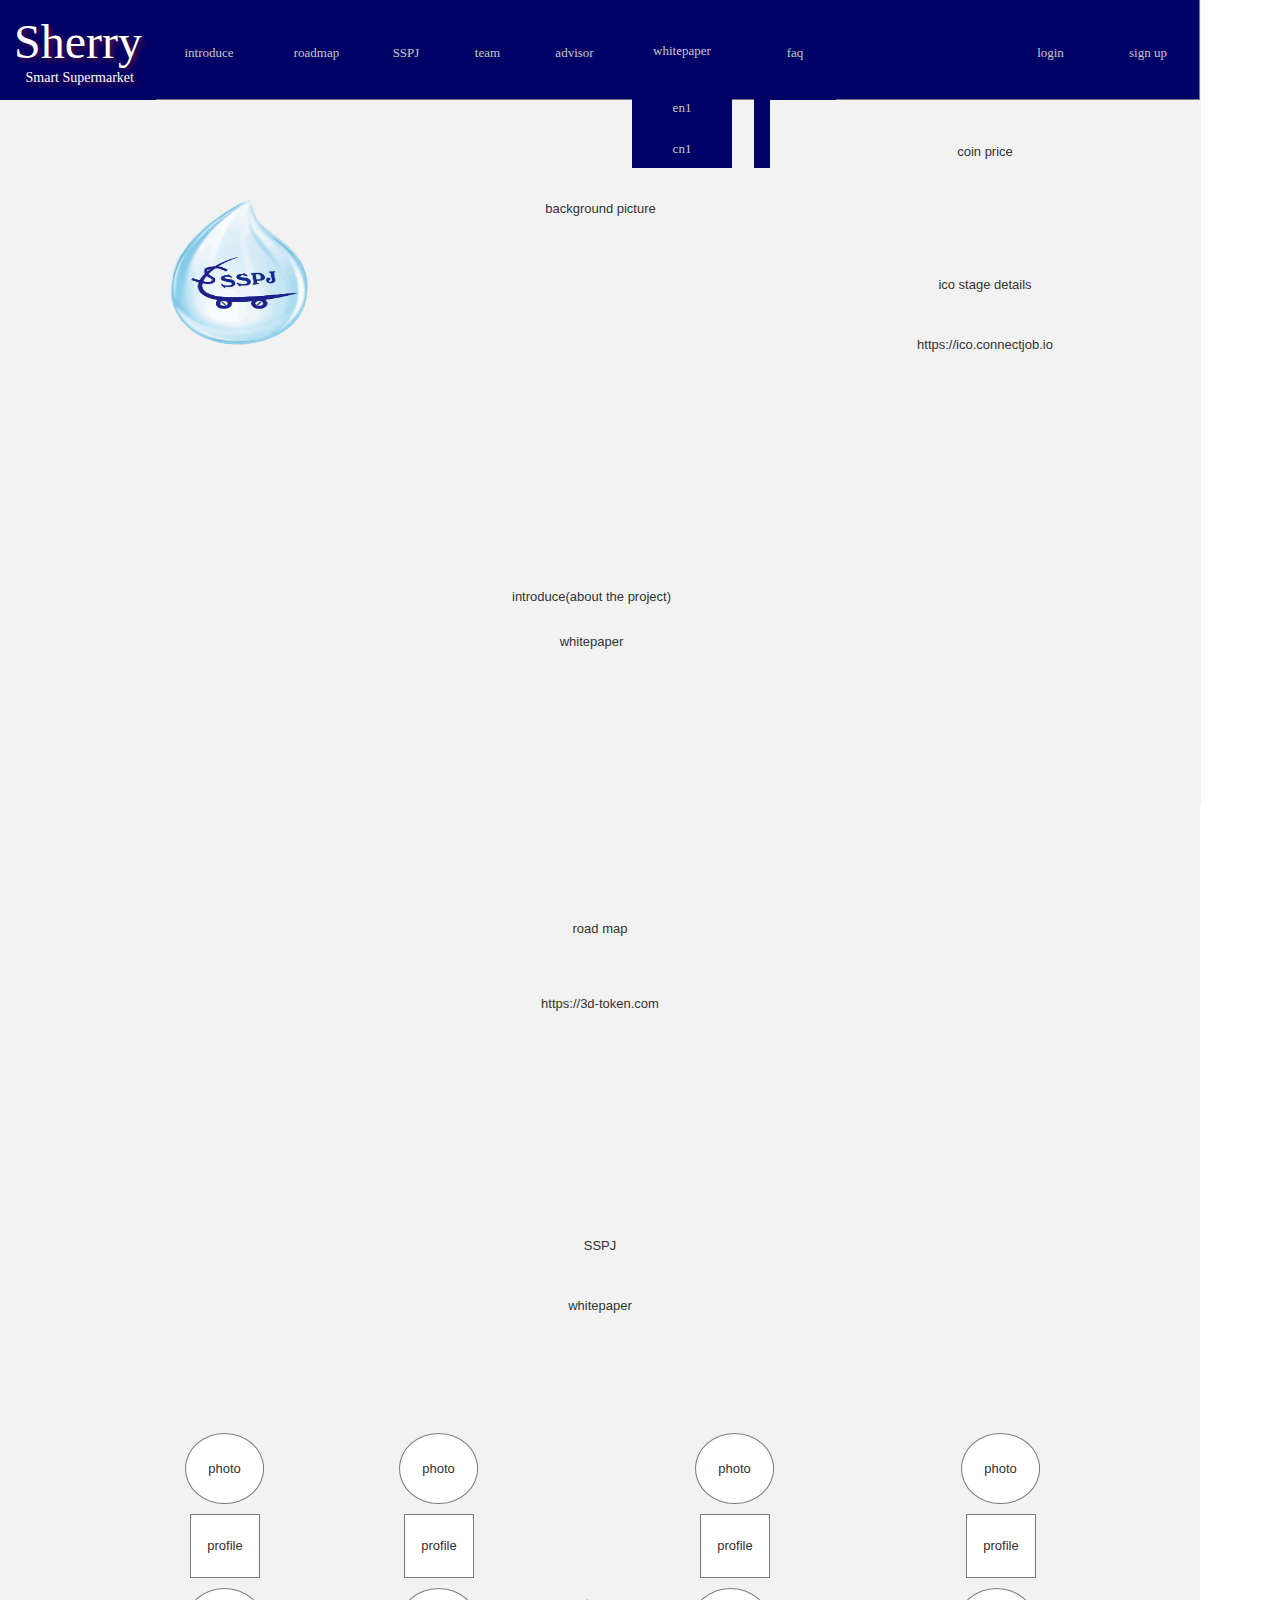
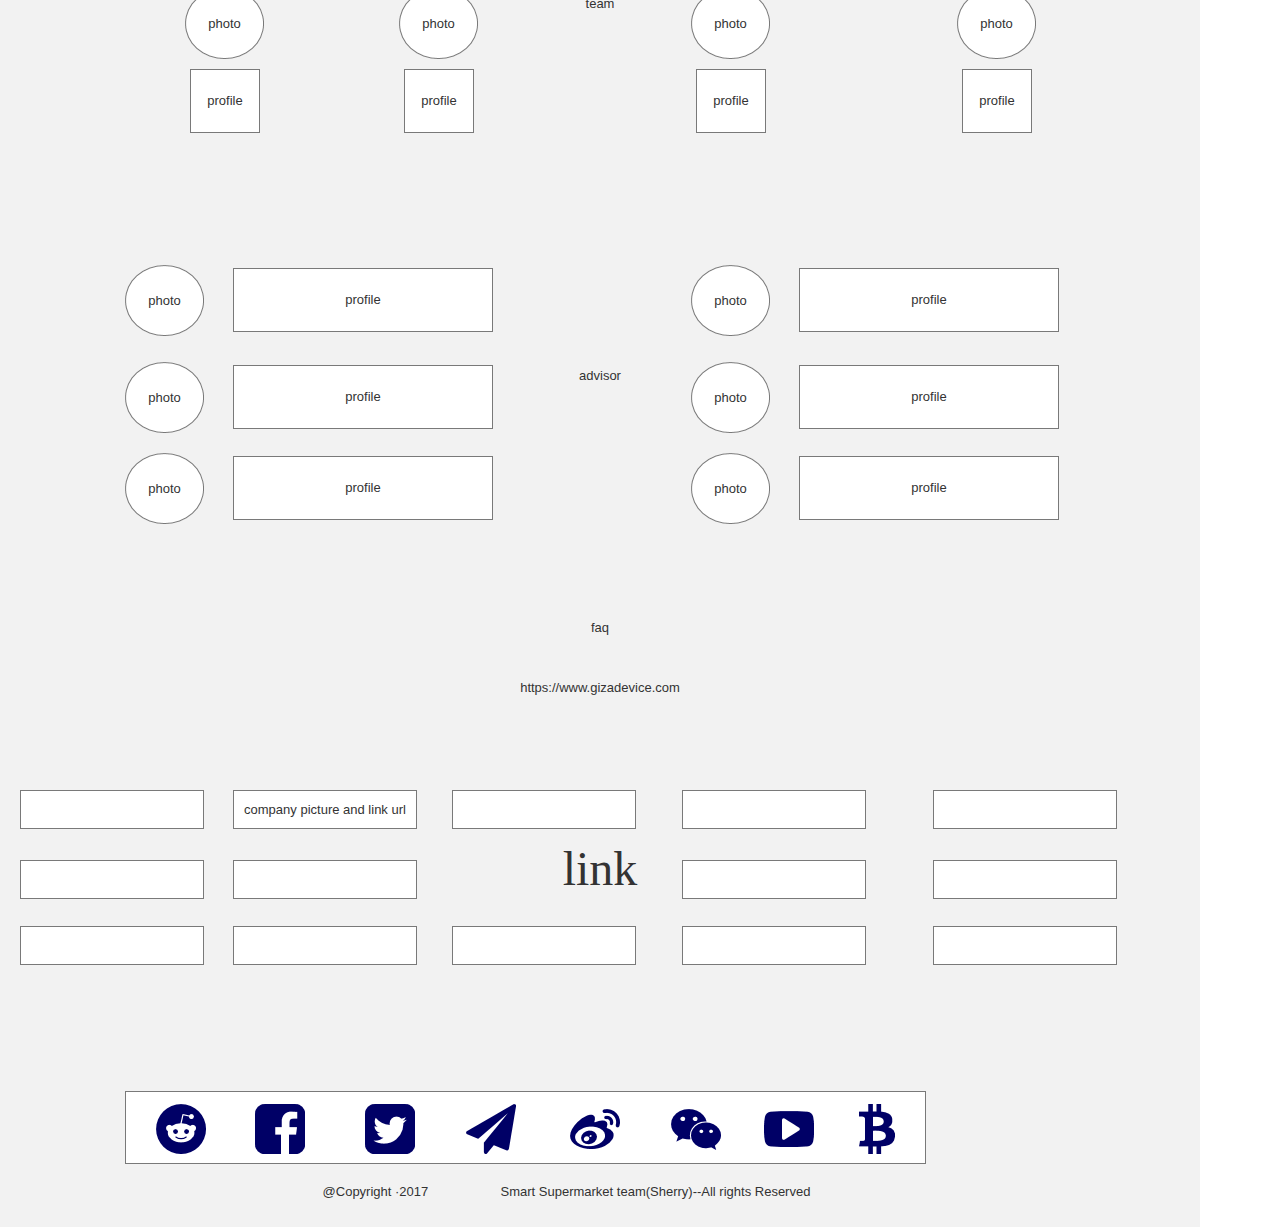
<file: index.html>
﻿<!DOCTYPE html>
<html>
  <head>
    <title>index</title>
    <meta http-equiv="X-UA-Compatible" content="IE=edge"/>
    <meta http-equiv="content-type" content="text/html; charset=utf-8"/>
    <meta name="apple-mobile-web-app-capable" content="yes"/>
    <link href="resources/css/jquery-ui-themes.css" type="text/css" rel="stylesheet"/>
    <link href="resources/css/axure_rp_page.css" type="text/css" rel="stylesheet"/>
    <link href="data/styles.css" type="text/css" rel="stylesheet"/>
    <link href="files/index/styles.css" type="text/css" rel="stylesheet"/>
    <script src="resources/scripts/jquery-1.7.1.min.js"></script>
    <script src="resources/scripts/jquery-ui-1.8.10.custom.min.js"></script>
    <script src="resources/scripts/axure/axQuery.js"></script>
    <script src="resources/scripts/axure/globals.js"></script>
    <script src="resources/scripts/axutils.js"></script>
    <script src="resources/scripts/axure/annotation.js"></script>
    <script src="resources/scripts/axure/axQuery.std.js"></script>
    <script src="resources/scripts/axure/doc.js"></script>
    <script src="data/document.js"></script>
    <script src="resources/scripts/messagecenter.js"></script>
    <script src="resources/scripts/axure/events.js"></script>
    <script src="resources/scripts/axure/recording.js"></script>
    <script src="resources/scripts/axure/action.js"></script>
    <script src="resources/scripts/axure/expr.js"></script>
    <script src="resources/scripts/axure/geometry.js"></script>
    <script src="resources/scripts/axure/flyout.js"></script>
    <script src="resources/scripts/axure/ie.js"></script>
    <script src="resources/scripts/axure/model.js"></script>
    <script src="resources/scripts/axure/repeater.js"></script>
    <script src="resources/scripts/axure/sto.js"></script>
    <script src="resources/scripts/axure/utils.temp.js"></script>
    <script src="resources/scripts/axure/variables.js"></script>
    <script src="resources/scripts/axure/drag.js"></script>
    <script src="resources/scripts/axure/move.js"></script>
    <script src="resources/scripts/axure/visibility.js"></script>
    <script src="resources/scripts/axure/style.js"></script>
    <script src="resources/scripts/axure/adaptive.js"></script>
    <script src="resources/scripts/axure/tree.js"></script>
    <script src="resources/scripts/axure/init.temp.js"></script>
    <script src="files/index/data.js"></script>
    <script src="resources/scripts/axure/legacy.js"></script>
    <script src="resources/scripts/axure/viewer.js"></script>
    <script src="resources/scripts/axure/math.js"></script>
    <script type="text/javascript">
      $axure.utils.getTransparentGifPath = function() { return 'resources/images/transparent.gif'; };
      $axure.utils.getOtherPath = function() { return 'resources/Other.html'; };
      $axure.utils.getReloadPath = function() { return 'resources/reload.html'; };
    </script>
  </head>
  <body>
    <div id="base" class="">

      <!-- Unnamed (Rectangle) -->
      <div id="u0" class="ax_default box_2">
        <div id="u0_div" class=""></div>
        <!-- Unnamed () -->
        <div id="u1" class="text" style="display:none; visibility: hidden">
          <p><span></span></p>
        </div>
      </div>

      <!-- Unnamed (Rectangle) -->
      <div id="u2" class="ax_default box_2">
        <div id="u2_div" class=""></div>
        <!-- Unnamed () -->
        <div id="u3" class="text">
          <p><span>background picture</span></p>
        </div>
      </div>

      <!-- Unnamed (Rectangle) -->
      <div id="u4" class="ax_default box_1">
        <div id="u4_div" class=""></div>
        <!-- Unnamed () -->
        <div id="u5" class="text" style="display:none; visibility: hidden">
          <p><span></span></p>
        </div>
      </div>

      <!-- Unnamed (Rectangle) -->
      <div id="u6" class="ax_default box_1">
        <div id="u6_div" class=""></div>
        <!-- Unnamed () -->
        <div id="u7" class="text">
          <p><span>introduce</span></p>
        </div>
      </div>

      <!-- Unnamed (Rectangle) -->
      <div id="u8" class="ax_default box_1">
        <div id="u8_div" class=""></div>
        <!-- Unnamed () -->
        <div id="u9" class="text">
          <p><span>team</span></p>
        </div>
      </div>

      <!-- Unnamed (Rectangle) -->
      <div id="u10" class="ax_default box_1">
        <div id="u10_div" class=""></div>
        <!-- Unnamed () -->
        <div id="u11" class="text">
          <p><span>SSPJ</span></p>
        </div>
      </div>

      <!-- Unnamed (Rectangle) -->
      <div id="u12" class="ax_default box_1">
        <div id="u12_div" class=""></div>
        <!-- Unnamed () -->
        <div id="u13" class="text">
          <p><span>roadmap</span></p>
        </div>
      </div>

      <!-- Unnamed (Group) -->
      <div id="u14" class="ax_default" data-width="100" data-height="152">

        <!-- Unnamed (Group) -->
        <div id="u15" class="ax_default" data-width="100" data-height="152">

          <!-- Unnamed (Rectangle) -->
          <div id="u16" class="ax_default box_1">
            <div id="u16_div" class=""></div>
            <!-- Unnamed () -->
            <div id="u17" class="text">
              <p><span>whitepaper</span></p>
            </div>
          </div>

          <!-- Unnamed (Rectangle) -->
          <div id="u18" class="ax_default box_1">
            <div id="u18_div" class=""></div>
            <!-- Unnamed () -->
            <div id="u19" class="text">
              <p><span>en1</span></p>
            </div>
          </div>

          <!-- Unnamed (Rectangle) -->
          <div id="u20" class="ax_default box_1">
            <div id="u20_div" class=""></div>
            <!-- Unnamed () -->
            <div id="u21" class="text">
              <p><span>cn1</span></p>
            </div>
          </div>
        </div>
      </div>

      <!-- Unnamed (Rectangle) -->
      <div id="u22" class="ax_default box_1">
        <div id="u22_div" class=""></div>
        <!-- Unnamed () -->
        <div id="u23" class="text">
          <p><span>sign up</span></p>
        </div>
      </div>

      <!-- Unnamed (Rectangle) -->
      <div id="u24" class="ax_default box_1">
        <div id="u24_div" class=""></div>
        <!-- Unnamed () -->
        <div id="u25" class="text">
          <p><span>login</span></p>
        </div>
      </div>

      <!-- Unnamed (Rectangle) -->
      <div id="u26" class="ax_default box_1">
        <div id="u26_div" class=""></div>
        <!-- Unnamed () -->
        <div id="u27" class="text">
          <p><span>advisor</span></p>
        </div>
      </div>

      <!-- Unnamed (Group) -->
      <div id="u28" class="ax_default" data-width="82" data-height="152">

        <!-- Unnamed (Rectangle) -->
        <div id="u29" class="ax_default box_1">
          <div id="u29_div" class=""></div>
          <!-- Unnamed () -->
          <div id="u30" class="text">
            <p><span>EN</span></p>
          </div>
        </div>

        <!-- Unnamed (Rectangle) -->
        <div id="u31" class="ax_default box_1">
          <div id="u31_div" class=""></div>
          <!-- Unnamed () -->
          <div id="u32" class="text">
            <p><span>faq</span></p>
          </div>
        </div>

        <!-- Unnamed (Rectangle) -->
        <div id="u33" class="ax_default box_1">
          <div id="u33_div" class=""></div>
          <!-- Unnamed () -->
          <div id="u34" class="text">
            <p><span>CN</span></p>
          </div>
        </div>
      </div>

      <!-- Unnamed (Rectangle) -->
      <div id="u35" class="ax_default box_2">
        <div id="u35_div" class=""></div>
        <!-- Unnamed () -->
        <div id="u36" class="text">
          <p><span>introduce(about the project)</span></p><p><span><br></span></p><p><span><br></span></p><p><span>whitepaper</span></p>
        </div>
      </div>

      <!-- Unnamed (Rectangle) -->
      <div id="u37" class="ax_default box_2">
        <div id="u37_div" class=""></div>
        <!-- Unnamed () -->
        <div id="u38" class="text">
          <p><span>road map</span></p><p><span><br></span></p><p><span><br></span></p><p><span><br></span></p><p><span><br></span></p><p><span>https://3d-token.com</span></p>
        </div>
      </div>

      <!-- Unnamed (Rectangle) -->
      <div id="u39" class="ax_default box_2">
        <div id="u39_div" class=""></div>
        <!-- Unnamed () -->
        <div id="u40" class="text">
          <p><span>SSPJ</span></p><p><span><br></span></p><p><span><br></span></p><p><span><br></span></p><p><span>whitepaper</span></p>
        </div>
      </div>

      <!-- Unnamed (Rectangle) -->
      <div id="u41" class="ax_default box_2">
        <div id="u41_div" class=""></div>
        <!-- Unnamed () -->
        <div id="u42" class="text">
          <p><span>team</span></p>
        </div>
      </div>

      <!-- Unnamed (Rectangle) -->
      <div id="u43" class="ax_default box_2">
        <div id="u43_div" class=""></div>
        <!-- Unnamed () -->
        <div id="u44" class="text">
          <p><span>advisor</span></p>
        </div>
      </div>

      <!-- Unnamed (Rectangle) -->
      <div id="u45" class="ax_default box_2">
        <div id="u45_div" class=""></div>
        <!-- Unnamed () -->
        <div id="u46" class="text">
          <p><span>faq</span></p><p><span><br></span></p><p><span><br></span></p><p><span><br></span></p><p><span>https://www.gizadevice.com</span></p>
        </div>
      </div>

      <!-- Unnamed (Rectangle) -->
      <div id="u47" class="ax_default box_2">
        <div id="u47_div" class=""></div>
        <!-- Unnamed () -->
        <div id="u48" class="text">
          <p><span>@Copyright ·2017&nbsp; &nbsp; &nbsp; &nbsp; &nbsp; &nbsp; &nbsp; &nbsp; &nbsp; &nbsp; Smart Supermarket team(Sherry)--All rights Reserved</span></p>
        </div>
      </div>

      <!-- Unnamed (Rectangle) -->
      <div id="u49" class="ax_default box_2">
        <div id="u49_div" class=""></div>
        <!-- Unnamed () -->
        <div id="u50" class="text">
          <p><span>link</span></p>
        </div>
      </div>

      <!-- Unnamed (Rectangle) -->
      <div id="u51" class="ax_default box_2">
        <div id="u51_div" class=""></div>
        <!-- Unnamed () -->
        <div id="u52" class="text">
          <p><span>ico stage details</span></p><p><span><br></span></p><p><span><br></span></p><p><span><br></span></p><p><span>https://ico.connectjob.io</span></p>
        </div>
      </div>

      <!-- Unnamed (Rectangle) -->
      <div id="u53" class="ax_default box_2">
        <div id="u53_div" class=""></div>
        <!-- Unnamed () -->
        <div id="u54" class="text">
          <p><span>coin price</span></p>
        </div>
      </div>

      <!-- Unnamed (Ellipse) -->
      <div id="u55" class="ax_default ellipse">
        <img id="u55_img" class="img " src="images/index/u55.png"/>
        <!-- Unnamed () -->
        <div id="u56" class="text">
          <p><span>photo</span></p>
        </div>
      </div>

      <!-- Unnamed (Rectangle) -->
      <div id="u57" class="ax_default box_1">
        <div id="u57_div" class=""></div>
        <!-- Unnamed () -->
        <div id="u58" class="text">
          <p><span>profile</span></p>
        </div>
      </div>

      <!-- Unnamed (Ellipse) -->
      <div id="u59" class="ax_default ellipse">
        <img id="u59_img" class="img " src="images/index/u55.png"/>
        <!-- Unnamed () -->
        <div id="u60" class="text">
          <p><span>photo</span></p>
        </div>
      </div>

      <!-- Unnamed (Rectangle) -->
      <div id="u61" class="ax_default box_1">
        <div id="u61_div" class=""></div>
        <!-- Unnamed () -->
        <div id="u62" class="text">
          <p><span>profile</span></p>
        </div>
      </div>

      <!-- Unnamed (Ellipse) -->
      <div id="u63" class="ax_default ellipse">
        <img id="u63_img" class="img " src="images/index/u55.png"/>
        <!-- Unnamed () -->
        <div id="u64" class="text">
          <p><span>photo</span></p>
        </div>
      </div>

      <!-- Unnamed (Rectangle) -->
      <div id="u65" class="ax_default box_1">
        <div id="u65_div" class=""></div>
        <!-- Unnamed () -->
        <div id="u66" class="text">
          <p><span>profile</span></p>
        </div>
      </div>

      <!-- Unnamed (Ellipse) -->
      <div id="u67" class="ax_default ellipse">
        <img id="u67_img" class="img " src="images/index/u55.png"/>
        <!-- Unnamed () -->
        <div id="u68" class="text">
          <p><span>photo</span></p>
        </div>
      </div>

      <!-- Unnamed (Rectangle) -->
      <div id="u69" class="ax_default box_1">
        <div id="u69_div" class=""></div>
        <!-- Unnamed () -->
        <div id="u70" class="text">
          <p><span>profile</span></p>
        </div>
      </div>

      <!-- Unnamed (Ellipse) -->
      <div id="u71" class="ax_default ellipse">
        <img id="u71_img" class="img " src="images/index/u55.png"/>
        <!-- Unnamed () -->
        <div id="u72" class="text">
          <p><span>photo</span></p>
        </div>
      </div>

      <!-- Unnamed (Rectangle) -->
      <div id="u73" class="ax_default box_1">
        <div id="u73_div" class=""></div>
        <!-- Unnamed () -->
        <div id="u74" class="text">
          <p><span>profile</span></p>
        </div>
      </div>

      <!-- Unnamed (Ellipse) -->
      <div id="u75" class="ax_default ellipse">
        <img id="u75_img" class="img " src="images/index/u55.png"/>
        <!-- Unnamed () -->
        <div id="u76" class="text">
          <p><span>photo</span></p>
        </div>
      </div>

      <!-- Unnamed (Rectangle) -->
      <div id="u77" class="ax_default box_1">
        <div id="u77_div" class=""></div>
        <!-- Unnamed () -->
        <div id="u78" class="text">
          <p><span>profile</span></p>
        </div>
      </div>

      <!-- Unnamed (Ellipse) -->
      <div id="u79" class="ax_default ellipse">
        <img id="u79_img" class="img " src="images/index/u55.png"/>
        <!-- Unnamed () -->
        <div id="u80" class="text">
          <p><span>photo</span></p>
        </div>
      </div>

      <!-- Unnamed (Rectangle) -->
      <div id="u81" class="ax_default box_1">
        <div id="u81_div" class=""></div>
        <!-- Unnamed () -->
        <div id="u82" class="text">
          <p><span>profile</span></p>
        </div>
      </div>

      <!-- Unnamed (Ellipse) -->
      <div id="u83" class="ax_default ellipse">
        <img id="u83_img" class="img " src="images/index/u55.png"/>
        <!-- Unnamed () -->
        <div id="u84" class="text">
          <p><span>photo</span></p>
        </div>
      </div>

      <!-- Unnamed (Rectangle) -->
      <div id="u85" class="ax_default box_1">
        <div id="u85_div" class=""></div>
        <!-- Unnamed () -->
        <div id="u86" class="text">
          <p><span>profile</span></p>
        </div>
      </div>

      <!-- Unnamed (Ellipse) -->
      <div id="u87" class="ax_default ellipse">
        <img id="u87_img" class="img " src="images/index/u55.png"/>
        <!-- Unnamed () -->
        <div id="u88" class="text">
          <p><span>photo</span></p>
        </div>
      </div>

      <!-- Unnamed (Rectangle) -->
      <div id="u89" class="ax_default box_1">
        <div id="u89_div" class=""></div>
        <!-- Unnamed () -->
        <div id="u90" class="text">
          <p><span>profile</span></p>
        </div>
      </div>

      <!-- Unnamed (Ellipse) -->
      <div id="u91" class="ax_default ellipse">
        <img id="u91_img" class="img " src="images/index/u55.png"/>
        <!-- Unnamed () -->
        <div id="u92" class="text">
          <p><span>photo</span></p>
        </div>
      </div>

      <!-- Unnamed (Rectangle) -->
      <div id="u93" class="ax_default box_1">
        <div id="u93_div" class=""></div>
        <!-- Unnamed () -->
        <div id="u94" class="text">
          <p><span>profile</span></p>
        </div>
      </div>

      <!-- Unnamed (Ellipse) -->
      <div id="u95" class="ax_default ellipse">
        <img id="u95_img" class="img " src="images/index/u55.png"/>
        <!-- Unnamed () -->
        <div id="u96" class="text">
          <p><span>photo</span></p>
        </div>
      </div>

      <!-- Unnamed (Rectangle) -->
      <div id="u97" class="ax_default box_1">
        <div id="u97_div" class=""></div>
        <!-- Unnamed () -->
        <div id="u98" class="text">
          <p><span>profile</span></p>
        </div>
      </div>

      <!-- Unnamed (Ellipse) -->
      <div id="u99" class="ax_default ellipse">
        <img id="u99_img" class="img " src="images/index/u55.png"/>
        <!-- Unnamed () -->
        <div id="u100" class="text">
          <p><span>photo</span></p>
        </div>
      </div>

      <!-- Unnamed (Rectangle) -->
      <div id="u101" class="ax_default box_1">
        <div id="u101_div" class=""></div>
        <!-- Unnamed () -->
        <div id="u102" class="text">
          <p><span>profile</span></p>
        </div>
      </div>

      <!-- Unnamed (Ellipse) -->
      <div id="u103" class="ax_default ellipse">
        <img id="u103_img" class="img " src="images/index/u55.png"/>
        <!-- Unnamed () -->
        <div id="u104" class="text">
          <p><span>photo</span></p>
        </div>
      </div>

      <!-- Unnamed (Rectangle) -->
      <div id="u105" class="ax_default box_1">
        <div id="u105_div" class=""></div>
        <!-- Unnamed () -->
        <div id="u106" class="text">
          <p><span>profile</span></p>
        </div>
      </div>

      <!-- Unnamed (Ellipse) -->
      <div id="u107" class="ax_default ellipse">
        <img id="u107_img" class="img " src="images/index/u55.png"/>
        <!-- Unnamed () -->
        <div id="u108" class="text">
          <p><span>photo</span></p>
        </div>
      </div>

      <!-- Unnamed (Rectangle) -->
      <div id="u109" class="ax_default box_1">
        <div id="u109_div" class=""></div>
        <!-- Unnamed () -->
        <div id="u110" class="text">
          <p><span>profile</span></p>
        </div>
      </div>

      <!-- Unnamed (Rectangle) -->
      <div id="u111" class="ax_default box_1">
        <div id="u111_div" class=""></div>
        <!-- Unnamed () -->
        <div id="u112" class="text" style="display:none; visibility: hidden">
          <p><span></span></p>
        </div>
      </div>

      <!-- Unnamed (Rectangle) -->
      <div id="u113" class="ax_default box_1">
        <div id="u113_div" class=""></div>
        <!-- Unnamed () -->
        <div id="u114" class="text" style="display:none; visibility: hidden">
          <p><span></span></p>
        </div>
      </div>

      <!-- Unnamed (Rectangle) -->
      <div id="u115" class="ax_default box_1">
        <div id="u115_div" class=""></div>
        <!-- Unnamed () -->
        <div id="u116" class="text" style="display:none; visibility: hidden">
          <p><span></span></p>
        </div>
      </div>

      <!-- Unnamed (Rectangle) -->
      <div id="u117" class="ax_default box_1">
        <div id="u117_div" class=""></div>
        <!-- Unnamed () -->
        <div id="u118" class="text" style="display:none; visibility: hidden">
          <p><span></span></p>
        </div>
      </div>

      <!-- Unnamed (Rectangle) -->
      <div id="u119" class="ax_default box_1">
        <div id="u119_div" class=""></div>
        <!-- Unnamed () -->
        <div id="u120" class="text">
          <p><span>company picture and link url</span></p>
        </div>
      </div>

      <!-- Unnamed (Rectangle) -->
      <div id="u121" class="ax_default box_1">
        <div id="u121_div" class=""></div>
        <!-- Unnamed () -->
        <div id="u122" class="text" style="display:none; visibility: hidden">
          <p><span></span></p>
        </div>
      </div>

      <!-- Unnamed (Rectangle) -->
      <div id="u123" class="ax_default box_1">
        <div id="u123_div" class=""></div>
        <!-- Unnamed () -->
        <div id="u124" class="text" style="display:none; visibility: hidden">
          <p><span></span></p>
        </div>
      </div>

      <!-- Unnamed (Rectangle) -->
      <div id="u125" class="ax_default box_1">
        <div id="u125_div" class=""></div>
        <!-- Unnamed () -->
        <div id="u126" class="text" style="display:none; visibility: hidden">
          <p><span></span></p>
        </div>
      </div>

      <!-- Unnamed (Rectangle) -->
      <div id="u127" class="ax_default box_1">
        <div id="u127_div" class=""></div>
        <!-- Unnamed () -->
        <div id="u128" class="text" style="display:none; visibility: hidden">
          <p><span></span></p>
        </div>
      </div>

      <!-- Unnamed (Rectangle) -->
      <div id="u129" class="ax_default box_1">
        <div id="u129_div" class=""></div>
        <!-- Unnamed () -->
        <div id="u130" class="text" style="display:none; visibility: hidden">
          <p><span></span></p>
        </div>
      </div>

      <!-- Unnamed (Rectangle) -->
      <div id="u131" class="ax_default box_1">
        <div id="u131_div" class=""></div>
        <!-- Unnamed () -->
        <div id="u132" class="text" style="display:none; visibility: hidden">
          <p><span></span></p>
        </div>
      </div>

      <!-- Unnamed (Rectangle) -->
      <div id="u133" class="ax_default box_1">
        <div id="u133_div" class=""></div>
        <!-- Unnamed () -->
        <div id="u134" class="text" style="display:none; visibility: hidden">
          <p><span></span></p>
        </div>
      </div>

      <!-- Unnamed (Rectangle) -->
      <div id="u135" class="ax_default box_1">
        <div id="u135_div" class=""></div>
        <!-- Unnamed () -->
        <div id="u136" class="text" style="display:none; visibility: hidden">
          <p><span></span></p>
        </div>
      </div>

      <!-- Unnamed (Rectangle) -->
      <div id="u137" class="ax_default box_1">
        <div id="u137_div" class=""></div>
        <!-- Unnamed () -->
        <div id="u138" class="text" style="display:none; visibility: hidden">
          <p><span></span></p>
        </div>
      </div>

      <!-- Unnamed (Rectangle) -->
      <div id="u139" class="ax_default box_1">
        <div id="u139_div" class=""></div>
        <!-- Unnamed () -->
        <div id="u140" class="text" style="display:none; visibility: hidden">
          <p><span></span></p>
        </div>
      </div>

      <!-- Unnamed (Rectangle) -->
      <div id="u141" class="ax_default box_2">
        <div id="u141_div" class=""></div>
        <!-- Unnamed () -->
        <div id="u142" class="text">
          <p style="font-size:48px;"><span style="font-family:'Microsoft Himalaya';">Sherry</span></p><p style="font-size:14px;"><span style="font-family:'Comic Sans MS Normal', 'Comic Sans MS';">&nbsp;Smart Supermarket</span></p>
        </div>
      </div>

      <!-- Unnamed (Rectangle) -->
      <div id="u143" class="ax_default box_1">
        <div id="u143_div" class=""></div>
        <!-- Unnamed () -->
        <div id="u144" class="text" style="display:none; visibility: hidden">
          <p><span></span></p>
        </div>
      </div>

      <!-- Unnamed (Shape) -->
      <div id="u145" class="ax_default icon">
        <img id="u145_img" class="img " src="images/index/u145.png"/>
        <!-- Unnamed () -->
        <div id="u146" class="text" style="display:none; visibility: hidden">
          <p><span></span></p>
        </div>
      </div>

      <!-- Unnamed (Shape) -->
      <div id="u147" class="ax_default icon">
        <img id="u147_img" class="img " src="images/index/u147.png"/>
        <!-- Unnamed () -->
        <div id="u148" class="text" style="display:none; visibility: hidden">
          <p><span></span></p>
        </div>
      </div>

      <!-- Unnamed (Shape) -->
      <div id="u149" class="ax_default icon">
        <img id="u149_img" class="img " src="images/index/u149.png"/>
        <!-- Unnamed () -->
        <div id="u150" class="text" style="display:none; visibility: hidden">
          <p><span></span></p>
        </div>
      </div>

      <!-- Unnamed (Shape) -->
      <div id="u151" class="ax_default icon">
        <img id="u151_img" class="img " src="images/index/u151.png"/>
        <!-- Unnamed () -->
        <div id="u152" class="text" style="display:none; visibility: hidden">
          <p><span></span></p>
        </div>
      </div>

      <!-- Unnamed (Shape) -->
      <div id="u153" class="ax_default icon">
        <img id="u153_img" class="img " src="images/index/u153.png"/>
        <!-- Unnamed () -->
        <div id="u154" class="text" style="display:none; visibility: hidden">
          <p><span></span></p>
        </div>
      </div>

      <!-- Unnamed (Shape) -->
      <div id="u155" class="ax_default icon">
        <img id="u155_img" class="img " src="images/index/u155.png"/>
        <!-- Unnamed () -->
        <div id="u156" class="text" style="display:none; visibility: hidden">
          <p><span></span></p>
        </div>
      </div>

      <!-- Unnamed (Shape) -->
      <div id="u157" class="ax_default icon">
        <img id="u157_img" class="img " src="images/index/u157.png"/>
        <!-- Unnamed () -->
        <div id="u158" class="text" style="display:none; visibility: hidden">
          <p><span></span></p>
        </div>
      </div>

      <!-- Unnamed (Shape) -->
      <div id="u159" class="ax_default icon">
        <img id="u159_img" class="img " src="images/index/u159.png"/>
        <!-- Unnamed () -->
        <div id="u160" class="text" style="display:none; visibility: hidden">
          <p><span></span></p>
        </div>
      </div>

      <!-- Unnamed (Image) -->
      <div id="u161" class="ax_default _图片">
        <img id="u161_img" class="img " src="images/index/u161.png"/>
        <!-- Unnamed () -->
        <div id="u162" class="text" style="display:none; visibility: hidden">
          <p><span></span></p>
        </div>
      </div>
    </div>
  </body>
</html>
</file>
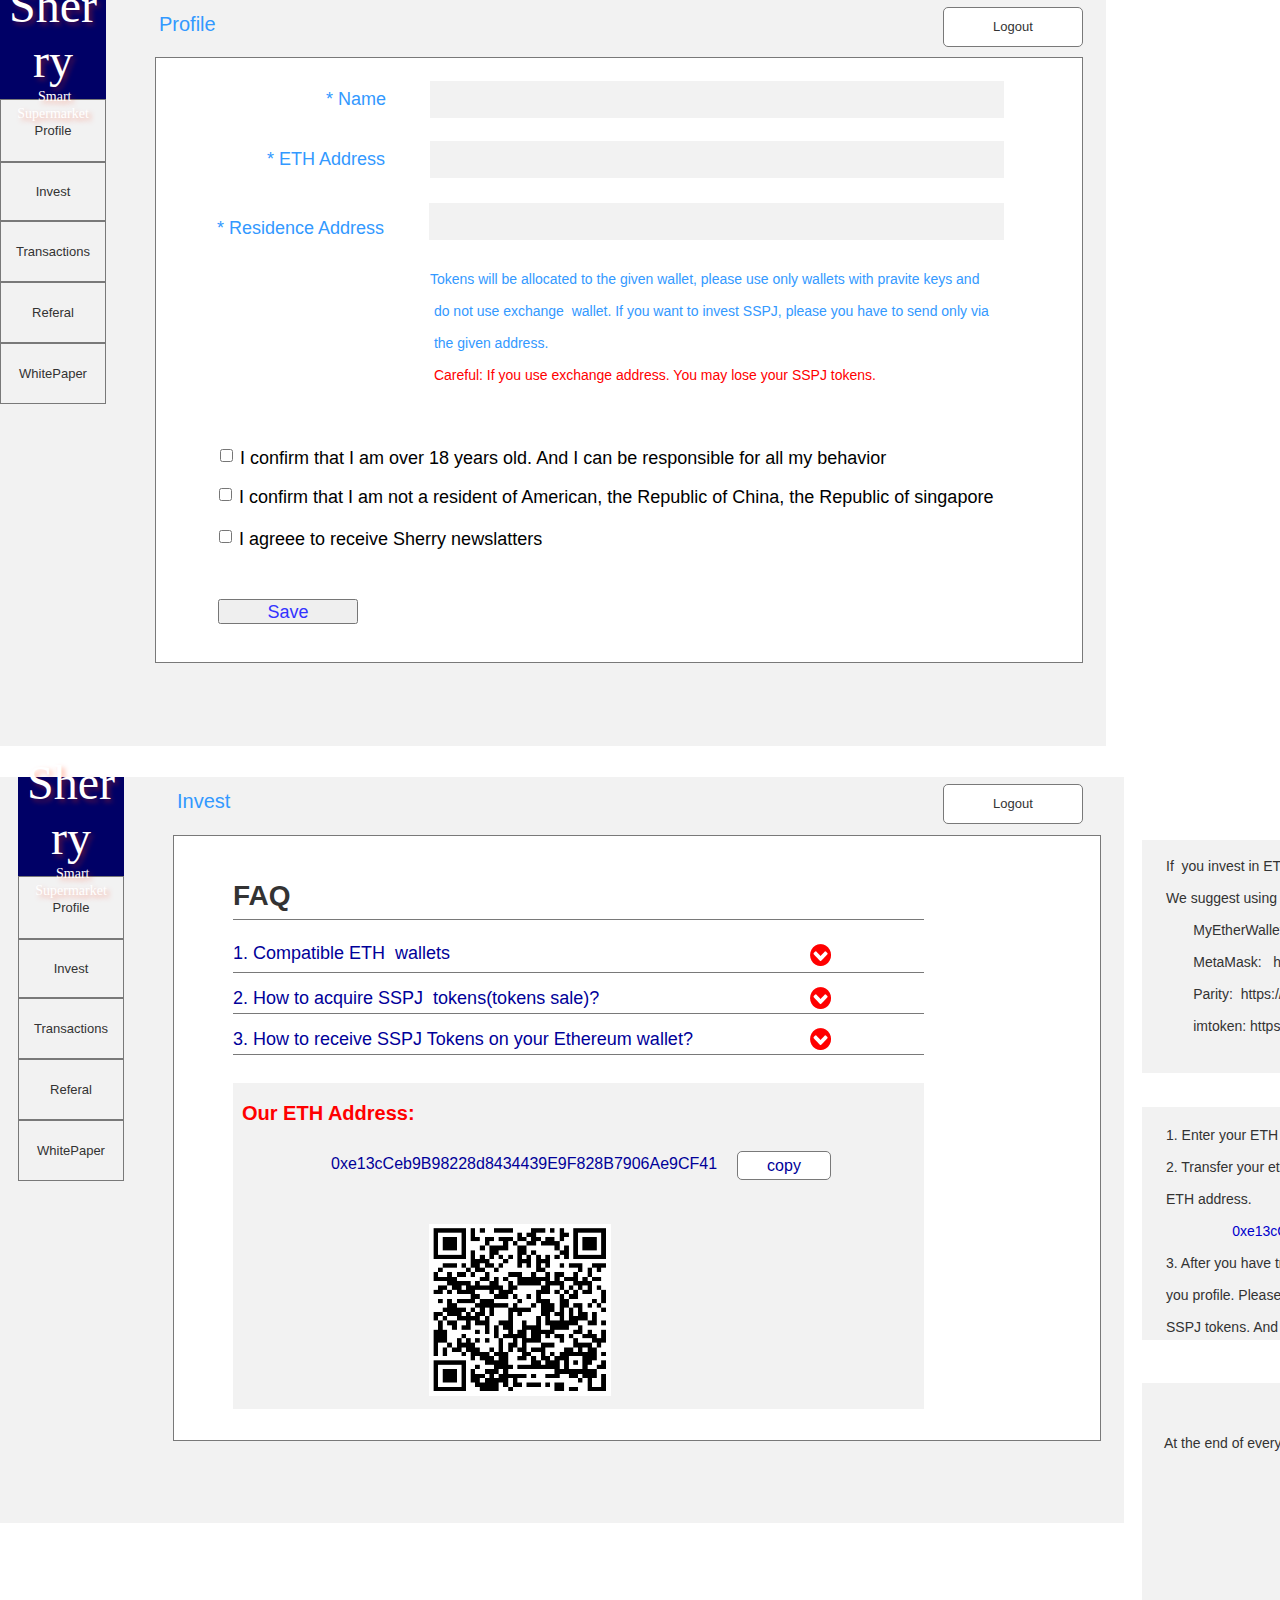
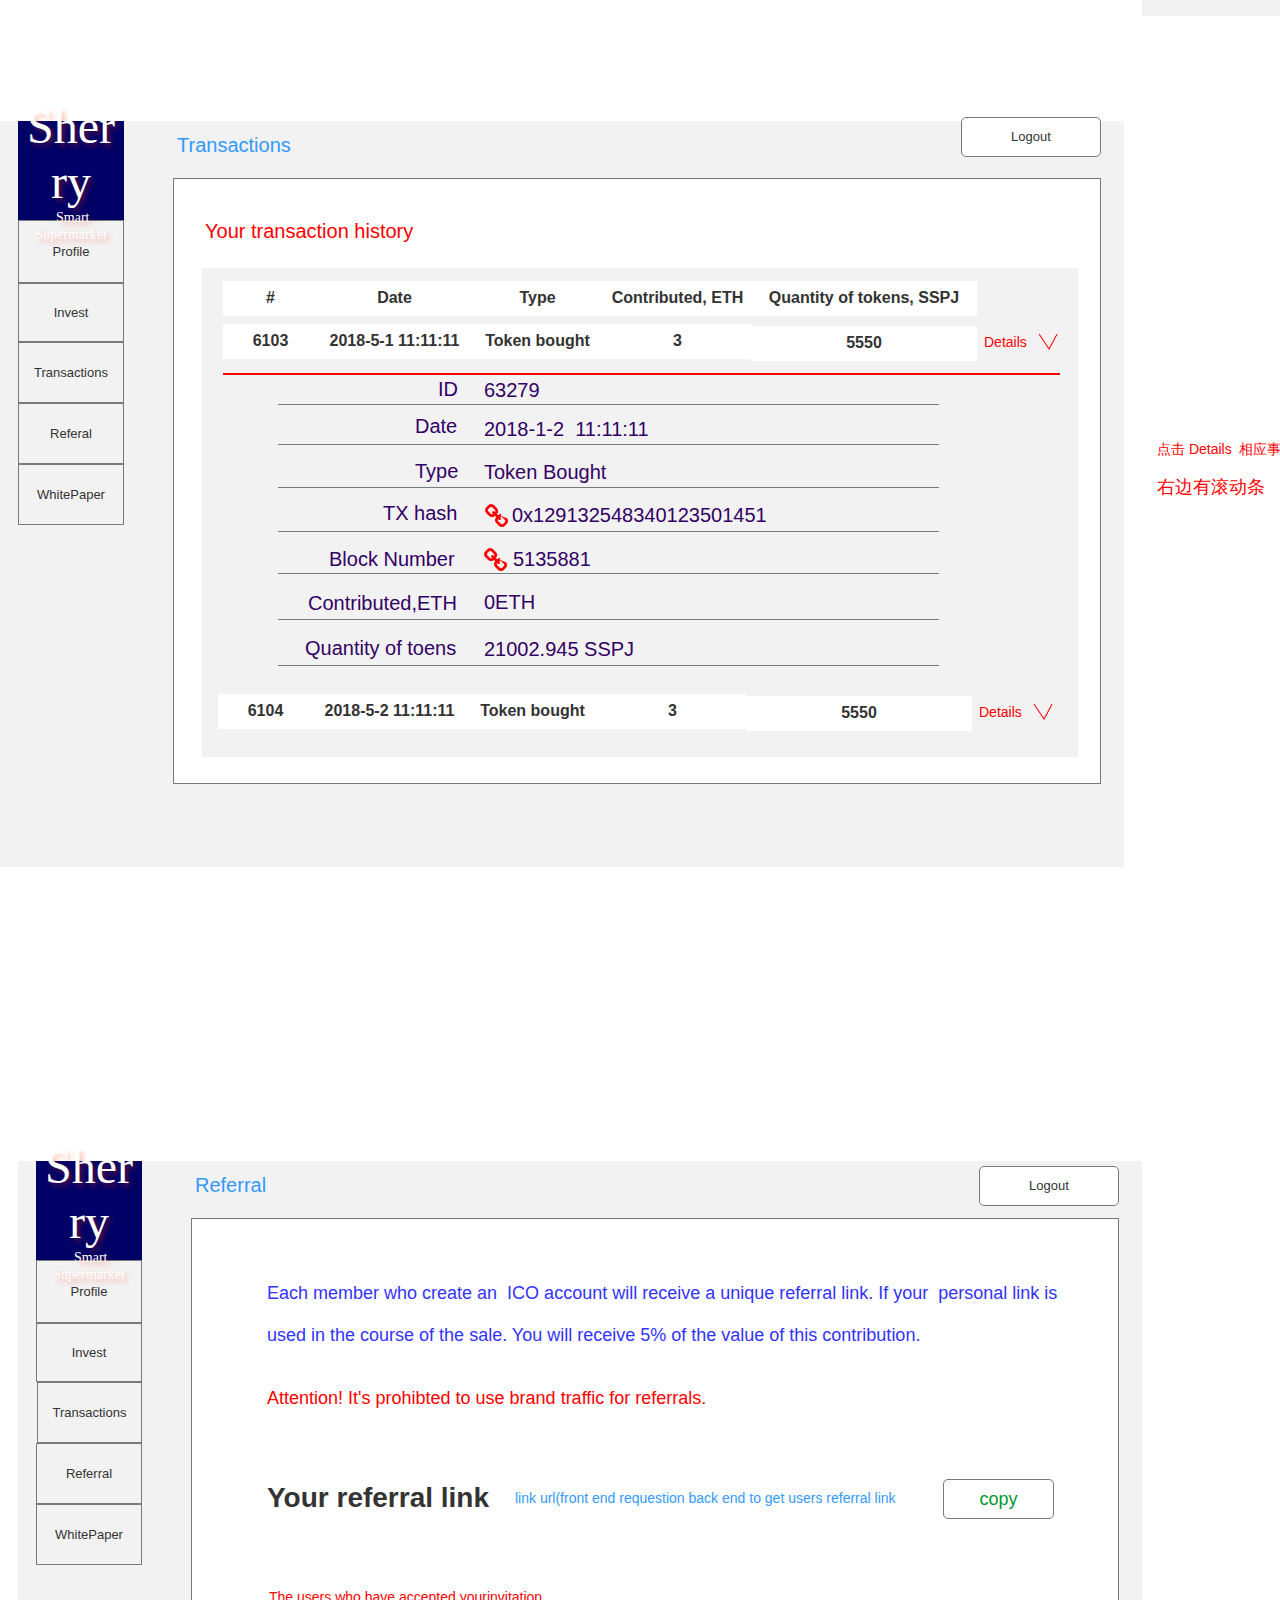
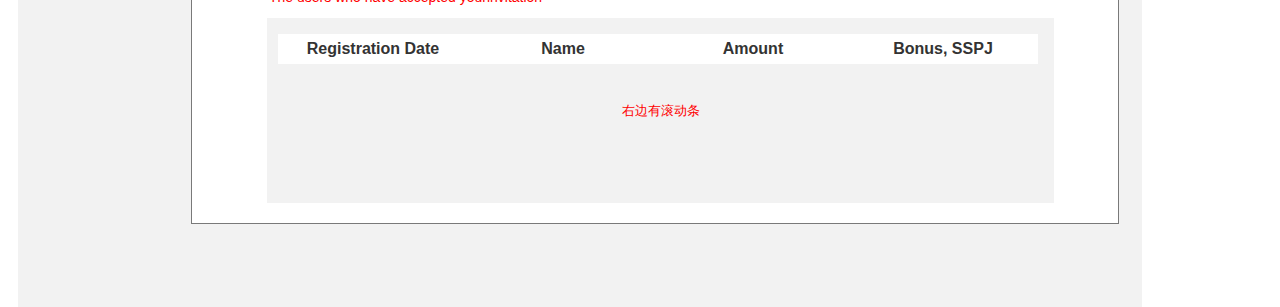
<file: dashbord.html>
﻿<!DOCTYPE html>
<html>
  <head>
    <title>dashbord</title>
    <meta http-equiv="X-UA-Compatible" content="IE=edge"/>
    <meta http-equiv="content-type" content="text/html; charset=utf-8"/>
    <meta name="apple-mobile-web-app-capable" content="yes"/>
    <link href="resources/css/jquery-ui-themes.css" type="text/css" rel="stylesheet"/>
    <link href="resources/css/axure_rp_page.css" type="text/css" rel="stylesheet"/>
    <link href="data/styles.css" type="text/css" rel="stylesheet"/>
    <link href="files/dashbord/styles.css" type="text/css" rel="stylesheet"/>
    <script src="resources/scripts/jquery-1.7.1.min.js"></script>
    <script src="resources/scripts/jquery-ui-1.8.10.custom.min.js"></script>
    <script src="resources/scripts/axure/axQuery.js"></script>
    <script src="resources/scripts/axure/globals.js"></script>
    <script src="resources/scripts/axutils.js"></script>
    <script src="resources/scripts/axure/annotation.js"></script>
    <script src="resources/scripts/axure/axQuery.std.js"></script>
    <script src="resources/scripts/axure/doc.js"></script>
    <script src="data/document.js"></script>
    <script src="resources/scripts/messagecenter.js"></script>
    <script src="resources/scripts/axure/events.js"></script>
    <script src="resources/scripts/axure/recording.js"></script>
    <script src="resources/scripts/axure/action.js"></script>
    <script src="resources/scripts/axure/expr.js"></script>
    <script src="resources/scripts/axure/geometry.js"></script>
    <script src="resources/scripts/axure/flyout.js"></script>
    <script src="resources/scripts/axure/ie.js"></script>
    <script src="resources/scripts/axure/model.js"></script>
    <script src="resources/scripts/axure/repeater.js"></script>
    <script src="resources/scripts/axure/sto.js"></script>
    <script src="resources/scripts/axure/utils.temp.js"></script>
    <script src="resources/scripts/axure/variables.js"></script>
    <script src="resources/scripts/axure/drag.js"></script>
    <script src="resources/scripts/axure/move.js"></script>
    <script src="resources/scripts/axure/visibility.js"></script>
    <script src="resources/scripts/axure/style.js"></script>
    <script src="resources/scripts/axure/adaptive.js"></script>
    <script src="resources/scripts/axure/tree.js"></script>
    <script src="resources/scripts/axure/init.temp.js"></script>
    <script src="files/dashbord/data.js"></script>
    <script src="resources/scripts/axure/legacy.js"></script>
    <script src="resources/scripts/axure/viewer.js"></script>
    <script src="resources/scripts/axure/math.js"></script>
    <script type="text/javascript">
      $axure.utils.getTransparentGifPath = function() { return 'resources/images/transparent.gif'; };
      $axure.utils.getOtherPath = function() { return 'resources/Other.html'; };
      $axure.utils.getReloadPath = function() { return 'resources/reload.html'; };
    </script>
  </head>
  <body>
    <div id="base" class="">

      <!-- Unnamed (Rectangle) -->
      <div id="u232" class="ax_default box_2">
        <div id="u232_div" class=""></div>
        <!-- Unnamed () -->
        <div id="u233" class="text" style="display:none; visibility: hidden">
          <p><span></span></p>
        </div>
      </div>

      <!-- Unnamed (Rectangle) -->
      <div id="u234" class="ax_default box_2">
        <div id="u234_div" class=""></div>
        <!-- Unnamed () -->
        <div id="u235" class="text" style="display:none; visibility: hidden">
          <p><span></span></p>
        </div>
      </div>

      <!-- Unnamed (Rectangle) -->
      <div id="u236" class="ax_default box_2">
        <div id="u236_div" class=""></div>
        <!-- Unnamed () -->
        <div id="u237" class="text">
          <p><span>Profile</span></p>
        </div>
      </div>

      <!-- Unnamed (Rectangle) -->
      <div id="u238" class="ax_default box_2">
        <div id="u238_div" class=""></div>
        <!-- Unnamed () -->
        <div id="u239" class="text">
          <p><span>Transactions</span></p>
        </div>
      </div>

      <!-- Unnamed (Rectangle) -->
      <div id="u240" class="ax_default box_2">
        <div id="u240_div" class=""></div>
        <!-- Unnamed () -->
        <div id="u241" class="text">
          <p><span>Invest</span></p>
        </div>
      </div>

      <!-- Unnamed (Rectangle) -->
      <div id="u242" class="ax_default box_2">
        <div id="u242_div" class=""></div>
        <!-- Unnamed () -->
        <div id="u243" class="text">
          <p><span>Referal</span></p>
        </div>
      </div>

      <!-- Unnamed (Rectangle) -->
      <div id="u244" class="ax_default box_2">
        <div id="u244_div" class=""></div>
        <!-- Unnamed () -->
        <div id="u245" class="text">
          <p style="font-size:48px;"><span style="font-family:'Microsoft Himalaya';">Sherry</span></p><p style="font-size:14px;"><span style="font-family:'Comic Sans MS Normal', 'Comic Sans MS';">&nbsp;Smart Supermarket</span></p>
        </div>
      </div>

      <!-- Unnamed (Rectangle) -->
      <div id="u246" class="ax_default label">
        <div id="u246_div" class=""></div>
        <!-- Unnamed () -->
        <div id="u247" class="text">
          <p><span>Profile</span></p>
        </div>
      </div>

      <!-- Unnamed (Rectangle) -->
      <div id="u248" class="ax_default box_1">
        <div id="u248_div" class=""></div>
        <!-- Unnamed () -->
        <div id="u249" class="text" style="display:none; visibility: hidden">
          <p><span></span></p>
        </div>
      </div>

      <!-- Unnamed (Rectangle) -->
      <div id="u250" class="ax_default box_2">
        <div id="u250_div" class=""></div>
        <!-- Unnamed () -->
        <div id="u251" class="text" style="display:none; visibility: hidden">
          <p><span></span></p>
        </div>
      </div>

      <!-- Unnamed (Rectangle) -->
      <div id="u252" class="ax_default box_2">
        <div id="u252_div" class=""></div>
        <!-- Unnamed () -->
        <div id="u253" class="text" style="display:none; visibility: hidden">
          <p><span></span></p>
        </div>
      </div>

      <!-- Unnamed (Rectangle) -->
      <div id="u254" class="ax_default box_2">
        <div id="u254_div" class=""></div>
        <!-- Unnamed () -->
        <div id="u255" class="text" style="display:none; visibility: hidden">
          <p><span></span></p>
        </div>
      </div>

      <!-- Unnamed (Rectangle) -->
      <div id="u256" class="ax_default label">
        <div id="u256_div" class=""></div>
        <!-- Unnamed () -->
        <div id="u257" class="text">
          <p><span>* Name</span></p>
        </div>
      </div>

      <!-- Unnamed (Rectangle) -->
      <div id="u258" class="ax_default label">
        <div id="u258_div" class=""></div>
        <!-- Unnamed () -->
        <div id="u259" class="text">
          <p><span>* Residence Address</span></p>
        </div>
      </div>

      <!-- Unnamed (Rectangle) -->
      <div id="u260" class="ax_default label">
        <div id="u260_div" class=""></div>
        <!-- Unnamed () -->
        <div id="u261" class="text">
          <p><span>* ETH Address</span></p>
        </div>
      </div>

      <!-- Unnamed (Rectangle) -->
      <div id="u262" class="ax_default label">
        <div id="u262_div" class=""></div>
        <!-- Unnamed () -->
        <div id="u263" class="text">
          <p><span style="color:#3399FF;">Tokens will be allocated to the given wallet, please use only wallets with pravite keys and </span></p><p><span style="color:#3399FF;"><br></span></p><p><span style="color:#3399FF;">&nbsp;do not use exchange&nbsp; wallet. If you want to invest SSPJ, please you have to send only via</span></p><p><span style="color:#3399FF;"><br></span></p><p><span style="color:#3399FF;">&nbsp;the given address.</span></p><p><span><br></span></p><p><span>&nbsp;</span><span style="color:#FF0000;">Careful: If you use exchange address. You may lose your SSPJ tokens.</span></p><p><span style="color:#FF0000;"><br></span></p><p><span style="color:#FF0000;"><br></span></p><p><span><br></span></p>
        </div>
      </div>

      <!-- Unnamed (Checkbox) -->
      <div id="u264" class="ax_default checkbox">
        <label for="u264_input">
          <!-- Unnamed () -->
          <div id="u265" class="text">
            <p><span>&nbsp;I confirm that I am over 18 years old. And I can be responsible for all my behavior</span></p>
          </div>
        </label>
        <input id="u264_input" type="checkbox" value="checkbox"/>
      </div>

      <!-- Unnamed (Checkbox) -->
      <div id="u266" class="ax_default checkbox">
        <label for="u266_input">
          <!-- Unnamed () -->
          <div id="u267" class="text">
            <p><span>&nbsp;I confirm that I am not a resident of American, the Republic of China, the Republic of singapore</span></p>
          </div>
        </label>
        <input id="u266_input" type="checkbox" value="checkbox"/>
      </div>

      <!-- Unnamed (Checkbox) -->
      <div id="u268" class="ax_default checkbox">
        <label for="u268_input">
          <!-- Unnamed () -->
          <div id="u269" class="text">
            <p><span>&nbsp;I agreee to receive Sherry newslatters</span></p>
          </div>
        </label>
        <input id="u268_input" type="checkbox" value="checkbox"/>
      </div>

      <!-- Unnamed (HTML Button) -->
      <div id="u270" class="ax_default html_button">
        <input id="u270_input" type="submit" value="Save"/>
      </div>

      <!-- Unnamed (Rectangle) -->
      <div id="u271" class="ax_default box_2">
        <div id="u271_div" class=""></div>
        <!-- Unnamed () -->
        <div id="u272" class="text">
          <p><span>WhitePaper</span></p>
        </div>
      </div>

      <!-- Unnamed (Rectangle) -->
      <div id="u273" class="ax_default box_2">
        <div id="u273_div" class=""></div>
        <!-- Unnamed () -->
        <div id="u274" class="text" style="display:none; visibility: hidden">
          <p><span></span></p>
        </div>
      </div>

      <!-- Unnamed (Rectangle) -->
      <div id="u275" class="ax_default box_2">
        <div id="u275_div" class=""></div>
        <!-- Unnamed () -->
        <div id="u276" class="text">
          <p><span>Profile</span></p>
        </div>
      </div>

      <!-- Unnamed (Rectangle) -->
      <div id="u277" class="ax_default box_2">
        <div id="u277_div" class=""></div>
        <!-- Unnamed () -->
        <div id="u278" class="text">
          <p><span>Transactions</span></p>
        </div>
      </div>

      <!-- Unnamed (Rectangle) -->
      <div id="u279" class="ax_default box_2">
        <div id="u279_div" class=""></div>
        <!-- Unnamed () -->
        <div id="u280" class="text">
          <p><span>Invest</span></p>
        </div>
      </div>

      <!-- Unnamed (Rectangle) -->
      <div id="u281" class="ax_default box_2">
        <div id="u281_div" class=""></div>
        <!-- Unnamed () -->
        <div id="u282" class="text">
          <p><span>Referal</span></p>
        </div>
      </div>

      <!-- Unnamed (Rectangle) -->
      <div id="u283" class="ax_default box_2">
        <div id="u283_div" class=""></div>
        <!-- Unnamed () -->
        <div id="u284" class="text">
          <p style="font-size:48px;"><span style="font-family:'Microsoft Himalaya';">Sherry</span></p><p style="font-size:14px;"><span style="font-family:'Comic Sans MS Normal', 'Comic Sans MS';">&nbsp;Smart Supermarket</span></p>
        </div>
      </div>

      <!-- Unnamed (Rectangle) -->
      <div id="u285" class="ax_default label">
        <div id="u285_div" class=""></div>
        <!-- Unnamed () -->
        <div id="u286" class="text">
          <p><span>Invest</span></p>
        </div>
      </div>

      <!-- Unnamed (Rectangle) -->
      <div id="u287" class="ax_default box_1">
        <div id="u287_div" class=""></div>
        <!-- Unnamed () -->
        <div id="u288" class="text" style="display:none; visibility: hidden">
          <p><span></span></p>
        </div>
      </div>

      <!-- Unnamed (Rectangle) -->
      <div id="u289" class="ax_default box_2">
        <div id="u289_div" class=""></div>
        <!-- Unnamed () -->
        <div id="u290" class="text">
          <p><span>WhitePaper</span></p>
        </div>
      </div>

      <!-- Unnamed (Rectangle) -->
      <div id="u291" class="ax_default box_2">
        <div id="u291_div" class=""></div>
        <!-- Unnamed () -->
        <div id="u292" class="text" style="display:none; visibility: hidden">
          <p><span></span></p>
        </div>
      </div>

      <!-- Unnamed (Rectangle) -->
      <div id="u293" class="ax_default box_2">
        <div id="u293_div" class=""></div>
        <!-- Unnamed () -->
        <div id="u294" class="text">
          <p><span>Profile</span></p>
        </div>
      </div>

      <!-- Unnamed (Rectangle) -->
      <div id="u295" class="ax_default box_2">
        <div id="u295_div" class=""></div>
        <!-- Unnamed () -->
        <div id="u296" class="text">
          <p><span>Transactions</span></p>
        </div>
      </div>

      <!-- Unnamed (Rectangle) -->
      <div id="u297" class="ax_default box_2">
        <div id="u297_div" class=""></div>
        <!-- Unnamed () -->
        <div id="u298" class="text">
          <p><span>Invest</span></p>
        </div>
      </div>

      <!-- Unnamed (Rectangle) -->
      <div id="u299" class="ax_default box_2">
        <div id="u299_div" class=""></div>
        <!-- Unnamed () -->
        <div id="u300" class="text">
          <p><span>Referal</span></p>
        </div>
      </div>

      <!-- Unnamed (Rectangle) -->
      <div id="u301" class="ax_default box_2">
        <div id="u301_div" class=""></div>
        <!-- Unnamed () -->
        <div id="u302" class="text">
          <p style="font-size:48px;"><span style="font-family:'Microsoft Himalaya';">Sherry</span></p><p style="font-size:14px;"><span style="font-family:'Comic Sans MS Normal', 'Comic Sans MS';">&nbsp;Smart Supermarket</span></p>
        </div>
      </div>

      <!-- Unnamed (Rectangle) -->
      <div id="u303" class="ax_default label">
        <div id="u303_div" class=""></div>
        <!-- Unnamed () -->
        <div id="u304" class="text">
          <p><span>Transactions</span></p>
        </div>
      </div>

      <!-- Unnamed (Rectangle) -->
      <div id="u305" class="ax_default box_1">
        <div id="u305_div" class=""></div>
        <!-- Unnamed () -->
        <div id="u306" class="text" style="display:none; visibility: hidden">
          <p><span></span></p>
        </div>
      </div>

      <!-- Unnamed (Rectangle) -->
      <div id="u307" class="ax_default box_2">
        <div id="u307_div" class=""></div>
        <!-- Unnamed () -->
        <div id="u308" class="text">
          <p><span>WhitePaper</span></p>
        </div>
      </div>

      <!-- Unnamed (Rectangle) -->
      <div id="u309" class="ax_default box_2">
        <div id="u309_div" class=""></div>
        <!-- Unnamed () -->
        <div id="u310" class="text" style="display:none; visibility: hidden">
          <p><span></span></p>
        </div>
      </div>

      <!-- Unnamed (Rectangle) -->
      <div id="u311" class="ax_default box_2">
        <div id="u311_div" class=""></div>
        <!-- Unnamed () -->
        <div id="u312" class="text">
          <p><span>Profile</span></p>
        </div>
      </div>

      <!-- Unnamed (Rectangle) -->
      <div id="u313" class="ax_default box_2">
        <div id="u313_div" class=""></div>
        <!-- Unnamed () -->
        <div id="u314" class="text">
          <p><span>Transactions</span></p>
        </div>
      </div>

      <!-- Unnamed (Rectangle) -->
      <div id="u315" class="ax_default box_2">
        <div id="u315_div" class=""></div>
        <!-- Unnamed () -->
        <div id="u316" class="text">
          <p><span>Invest</span></p>
        </div>
      </div>

      <!-- Unnamed (Rectangle) -->
      <div id="u317" class="ax_default box_2">
        <div id="u317_div" class=""></div>
        <!-- Unnamed () -->
        <div id="u318" class="text">
          <p><span>Referral</span></p>
        </div>
      </div>

      <!-- Unnamed (Rectangle) -->
      <div id="u319" class="ax_default box_2">
        <div id="u319_div" class=""></div>
        <!-- Unnamed () -->
        <div id="u320" class="text">
          <p style="font-size:48px;"><span style="font-family:'Microsoft Himalaya';">Sherry</span></p><p style="font-size:14px;"><span style="font-family:'Comic Sans MS Normal', 'Comic Sans MS';">&nbsp;Smart Supermarket</span></p>
        </div>
      </div>

      <!-- Unnamed (Rectangle) -->
      <div id="u321" class="ax_default label">
        <div id="u321_div" class=""></div>
        <!-- Unnamed () -->
        <div id="u322" class="text">
          <p><span>Referral</span></p>
        </div>
      </div>

      <!-- Unnamed (Rectangle) -->
      <div id="u323" class="ax_default box_1">
        <div id="u323_div" class=""></div>
        <!-- Unnamed () -->
        <div id="u324" class="text" style="display:none; visibility: hidden">
          <p><span></span></p>
        </div>
      </div>

      <!-- Unnamed (Rectangle) -->
      <div id="u325" class="ax_default box_2">
        <div id="u325_div" class=""></div>
        <!-- Unnamed () -->
        <div id="u326" class="text">
          <p><span>WhitePaper</span></p>
        </div>
      </div>

      <!-- Unnamed (Rectangle) -->
      <div id="u327" class="ax_default box_2">
        <div id="u327_div" class=""></div>
        <!-- Unnamed () -->
        <div id="u328" class="text" style="display:none; visibility: hidden">
          <p><span></span></p>
        </div>
      </div>

      <!-- Unnamed (Rectangle) -->
      <div id="u329" class="ax_default button">
        <div id="u329_div" class=""></div>
        <!-- Unnamed () -->
        <div id="u330" class="text">
          <p><span>Logout</span></p>
        </div>
      </div>

      <!-- Unnamed (Rectangle) -->
      <div id="u331" class="ax_default button">
        <div id="u331_div" class=""></div>
        <!-- Unnamed () -->
        <div id="u332" class="text">
          <p><span>Logout</span></p>
        </div>
      </div>

      <!-- Unnamed (Rectangle) -->
      <div id="u333" class="ax_default button">
        <div id="u333_div" class=""></div>
        <!-- Unnamed () -->
        <div id="u334" class="text">
          <p><span>Logout</span></p>
        </div>
      </div>

      <!-- Unnamed (Rectangle) -->
      <div id="u335" class="ax_default button">
        <div id="u335_div" class=""></div>
        <!-- Unnamed () -->
        <div id="u336" class="text">
          <p><span>Logout</span></p>
        </div>
      </div>

      <!-- Unnamed (Rectangle) -->
      <div id="u337" class="ax_default label">
        <div id="u337_div" class=""></div>
        <!-- Unnamed () -->
        <div id="u338" class="text">
          <p><span style="color:#3333FF;">Each member who create an&nbsp; ICO account will receive a unique referral link. If your&nbsp; personal link is </span></p><p><span style="color:#3333FF;"><br></span></p><p><span style="color:#3333FF;">used in the course of the sale. You will receive 5% of the value of this contribution.</span></p><p><span style="color:#3333FF;"><br></span></p><p><span style="color:#3333FF;"><br></span></p><p><span style="color:#FF0000;">Attention! It's prohibted to use brand traffic for referrals.</span></p>
        </div>
      </div>

      <!-- Unnamed (Rectangle) -->
      <div id="u339" class="ax_default label">
        <div id="u339_div" class=""></div>
        <!-- Unnamed () -->
        <div id="u340" class="text">
          <p><span>Your referral link</span></p>
        </div>
      </div>

      <!-- Unnamed (Rectangle) -->
      <div id="u341" class="ax_default label">
        <div id="u341_div" class=""></div>
        <!-- Unnamed () -->
        <div id="u342" class="text">
          <p><span>link url(front end requestion back end to get users referral link</span></p>
        </div>
      </div>

      <!-- Unnamed (Rectangle) -->
      <div id="u343" class="ax_default button">
        <div id="u343_div" class=""></div>
        <!-- Unnamed () -->
        <div id="u344" class="text">
          <p><span>copy</span></p>
        </div>
      </div>

      <!-- Unnamed (Rectangle) -->
      <div id="u345" class="ax_default label">
        <div id="u345_div" class=""></div>
        <!-- Unnamed () -->
        <div id="u346" class="text">
          <p><span>The users who have accepted yourinvitation</span></p>
        </div>
      </div>

      <!-- Unnamed (Rectangle) -->
      <div id="u347" class="ax_default box_2">
        <div id="u347_div" class=""></div>
        <!-- Unnamed () -->
        <div id="u348" class="text">
          <p><span>右边有滚动条</span></p>
        </div>
      </div>

      <!-- Unnamed (Table) -->
      <div id="u349" class="ax_default">

        <!-- Unnamed (Table Cell) -->
        <div id="u350" class="ax_default table_cell">
          <img id="u350_img" class="img " src="images/dashbord/u350.png"/>
          <!-- Unnamed () -->
          <div id="u351" class="text">
            <p><span>Registration Date</span></p>
          </div>
        </div>

        <!-- Unnamed (Table Cell) -->
        <div id="u352" class="ax_default table_cell">
          <img id="u352_img" class="img " src="images/dashbord/u350.png"/>
          <!-- Unnamed () -->
          <div id="u353" class="text">
            <p><span>Name</span></p>
          </div>
        </div>

        <!-- Unnamed (Table Cell) -->
        <div id="u354" class="ax_default table_cell">
          <img id="u354_img" class="img " src="images/dashbord/u350.png"/>
          <!-- Unnamed () -->
          <div id="u355" class="text">
            <p><span>Amount</span></p>
          </div>
        </div>

        <!-- Unnamed (Table Cell) -->
        <div id="u356" class="ax_default table_cell">
          <img id="u356_img" class="img " src="images/dashbord/u350.png"/>
          <!-- Unnamed () -->
          <div id="u357" class="text">
            <p><span>Bonus, SSPJ</span></p>
          </div>
        </div>
      </div>

      <!-- Unnamed (Rectangle) -->
      <div id="u358" class="ax_default box_2">
        <div id="u358_div" class=""></div>
        <!-- Unnamed () -->
        <div id="u359" class="text" style="display:none; visibility: hidden">
          <p><span></span></p>
        </div>
      </div>

      <!-- Unnamed (Rectangle) -->
      <div id="u360" class="ax_default label">
        <div id="u360_div" class=""></div>
        <!-- Unnamed () -->
        <div id="u361" class="text">
          <p><span>Your transaction history</span></p>
        </div>
      </div>

      <!-- Unnamed (Rectangle) -->
      <div id="u362" class="ax_default box_1">
        <div id="u362_div" class=""></div>
        <!-- Unnamed () -->
        <div id="u363" class="text">
          <p><span>#</span></p>
        </div>
      </div>

      <!-- Unnamed (Rectangle) -->
      <div id="u364" class="ax_default box_1">
        <div id="u364_div" class=""></div>
        <!-- Unnamed () -->
        <div id="u365" class="text">
          <p><span>Date</span></p>
        </div>
      </div>

      <!-- Unnamed (Rectangle) -->
      <div id="u366" class="ax_default box_1">
        <div id="u366_div" class=""></div>
        <!-- Unnamed () -->
        <div id="u367" class="text">
          <p><span>Type</span></p>
        </div>
      </div>

      <!-- Unnamed (Rectangle) -->
      <div id="u368" class="ax_default box_1">
        <div id="u368_div" class=""></div>
        <!-- Unnamed () -->
        <div id="u369" class="text">
          <p><span>Contributed, ETH</span></p>
        </div>
      </div>

      <!-- Unnamed (Rectangle) -->
      <div id="u370" class="ax_default box_1">
        <div id="u370_div" class=""></div>
        <!-- Unnamed () -->
        <div id="u371" class="text">
          <p><span>Quantity of tokens, SSPJ</span></p>
        </div>
      </div>

      <!-- Unnamed (Shape) -->
      <div id="u372" class="ax_default _形状">
        <img id="u372_img" class="img " src="images/dashbord/u372.png"/>
        <!-- Unnamed () -->
        <div id="u373" class="text" style="display:none; visibility: hidden">
          <p><span></span></p>
        </div>
      </div>

      <!-- Unnamed (Horizontal Line) -->
      <div id="u374" class="ax_default line">
        <img id="u374_img" class="img " src="images/dashbord/u374.png"/>
        <!-- Unnamed () -->
        <div id="u375" class="text" style="display:none; visibility: hidden">
          <p><span></span></p>
        </div>
      </div>

      <!-- Unnamed (Rectangle) -->
      <div id="u376" class="ax_default label">
        <div id="u376_div" class=""></div>
        <!-- Unnamed () -->
        <div id="u377" class="text">
          <p><span>ID&nbsp; &nbsp; &nbsp; &nbsp;&nbsp; </span></p>
        </div>
      </div>

      <!-- Unnamed (Horizontal Line) -->
      <div id="u378" class="ax_default line">
        <img id="u378_img" class="img " src="images/dashbord/u374.png"/>
        <!-- Unnamed () -->
        <div id="u379" class="text" style="display:none; visibility: hidden">
          <p><span></span></p>
        </div>
      </div>

      <!-- Unnamed (Rectangle) -->
      <div id="u380" class="ax_default label">
        <div id="u380_div" class=""></div>
        <!-- Unnamed () -->
        <div id="u381" class="text">
          <p><span>Date&nbsp; &nbsp; </span></p>
        </div>
      </div>

      <!-- Unnamed (Horizontal Line) -->
      <div id="u382" class="ax_default line">
        <img id="u382_img" class="img " src="images/dashbord/u374.png"/>
        <!-- Unnamed () -->
        <div id="u383" class="text" style="display:none; visibility: hidden">
          <p><span></span></p>
        </div>
      </div>

      <!-- Unnamed (Rectangle) -->
      <div id="u384" class="ax_default label">
        <div id="u384_div" class=""></div>
        <!-- Unnamed () -->
        <div id="u385" class="text">
          <p><span>Type&nbsp; &nbsp; </span></p>
        </div>
      </div>

      <!-- Unnamed (Horizontal Line) -->
      <div id="u386" class="ax_default line">
        <img id="u386_img" class="img " src="images/dashbord/u374.png"/>
        <!-- Unnamed () -->
        <div id="u387" class="text" style="display:none; visibility: hidden">
          <p><span></span></p>
        </div>
      </div>

      <!-- Unnamed (Rectangle) -->
      <div id="u388" class="ax_default label">
        <div id="u388_div" class=""></div>
        <!-- Unnamed () -->
        <div id="u389" class="text">
          <p><span>TX hash</span></p>
        </div>
      </div>

      <!-- Unnamed (Horizontal Line) -->
      <div id="u390" class="ax_default line">
        <img id="u390_img" class="img " src="images/dashbord/u374.png"/>
        <!-- Unnamed () -->
        <div id="u391" class="text" style="display:none; visibility: hidden">
          <p><span></span></p>
        </div>
      </div>

      <!-- Unnamed (Rectangle) -->
      <div id="u392" class="ax_default label">
        <div id="u392_div" class=""></div>
        <!-- Unnamed () -->
        <div id="u393" class="text">
          <p><span>Block Number</span></p>
        </div>
      </div>

      <!-- Unnamed (Horizontal Line) -->
      <div id="u394" class="ax_default line">
        <img id="u394_img" class="img " src="images/dashbord/u374.png"/>
        <!-- Unnamed () -->
        <div id="u395" class="text" style="display:none; visibility: hidden">
          <p><span></span></p>
        </div>
      </div>

      <!-- Unnamed (Rectangle) -->
      <div id="u396" class="ax_default label">
        <div id="u396_div" class=""></div>
        <!-- Unnamed () -->
        <div id="u397" class="text">
          <p><span>Contributed,ETH</span></p>
        </div>
      </div>

      <!-- Unnamed (Horizontal Line) -->
      <div id="u398" class="ax_default line">
        <img id="u398_img" class="img " src="images/dashbord/u374.png"/>
        <!-- Unnamed () -->
        <div id="u399" class="text" style="display:none; visibility: hidden">
          <p><span></span></p>
        </div>
      </div>

      <!-- Unnamed (Rectangle) -->
      <div id="u400" class="ax_default label">
        <div id="u400_div" class=""></div>
        <!-- Unnamed () -->
        <div id="u401" class="text">
          <p><span>Quantity of toens</span></p>
        </div>
      </div>

      <!-- Unnamed (Rectangle) -->
      <div id="u402" class="ax_default label">
        <div id="u402_div" class=""></div>
        <!-- Unnamed () -->
        <div id="u403" class="text">
          <p><span>63279</span></p>
        </div>
      </div>

      <!-- Unnamed (Rectangle) -->
      <div id="u404" class="ax_default label">
        <div id="u404_div" class=""></div>
        <!-- Unnamed () -->
        <div id="u405" class="text">
          <p><span>2018-1-2&nbsp; 11:11:11</span></p>
        </div>
      </div>

      <!-- Unnamed (Rectangle) -->
      <div id="u406" class="ax_default label">
        <div id="u406_div" class=""></div>
        <!-- Unnamed () -->
        <div id="u407" class="text">
          <p><span>Token Bought</span></p>
        </div>
      </div>

      <!-- Unnamed (Rectangle) -->
      <div id="u408" class="ax_default label">
        <div id="u408_div" class=""></div>
        <!-- Unnamed () -->
        <div id="u409" class="text">
          <p><span>0x129132548340123501451</span></p>
        </div>
      </div>

      <!-- Unnamed (Rectangle) -->
      <div id="u410" class="ax_default label">
        <div id="u410_div" class=""></div>
        <!-- Unnamed () -->
        <div id="u411" class="text">
          <p><span>5135881</span></p>
        </div>
      </div>

      <!-- Unnamed (Rectangle) -->
      <div id="u412" class="ax_default label">
        <div id="u412_div" class=""></div>
        <!-- Unnamed () -->
        <div id="u413" class="text">
          <p><span>0ETH</span></p>
        </div>
      </div>

      <!-- Unnamed (Rectangle) -->
      <div id="u414" class="ax_default label">
        <div id="u414_div" class=""></div>
        <!-- Unnamed () -->
        <div id="u415" class="text">
          <p><span>21002.945 SSPJ</span></p>
        </div>
      </div>

      <!-- Unnamed (Rectangle) -->
      <div id="u416" class="ax_default label">
        <div id="u416_div" class=""></div>
        <!-- Unnamed () -->
        <div id="u417" class="text">
          <p style="font-size:14px;"><span>点击 Details&nbsp; 相应事件显示详细信息</span></p><p style="font-size:14px;"><span><br></span></p><p style="font-size:18px;"><span>右边有滚动条</span></p>
        </div>
      </div>

      <!-- Unnamed (Horizontal Line) -->
      <div id="u418" class="ax_default line">
        <img id="u418_img" class="img " src="images/dashbord/u418.png"/>
        <!-- Unnamed () -->
        <div id="u419" class="text" style="display:none; visibility: hidden">
          <p><span></span></p>
        </div>
      </div>

      <!-- Unnamed (Rectangle) -->
      <div id="u420" class="ax_default label">
        <div id="u420_div" class=""></div>
        <!-- Unnamed () -->
        <div id="u421" class="text">
          <p><span>FAQ</span></p>
        </div>
      </div>

      <!-- Unnamed (Horizontal Line) -->
      <div id="u422" class="ax_default line">
        <img id="u422_img" class="img " src="images/dashbord/u422.png"/>
        <!-- Unnamed () -->
        <div id="u423" class="text" style="display:none; visibility: hidden">
          <p><span></span></p>
        </div>
      </div>

      <!-- Unnamed (Rectangle) -->
      <div id="u424" class="ax_default label">
        <div id="u424_div" class=""></div>
        <!-- Unnamed () -->
        <div id="u425" class="text">
          <p><span>1. Compatible ETH&nbsp; wallets</span></p>
        </div>
      </div>

      <!-- Unnamed (Horizontal Line) -->
      <div id="u426" class="ax_default line">
        <img id="u426_img" class="img " src="images/dashbord/u422.png"/>
        <!-- Unnamed () -->
        <div id="u427" class="text" style="display:none; visibility: hidden">
          <p><span></span></p>
        </div>
      </div>

      <!-- Unnamed (Rectangle) -->
      <div id="u428" class="ax_default label">
        <div id="u428_div" class=""></div>
        <!-- Unnamed () -->
        <div id="u429" class="text" style="display:none; visibility: hidden">
          <p><span></span></p>
        </div>
      </div>

      <!-- Unnamed (Rectangle) -->
      <div id="u430" class="ax_default label">
        <div id="u430_div" class=""></div>
        <!-- Unnamed () -->
        <div id="u431" class="text">
          <p><span>2. How to acquire SSPJ&nbsp; tokens(tokens sale)?</span></p>
        </div>
      </div>

      <!-- Unnamed (Horizontal Line) -->
      <div id="u432" class="ax_default line">
        <img id="u432_img" class="img " src="images/dashbord/u422.png"/>
        <!-- Unnamed () -->
        <div id="u433" class="text" style="display:none; visibility: hidden">
          <p><span></span></p>
        </div>
      </div>

      <!-- Unnamed (Rectangle) -->
      <div id="u434" class="ax_default label">
        <div id="u434_div" class=""></div>
        <!-- Unnamed () -->
        <div id="u435" class="text">
          <p><span>3. How to receive SSPJ Tokens on your Ethereum wallet?</span></p>
        </div>
      </div>

      <!-- Unnamed (Horizontal Line) -->
      <div id="u436" class="ax_default line">
        <img id="u436_img" class="img " src="images/dashbord/u422.png"/>
        <!-- Unnamed () -->
        <div id="u437" class="text" style="display:none; visibility: hidden">
          <p><span></span></p>
        </div>
      </div>

      <!-- Unnamed (Shape) -->
      <div id="u438" class="ax_default icon">
        <img id="u438_img" class="img " src="images/dashbord/u438.png"/>
        <!-- Unnamed () -->
        <div id="u439" class="text" style="display:none; visibility: hidden">
          <p><span></span></p>
        </div>
      </div>

      <!-- Unnamed (Shape) -->
      <div id="u440" class="ax_default icon">
        <img id="u440_img" class="img " src="images/dashbord/u438.png"/>
        <!-- Unnamed () -->
        <div id="u441" class="text" style="display:none; visibility: hidden">
          <p><span></span></p>
        </div>
      </div>

      <!-- Unnamed (Shape) -->
      <div id="u442" class="ax_default icon">
        <img id="u442_img" class="img " src="images/dashbord/u442.png"/>
        <!-- Unnamed () -->
        <div id="u443" class="text" style="display:none; visibility: hidden">
          <p><span></span></p>
        </div>
      </div>

      <!-- Unnamed (Shape) -->
      <div id="u444" class="ax_default icon">
        <img id="u444_img" class="img " src="images/dashbord/u442.png"/>
        <!-- Unnamed () -->
        <div id="u445" class="text" style="display:none; visibility: hidden">
          <p><span></span></p>
        </div>
      </div>

      <!-- Unnamed (Shape) -->
      <div id="u446" class="ax_default icon">
        <img id="u446_img" class="img " src="images/dashbord/u442.png"/>
        <!-- Unnamed () -->
        <div id="u447" class="text" style="display:none; visibility: hidden">
          <p><span></span></p>
        </div>
      </div>

      <!-- Unnamed (Rectangle) -->
      <div id="u448" class="ax_default box_2">
        <div id="u448_div" class=""></div>
        <!-- Unnamed () -->
        <div id="u449" class="text" style="display:none; visibility: hidden">
          <p><span></span></p>
        </div>
      </div>

      <!-- Unnamed (Rectangle) -->
      <div id="u450" class="ax_default label">
        <div id="u450_div" class=""></div>
        <!-- Unnamed () -->
        <div id="u451" class="text">
          <p><span>If&nbsp; you invest in ETH you have to use the wallet that exports your pravite key.</span><span style="color:#FF0000;">Do not invest from exchanges</span><span>.</span></p><p><span><br></span></p><p><span>We suggest using one of the following wallets, as we are sure they are compatible:</span></p><p><span><br></span></p><p><span>&nbsp;&nbsp; &nbsp; &nbsp; MyEtherWallet:&nbsp; http://myetherwallet.com</span></p><p><span><br></span></p><p><span>&nbsp;&nbsp; &nbsp; &nbsp; MetaMask:&nbsp;&nbsp; https://metamask.io</span></p><p><span><br></span></p><p><span>&nbsp;&nbsp; &nbsp; &nbsp; Parity:&nbsp; https://parity.io</span></p><p><span><br></span></p><p><span>&nbsp;&nbsp; &nbsp; &nbsp; imtoken: https://token.im</span></p>
        </div>
      </div>

      <!-- Unnamed (Rectangle) -->
      <div id="u452" class="ax_default box_2">
        <div id="u452_div" class=""></div>
        <!-- Unnamed () -->
        <div id="u453" class="text" style="display:none; visibility: hidden">
          <p><span></span></p>
        </div>
      </div>

      <!-- Unnamed (Rectangle) -->
      <div id="u454" class="ax_default label">
        <div id="u454_div" class=""></div>
        <!-- Unnamed () -->
        <div id="u455" class="text">
          <p><span>1. Enter your ETH wallet, </span><span style="color:#FF0000;">Just the ETH address you have entered in the profile selections</span></p><p><span><br></span></p><p><span>2. Transfer your eth to the following ETH address. The following ETH address is our ICO </span></p><p><span><br></span></p><p><span>ETH address.</span></p><p><span><br></span></p><p><span>&nbsp;&nbsp; &nbsp; &nbsp; &nbsp; &nbsp; &nbsp; &nbsp; &nbsp; </span><span style="color:#0000CC;">0xe13cCeb9B98228d8434439E9F828B7906Ae9CF41</span></p><p><span><br></span></p><p><span>3. After you have transfered ETH form compatible ETH wallet with specified ETH address in</span></p><p><span><br></span></p><p><span>you profile. Please wating 4-12 hours. And the ICO system will automaticly calculate your</span></p><p><span><br></span></p><p><span>SSPJ tokens. And that will visible in your account.</span></p><p><span><br></span></p><p><span><br></span></p>
        </div>
      </div>

      <!-- Unnamed (Rectangle) -->
      <div id="u456" class="ax_default box_2">
        <div id="u456_div" class=""></div>
        <!-- Unnamed () -->
        <div id="u457" class="text" style="display:none; visibility: hidden">
          <p><span></span></p>
        </div>
      </div>

      <!-- Unnamed (Rectangle) -->
      <div id="u458" class="ax_default label">
        <div id="u458_div" class=""></div>
        <!-- Unnamed () -->
        <div id="u459" class="text">
          <p><span>At the end of every ICO stage. You will get&nbsp; SSPJ tokens you invested in the stage.</span></p>
        </div>
      </div>

      <!-- Unnamed (Rectangle) -->
      <div id="u460" class="ax_default label">
        <div id="u460_div" class=""></div>
        <!-- Unnamed () -->
        <div id="u461" class="text">
          <p><span>Our ETH Address:</span></p>
        </div>
      </div>

      <!-- Unnamed (Rectangle) -->
      <div id="u462" class="ax_default label">
        <div id="u462_div" class=""></div>
        <!-- Unnamed () -->
        <div id="u463" class="text">
          <p><span>0xe13cCeb9B98228d8434439E9F828B7906Ae9CF41</span></p>
        </div>
      </div>

      <!-- Unnamed (Rectangle) -->
      <div id="u464" class="ax_default box_1">
        <div id="u464_div" class=""></div>
        <!-- Unnamed () -->
        <div id="u465" class="text">
          <p><span>6103</span></p>
        </div>
      </div>

      <!-- Unnamed (Rectangle) -->
      <div id="u466" class="ax_default box_1">
        <div id="u466_div" class=""></div>
        <!-- Unnamed () -->
        <div id="u467" class="text">
          <p><span>2018-5-1 11:11:11</span></p>
        </div>
      </div>

      <!-- Unnamed (Rectangle) -->
      <div id="u468" class="ax_default box_1">
        <div id="u468_div" class=""></div>
        <!-- Unnamed () -->
        <div id="u469" class="text">
          <p><span>Token bought</span></p>
        </div>
      </div>

      <!-- Unnamed (Rectangle) -->
      <div id="u470" class="ax_default box_1">
        <div id="u470_div" class=""></div>
        <!-- Unnamed () -->
        <div id="u471" class="text">
          <p><span>3</span></p>
        </div>
      </div>

      <!-- Unnamed (Rectangle) -->
      <div id="u472" class="ax_default box_1">
        <div id="u472_div" class=""></div>
        <!-- Unnamed () -->
        <div id="u473" class="text">
          <p><span>5550</span></p>
        </div>
      </div>

      <!-- Unnamed (Rectangle) -->
      <div id="u474" class="ax_default label">
        <div id="u474_div" class=""></div>
        <!-- Unnamed () -->
        <div id="u475" class="text">
          <p><span>Details</span></p>
        </div>
      </div>

      <!-- Unnamed (Shape) -->
      <div id="u476" class="ax_default _形状">
        <img id="u476_img" class="img " src="images/dashbord/u372.png"/>
        <!-- Unnamed () -->
        <div id="u477" class="text" style="display:none; visibility: hidden">
          <p><span></span></p>
        </div>
      </div>

      <!-- Unnamed (Rectangle) -->
      <div id="u478" class="ax_default box_1">
        <div id="u478_div" class=""></div>
        <!-- Unnamed () -->
        <div id="u479" class="text">
          <p><span>6104</span></p>
        </div>
      </div>

      <!-- Unnamed (Rectangle) -->
      <div id="u480" class="ax_default box_1">
        <div id="u480_div" class=""></div>
        <!-- Unnamed () -->
        <div id="u481" class="text">
          <p><span>2018-5-2 11:11:11</span></p>
        </div>
      </div>

      <!-- Unnamed (Rectangle) -->
      <div id="u482" class="ax_default box_1">
        <div id="u482_div" class=""></div>
        <!-- Unnamed () -->
        <div id="u483" class="text">
          <p><span>Token bought</span></p>
        </div>
      </div>

      <!-- Unnamed (Rectangle) -->
      <div id="u484" class="ax_default box_1">
        <div id="u484_div" class=""></div>
        <!-- Unnamed () -->
        <div id="u485" class="text">
          <p><span>3</span></p>
        </div>
      </div>

      <!-- Unnamed (Rectangle) -->
      <div id="u486" class="ax_default box_1">
        <div id="u486_div" class=""></div>
        <!-- Unnamed () -->
        <div id="u487" class="text">
          <p><span>5550</span></p>
        </div>
      </div>

      <!-- Unnamed (Rectangle) -->
      <div id="u488" class="ax_default label">
        <div id="u488_div" class=""></div>
        <!-- Unnamed () -->
        <div id="u489" class="text">
          <p><span>Details</span></p>
        </div>
      </div>

      <!-- Unnamed (Rectangle) -->
      <div id="u490" class="ax_default button">
        <div id="u490_div" class=""></div>
        <!-- Unnamed () -->
        <div id="u491" class="text">
          <p><span>copy</span></p>
        </div>
      </div>

      <!-- Unnamed (Image) -->
      <div id="u492" class="ax_default _图片">
        <img id="u492_img" class="img " src="images/dashbord/u492.png"/>
        <!-- Unnamed () -->
        <div id="u493" class="text" style="display:none; visibility: hidden">
          <p><span></span></p>
        </div>
      </div>
    </div>
  </body>
</html>
</file>
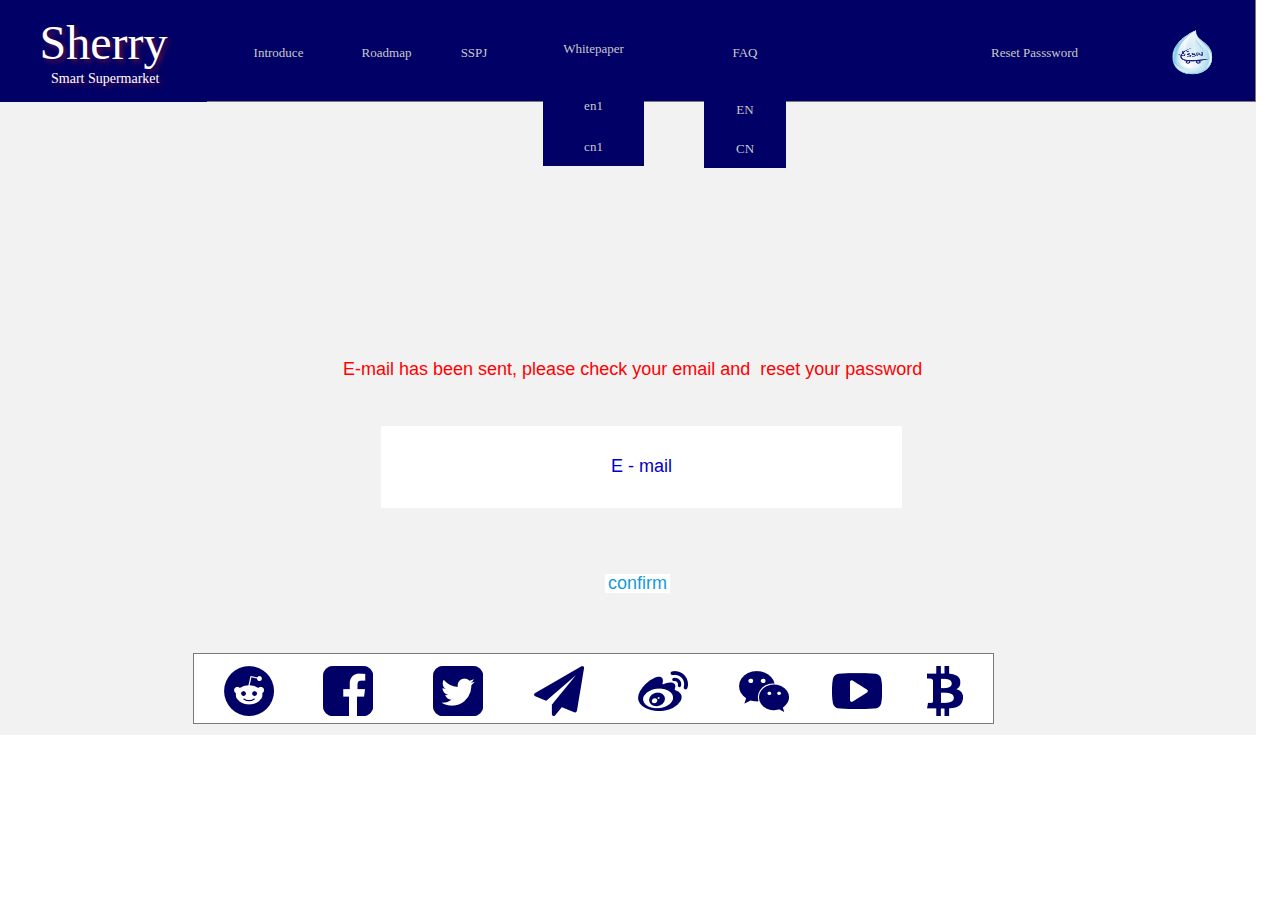
<file: forgetpassword.html>
﻿<!DOCTYPE html>
<html>
  <head>
    <title>forgetpassword</title>
    <meta http-equiv="X-UA-Compatible" content="IE=edge"/>
    <meta http-equiv="content-type" content="text/html; charset=utf-8"/>
    <meta name="apple-mobile-web-app-capable" content="yes"/>
    <link href="resources/css/jquery-ui-themes.css" type="text/css" rel="stylesheet"/>
    <link href="resources/css/axure_rp_page.css" type="text/css" rel="stylesheet"/>
    <link href="data/styles.css" type="text/css" rel="stylesheet"/>
    <link href="files/forgetpassword/styles.css" type="text/css" rel="stylesheet"/>
    <script src="resources/scripts/jquery-1.7.1.min.js"></script>
    <script src="resources/scripts/jquery-ui-1.8.10.custom.min.js"></script>
    <script src="resources/scripts/axure/axQuery.js"></script>
    <script src="resources/scripts/axure/globals.js"></script>
    <script src="resources/scripts/axutils.js"></script>
    <script src="resources/scripts/axure/annotation.js"></script>
    <script src="resources/scripts/axure/axQuery.std.js"></script>
    <script src="resources/scripts/axure/doc.js"></script>
    <script src="data/document.js"></script>
    <script src="resources/scripts/messagecenter.js"></script>
    <script src="resources/scripts/axure/events.js"></script>
    <script src="resources/scripts/axure/recording.js"></script>
    <script src="resources/scripts/axure/action.js"></script>
    <script src="resources/scripts/axure/expr.js"></script>
    <script src="resources/scripts/axure/geometry.js"></script>
    <script src="resources/scripts/axure/flyout.js"></script>
    <script src="resources/scripts/axure/ie.js"></script>
    <script src="resources/scripts/axure/model.js"></script>
    <script src="resources/scripts/axure/repeater.js"></script>
    <script src="resources/scripts/axure/sto.js"></script>
    <script src="resources/scripts/axure/utils.temp.js"></script>
    <script src="resources/scripts/axure/variables.js"></script>
    <script src="resources/scripts/axure/drag.js"></script>
    <script src="resources/scripts/axure/move.js"></script>
    <script src="resources/scripts/axure/visibility.js"></script>
    <script src="resources/scripts/axure/style.js"></script>
    <script src="resources/scripts/axure/adaptive.js"></script>
    <script src="resources/scripts/axure/tree.js"></script>
    <script src="resources/scripts/axure/init.temp.js"></script>
    <script src="files/forgetpassword/data.js"></script>
    <script src="resources/scripts/axure/legacy.js"></script>
    <script src="resources/scripts/axure/viewer.js"></script>
    <script src="resources/scripts/axure/math.js"></script>
    <script type="text/javascript">
      $axure.utils.getTransparentGifPath = function() { return 'resources/images/transparent.gif'; };
      $axure.utils.getOtherPath = function() { return 'resources/Other.html'; };
      $axure.utils.getReloadPath = function() { return 'resources/reload.html'; };
    </script>
  </head>
  <body>
    <div id="base" class="">

      <!-- Unnamed (Rectangle) -->
      <div id="u623" class="ax_default box_2">
        <div id="u623_div" class=""></div>
        <!-- Unnamed () -->
        <div id="u624" class="text" style="display:none; visibility: hidden">
          <p><span></span></p>
        </div>
      </div>

      <!-- Unnamed (Rectangle) -->
      <div id="u625" class="ax_default box_1">
        <div id="u625_div" class=""></div>
        <!-- Unnamed () -->
        <div id="u626" class="text" style="display:none; visibility: hidden">
          <p><span></span></p>
        </div>
      </div>

      <!-- Unnamed (Rectangle) -->
      <div id="u627" class="ax_default box_1">
        <div id="u627_div" class=""></div>
        <!-- Unnamed () -->
        <div id="u628" class="text">
          <p><span>Introduce</span></p>
        </div>
      </div>

      <!-- Unnamed (Rectangle) -->
      <div id="u629" class="ax_default box_1">
        <div id="u629_div" class=""></div>
        <!-- Unnamed () -->
        <div id="u630" class="text">
          <p><span>SSPJ</span></p>
        </div>
      </div>

      <!-- Unnamed (Rectangle) -->
      <div id="u631" class="ax_default box_1">
        <div id="u631_div" class=""></div>
        <!-- Unnamed () -->
        <div id="u632" class="text">
          <p><span>Roadmap</span></p>
        </div>
      </div>

      <!-- Unnamed (Group) -->
      <div id="u633" class="ax_default" data-width="101" data-height="152">

        <!-- Unnamed (Group) -->
        <div id="u634" class="ax_default" data-width="101" data-height="152">

          <!-- Unnamed (Rectangle) -->
          <div id="u635" class="ax_default box_1">
            <div id="u635_div" class=""></div>
            <!-- Unnamed () -->
            <div id="u636" class="text">
              <p><span>Whitepaper</span></p>
            </div>
          </div>

          <!-- Unnamed (Rectangle) -->
          <div id="u637" class="ax_default box_1">
            <div id="u637_div" class=""></div>
            <!-- Unnamed () -->
            <div id="u638" class="text">
              <p><span>en1</span></p>
            </div>
          </div>

          <!-- Unnamed (Rectangle) -->
          <div id="u639" class="ax_default box_1">
            <div id="u639_div" class=""></div>
            <!-- Unnamed () -->
            <div id="u640" class="text">
              <p><span>cn1</span></p>
            </div>
          </div>
        </div>
      </div>

      <!-- Unnamed (Rectangle) -->
      <div id="u641" class="ax_default box_1">
        <div id="u641_div" class=""></div>
        <!-- Unnamed () -->
        <div id="u642" class="text">
          <p><span>Reset Passsword</span></p>
        </div>
      </div>

      <!-- Unnamed (Group) -->
      <div id="u643" class="ax_default" data-width="82" data-height="152">

        <!-- Unnamed (Rectangle) -->
        <div id="u644" class="ax_default box_1">
          <div id="u644_div" class=""></div>
          <!-- Unnamed () -->
          <div id="u645" class="text">
            <p><span>EN</span></p>
          </div>
        </div>

        <!-- Unnamed (Rectangle) -->
        <div id="u646" class="ax_default box_1">
          <div id="u646_div" class=""></div>
          <!-- Unnamed () -->
          <div id="u647" class="text">
            <p><span>FAQ</span></p>
          </div>
        </div>

        <!-- Unnamed (Rectangle) -->
        <div id="u648" class="ax_default box_1">
          <div id="u648_div" class=""></div>
          <!-- Unnamed () -->
          <div id="u649" class="text">
            <p><span>CN</span></p>
          </div>
        </div>
      </div>

      <!-- Unnamed (Rectangle) -->
      <div id="u650" class="ax_default box_2">
        <div id="u650_div" class=""></div>
        <!-- Unnamed () -->
        <div id="u651" class="text">
          <p style="font-size:48px;"><span style="font-family:'Microsoft Himalaya';">Sherry</span></p><p style="font-size:14px;"><span style="font-family:'Comic Sans MS Normal', 'Comic Sans MS';">&nbsp;Smart Supermarket</span></p>
        </div>
      </div>

      <!-- Unnamed (Rectangle) -->
      <div id="u652" class="ax_default box_2">
        <div id="u652_div" class=""></div>
        <!-- Unnamed () -->
        <div id="u653" class="text">
          <p><span>E - mail</span></p>
        </div>
      </div>

      <!-- Unnamed (Rectangle) -->
      <div id="u654" class="ax_default link_button">
        <div id="u654_div" class=""></div>
        <!-- Unnamed () -->
        <div id="u655" class="text">
          <p><span>confirm</span></p>
        </div>
      </div>

      <!-- Unnamed (Rectangle) -->
      <div id="u656" class="ax_default label">
        <div id="u656_div" class=""></div>
        <!-- Unnamed () -->
        <div id="u657" class="text">
          <p><span>E-mail has been sent, please check your email and&nbsp; reset your password</span></p>
        </div>
      </div>

      <!-- Unnamed (Rectangle) -->
      <div id="u658" class="ax_default box_1">
        <div id="u658_div" class=""></div>
        <!-- Unnamed () -->
        <div id="u659" class="text" style="display:none; visibility: hidden">
          <p><span></span></p>
        </div>
      </div>

      <!-- Unnamed (Shape) -->
      <div id="u660" class="ax_default icon">
        <img id="u660_img" class="img " src="images/index/u145.png"/>
        <!-- Unnamed () -->
        <div id="u661" class="text" style="display:none; visibility: hidden">
          <p><span></span></p>
        </div>
      </div>

      <!-- Unnamed (Shape) -->
      <div id="u662" class="ax_default icon">
        <img id="u662_img" class="img " src="images/index/u147.png"/>
        <!-- Unnamed () -->
        <div id="u663" class="text" style="display:none; visibility: hidden">
          <p><span></span></p>
        </div>
      </div>

      <!-- Unnamed (Shape) -->
      <div id="u664" class="ax_default icon">
        <img id="u664_img" class="img " src="images/index/u149.png"/>
        <!-- Unnamed () -->
        <div id="u665" class="text" style="display:none; visibility: hidden">
          <p><span></span></p>
        </div>
      </div>

      <!-- Unnamed (Shape) -->
      <div id="u666" class="ax_default icon">
        <img id="u666_img" class="img " src="images/index/u151.png"/>
        <!-- Unnamed () -->
        <div id="u667" class="text" style="display:none; visibility: hidden">
          <p><span></span></p>
        </div>
      </div>

      <!-- Unnamed (Shape) -->
      <div id="u668" class="ax_default icon">
        <img id="u668_img" class="img " src="images/index/u153.png"/>
        <!-- Unnamed () -->
        <div id="u669" class="text" style="display:none; visibility: hidden">
          <p><span></span></p>
        </div>
      </div>

      <!-- Unnamed (Shape) -->
      <div id="u670" class="ax_default icon">
        <img id="u670_img" class="img " src="images/index/u155.png"/>
        <!-- Unnamed () -->
        <div id="u671" class="text" style="display:none; visibility: hidden">
          <p><span></span></p>
        </div>
      </div>

      <!-- Unnamed (Shape) -->
      <div id="u672" class="ax_default icon">
        <img id="u672_img" class="img " src="images/index/u157.png"/>
        <!-- Unnamed () -->
        <div id="u673" class="text" style="display:none; visibility: hidden">
          <p><span></span></p>
        </div>
      </div>

      <!-- Unnamed (Shape) -->
      <div id="u674" class="ax_default icon">
        <img id="u674_img" class="img " src="images/index/u159.png"/>
        <!-- Unnamed () -->
        <div id="u675" class="text" style="display:none; visibility: hidden">
          <p><span></span></p>
        </div>
      </div>

      <!-- Unnamed (Image) -->
      <div id="u676" class="ax_default _图片">
        <img id="u676_img" class="img " src="images/index/u161.png"/>
        <!-- Unnamed () -->
        <div id="u677" class="text" style="display:none; visibility: hidden">
          <p><span></span></p>
        </div>
      </div>
    </div>
  </body>
</html>
</file>
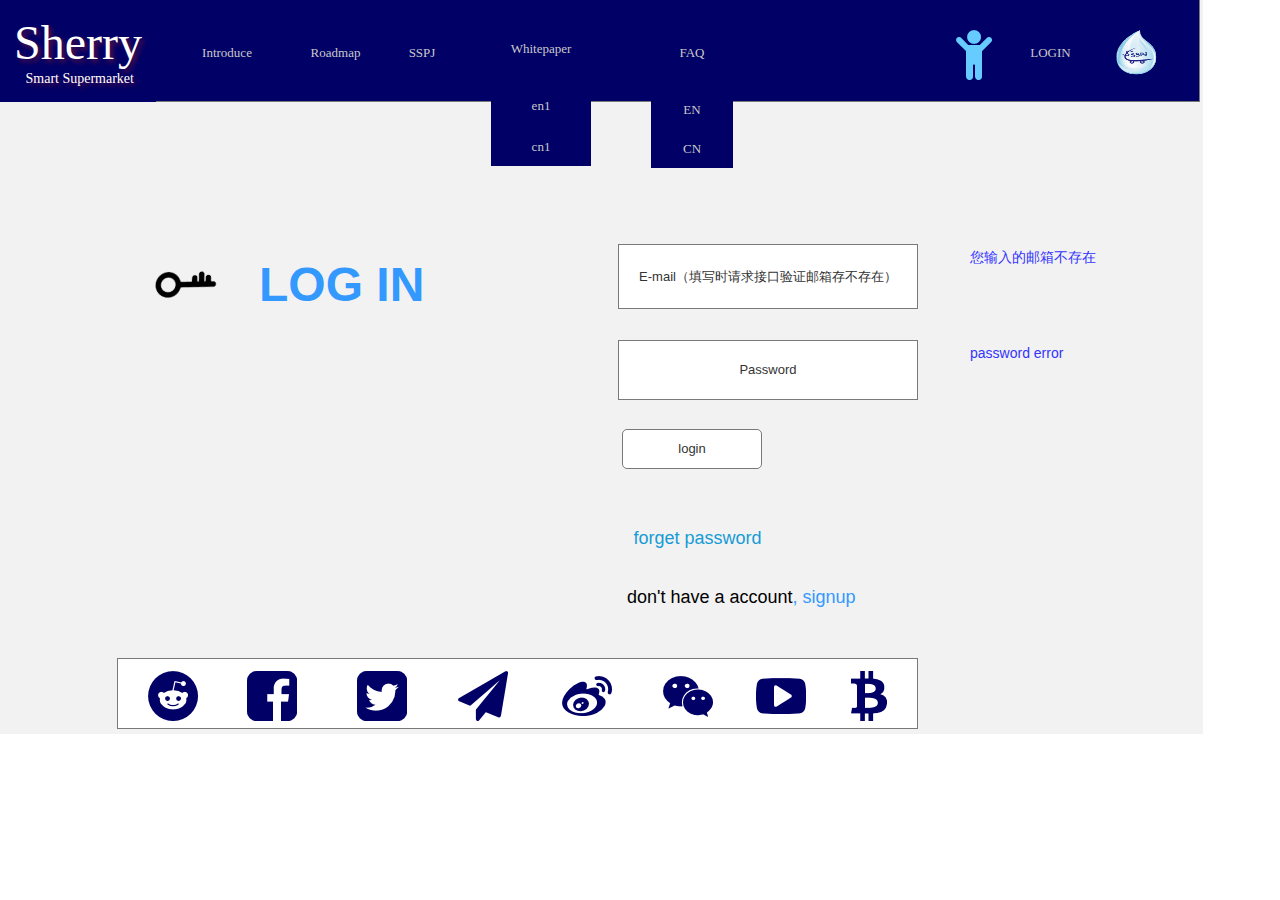
<file: login.html>
﻿<!DOCTYPE html>
<html>
  <head>
    <title>login</title>
    <meta http-equiv="X-UA-Compatible" content="IE=edge"/>
    <meta http-equiv="content-type" content="text/html; charset=utf-8"/>
    <meta name="apple-mobile-web-app-capable" content="yes"/>
    <link href="resources/css/jquery-ui-themes.css" type="text/css" rel="stylesheet"/>
    <link href="resources/css/axure_rp_page.css" type="text/css" rel="stylesheet"/>
    <link href="data/styles.css" type="text/css" rel="stylesheet"/>
    <link href="files/login/styles.css" type="text/css" rel="stylesheet"/>
    <script src="resources/scripts/jquery-1.7.1.min.js"></script>
    <script src="resources/scripts/jquery-ui-1.8.10.custom.min.js"></script>
    <script src="resources/scripts/axure/axQuery.js"></script>
    <script src="resources/scripts/axure/globals.js"></script>
    <script src="resources/scripts/axutils.js"></script>
    <script src="resources/scripts/axure/annotation.js"></script>
    <script src="resources/scripts/axure/axQuery.std.js"></script>
    <script src="resources/scripts/axure/doc.js"></script>
    <script src="data/document.js"></script>
    <script src="resources/scripts/messagecenter.js"></script>
    <script src="resources/scripts/axure/events.js"></script>
    <script src="resources/scripts/axure/recording.js"></script>
    <script src="resources/scripts/axure/action.js"></script>
    <script src="resources/scripts/axure/expr.js"></script>
    <script src="resources/scripts/axure/geometry.js"></script>
    <script src="resources/scripts/axure/flyout.js"></script>
    <script src="resources/scripts/axure/ie.js"></script>
    <script src="resources/scripts/axure/model.js"></script>
    <script src="resources/scripts/axure/repeater.js"></script>
    <script src="resources/scripts/axure/sto.js"></script>
    <script src="resources/scripts/axure/utils.temp.js"></script>
    <script src="resources/scripts/axure/variables.js"></script>
    <script src="resources/scripts/axure/drag.js"></script>
    <script src="resources/scripts/axure/move.js"></script>
    <script src="resources/scripts/axure/visibility.js"></script>
    <script src="resources/scripts/axure/style.js"></script>
    <script src="resources/scripts/axure/adaptive.js"></script>
    <script src="resources/scripts/axure/tree.js"></script>
    <script src="resources/scripts/axure/init.temp.js"></script>
    <script src="files/login/data.js"></script>
    <script src="resources/scripts/axure/legacy.js"></script>
    <script src="resources/scripts/axure/viewer.js"></script>
    <script src="resources/scripts/axure/math.js"></script>
    <script type="text/javascript">
      $axure.utils.getTransparentGifPath = function() { return 'resources/images/transparent.gif'; };
      $axure.utils.getOtherPath = function() { return 'resources/Other.html'; };
      $axure.utils.getReloadPath = function() { return 'resources/reload.html'; };
    </script>
  </head>
  <body>
    <div id="base" class="">

      <!-- Unnamed (Rectangle) -->
      <div id="u163" class="ax_default box_2">
        <div id="u163_div" class=""></div>
        <!-- Unnamed () -->
        <div id="u164" class="text" style="display:none; visibility: hidden">
          <p><span></span></p>
        </div>
      </div>

      <!-- Unnamed (Rectangle) -->
      <div id="u165" class="ax_default box_1">
        <div id="u165_div" class=""></div>
        <!-- Unnamed () -->
        <div id="u166" class="text">
          <p><span>E-mail（填写时请求接口验证邮箱存不存在）</span></p>
        </div>
      </div>

      <!-- Unnamed (Rectangle) -->
      <div id="u167" class="ax_default box_1">
        <div id="u167_div" class=""></div>
        <!-- Unnamed () -->
        <div id="u168" class="text">
          <p><span>Password</span></p>
        </div>
      </div>

      <!-- Unnamed (Rectangle) -->
      <div id="u169" class="ax_default box_1">
        <div id="u169_div" class=""></div>
        <!-- Unnamed () -->
        <div id="u170" class="text" style="display:none; visibility: hidden">
          <p><span></span></p>
        </div>
      </div>

      <!-- Unnamed (Rectangle) -->
      <div id="u171" class="ax_default box_1">
        <div id="u171_div" class=""></div>
        <!-- Unnamed () -->
        <div id="u172" class="text">
          <p><span>Introduce</span></p>
        </div>
      </div>

      <!-- Unnamed (Rectangle) -->
      <div id="u173" class="ax_default box_1">
        <div id="u173_div" class=""></div>
        <!-- Unnamed () -->
        <div id="u174" class="text">
          <p><span>SSPJ</span></p>
        </div>
      </div>

      <!-- Unnamed (Rectangle) -->
      <div id="u175" class="ax_default box_1">
        <div id="u175_div" class=""></div>
        <!-- Unnamed () -->
        <div id="u176" class="text">
          <p><span>Roadmap</span></p>
        </div>
      </div>

      <!-- Unnamed (Group) -->
      <div id="u177" class="ax_default" data-width="100" data-height="152">

        <!-- Unnamed (Group) -->
        <div id="u178" class="ax_default" data-width="100" data-height="152">

          <!-- Unnamed (Rectangle) -->
          <div id="u179" class="ax_default box_1">
            <div id="u179_div" class=""></div>
            <!-- Unnamed () -->
            <div id="u180" class="text">
              <p><span>Whitepaper</span></p>
            </div>
          </div>

          <!-- Unnamed (Rectangle) -->
          <div id="u181" class="ax_default box_1">
            <div id="u181_div" class=""></div>
            <!-- Unnamed () -->
            <div id="u182" class="text">
              <p><span>en1</span></p>
            </div>
          </div>

          <!-- Unnamed (Rectangle) -->
          <div id="u183" class="ax_default box_1">
            <div id="u183_div" class=""></div>
            <!-- Unnamed () -->
            <div id="u184" class="text">
              <p><span>cn1</span></p>
            </div>
          </div>
        </div>
      </div>

      <!-- Unnamed (Rectangle) -->
      <div id="u185" class="ax_default box_1">
        <div id="u185_div" class=""></div>
        <!-- Unnamed () -->
        <div id="u186" class="text">
          <p><span>LOGIN</span></p>
        </div>
      </div>

      <!-- Unnamed (Group) -->
      <div id="u187" class="ax_default" data-width="82" data-height="152">

        <!-- Unnamed (Rectangle) -->
        <div id="u188" class="ax_default box_1">
          <div id="u188_div" class=""></div>
          <!-- Unnamed () -->
          <div id="u189" class="text">
            <p><span>EN</span></p>
          </div>
        </div>

        <!-- Unnamed (Rectangle) -->
        <div id="u190" class="ax_default box_1">
          <div id="u190_div" class=""></div>
          <!-- Unnamed () -->
          <div id="u191" class="text">
            <p><span>FAQ</span></p>
          </div>
        </div>

        <!-- Unnamed (Rectangle) -->
        <div id="u192" class="ax_default box_1">
          <div id="u192_div" class=""></div>
          <!-- Unnamed () -->
          <div id="u193" class="text">
            <p><span>CN</span></p>
          </div>
        </div>
      </div>

      <!-- Unnamed (Rectangle) -->
      <div id="u194" class="ax_default box_2">
        <div id="u194_div" class=""></div>
        <!-- Unnamed () -->
        <div id="u195" class="text">
          <p style="font-size:48px;"><span style="font-family:'Microsoft Himalaya';">Sherry</span></p><p style="font-size:14px;"><span style="font-family:'Comic Sans MS Normal', 'Comic Sans MS';">&nbsp;Smart Supermarket</span></p>
        </div>
      </div>

      <!-- Unnamed (Rectangle) -->
      <div id="u196" class="ax_default button">
        <div id="u196_div" class=""></div>
        <!-- Unnamed () -->
        <div id="u197" class="text">
          <p><span>login</span></p>
        </div>
      </div>

      <!-- Unnamed (Rectangle) -->
      <div id="u198" class="ax_default link_button">
        <div id="u198_div" class=""></div>
        <!-- Unnamed () -->
        <div id="u199" class="text">
          <p><span>forget password</span></p>
        </div>
      </div>

      <!-- Unnamed (Rectangle) -->
      <div id="u200" class="ax_default link_button">
        <div id="u200_div" class=""></div>
        <!-- Unnamed () -->
        <div id="u201" class="text">
          <p><span style="color:#000000;">don't have a account</span><span style="color:#3399FF;">, signup</span></p>
        </div>
      </div>

      <!-- Unnamed (Rectangle) -->
      <div id="u202" class="ax_default _一级标题">
        <div id="u202_div" class=""></div>
        <!-- Unnamed () -->
        <div id="u203" class="text">
          <p><span>LOG IN</span></p>
        </div>
      </div>

      <!-- Unnamed (Rectangle) -->
      <div id="u204" class="ax_default label">
        <div id="u204_div" class=""></div>
        <!-- Unnamed () -->
        <div id="u205" class="text">
          <p><span>您输入的邮箱不存在</span></p>
        </div>
      </div>

      <!-- Unnamed (Rectangle) -->
      <div id="u206" class="ax_default label">
        <div id="u206_div" class=""></div>
        <!-- Unnamed () -->
        <div id="u207" class="text">
          <p><span>password error</span></p>
        </div>
      </div>

      <!-- Unnamed (Rectangle) -->
      <div id="u208" class="ax_default box_1">
        <div id="u208_div" class=""></div>
        <!-- Unnamed () -->
        <div id="u209" class="text" style="display:none; visibility: hidden">
          <p><span></span></p>
        </div>
      </div>

      <!-- Unnamed (Shape) -->
      <div id="u210" class="ax_default icon">
        <img id="u210_img" class="img " src="images/index/u145.png"/>
        <!-- Unnamed () -->
        <div id="u211" class="text" style="display:none; visibility: hidden">
          <p><span></span></p>
        </div>
      </div>

      <!-- Unnamed (Shape) -->
      <div id="u212" class="ax_default icon">
        <img id="u212_img" class="img " src="images/index/u147.png"/>
        <!-- Unnamed () -->
        <div id="u213" class="text" style="display:none; visibility: hidden">
          <p><span></span></p>
        </div>
      </div>

      <!-- Unnamed (Shape) -->
      <div id="u214" class="ax_default icon">
        <img id="u214_img" class="img " src="images/index/u149.png"/>
        <!-- Unnamed () -->
        <div id="u215" class="text" style="display:none; visibility: hidden">
          <p><span></span></p>
        </div>
      </div>

      <!-- Unnamed (Shape) -->
      <div id="u216" class="ax_default icon">
        <img id="u216_img" class="img " src="images/index/u151.png"/>
        <!-- Unnamed () -->
        <div id="u217" class="text" style="display:none; visibility: hidden">
          <p><span></span></p>
        </div>
      </div>

      <!-- Unnamed (Shape) -->
      <div id="u218" class="ax_default icon">
        <img id="u218_img" class="img " src="images/index/u153.png"/>
        <!-- Unnamed () -->
        <div id="u219" class="text" style="display:none; visibility: hidden">
          <p><span></span></p>
        </div>
      </div>

      <!-- Unnamed (Shape) -->
      <div id="u220" class="ax_default icon">
        <img id="u220_img" class="img " src="images/index/u155.png"/>
        <!-- Unnamed () -->
        <div id="u221" class="text" style="display:none; visibility: hidden">
          <p><span></span></p>
        </div>
      </div>

      <!-- Unnamed (Shape) -->
      <div id="u222" class="ax_default icon">
        <img id="u222_img" class="img " src="images/index/u157.png"/>
        <!-- Unnamed () -->
        <div id="u223" class="text" style="display:none; visibility: hidden">
          <p><span></span></p>
        </div>
      </div>

      <!-- Unnamed (Shape) -->
      <div id="u224" class="ax_default icon">
        <img id="u224_img" class="img " src="images/index/u159.png"/>
        <!-- Unnamed () -->
        <div id="u225" class="text" style="display:none; visibility: hidden">
          <p><span></span></p>
        </div>
      </div>

      <!-- Unnamed (Shape) -->
      <div id="u226" class="ax_default icon">
        <img id="u226_img" class="img " src="images/login/u226.png"/>
        <!-- Unnamed () -->
        <div id="u227" class="text" style="display:none; visibility: hidden">
          <p><span></span></p>
        </div>
      </div>

      <!-- Unnamed (Image) -->
      <div id="u228" class="ax_default _图片">
        <img id="u228_img" class="img " src="images/login/u228.png"/>
        <!-- Unnamed () -->
        <div id="u229" class="text" style="display:none; visibility: hidden">
          <p><span></span></p>
        </div>
      </div>

      <!-- Unnamed (Image) -->
      <div id="u230" class="ax_default _图片">
        <img id="u230_img" class="img " src="images/index/u161.png"/>
        <!-- Unnamed () -->
        <div id="u231" class="text" style="display:none; visibility: hidden">
          <p><span></span></p>
        </div>
      </div>
    </div>
  </body>
</html>
</file>
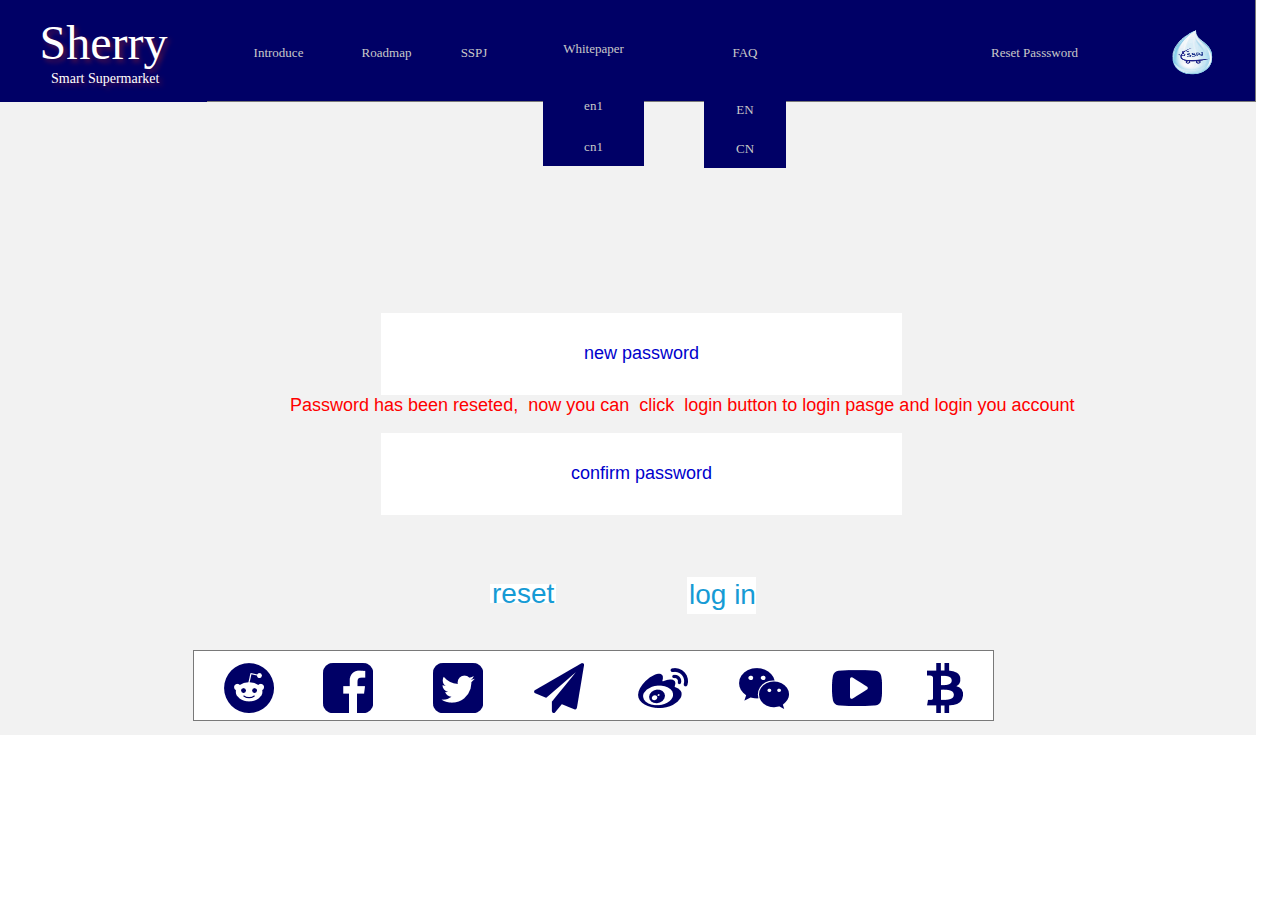
<file: resetpassword.html>
﻿<!DOCTYPE html>
<html>
  <head>
    <title>resetpassword</title>
    <meta http-equiv="X-UA-Compatible" content="IE=edge"/>
    <meta http-equiv="content-type" content="text/html; charset=utf-8"/>
    <meta name="apple-mobile-web-app-capable" content="yes"/>
    <link href="resources/css/jquery-ui-themes.css" type="text/css" rel="stylesheet"/>
    <link href="resources/css/axure_rp_page.css" type="text/css" rel="stylesheet"/>
    <link href="data/styles.css" type="text/css" rel="stylesheet"/>
    <link href="files/resetpassword/styles.css" type="text/css" rel="stylesheet"/>
    <script src="resources/scripts/jquery-1.7.1.min.js"></script>
    <script src="resources/scripts/jquery-ui-1.8.10.custom.min.js"></script>
    <script src="resources/scripts/axure/axQuery.js"></script>
    <script src="resources/scripts/axure/globals.js"></script>
    <script src="resources/scripts/axutils.js"></script>
    <script src="resources/scripts/axure/annotation.js"></script>
    <script src="resources/scripts/axure/axQuery.std.js"></script>
    <script src="resources/scripts/axure/doc.js"></script>
    <script src="data/document.js"></script>
    <script src="resources/scripts/messagecenter.js"></script>
    <script src="resources/scripts/axure/events.js"></script>
    <script src="resources/scripts/axure/recording.js"></script>
    <script src="resources/scripts/axure/action.js"></script>
    <script src="resources/scripts/axure/expr.js"></script>
    <script src="resources/scripts/axure/geometry.js"></script>
    <script src="resources/scripts/axure/flyout.js"></script>
    <script src="resources/scripts/axure/ie.js"></script>
    <script src="resources/scripts/axure/model.js"></script>
    <script src="resources/scripts/axure/repeater.js"></script>
    <script src="resources/scripts/axure/sto.js"></script>
    <script src="resources/scripts/axure/utils.temp.js"></script>
    <script src="resources/scripts/axure/variables.js"></script>
    <script src="resources/scripts/axure/drag.js"></script>
    <script src="resources/scripts/axure/move.js"></script>
    <script src="resources/scripts/axure/visibility.js"></script>
    <script src="resources/scripts/axure/style.js"></script>
    <script src="resources/scripts/axure/adaptive.js"></script>
    <script src="resources/scripts/axure/tree.js"></script>
    <script src="resources/scripts/axure/init.temp.js"></script>
    <script src="files/resetpassword/data.js"></script>
    <script src="resources/scripts/axure/legacy.js"></script>
    <script src="resources/scripts/axure/viewer.js"></script>
    <script src="resources/scripts/axure/math.js"></script>
    <script type="text/javascript">
      $axure.utils.getTransparentGifPath = function() { return 'resources/images/transparent.gif'; };
      $axure.utils.getOtherPath = function() { return 'resources/Other.html'; };
      $axure.utils.getReloadPath = function() { return 'resources/reload.html'; };
    </script>
  </head>
  <body>
    <div id="base" class="">

      <!-- Unnamed (Rectangle) -->
      <div id="u564" class="ax_default box_2">
        <div id="u564_div" class=""></div>
        <!-- Unnamed () -->
        <div id="u565" class="text" style="display:none; visibility: hidden">
          <p><span></span></p>
        </div>
      </div>

      <!-- Unnamed (Rectangle) -->
      <div id="u566" class="ax_default box_1">
        <div id="u566_div" class=""></div>
        <!-- Unnamed () -->
        <div id="u567" class="text" style="display:none; visibility: hidden">
          <p><span></span></p>
        </div>
      </div>

      <!-- Unnamed (Rectangle) -->
      <div id="u568" class="ax_default box_1">
        <div id="u568_div" class=""></div>
        <!-- Unnamed () -->
        <div id="u569" class="text">
          <p><span>Introduce</span></p>
        </div>
      </div>

      <!-- Unnamed (Rectangle) -->
      <div id="u570" class="ax_default box_1">
        <div id="u570_div" class=""></div>
        <!-- Unnamed () -->
        <div id="u571" class="text">
          <p><span>SSPJ</span></p>
        </div>
      </div>

      <!-- Unnamed (Rectangle) -->
      <div id="u572" class="ax_default box_1">
        <div id="u572_div" class=""></div>
        <!-- Unnamed () -->
        <div id="u573" class="text">
          <p><span>Roadmap</span></p>
        </div>
      </div>

      <!-- Unnamed (Group) -->
      <div id="u574" class="ax_default" data-width="101" data-height="152">

        <!-- Unnamed (Group) -->
        <div id="u575" class="ax_default" data-width="101" data-height="152">

          <!-- Unnamed (Rectangle) -->
          <div id="u576" class="ax_default box_1">
            <div id="u576_div" class=""></div>
            <!-- Unnamed () -->
            <div id="u577" class="text">
              <p><span>Whitepaper</span></p>
            </div>
          </div>

          <!-- Unnamed (Rectangle) -->
          <div id="u578" class="ax_default box_1">
            <div id="u578_div" class=""></div>
            <!-- Unnamed () -->
            <div id="u579" class="text">
              <p><span>en1</span></p>
            </div>
          </div>

          <!-- Unnamed (Rectangle) -->
          <div id="u580" class="ax_default box_1">
            <div id="u580_div" class=""></div>
            <!-- Unnamed () -->
            <div id="u581" class="text">
              <p><span>cn1</span></p>
            </div>
          </div>
        </div>
      </div>

      <!-- Unnamed (Rectangle) -->
      <div id="u582" class="ax_default box_1">
        <div id="u582_div" class=""></div>
        <!-- Unnamed () -->
        <div id="u583" class="text">
          <p><span>Reset Passsword</span></p>
        </div>
      </div>

      <!-- Unnamed (Group) -->
      <div id="u584" class="ax_default" data-width="82" data-height="152">

        <!-- Unnamed (Rectangle) -->
        <div id="u585" class="ax_default box_1">
          <div id="u585_div" class=""></div>
          <!-- Unnamed () -->
          <div id="u586" class="text">
            <p><span>EN</span></p>
          </div>
        </div>

        <!-- Unnamed (Rectangle) -->
        <div id="u587" class="ax_default box_1">
          <div id="u587_div" class=""></div>
          <!-- Unnamed () -->
          <div id="u588" class="text">
            <p><span>FAQ</span></p>
          </div>
        </div>

        <!-- Unnamed (Rectangle) -->
        <div id="u589" class="ax_default box_1">
          <div id="u589_div" class=""></div>
          <!-- Unnamed () -->
          <div id="u590" class="text">
            <p><span>CN</span></p>
          </div>
        </div>
      </div>

      <!-- Unnamed (Rectangle) -->
      <div id="u591" class="ax_default box_2">
        <div id="u591_div" class=""></div>
        <!-- Unnamed () -->
        <div id="u592" class="text">
          <p style="font-size:48px;"><span style="font-family:'Microsoft Himalaya';">Sherry</span></p><p style="font-size:14px;"><span style="font-family:'Comic Sans MS Normal', 'Comic Sans MS';">&nbsp;Smart Supermarket</span></p>
        </div>
      </div>

      <!-- Unnamed (Rectangle) -->
      <div id="u593" class="ax_default box_2">
        <div id="u593_div" class=""></div>
        <!-- Unnamed () -->
        <div id="u594" class="text">
          <p><span>new password</span></p>
        </div>
      </div>

      <!-- Unnamed (Rectangle) -->
      <div id="u595" class="ax_default link_button">
        <div id="u595_div" class=""></div>
        <!-- Unnamed () -->
        <div id="u596" class="text">
          <p><span>reset</span></p>
        </div>
      </div>

      <!-- Unnamed (Rectangle) -->
      <div id="u597" class="ax_default label">
        <div id="u597_div" class=""></div>
        <!-- Unnamed () -->
        <div id="u598" class="text">
          <p><span>Password has been reseted,&nbsp; now you can&nbsp; click&nbsp; login button to login pasge and login you account</span></p>
        </div>
      </div>

      <!-- Unnamed (Rectangle) -->
      <div id="u599" class="ax_default box_2">
        <div id="u599_div" class=""></div>
        <!-- Unnamed () -->
        <div id="u600" class="text">
          <p><span>confirm password</span></p>
        </div>
      </div>

      <!-- Unnamed (Rectangle) -->
      <div id="u601" class="ax_default link_button">
        <div id="u601_div" class=""></div>
        <!-- Unnamed () -->
        <div id="u602" class="text">
          <p><span>log in</span></p>
        </div>
      </div>

      <!-- Unnamed (Rectangle) -->
      <div id="u603" class="ax_default box_1">
        <div id="u603_div" class=""></div>
        <!-- Unnamed () -->
        <div id="u604" class="text" style="display:none; visibility: hidden">
          <p><span></span></p>
        </div>
      </div>

      <!-- Unnamed (Shape) -->
      <div id="u605" class="ax_default icon">
        <img id="u605_img" class="img " src="images/index/u145.png"/>
        <!-- Unnamed () -->
        <div id="u606" class="text" style="display:none; visibility: hidden">
          <p><span></span></p>
        </div>
      </div>

      <!-- Unnamed (Shape) -->
      <div id="u607" class="ax_default icon">
        <img id="u607_img" class="img " src="images/index/u147.png"/>
        <!-- Unnamed () -->
        <div id="u608" class="text" style="display:none; visibility: hidden">
          <p><span></span></p>
        </div>
      </div>

      <!-- Unnamed (Shape) -->
      <div id="u609" class="ax_default icon">
        <img id="u609_img" class="img " src="images/index/u149.png"/>
        <!-- Unnamed () -->
        <div id="u610" class="text" style="display:none; visibility: hidden">
          <p><span></span></p>
        </div>
      </div>

      <!-- Unnamed (Shape) -->
      <div id="u611" class="ax_default icon">
        <img id="u611_img" class="img " src="images/index/u151.png"/>
        <!-- Unnamed () -->
        <div id="u612" class="text" style="display:none; visibility: hidden">
          <p><span></span></p>
        </div>
      </div>

      <!-- Unnamed (Shape) -->
      <div id="u613" class="ax_default icon">
        <img id="u613_img" class="img " src="images/index/u153.png"/>
        <!-- Unnamed () -->
        <div id="u614" class="text" style="display:none; visibility: hidden">
          <p><span></span></p>
        </div>
      </div>

      <!-- Unnamed (Shape) -->
      <div id="u615" class="ax_default icon">
        <img id="u615_img" class="img " src="images/index/u155.png"/>
        <!-- Unnamed () -->
        <div id="u616" class="text" style="display:none; visibility: hidden">
          <p><span></span></p>
        </div>
      </div>

      <!-- Unnamed (Shape) -->
      <div id="u617" class="ax_default icon">
        <img id="u617_img" class="img " src="images/index/u157.png"/>
        <!-- Unnamed () -->
        <div id="u618" class="text" style="display:none; visibility: hidden">
          <p><span></span></p>
        </div>
      </div>

      <!-- Unnamed (Shape) -->
      <div id="u619" class="ax_default icon">
        <img id="u619_img" class="img " src="images/index/u159.png"/>
        <!-- Unnamed () -->
        <div id="u620" class="text" style="display:none; visibility: hidden">
          <p><span></span></p>
        </div>
      </div>

      <!-- Unnamed (Image) -->
      <div id="u621" class="ax_default _图片">
        <img id="u621_img" class="img " src="images/index/u161.png"/>
        <!-- Unnamed () -->
        <div id="u622" class="text" style="display:none; visibility: hidden">
          <p><span></span></p>
        </div>
      </div>
    </div>
  </body>
</html>
</file>
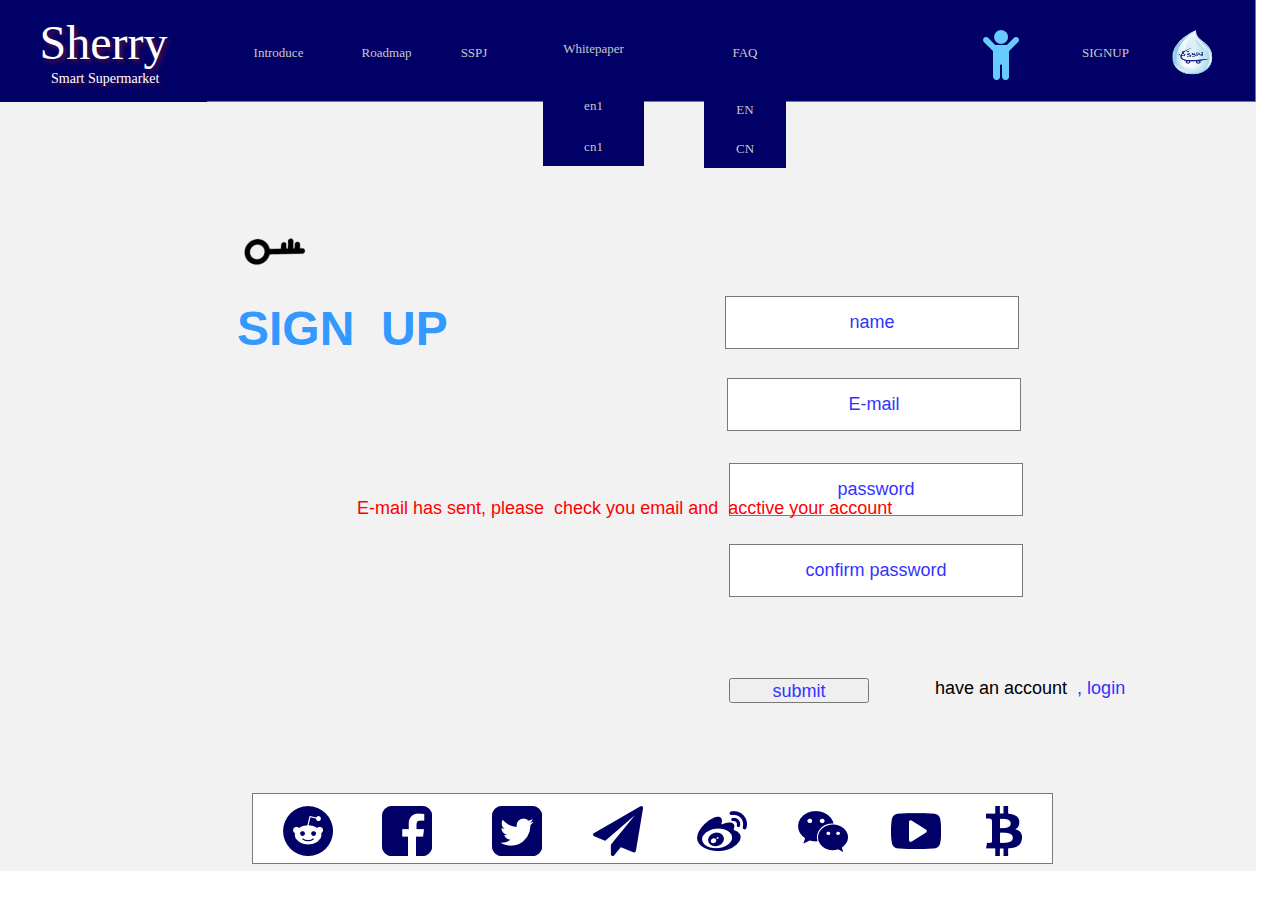
<file: signup.html>
﻿<!DOCTYPE html>
<html>
  <head>
    <title>signup</title>
    <meta http-equiv="X-UA-Compatible" content="IE=edge"/>
    <meta http-equiv="content-type" content="text/html; charset=utf-8"/>
    <meta name="apple-mobile-web-app-capable" content="yes"/>
    <link href="resources/css/jquery-ui-themes.css" type="text/css" rel="stylesheet"/>
    <link href="resources/css/axure_rp_page.css" type="text/css" rel="stylesheet"/>
    <link href="data/styles.css" type="text/css" rel="stylesheet"/>
    <link href="files/signup/styles.css" type="text/css" rel="stylesheet"/>
    <script src="resources/scripts/jquery-1.7.1.min.js"></script>
    <script src="resources/scripts/jquery-ui-1.8.10.custom.min.js"></script>
    <script src="resources/scripts/axure/axQuery.js"></script>
    <script src="resources/scripts/axure/globals.js"></script>
    <script src="resources/scripts/axutils.js"></script>
    <script src="resources/scripts/axure/annotation.js"></script>
    <script src="resources/scripts/axure/axQuery.std.js"></script>
    <script src="resources/scripts/axure/doc.js"></script>
    <script src="data/document.js"></script>
    <script src="resources/scripts/messagecenter.js"></script>
    <script src="resources/scripts/axure/events.js"></script>
    <script src="resources/scripts/axure/recording.js"></script>
    <script src="resources/scripts/axure/action.js"></script>
    <script src="resources/scripts/axure/expr.js"></script>
    <script src="resources/scripts/axure/geometry.js"></script>
    <script src="resources/scripts/axure/flyout.js"></script>
    <script src="resources/scripts/axure/ie.js"></script>
    <script src="resources/scripts/axure/model.js"></script>
    <script src="resources/scripts/axure/repeater.js"></script>
    <script src="resources/scripts/axure/sto.js"></script>
    <script src="resources/scripts/axure/utils.temp.js"></script>
    <script src="resources/scripts/axure/variables.js"></script>
    <script src="resources/scripts/axure/drag.js"></script>
    <script src="resources/scripts/axure/move.js"></script>
    <script src="resources/scripts/axure/visibility.js"></script>
    <script src="resources/scripts/axure/style.js"></script>
    <script src="resources/scripts/axure/adaptive.js"></script>
    <script src="resources/scripts/axure/tree.js"></script>
    <script src="resources/scripts/axure/init.temp.js"></script>
    <script src="files/signup/data.js"></script>
    <script src="resources/scripts/axure/legacy.js"></script>
    <script src="resources/scripts/axure/viewer.js"></script>
    <script src="resources/scripts/axure/math.js"></script>
    <script type="text/javascript">
      $axure.utils.getTransparentGifPath = function() { return 'resources/images/transparent.gif'; };
      $axure.utils.getOtherPath = function() { return 'resources/Other.html'; };
      $axure.utils.getReloadPath = function() { return 'resources/reload.html'; };
    </script>
  </head>
  <body>
    <div id="base" class="">

      <!-- Unnamed (Rectangle) -->
      <div id="u494" class="ax_default box_2">
        <div id="u494_div" class=""></div>
        <!-- Unnamed () -->
        <div id="u495" class="text" style="display:none; visibility: hidden">
          <p><span></span></p>
        </div>
      </div>

      <!-- Unnamed (Rectangle) -->
      <div id="u496" class="ax_default box_1">
        <div id="u496_div" class=""></div>
        <!-- Unnamed () -->
        <div id="u497" class="text" style="display:none; visibility: hidden">
          <p><span></span></p>
        </div>
      </div>

      <!-- Unnamed (Rectangle) -->
      <div id="u498" class="ax_default box_1">
        <div id="u498_div" class=""></div>
        <!-- Unnamed () -->
        <div id="u499" class="text">
          <p><span>name</span></p>
        </div>
      </div>

      <!-- Unnamed (Rectangle) -->
      <div id="u500" class="ax_default box_1">
        <div id="u500_div" class=""></div>
        <!-- Unnamed () -->
        <div id="u501" class="text">
          <p><span>E-mail</span></p>
        </div>
      </div>

      <!-- Unnamed (Rectangle) -->
      <div id="u502" class="ax_default box_1">
        <div id="u502_div" class=""></div>
        <!-- Unnamed () -->
        <div id="u503" class="text">
          <p><span>password</span></p>
        </div>
      </div>

      <!-- Unnamed (Rectangle) -->
      <div id="u504" class="ax_default box_1">
        <div id="u504_div" class=""></div>
        <!-- Unnamed () -->
        <div id="u505" class="text">
          <p><span>confirm password</span></p>
        </div>
      </div>

      <!-- Unnamed (Rectangle) -->
      <div id="u506" class="ax_default box_1">
        <div id="u506_div" class=""></div>
        <!-- Unnamed () -->
        <div id="u507" class="text" style="display:none; visibility: hidden">
          <p><span></span></p>
        </div>
      </div>

      <!-- Unnamed (Rectangle) -->
      <div id="u508" class="ax_default box_1">
        <div id="u508_div" class=""></div>
        <!-- Unnamed () -->
        <div id="u509" class="text">
          <p><span>Introduce</span></p>
        </div>
      </div>

      <!-- Unnamed (Rectangle) -->
      <div id="u510" class="ax_default box_1">
        <div id="u510_div" class=""></div>
        <!-- Unnamed () -->
        <div id="u511" class="text">
          <p><span>SSPJ</span></p>
        </div>
      </div>

      <!-- Unnamed (Rectangle) -->
      <div id="u512" class="ax_default box_1">
        <div id="u512_div" class=""></div>
        <!-- Unnamed () -->
        <div id="u513" class="text">
          <p><span>Roadmap</span></p>
        </div>
      </div>

      <!-- Unnamed (Group) -->
      <div id="u514" class="ax_default" data-width="101" data-height="152">

        <!-- Unnamed (Group) -->
        <div id="u515" class="ax_default" data-width="101" data-height="152">

          <!-- Unnamed (Rectangle) -->
          <div id="u516" class="ax_default box_1">
            <div id="u516_div" class=""></div>
            <!-- Unnamed () -->
            <div id="u517" class="text">
              <p><span>Whitepaper</span></p>
            </div>
          </div>

          <!-- Unnamed (Rectangle) -->
          <div id="u518" class="ax_default box_1">
            <div id="u518_div" class=""></div>
            <!-- Unnamed () -->
            <div id="u519" class="text">
              <p><span>en1</span></p>
            </div>
          </div>

          <!-- Unnamed (Rectangle) -->
          <div id="u520" class="ax_default box_1">
            <div id="u520_div" class=""></div>
            <!-- Unnamed () -->
            <div id="u521" class="text">
              <p><span>cn1</span></p>
            </div>
          </div>
        </div>
      </div>

      <!-- Unnamed (Rectangle) -->
      <div id="u522" class="ax_default box_1">
        <div id="u522_div" class=""></div>
        <!-- Unnamed () -->
        <div id="u523" class="text">
          <p><span>SIGNUP</span></p>
        </div>
      </div>

      <!-- Unnamed (Group) -->
      <div id="u524" class="ax_default" data-width="82" data-height="152">

        <!-- Unnamed (Rectangle) -->
        <div id="u525" class="ax_default box_1">
          <div id="u525_div" class=""></div>
          <!-- Unnamed () -->
          <div id="u526" class="text">
            <p><span>EN</span></p>
          </div>
        </div>

        <!-- Unnamed (Rectangle) -->
        <div id="u527" class="ax_default box_1">
          <div id="u527_div" class=""></div>
          <!-- Unnamed () -->
          <div id="u528" class="text">
            <p><span>FAQ</span></p>
          </div>
        </div>

        <!-- Unnamed (Rectangle) -->
        <div id="u529" class="ax_default box_1">
          <div id="u529_div" class=""></div>
          <!-- Unnamed () -->
          <div id="u530" class="text">
            <p><span>CN</span></p>
          </div>
        </div>
      </div>

      <!-- Unnamed (Rectangle) -->
      <div id="u531" class="ax_default box_2">
        <div id="u531_div" class=""></div>
        <!-- Unnamed () -->
        <div id="u532" class="text">
          <p style="font-size:48px;"><span style="font-family:'Microsoft Himalaya';">Sherry</span></p><p style="font-size:14px;"><span style="font-family:'Comic Sans MS Normal', 'Comic Sans MS';">&nbsp;Smart Supermarket</span></p>
        </div>
      </div>

      <!-- Unnamed (Rectangle) -->
      <div id="u533" class="ax_default _一级标题">
        <div id="u533_div" class=""></div>
        <!-- Unnamed () -->
        <div id="u534" class="text">
          <p><span>SIGN&nbsp; UP</span></p>
        </div>
      </div>

      <!-- Unnamed (Image) -->
      <div id="u535" class="ax_default _图片">
        <img id="u535_img" class="img " src="images/login/u228.png"/>
        <!-- Unnamed () -->
        <div id="u536" class="text" style="display:none; visibility: hidden">
          <p><span></span></p>
        </div>
      </div>

      <!-- Unnamed (Rectangle) -->
      <div id="u537" class="ax_default label">
        <div id="u537_div" class=""></div>
        <!-- Unnamed () -->
        <div id="u538" class="text" style="display:none; visibility: hidden">
          <p><span></span></p>
        </div>
      </div>

      <!-- Unnamed (HTML Button) -->
      <div id="u539" class="ax_default html_button">
        <input id="u539_input" type="submit" value="submit"/>
      </div>

      <!-- Unnamed (Rectangle) -->
      <div id="u540" class="ax_default label">
        <div id="u540_div" class=""></div>
        <!-- Unnamed () -->
        <div id="u541" class="text">
          <p><span style="color:#000000;">have an account</span><span style="color:#3333FF;">&nbsp; , login</span></p>
        </div>
      </div>

      <!-- Unnamed (Rectangle) -->
      <div id="u542" class="ax_default label">
        <div id="u542_div" class=""></div>
        <!-- Unnamed () -->
        <div id="u543" class="text">
          <p><span>E-mail has sent, please&nbsp; check you email and&nbsp; acctive your account</span></p>
        </div>
      </div>

      <!-- Unnamed (Shape) -->
      <div id="u544" class="ax_default icon">
        <img id="u544_img" class="img " src="images/login/u226.png"/>
        <!-- Unnamed () -->
        <div id="u545" class="text" style="display:none; visibility: hidden">
          <p><span></span></p>
        </div>
      </div>

      <!-- Unnamed (Shape) -->
      <div id="u546" class="ax_default icon">
        <img id="u546_img" class="img " src="images/index/u145.png"/>
        <!-- Unnamed () -->
        <div id="u547" class="text" style="display:none; visibility: hidden">
          <p><span></span></p>
        </div>
      </div>

      <!-- Unnamed (Shape) -->
      <div id="u548" class="ax_default icon">
        <img id="u548_img" class="img " src="images/index/u147.png"/>
        <!-- Unnamed () -->
        <div id="u549" class="text" style="display:none; visibility: hidden">
          <p><span></span></p>
        </div>
      </div>

      <!-- Unnamed (Shape) -->
      <div id="u550" class="ax_default icon">
        <img id="u550_img" class="img " src="images/index/u149.png"/>
        <!-- Unnamed () -->
        <div id="u551" class="text" style="display:none; visibility: hidden">
          <p><span></span></p>
        </div>
      </div>

      <!-- Unnamed (Shape) -->
      <div id="u552" class="ax_default icon">
        <img id="u552_img" class="img " src="images/index/u151.png"/>
        <!-- Unnamed () -->
        <div id="u553" class="text" style="display:none; visibility: hidden">
          <p><span></span></p>
        </div>
      </div>

      <!-- Unnamed (Shape) -->
      <div id="u554" class="ax_default icon">
        <img id="u554_img" class="img " src="images/index/u153.png"/>
        <!-- Unnamed () -->
        <div id="u555" class="text" style="display:none; visibility: hidden">
          <p><span></span></p>
        </div>
      </div>

      <!-- Unnamed (Shape) -->
      <div id="u556" class="ax_default icon">
        <img id="u556_img" class="img " src="images/index/u155.png"/>
        <!-- Unnamed () -->
        <div id="u557" class="text" style="display:none; visibility: hidden">
          <p><span></span></p>
        </div>
      </div>

      <!-- Unnamed (Shape) -->
      <div id="u558" class="ax_default icon">
        <img id="u558_img" class="img " src="images/index/u157.png"/>
        <!-- Unnamed () -->
        <div id="u559" class="text" style="display:none; visibility: hidden">
          <p><span></span></p>
        </div>
      </div>

      <!-- Unnamed (Shape) -->
      <div id="u560" class="ax_default icon">
        <img id="u560_img" class="img " src="images/index/u159.png"/>
        <!-- Unnamed () -->
        <div id="u561" class="text" style="display:none; visibility: hidden">
          <p><span></span></p>
        </div>
      </div>

      <!-- Unnamed (Image) -->
      <div id="u562" class="ax_default _图片">
        <img id="u562_img" class="img " src="images/index/u161.png"/>
        <!-- Unnamed () -->
        <div id="u563" class="text" style="display:none; visibility: hidden">
          <p><span></span></p>
        </div>
      </div>
    </div>
  </body>
</html>
</file>
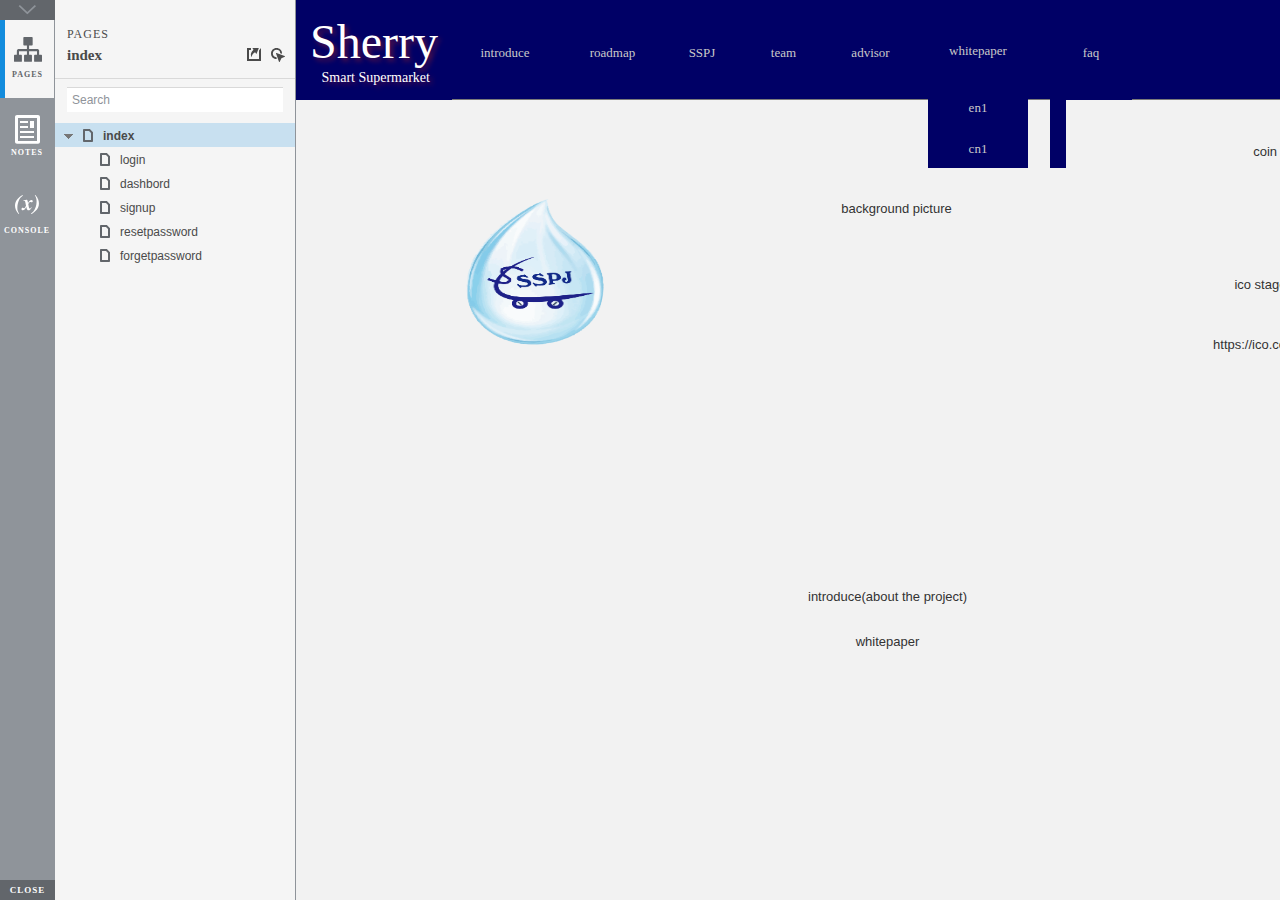
<file: start.html>
﻿<!DOCTYPE html>
<html xmlns="http://www.w3.org/1999/xhtml" xml:lang="en" lang="en">
<head>
    <title>Untitled Document</title>
    <meta http-equiv="X-UA-Compatible" content="IE=edge"/>
    <meta http-equiv="content-type" content="text/html; charset=utf-8" />
    <meta name="viewport" content="width=device-width, initial-scale=1.0" />
    <meta name="apple-mobile-web-app-capable" content="yes" />
    <link type="text/css" href="resources/css/reset.css" rel="Stylesheet" />
    <link type="text/css" href="resources/css/default.css" rel="Stylesheet" />
    <!--<link href='https://fonts.googleapis.com/css?family=Nunito:300' rel='stylesheet' type='text/css'>-->

    <script type="text/javascript">
        if (location.href.toString().indexOf('file://localhost/') == 0) {
            location.href = location.href.toString().replace('file://localhost/', 'file:///');
        }
    </script>

    <script type="text/javascript" src="resources/scripts/jquery-1.7.1.min.js"></script>
    <script type="text/javascript" src="resources/scripts/player/splitter.js"></script>
    <script type="text/javascript" src="resources/scripts/axutils.js"></script>
    <script type="text/javascript" src="resources/scripts/player/axplayer.js"></script>
    <script type="text/javascript" src="resources/scripts/messagecenter.js"></script>
    <script type="text/javascript" src="data/document.js"></script>
    <style type="text/css">

#outerContainer {
	width:1000px;
	height:1500px;
}

.vsplitbar {
    width: 3px;
    /*background: #B9B9B9;*/
    border-right: 1px solid #8f949a;
}

.vsplitbar:hover, .vsplitbar.active {
    background: #8f949a;
}

#rightPanel {
    background-color: White;
}

/*#leftPanel {
    min-width: 120px;
}*/

.splitterMask {
   position:absolute;
   top: 0;
   left: 0;
   width: 100%;
   height: 100%;
   overflow: hidden;
   background-image: url(resources/images/transparent.gif);
   z-index: 20000;
}

    </style>
    <script type="text/javascript" language="JavaScript"><!--
        var SITEMAP_COLLAPSE_VAR_NAME = 'c';
        var PLUGIN_VAR_NAME = 'g';
        var FOOTNOTES_VAR_NAME = 'fn';
        var ADAPTIVE_VIEW_VAR_NAME = 'view';
        var lastLeftPanelWidth = 295;
        var toolBarOnly = true;

        // isolate scope
        (function() {
            setUpController();
            
            var configuration = $axure.document.configuration;
            var _settings = {};
            _settings.projectId = configuration.prototypeId;
            _settings.isAxshare = configuration.isAxshare;
            _settings.loadFeedbackPlugin = configuration.loadFeedbackPlugin;
            var cHash = getHashStringVar(SITEMAP_COLLAPSE_VAR_NAME);
            _settings.startCollapsed = cHash == "1";
            if(cHash == "2") closePlayer();
            var gHash = getHashStringVar(PLUGIN_VAR_NAME);
            if(gHash == "") gHash = 1;
            _settings.startPluginGid = gHash;

            $axure.player.settings = _settings;

            $(window).bind('load', function() {
                if(CHROME_5_LOCAL && !$('body').attr('pluginDetected')) {
                    window.location = 'resources/chrome/chrome.html';
                }
            });

            $(document).ready(function() {
                $axure.page.bind('load.start', mainFrame_onload);
                $axure.messageCenter.addMessageListener(messageCenter_message);

                $(document).on('pluginShown', function (event, data) {
                    setVarInCurrentUrlHash('g', data ? data : '');
                });

                $(document).on('pluginCreated', function(event, data) {
                    if($axure.player.settings.startPluginGid == data) {
                        $axure.player.showPlugin(data);
                    }
                });

                if($axure.player.settings.loadFeedbackPlugin) {
                    if($axure.player.settings.isAxshare) {
                        $axure.utils.loadJS('/Scripts/plugins/feedback/feedback8.js');
                    } else {
                        $axure.utils.loadJS('http://share.axure.com/Scripts/plugins/feedback/feedback8.js');
                    }
                }

                if(navigator.userAgent.indexOf("MSIE") >= 0) $('#outerContainer').width('100%');
                initialize();
                if($axure.player.settings.startCollapsed) $('#outerContainer').splitter({ sizeLeft: 0 });
                else $('#outerContainer').splitter({ sizeLeft: lastLeftPanelWidth });
                $('#leftPanel').width(lastLeftPanelWidth);
                
                $(window).resize(function() { resizeContent(); });

                $('#maximizePanelContainer').hide();

                initializeLogo();

                $(window).resize();
                resizeContent();
                
                $axure.player.collapseToBar();

                if($axure.player.settings.startCollapsed) {
                    collapse();
                    $('#leftPanel').width(0);
                }

                if(MOBILE_DEVICE) {
                    $('#interfaceControlFrameMinimizeContainer').height('45px');
                    $('#interfaceControlFrameMinimizeContainer a').height('45px');
                    $('#interfaceControlFrameHeaderContainer').css('margin-top','45px');
                    $('#interfaceControlFrameCloseContainer a').css('padding','10px 0px');
                    $('#maximizePanelContainer').height('45px');//.css('top','inherit').css('bottom','0px');

                    $('body').removeClass('hashover');

                    if(IOS) {
                        $('#rightPanel').css('overflow', 'auto').css('-webkit-overflow-scrolling', 'touch').css('-ms-overflow-x', 'hidden');

                        window.addEventListener("orientationchange", function() {
                            var viewport = document.querySelector("meta[name=viewport]");
                            //so iOS doesn't zoom when switching back to portrait
                            viewport.setAttribute('content', 'width=device-width, initial-scale=1.0, maximum-scale=1.0');
                            viewport.setAttribute('content', 'width=device-width, initial-scale=1.0');
                            resizeContent();
                        }, false);

                        $axure.page.bind('load.start', function() {
                            resizeContent();
                        });
                    }
                }

            });

            function initialize() {
                var legacyQString = getQueryString("Page");
                if (legacyQString.length > 0) {
                    location.href = location.href.substring(0, location.href.indexOf("?")) + "#p=" + legacyQString;
                    return;
                }

                var mainFrame = document.getElementById("mainFrame");
                mainFrame.contentWindow.location.href = getInitialUrl();
            }

            function initializeLogo() {
                if($axure.document.configuration.logoImagePath) {
                    var image = new Image();
                    image.onload = function() {
                        $('#logoImage').css('max-width', this.width + 'px');
                        $axure.player.resizeContent();
                    };
                    image.src = $axure.document.configuration.logoImagePath;
                
                    $('#interfaceControlFrameLogoImageContainer').html('<img id="logoImage" src="" />');
                    $('#logoImage').attr('src', $axure.document.configuration.logoImagePath).load(function() { resizeContent(); });
                } else $('#interfaceControlFrameLogoImageContainer').hide();

                if ($axure.document.configuration.logoImageCaption) {
                    $('#interfaceControlFrameLogoCaptionContainer').html($axure.document.configuration.logoImageCaption);
                } else $('#interfaceControlFrameLogoCaptionContainer').hide();

                if(!$('#interfaceControlFrameLogoImageContainer').is(':visible') && !$('#interfaceControlFrameLogoCaptionContainer').is(':visible')) {
                    $('#interfaceControlFrameLogoContainer').hide();
                }
            }

            var resizeContent = $axure.player.resizeContent = function() {
                var newHeight = $(window).height();
                var newWidth = $(window).width();

                var controlContainerHeight = newHeight;// - 30;
                if($('#interfaceControlFrameLogoContainer').is(':visible')) controlContainerHeight -= $('#interfaceControlFrameLogoContainer').outerHeight();// + 16;

                $('#outerContainer').height(newHeight).width(newWidth);
                $('.vsplitbar').height(newHeight);
                $('#leftPanel').height(newHeight);
                $('#interfaceControlFrame').height(newHeight);
                $('#interfaceControlFrameContainer').height(newHeight);
                $('#interfaceControlFrameHostContainer').height(controlContainerHeight);

                $('#rightPanel').height(newHeight);
                $('#mainFrame').height(newHeight);

                if($('#leftPanel').is(':visible')) $('#rightPanel').width($(window).width() - $('#leftPanel').width() - 1);// $('.vsplitbar').width());
                else $('#rightPanel').width($(window).width());

                $(document).trigger('ContainerHeightChange',[controlContainerHeight]);

                if(MOBILE_DEVICE) {
                    if(!(getHashStringVar(ADAPTIVE_VIEW_VAR_NAME).length > 0)) $axure.messageCenter.postMessage('setAdaptiveViewForSize', {'width':newWidth, 'height':$('#rightPanel').height()});
                }
            }

            var collapseToBar = $axure.player.collapseToBar = function() {
                lastLeftPanelWidth = $('#leftPanel').width();
                $('#leftPanel').width('55px');
                $('.vsplitbar').hide();
                $('#rightPanel').width($(window).width() - $('#leftPanel').width());
                $(window).resize();
                $('#outerContainer').trigger('resize');
                toolBarOnly = true;
            }

            var expandFromBar = $axure.player.expandFromBar = function() {
                if($('.vsplitbar').is(':visible')) return;

                $('#leftPanel').width(lastLeftPanelWidth);
                $('.vsplitbar').show();
                $('#rightPanel').width($(window).width() - $('#leftPanel').width() - 1);// $('.vsplitbar').width());
                $(window).resize();
                $('#outerContainer').trigger('resize');
                toolBarOnly = false;
            }

        })();

        function messageCenter_message(message, data) {
            if(message == 'expandFrame') expand();
            else if(message == 'getCollapseFrameOnLoad' && $axure.player.settings.startCollapsed && !MOBILE_DEVICE) $axure.messageCenter.postMessage('collapseFrameOnLoad');
        }

        
        function getInitialUrl() {
            var pageName = getHashStringVar("p");
            if(pageName.length > 0) return pageName + ".html";
            else {
                var url = getFirstPageUrl($axure.document.sitemap.rootNodes);
                return (url ? url : "about:blank");
            }
        }

        function getFirstPageUrl(nodes) {
            for (var i = 0; i < nodes.length; i++) {
                var node = nodes[i];
                if (node.url) return node.url;
                else {
                    var hasChildren = (node.children && node.children.length > 0);
                    if (hasChildren) {
                        var url = getFirstPageUrl(node.children);
                        if (url) return url;
                    }
                }
            }
            return null;
        }

        function closePlayer() {
            if($axure.page.location) window.location.href = $axure.page.location;
            else {
                var pageFile = getInitialUrl();
                var currentLocation = window.location.toString();
                window.location.href = currentLocation.substr(0, currentLocation.lastIndexOf("/") + 1) + pageFile;
            }
        }

        function replaceHash(newHash) {
            var currentLocWithoutHash = window.location.toString().split('#')[0];

            //We use replace so that every hash change doesn't get appended to the history stack.
            //We use replaceState in browsers that support it, else replace the location
            if(typeof window.history.replaceState != 'undefined') {
                try {
                    //Chrome 45 (Version 45.0.2454.85 m) started throwing an error here when generated locally (this only happens with sitemap open) which broke all interactions.
                    //try catch breaks the url adjusting nicely when the sitemap is open, but all interactions and forward and back buttons work.
                    //Uncaught SecurityError: Failed to execute 'replaceState' on 'History': A history state object with URL 'file:///C:/Users/Ian/Documents/Axure/HTML/Untitled/start.html#p=home' cannot be created in a document with origin 'null'.
                    window.history.replaceState(null, null, currentLocWithoutHash + newHash);
                } catch(ex) {}
            } else {
                window.location.replace(currentLocWithoutHash + newHash);
            }
        }

        function collapse() {
            setVarInCurrentUrlHash('c', 1);
            if(!toolBarOnly) lastLeftPanelWidth = $('#leftPanel').width();

            $('#maximizePanelContainer').show();
            $('#leftPanel').hide();
            $('.vsplitbar').hide();
            $('#rightPanel').width($(window).width());
            $(window).resize();
            $('#outerContainer').trigger('resize');

            $(document).trigger('sidebarCollapse');

            if(MOBILE_DEVICE) {
                $('#maximizePanelContainer').animate({
                    top:$('#rightPanel').height() - $('#maximizePanelContainer').height()
                }, 300, 'swing', function() {
                    $('#maximizePanelContainer').css('top', 'inherit').css('bottom', '0px');
                });
            }
        }

        function expand() {
            if(MOBILE_DEVICE) {
                $('#maximizePanelContainer').css('top', '0px').css('bottom', 'inherit');
            }

            deleteVarFromCurrentUrlHash('c');
            $('#maximizePanelContainer').hide();
            $('#leftPanel').width(lastLeftPanelWidth);
            $('#leftPanel').show();
            if(!toolBarOnly) {
                $('.vsplitbar').show();
                $('#rightPanel').width($(window).width() - $('#leftPanel').width() - 1);
            } else {
                $axure.player.collapseToBar();
            }
            $(window).resize();
            $('#outerContainer').trigger('resize');

            $(document).trigger('sidebarExpanded');
        }


        function mainFrame_onload() {
            if($axure.page.pageName) document.title = $axure.page.pageName;
        }

        function getQueryString(query) {
            var qstring = self.location.href.split("?");
            if(qstring.length < 2) return "";
            return GetParameter(qstring, query);
        }
        
        function GetParameter(qstring, query) {
            var prms = qstring[1].split("&");
            var frmelements = new Array();
            var currprmeter, querystr = "";

            for(var i = 0; i < prms.length; i++) {
                currprmeter = prms[i].split("=");
                frmelements[i] = new Array();
                frmelements[i][0] = currprmeter[0];
                frmelements[i][1] = currprmeter[1];
            }

            for(j = 0; j < frmelements.length; j++) {
                if(frmelements[j][0].toLowerCase() == query.toLowerCase()) {
                    querystr = frmelements[j][1];
                    break;
                }
            }
            return querystr;
        }
        
        function getHashStringVar(query) {
            var qstring = self.location.href.split("#");
            if(qstring.length < 2) return "";
            return GetParameter(qstring, query);
        }

        function setHashStringVar(currentHash, varName, varVal) {
            var varWithEqual = varName + '=';
            var poundVarWithEqual = varVal === '' ? '' :  '#' + varName + '=' + varVal;
            var ampVarWithEqual = varVal === '' ? '' :  '&' + varName + '=' + varVal;
            var hashToSet = '';

            var pageIndex = currentHash.indexOf('#' + varWithEqual);
            if(pageIndex == -1) pageIndex = currentHash.indexOf('&' + varWithEqual);
            if(pageIndex != -1) {
                var newHash = currentHash.substring(0, pageIndex);

                newHash = newHash == '' ? poundVarWithEqual : newHash + ampVarWithEqual;

                var ampIndex = currentHash.indexOf('&', pageIndex + 1);
                if(ampIndex != -1) {
                    newHash = newHash == '' ? '#' + currentHash.substring(ampIndex + 1) : newHash + currentHash.substring(ampIndex);
                }
                hashToSet = newHash;
            } else if(currentHash.indexOf('#') != -1) {
                hashToSet = currentHash + ampVarWithEqual;
            } else {
                hashToSet = poundVarWithEqual;
            }

            if(hashToSet != '' || varVal == '') {
                return hashToSet;
            }

            return null;
        }

        function setVarInCurrentUrlHash(varName, varVal) {
            var newHash = setHashStringVar(window.location.hash, varName, varVal);

            if(newHash != null) {
                replaceHash(newHash);
            }
        }

        function deleteHashStringVar(currentHash, varName) {
            var varWithEqual = varName + '=';

            var pageIndex = currentHash.indexOf('#' + varWithEqual);
            if(pageIndex == -1) pageIndex = currentHash.indexOf('&' + varWithEqual);
            if(pageIndex != -1) {
                var newHash = currentHash.substring(0, pageIndex);

                var ampIndex = currentHash.indexOf('&', pageIndex + 1);

                //IF begin of string....if none blank, ELSE # instead of & and rest
                //IF in string....prefix + if none blank, ELSE &-rest
                if(newHash == '') { //beginning of string
                    newHash = ampIndex != -1 ? '#' + currentHash.substring(ampIndex + 1) : '';
                } else { //somewhere in the middle
                    newHash = newHash + (ampIndex != -1 ? currentHash.substring(ampIndex) : '');
                }

                return newHash;
            }

            return null;
        }

        function deleteVarFromCurrentUrlHash(varName) {
            var newHash = deleteHashStringVar(window.location.hash, varName);

            if(newHash != null) {
                replaceHash(newHash);
            }
        }
    --></script>

    <link type="text/css" rel="Stylesheet" href="plugins/sitemap/styles/sitemap.css" />
    <script type="text/javascript" src="plugins/sitemap/sitemap.js"></script>
    <link type="text/css" rel="Stylesheet" href="plugins/page_notes/styles/page_notes.css" />
    <script type="text/javascript" src="plugins/page_notes/page_notes.js"></script>
    <!--<link type="text/css" rel="Stylesheet" href="plugins/recordplay/styles/recordplay.css" />
    <script type="text/javascript" src="plugins/recordplay/recordplay.js"></script>-->
    <link type="text/css" rel="Stylesheet" href="plugins/debug/styles/debug.css" />
    <script type="text/javascript" src="plugins/debug/debug.js"></script>

</head>
<body scroll="no" class="hashover">
    <div id="outerContainer">

        <div id="leftPanel">
            <div id="interfaceControlFrame">
                <div id="interfaceControlFrameMinimizeContainer">
                    <a title="Collapse" id="interfaceControlFrameMinimizeButton" onclick="collapse();">&nbsp;</a>
                </div>
                <div id="interfaceControlFrameHeaderContainer">
                    <ul id="interfaceControlFrameHeader"></ul>
                </div>
                <div id="interfaceControlFrameContainer">
                    <div id="interfaceControlFrameLogoContainer">
                        <div id="interfaceControlFrameLogoImageContainer"></div>
                        <div id="interfaceControlFrameLogoCaptionContainer"></div>
                    </div>
                    <div id="interfaceControlFrameHostContainer">
                    </div>
                </div>
                <div id="interfaceControlFrameCloseContainer">
                    <a title="Close" id="interfaceControlFrameCloseButton" onclick="closePlayer();">CLOSE</a>
                </div>
            </div>
        </div>
        <div id="rightPanel">
            <iframe id="mainFrame" name="mainFrame" width="100%" height="100%" src="" frameborder="0" style="display: block;" webkitallowfullscreen mozallowfullscreen allowfullscreen></iframe>
        </div>

    </div>

    <div id="maximizePanelContainer">
        <iframe id="expandFrame" src="resources/expand.html" width="100%" height="100%" scrolling="no" allowtransparency="true" frameborder="0"></iframe>
    </div>

</body>
</html>
</file>
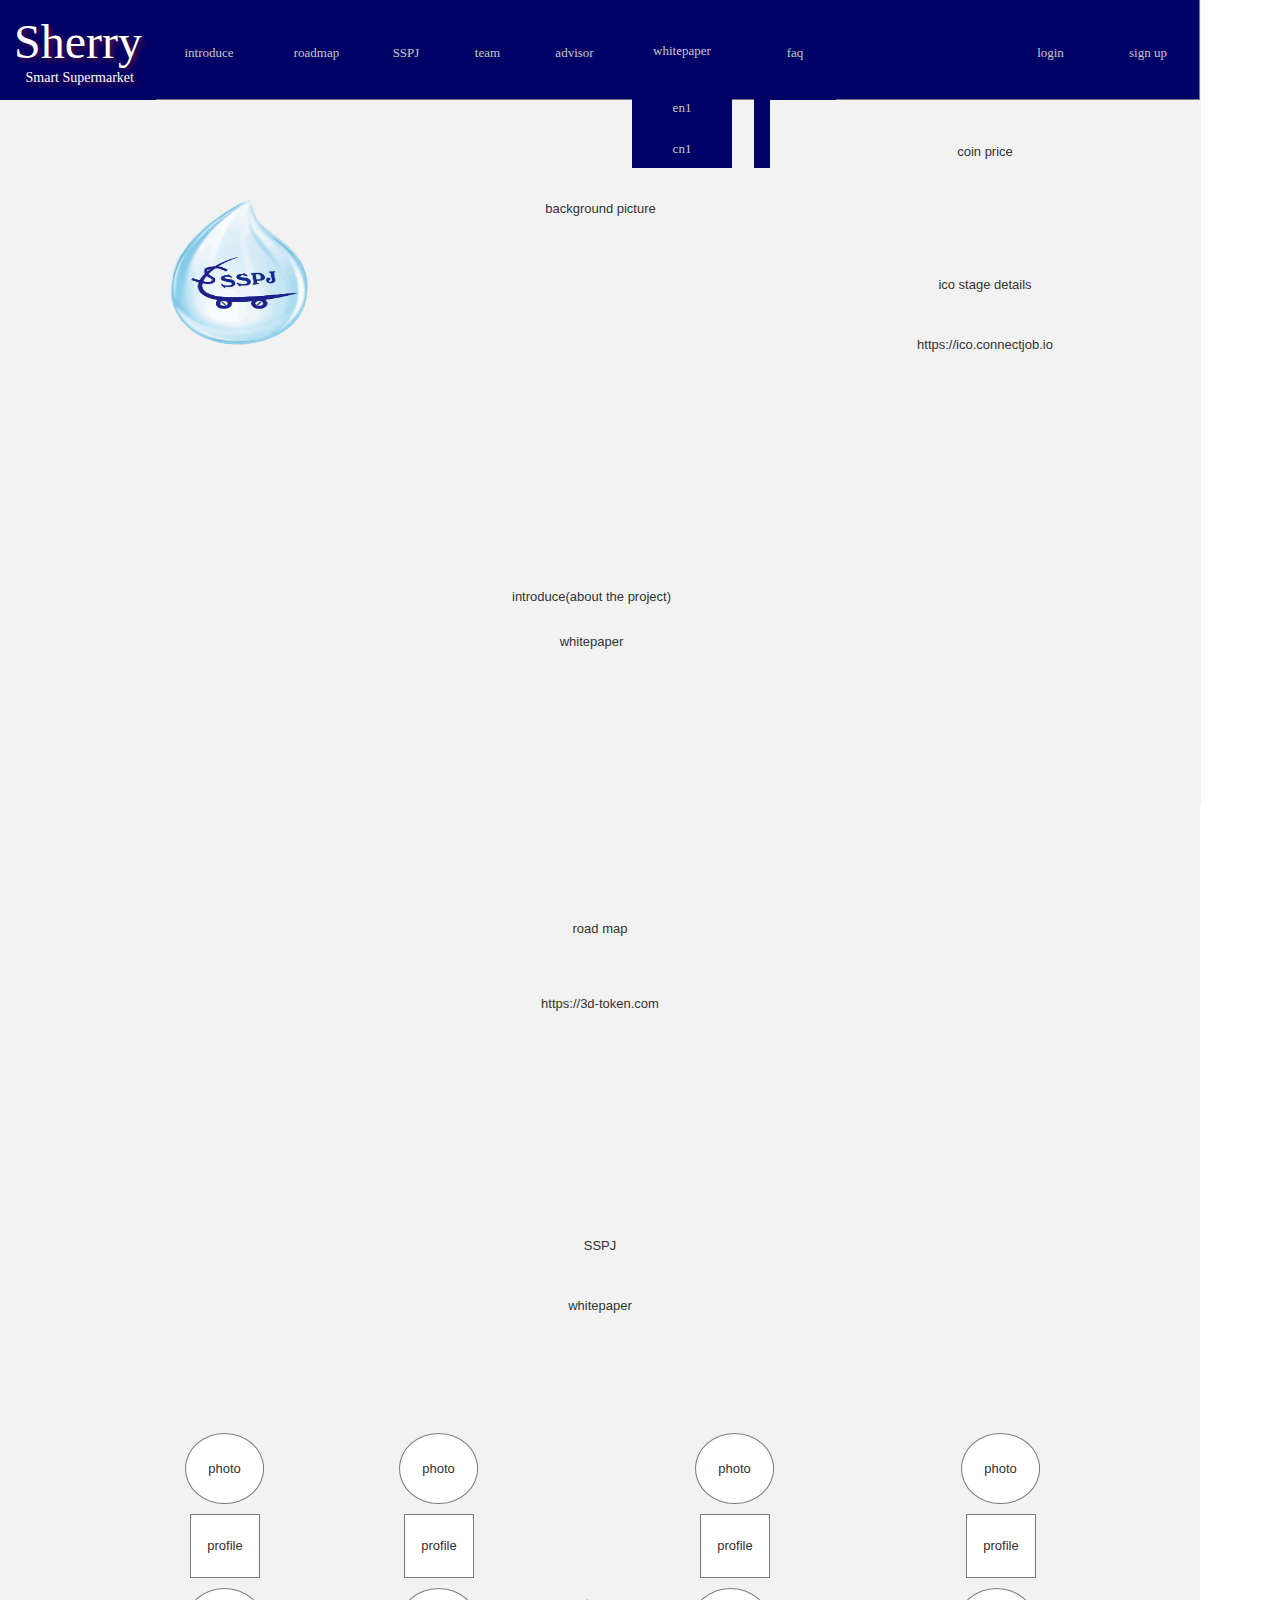
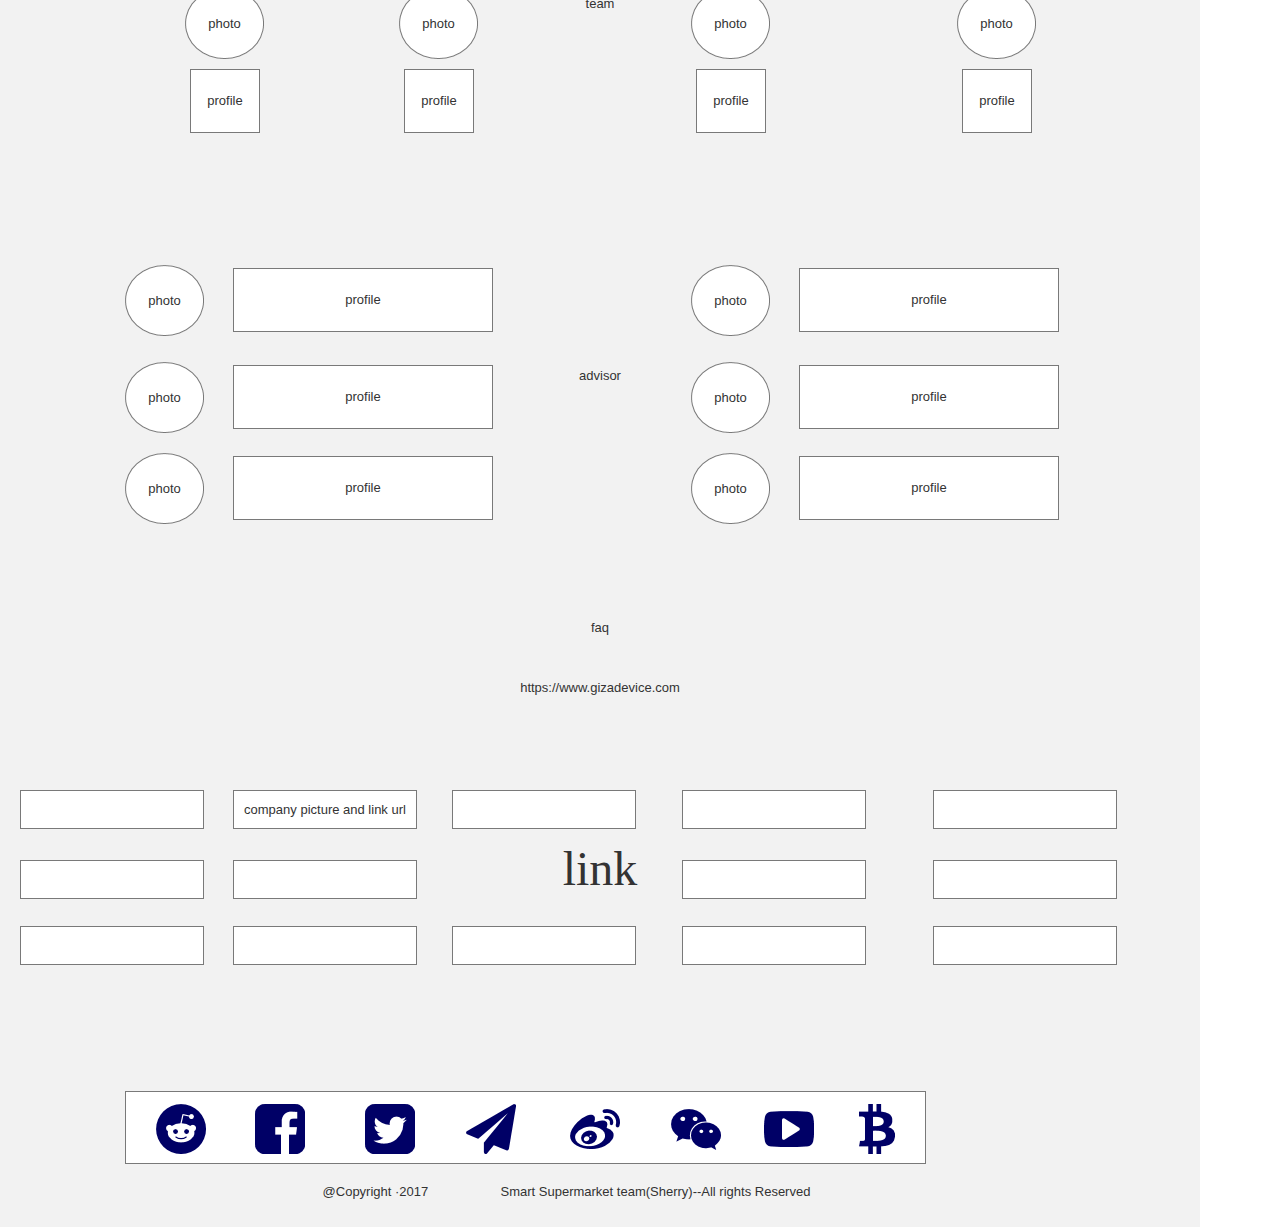
<file: resources/reload.html>
﻿<html>
	<head>
		<title></title>
	</head>
	<body>
	
	<script language="javascript">
	function getUrl() {
      var query = window.location.hash.substring(1);
      var vars = query.split("&&&");
      for (var i=0;i<vars.length;i++) {
        var url = vars[i];
        return decodeURI(url).replace("html%23","html#");
      } 
    }

    var rel = '../';
    var url = getUrl();
    if (url.indexOf(":") > 0 && url.indexOf(":") < 10) rel = '';
	self.location.href = rel + url;
	</script>
	
	</body>
</html>
</file>
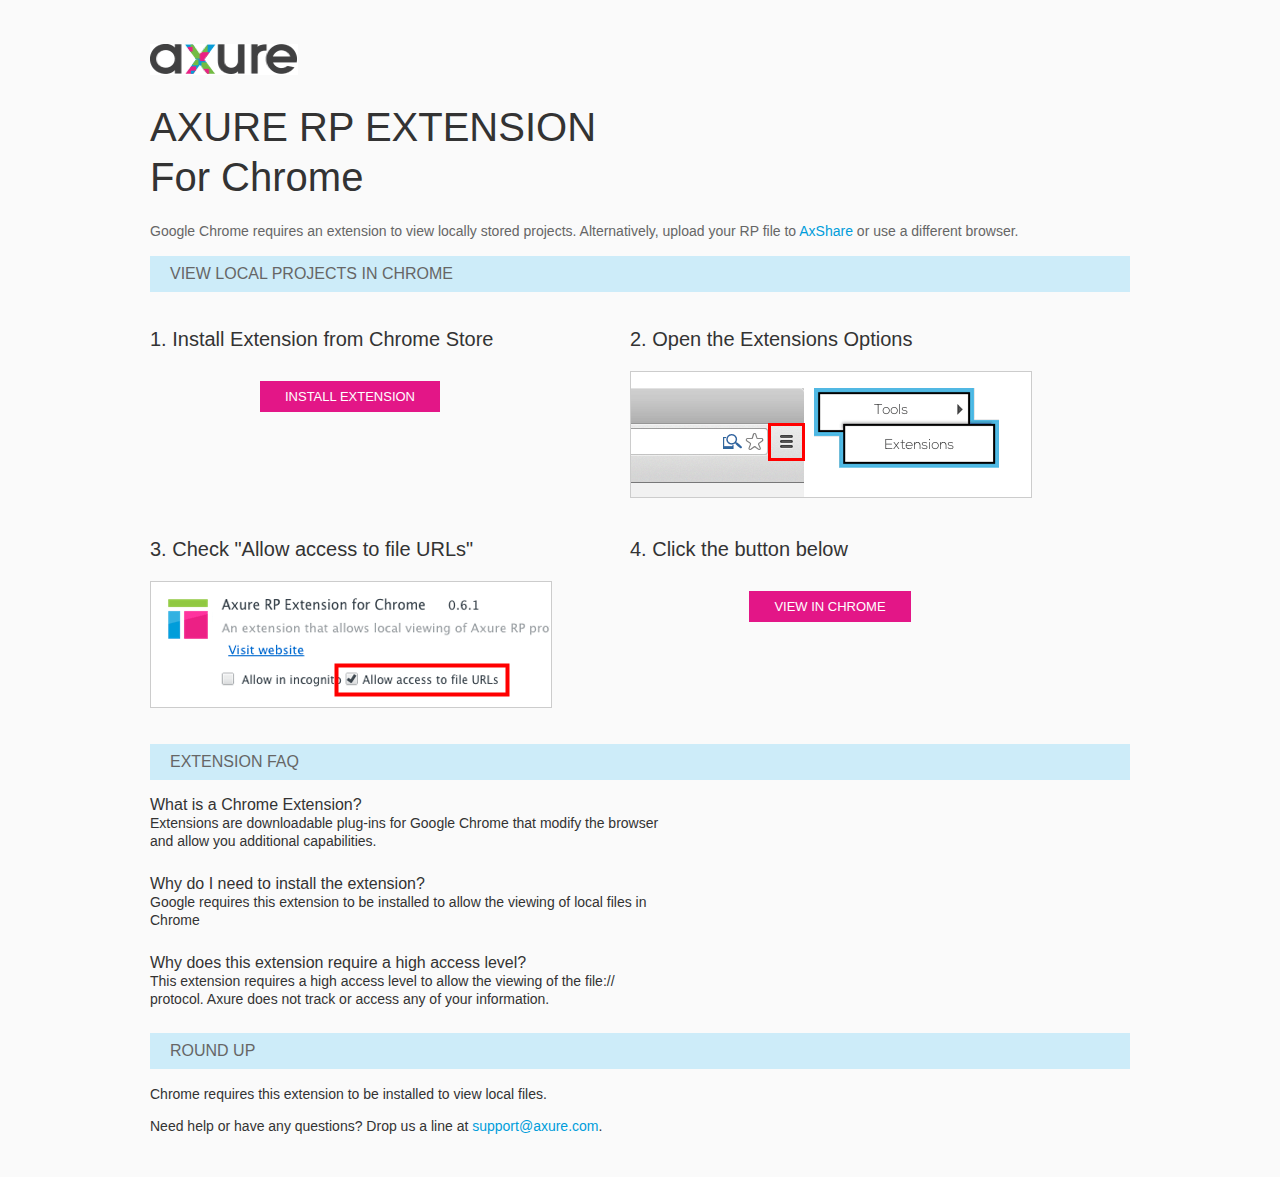
<file: resources/chrome/chrome.html>
<html>
<head>
    <title>Install the Axure RP Chrome Extension</title>
    <style type="text/css">
        *
        {
            font-family: Helvetica, Arial, sans-serif;
        }
        body
        {
            text-align: center;
            background-color: #fafafa;
        }
        p
        {
            font-size: 14px;
            line-height: 18px;
            color: #333333;
        }
        div.container
        {
            width: 980px;
            margin-left: auto;
            margin-right: auto;
            text-align: left;
        }
        a
        {
            text-decoration: none;
            color: #009dda;
        }
        .button
        {
            background: #E31687;
            font: normal 16px Arial, sans-serif;
            color: #FFFFFF;
            padding: 8px 25px 8px 25px;
            border: 0;
            display: inline-block;
            margin-top: 10px;
            text-transform: uppercase;
            font-size: 13px;
        }
        a:hover.button
        {
            opacity: .8;
        }
        div.left
        {
            width: 400px;
            float: left;
            margin-right: 80px;
        }
        div.right
        {
            width: 400px;
            float: left;
        }
        div.buttonContainer
        {
            text-align: center;
        }
        h1
        {
            font-size: 40px;
            color: #333333;
            line-height: 50px;
            margin-bottom: 20px;
            font-weight: normal;
        }
        h2
        {
            font-size: 38px;
            font-weight: normal;
            color: #08639C;
            text-align: center;
        }
        h3
        {
            font-size: 20px;
            color: #333333;
            font-weight: normal;
        }
        .heading
        {
            background-color: #cdecf9;
            height: 36px;
            line-height: 36px;
            padding-left: 20px;
            font-size: 16px;
            color: #666666;
        }
        span.faq
        {
            font-size: 16px;
            font-weight: normal;
            color: #333333;
            display: block;
        }
    </style>
</head>
<body>
    <div class="container">
        <br />
        <br />
        <img src="axure_logo.gif" alt="axure" />
        <br />
        <h1>
            AXURE RP EXTENSION<br />
            For Chrome</h1>
        <p style="font-size: 14px; color: #666666; margin-top: 10px;">
            Google Chrome requires an extension to view locally stored projects. Alternatively,
            upload your RP file to <a href="https://share.axure.com">AxShare</a> or use a different
            browser.</p>
        <h3 class="heading">
            VIEW LOCAL PROJECTS IN CHROME</h3>
        <div class="left">
            <h3>
                1. Install Extension from Chrome Store</h3>
            <div class="buttonContainer">
                <a class="button" href="https://chrome.google.com/webstore/detail/dogkpdfcklifaemcdfbildhcofnopogp"
                    target="_blank">Install Extension</a>
            </div>
        </div>
        <div class="right">
            <h3>
                2. Open the Extensions Options</h3>
            <img src="extensions_menu.gif" alt="extensions" />
        </div>
        <div style="clear: both; height: 20px;">
            &nbsp;</div>
        <div class="left">
            <h3>
                3. Check "Allow access to file URLs"</h3>
            <img src="allow_access.gif" alt="allow access" />
        </div>
        <div class="right">
            <h3>
                4. Click the button below</h3>
            <div class="buttonContainer">
                <a class="button" href="../../start.html">View in Chrome</a>
            </div>
        </div>
        <div style="clear: both; height: 20px;">
        </div>
        <h3 class="heading">
            EXTENSION FAQ</h3>
        <p>
            <span class="faq">What is a Chrome Extension?</span> Extensions are downloadable
            plug-ins for Google Chrome that modify the browser<br />
            and allow you additional capabilities.
        </p>
        <p style="margin-top: 25px;">
            <span class="faq">Why do I need to install the extension?</span> Google requires
            this extension to be installed to allow the viewing of local files in<br />
            Chrome
        </p>
        <p style="margin-top: 25px; margin-bottom: 25px;">
            <span class="faq">Why does this extension require a high access level?</span> This
            extension requires a high access level to allow the viewing of the file://<br />
            protocol. Axure does not track or access any of your information.
        </p>
        <h3 class="heading">
            ROUND UP</h3>
        <p>
            Chrome requires this extension to be installed to view local files.</p>
        <p>
            Need help or have any questions? Drop us a line at <a href="mailto:support@axure.com">
                support@axure.com</a>.
        </p>
        <div style="clear: both; height: 20px;">
        </div>
    </div>
</body>
</html>
</file>
<file: resources/css/axure_rp_page.css>
﻿/* so the window resize fires within a frame in IE7 */
html, body {
    height: 100%;
}

a {
    color: inherit;
}

p {
    margin: 0px;
    text-rendering: optimizeLegibility;
    font-feature-settings: "kern" 1;
    -webkit-font-feature-settings: "kern";
    -moz-font-feature-settings: "kern";
    -moz-font-feature-settings: "kern=1";
    font-kerning: normal;
}

iframe {
    background: #FFFFFF;
}

/* to match IE with C, FF */
input {
    padding: 1px 0px 1px 0px;
    box-sizing: border-box;
    -moz-box-sizing: border-box;
}

textarea {
    margin: 0px;
    box-sizing: border-box;
    -moz-box-sizing: border-box;
}

div.intcases {
    font-family: arial; 
    font-size: 12px;
    text-align:left; 
    border:1px solid #AAA; 
    background:#FFF none repeat scroll 0% 0%; 
    z-index:9999; 
    visibility:hidden; 
    position:absolute;
    padding: 0px;
    border-radius: 3px;
    white-space: nowrap;
}

div.intcaselink {
    cursor: pointer;
    padding: 3px 8px 3px 8px;
    margin: 5px;
    background:#EEE none repeat scroll 0% 0%; 
    border:1px solid #AAA;
    border-radius: 3px;
}

div.refpageimage {
    position: absolute;
    left: 0px;
    top: 0px;
    font-size: 0px;
    width: 16px;
    height: 16px;
    cursor: pointer;
    background-image: url(images/newwindow.gif);
    background-repeat: no-repeat;
}

div.annnoteimage {
    position: absolute;
    left: 0px;
    top: 0px;
    font-size: 0px;
    /*width: 16px;
    height: 12px;*/
    cursor: help;
    /*background-image: url(images/note.gif);*/
    /*background-repeat: no-repeat;*/
    width: 13px;
    height: 12px;
    padding-top: 1px;
    text-align: center;
    background-color: #138CDD;
    -moz-box-shadow: 1px 1px 3px #aaa;
    -webkit-box-shadow: 1px 1px 3px #aaa;
    box-shadow: 1px 1px 3px #aaa;
}

div.annnoteline {
    display: inline-block;
    width: 9px;
    height: 1px;
    border-bottom: 1px solid white;
    margin-top: 1px;
}

div.annnotelabel {
    position: absolute;
    left: 0px;
    top: 0px;
    font-family: Helvetica,Arial;
    font-size: 10px;
    /*border: 1px solid rgb(166,221,242);*/
    cursor: help;
    /*background:rgb(0,157,217) none repeat scroll 0% 0%;*/ 
    padding: 1px 3px 1px 3px;
    white-space: nowrap;
    color: white;
    
    background-color: #138CDD;
    -moz-box-shadow: 1px 1px 3px #aaa;
    -webkit-box-shadow: 1px 1px 3px #aaa;
    box-shadow: 1px 1px 3px #aaa;
}

.annotation {
    font-size: 12px;
    padding-left: 2px;
    margin-bottom: 5px;
}

.annotationName {
    /*font-size: 13px;
    font-weight: bold;
    margin-bottom: 3px;
    white-space: nowrap;*/

    font-family: 'Trebuchet MS';
    font-size: 14px;
    font-weight: bold;
    margin-bottom: 5px;
    white-space: nowrap;
}

.annotationValue {
    font-family: Arial, Helvetica, Sans-Serif;
    font-size: 12px;
    color: #4a4a4a;
    line-height: 21px;
    margin-bottom: 20px;
}

.noteLink {
    text-decoration: inherit;
    color: inherit;
}

.noteLink:hover {
    background-color: white;
}

/* this is a fix for the issue where dialogs jump around and takes the text-align from the body */
.dialogFix {
    position:absolute;
    text-align:left;
    border: 1px solid #8f949a;
}


@keyframes pulsate {
  from {
    box-shadow: 0 0 10px #15d6ba;
  }
  to {
    box-shadow: 0 0 20px #15d6ba;
  }
}

@-webkit-keyframes pulsate {
  from {
    -webkit-box-shadow: 0 0 10px #15d6ba;
    box-shadow: 0 0 10px #15d6ba;
  }
  to {
    -webkit-box-shadow: 0 0 20px #15d6ba;
    box-shadow: 0 0 20px #15d6ba;
  }
}
 
@-moz-keyframes pulsate {
  from {
    -moz-box-shadow: 0 0 10px #15d6ba;
    box-shadow: 0 0 10px #15d6ba;
  }
  to {
    -moz-box-shadow: 0 0 20px #15d6ba;
    box-shadow: 0 0 20px #15d6ba;
  }
}

.legacyPulsateBorder {
    /*border: 5px solid #15d6ba;
    margin: -5px;*/
    -moz-box-shadow: 0 0 10px 3px #15d6ba;
    box-shadow: 0 0 10px 3px #15d6ba;
}

.pulsateBorder {
  animation-name: pulsate;
  animation-timing-function: ease-in-out;
  animation-duration: 0.9s;
  animation-iteration-count: infinite;
  animation-direction: alternate;
  
  -webkit-animation-name: pulsate;
  -webkit-animation-timing-function: ease-in-out;
  -webkit-animation-duration: 0.9s;
  -webkit-animation-iteration-count: infinite;
  -webkit-animation-direction: alternate;

  -moz-animation-name: pulsate;
  -moz-animation-timing-function: ease-in-out;
  -moz-animation-duration: 0.9s;
  -moz-animation-iteration-count: infinite;
  -moz-animation-direction: alternate;
}

.ax_default_hidden, .ax_default_unplaced{
    display: none;
    visibility: hidden;
}

.widgetNoteSelected {
    -moz-box-shadow: 0 0 10px 3px #138CDD;
    box-shadow: 0 0 10px 3px #138CDD;
    /*-moz-box-shadow: 0 0 20px #3915d6;
    box-shadow: 0 0 20px #3915d6;*/
    /*border: 3px solid #3915d6;*/
    /*margin: -3px;*/
}


.singleImg {
    display: none;
    visibility: hidden;
}
</file>
<file: data/styles.css>
﻿.ax_default {
  font-family:'Arial Normal', 'Arial';
  font-weight:400;
  font-style:normal;
  font-size:13px;
  color:#333333;
  text-align:center;
  line-height:normal;
}
.box_1 {
}
.box_2 {
}
.box_3 {
}
.ellipse {
}
._形状 {
}
._图片 {
}
.placeholder {
}
.button {
}
.link_button {
  color:#169BD5;
}
._一级标题 {
  font-family:'Arial Normal', 'Arial';
  font-weight:bold;
  font-style:normal;
  font-size:32px;
  text-align:left;
}
._二级标题 {
  font-family:'Arial Normal', 'Arial';
  font-weight:bold;
  font-style:normal;
  font-size:24px;
  text-align:left;
}
._三级标题 {
  font-family:'Arial Normal', 'Arial';
  font-weight:bold;
  font-style:normal;
  font-size:18px;
  text-align:left;
}
._四级标题 {
  font-family:'Arial Normal', 'Arial';
  font-weight:bold;
  font-style:normal;
  font-size:14px;
  text-align:left;
}
._五级标题 {
  font-family:'Arial Normal', 'Arial';
  font-weight:bold;
  font-style:normal;
  text-align:left;
}
._六级标题 {
  font-family:'Arial Normal', 'Arial';
  font-weight:bold;
  font-style:normal;
  font-size:10px;
  text-align:left;
}
.label {
  font-size:14px;
  text-align:left;
}
._文本段落 {
  text-align:left;
}
.line {
}
._流程形状 {
}
.arrow {
}
.list_box {
  color:#000000;
  text-align:left;
}
.checkbox {
  text-align:left;
}
.html_button {
  text-align:center;
}
.table_cell {
}
.icon {
}
</file>
<file: files/index/styles.css>
﻿body {
  margin:0px;
  background-image:none;
  position:static;
  left:auto;
  width:1134px;
  margin-left:0;
  margin-right:0;
  text-align:left;
}
#base {
  position:absolute;
  z-index:0;
}
#u0_div {
  position:absolute;
  left:0px;
  top:0px;
  width:1201px;
  height:2827px;
  background:inherit;
  background-color:rgba(242, 242, 242, 1);
  border:none;
  border-radius:0px;
  -moz-box-shadow:none;
  -webkit-box-shadow:none;
  box-shadow:none;
}
#u0 {
  position:absolute;
  left:-1px;
  top:0px;
  width:1201px;
  height:2827px;
}
#u1 {
  position:absolute;
  left:2px;
  top:1406px;
  width:1197px;
  visibility:hidden;
  word-wrap:break-word;
}
#u2_div {
  position:absolute;
  left:0px;
  top:0px;
  width:1201px;
  height:454px;
  background:inherit;
  background-color:rgba(242, 242, 242, 1);
  border:none;
  border-radius:0px;
  -moz-box-shadow:none;
  -webkit-box-shadow:none;
  box-shadow:none;
}
#u2 {
  position:absolute;
  left:0px;
  top:-19px;
  width:1201px;
  height:454px;
}
#u3 {
  position:absolute;
  left:2px;
  top:220px;
  width:1197px;
  word-wrap:break-word;
}
#u4_div {
  position:absolute;
  left:0px;
  top:0px;
  width:1200px;
  height:128px;
  background:inherit;
  background-color:rgba(0, 0, 102, 1);
  box-sizing:border-box;
  border-width:1px;
  border-style:solid;
  border-color:rgba(121, 121, 121, 1);
  border-radius:0px;
  -moz-box-shadow:none;
  -webkit-box-shadow:none;
  box-shadow:none;
}
#u4 {
  position:absolute;
  left:0px;
  top:-28px;
  width:1200px;
  height:128px;
}
#u5 {
  position:absolute;
  left:2px;
  top:56px;
  width:1196px;
  visibility:hidden;
  word-wrap:break-word;
}
#u6_div {
  position:absolute;
  left:0px;
  top:0px;
  width:102px;
  height:74px;
  background:inherit;
  background-color:rgba(0, 0, 102, 1);
  border:none;
  border-radius:0px;
  -moz-box-shadow:none;
  -webkit-box-shadow:none;
  box-shadow:none;
  font-family:'Big John';
  font-weight:400;
  font-style:normal;
  color:#C9C9C9;
}
#u6 {
  position:absolute;
  left:158px;
  top:16px;
  width:102px;
  height:74px;
  font-family:'Big John';
  font-weight:400;
  font-style:normal;
  color:#C9C9C9;
}
#u6_div.mouseOver {
  position:absolute;
  left:0px;
  top:0px;
  width:102px;
  height:74px;
  background:inherit;
  background-color:rgba(0, 0, 102, 1);
  border:none;
  border-radius:0px;
  -moz-box-shadow:none;
  -webkit-box-shadow:none;
  box-shadow:none;
  font-family:'Big John';
  font-weight:400;
  font-style:normal;
  color:#C9C9C9;
}
#u6.mouseOver {
}
#u7 {
  position:absolute;
  left:2px;
  top:29px;
  width:98px;
  word-wrap:break-word;
}
#u8_div {
  position:absolute;
  left:0px;
  top:0px;
  width:67px;
  height:74px;
  background:inherit;
  background-color:rgba(0, 0, 102, 1);
  border:none;
  border-radius:0px;
  -moz-box-shadow:none;
  -webkit-box-shadow:none;
  box-shadow:none;
  font-family:'Big John';
  font-weight:400;
  font-style:normal;
  color:#C9C9C9;
}
#u8 {
  position:absolute;
  left:454px;
  top:16px;
  width:67px;
  height:74px;
  font-family:'Big John';
  font-weight:400;
  font-style:normal;
  color:#C9C9C9;
}
#u8_div.mouseOver {
  position:absolute;
  left:0px;
  top:0px;
  width:67px;
  height:74px;
  background:inherit;
  background-color:rgba(0, 0, 102, 1);
  border:none;
  border-radius:0px;
  -moz-box-shadow:none;
  -webkit-box-shadow:none;
  box-shadow:none;
  font-family:'Big John';
  font-weight:400;
  font-style:normal;
  color:#C9C9C9;
}
#u8.mouseOver {
}
#u9 {
  position:absolute;
  left:2px;
  top:29px;
  width:63px;
  word-wrap:break-word;
}
#u10_div {
  position:absolute;
  left:0px;
  top:0px;
  width:72px;
  height:74px;
  background:inherit;
  background-color:rgba(0, 0, 102, 1);
  border:none;
  border-radius:0px;
  -moz-box-shadow:none;
  -webkit-box-shadow:none;
  box-shadow:none;
  font-family:'Big John';
  font-weight:400;
  font-style:normal;
  color:#C9C9C9;
}
#u10 {
  position:absolute;
  left:370px;
  top:16px;
  width:72px;
  height:74px;
  font-family:'Big John';
  font-weight:400;
  font-style:normal;
  color:#C9C9C9;
}
#u10_div.mouseOver {
  position:absolute;
  left:0px;
  top:0px;
  width:72px;
  height:74px;
  background:inherit;
  background-color:rgba(0, 0, 102, 1);
  border:none;
  border-radius:0px;
  -moz-box-shadow:none;
  -webkit-box-shadow:none;
  box-shadow:none;
  font-family:'Big John';
  font-weight:400;
  font-style:normal;
  color:#C9C9C9;
}
#u10.mouseOver {
}
#u11 {
  position:absolute;
  left:2px;
  top:29px;
  width:68px;
  word-wrap:break-word;
}
#u12_div {
  position:absolute;
  left:0px;
  top:0px;
  width:87px;
  height:74px;
  background:inherit;
  background-color:rgba(0, 0, 102, 1);
  border:none;
  border-radius:0px;
  -moz-box-shadow:none;
  -webkit-box-shadow:none;
  box-shadow:none;
  font-family:'Big John';
  font-weight:400;
  font-style:normal;
  color:#C9C9C9;
}
#u12 {
  position:absolute;
  left:273px;
  top:16px;
  width:87px;
  height:74px;
  font-family:'Big John';
  font-weight:400;
  font-style:normal;
  color:#C9C9C9;
}
#u12_div.mouseOver {
  position:absolute;
  left:0px;
  top:0px;
  width:87px;
  height:74px;
  background:inherit;
  background-color:rgba(0, 0, 102, 1);
  border:none;
  border-radius:0px;
  -moz-box-shadow:none;
  -webkit-box-shadow:none;
  box-shadow:none;
  font-family:'Big John';
  font-weight:400;
  font-style:normal;
  color:#C9C9C9;
}
#u12.mouseOver {
}
#u13 {
  position:absolute;
  left:2px;
  top:29px;
  width:83px;
  word-wrap:break-word;
}
#u14 {
  position:absolute;
  left:0px;
  top:0px;
  width:0px;
  height:0px;
}
#u15 {
  position:absolute;
  left:0px;
  top:0px;
  width:0px;
  height:0px;
}
#u16_div {
  position:absolute;
  left:0px;
  top:0px;
  width:100px;
  height:70px;
  background:inherit;
  background-color:rgba(0, 0, 102, 1);
  border:none;
  border-radius:0px;
  -moz-box-shadow:none;
  -webkit-box-shadow:none;
  box-shadow:none;
  font-family:'Big John';
  font-weight:400;
  font-style:normal;
  color:#C9C9C9;
}
#u16 {
  position:absolute;
  left:632px;
  top:16px;
  width:100px;
  height:70px;
  font-family:'Big John';
  font-weight:400;
  font-style:normal;
  color:#C9C9C9;
}
#u16_div.mouseOver {
  position:absolute;
  left:0px;
  top:0px;
  width:100px;
  height:70px;
  background:inherit;
  background-color:rgba(0, 0, 102, 1);
  border:none;
  border-radius:0px;
  -moz-box-shadow:none;
  -webkit-box-shadow:none;
  box-shadow:none;
  font-family:'Big John';
  font-weight:400;
  font-style:normal;
  color:#C9C9C9;
}
#u16.mouseOver {
}
#u17 {
  position:absolute;
  left:2px;
  top:27px;
  width:96px;
  word-wrap:break-word;
}
#u18_div {
  position:absolute;
  left:0px;
  top:0px;
  width:100px;
  height:43px;
  background:inherit;
  background-color:rgba(0, 0, 102, 1);
  border:none;
  border-radius:0px;
  -moz-box-shadow:none;
  -webkit-box-shadow:none;
  box-shadow:none;
  font-family:'Big John';
  font-weight:400;
  font-style:normal;
  color:#C9C9C9;
}
#u18 {
  position:absolute;
  left:632px;
  top:86px;
  width:100px;
  height:43px;
  font-family:'Big John';
  font-weight:400;
  font-style:normal;
  color:#C9C9C9;
}
#u18_div.mouseOver {
  position:absolute;
  left:0px;
  top:0px;
  width:100px;
  height:43px;
  background:inherit;
  background-color:rgba(0, 51, 153, 1);
  border:none;
  border-radius:0px;
  -moz-box-shadow:none;
  -webkit-box-shadow:none;
  box-shadow:none;
  font-family:'Big John';
  font-weight:400;
  font-style:normal;
  color:#C9C9C9;
}
#u18.mouseOver {
}
#u19 {
  position:absolute;
  left:2px;
  top:14px;
  width:96px;
  word-wrap:break-word;
}
#u20_div {
  position:absolute;
  left:0px;
  top:0px;
  width:100px;
  height:39px;
  background:inherit;
  background-color:rgba(0, 0, 102, 1);
  border:none;
  border-radius:0px;
  -moz-box-shadow:none;
  -webkit-box-shadow:none;
  box-shadow:none;
  font-family:'Big John';
  font-weight:400;
  font-style:normal;
  color:#C9C9C9;
}
#u20 {
  position:absolute;
  left:632px;
  top:129px;
  width:100px;
  height:39px;
  font-family:'Big John';
  font-weight:400;
  font-style:normal;
  color:#C9C9C9;
}
#u20_div.mouseOver {
  position:absolute;
  left:0px;
  top:0px;
  width:100px;
  height:39px;
  background:inherit;
  background-color:rgba(0, 51, 153, 1);
  border:none;
  border-radius:0px;
  -moz-box-shadow:none;
  -webkit-box-shadow:none;
  box-shadow:none;
  font-family:'Big John';
  font-weight:400;
  font-style:normal;
  color:#C9C9C9;
}
#u20.mouseOver {
}
#u21 {
  position:absolute;
  left:2px;
  top:12px;
  width:96px;
  word-wrap:break-word;
}
#u22_div {
  position:absolute;
  left:0px;
  top:0px;
  width:70px;
  height:74px;
  background:inherit;
  background-color:rgba(0, 0, 102, 1);
  border:none;
  border-radius:0px;
  -moz-box-shadow:none;
  -webkit-box-shadow:none;
  box-shadow:none;
  font-family:'Big John';
  font-weight:400;
  font-style:normal;
  color:#C9C9C9;
}
#u22 {
  position:absolute;
  left:1113px;
  top:16px;
  width:70px;
  height:74px;
  font-family:'Big John';
  font-weight:400;
  font-style:normal;
  color:#C9C9C9;
}
#u22_div.mouseOver {
  position:absolute;
  left:0px;
  top:0px;
  width:70px;
  height:74px;
  background:inherit;
  background-color:rgba(0, 0, 102, 1);
  border:none;
  border-radius:0px;
  -moz-box-shadow:4px 4px 5px rgba(0, 0, 0, 0.349019607843137);
  -webkit-box-shadow:4px 4px 5px rgba(0, 0, 0, 0.349019607843137);
  box-shadow:4px 4px 5px rgba(0, 0, 0, 0.349019607843137);
  font-family:'Big John';
  font-weight:400;
  font-style:normal;
  color:#C9C9C9;
}
#u22.mouseOver {
}
#u23 {
  position:absolute;
  left:2px;
  top:29px;
  width:66px;
  word-wrap:break-word;
}
#u24_div {
  position:absolute;
  left:0px;
  top:0px;
  width:71px;
  height:74px;
  background:inherit;
  background-color:rgba(255, 255, 255, 0);
  border:none;
  border-radius:0px;
  -moz-box-shadow:none;
  -webkit-box-shadow:none;
  box-shadow:none;
  font-family:'Big John';
  font-weight:400;
  font-style:normal;
  color:#C9C9C9;
}
#u24 {
  position:absolute;
  left:1015px;
  top:16px;
  width:71px;
  height:74px;
  font-family:'Big John';
  font-weight:400;
  font-style:normal;
  color:#C9C9C9;
}
#u24_div.mouseOver {
  position:absolute;
  left:0px;
  top:0px;
  width:71px;
  height:74px;
  background:inherit;
  background-color:rgba(0, 0, 102, 1);
  border:none;
  border-radius:0px;
  -moz-box-shadow:none;
  -webkit-box-shadow:none;
  box-shadow:none;
  font-family:'Big John';
  font-weight:400;
  font-style:normal;
  color:#C9C9C9;
}
#u24.mouseOver {
}
#u25 {
  position:absolute;
  left:2px;
  top:29px;
  width:67px;
  word-wrap:break-word;
}
#u26_div {
  position:absolute;
  left:0px;
  top:0px;
  width:87px;
  height:74px;
  background:inherit;
  background-color:rgba(0, 0, 102, 1);
  border:none;
  border-radius:0px;
  -moz-box-shadow:none;
  -webkit-box-shadow:none;
  box-shadow:none;
  font-family:'Big John';
  font-weight:400;
  font-style:normal;
  color:#C9C9C9;
}
#u26 {
  position:absolute;
  left:531px;
  top:16px;
  width:87px;
  height:74px;
  font-family:'Big John';
  font-weight:400;
  font-style:normal;
  color:#C9C9C9;
}
#u26_div.mouseOver {
  position:absolute;
  left:0px;
  top:0px;
  width:87px;
  height:74px;
  background:inherit;
  background-color:rgba(0, 0, 102, 1);
  border:none;
  border-radius:0px;
  -moz-box-shadow:none;
  -webkit-box-shadow:none;
  box-shadow:none;
  font-family:'Big John';
  font-weight:400;
  font-style:normal;
  color:#C9C9C9;
}
#u26.mouseOver {
}
#u27 {
  position:absolute;
  left:2px;
  top:29px;
  width:83px;
  word-wrap:break-word;
}
#u28 {
  position:absolute;
  left:0px;
  top:0px;
  width:0px;
  height:0px;
}
#u29_div {
  position:absolute;
  left:0px;
  top:0px;
  width:82px;
  height:41px;
  background:inherit;
  background-color:rgba(0, 0, 102, 1);
  border:none;
  border-radius:0px;
  -moz-box-shadow:none;
  -webkit-box-shadow:none;
  box-shadow:none;
  font-family:'Big John';
  font-weight:400;
  font-style:normal;
  color:#C9C9C9;
}
#u29 {
  position:absolute;
  left:754px;
  top:90px;
  width:82px;
  height:41px;
  font-family:'Big John';
  font-weight:400;
  font-style:normal;
  color:#C9C9C9;
}
#u29_div.mouseOver {
  position:absolute;
  left:0px;
  top:0px;
  width:82px;
  height:41px;
  background:inherit;
  background-color:rgba(0, 0, 102, 1);
  border:none;
  border-radius:0px;
  -moz-box-shadow:none;
  -webkit-box-shadow:none;
  box-shadow:none;
  font-family:'Big John';
  font-weight:400;
  font-style:normal;
  color:#C9C9C9;
}
#u29.mouseOver {
}
#u30 {
  position:absolute;
  left:2px;
  top:12px;
  width:78px;
  word-wrap:break-word;
}
#u31_div {
  position:absolute;
  left:0px;
  top:0px;
  width:82px;
  height:74px;
  background:inherit;
  background-color:rgba(0, 0, 102, 1);
  border:none;
  border-radius:0px;
  -moz-box-shadow:none;
  -webkit-box-shadow:none;
  box-shadow:none;
  font-family:'Big John';
  font-weight:400;
  font-style:normal;
  color:#C9C9C9;
}
#u31 {
  position:absolute;
  left:754px;
  top:16px;
  width:82px;
  height:74px;
  font-family:'Big John';
  font-weight:400;
  font-style:normal;
  color:#C9C9C9;
}
#u31_div.mouseOver {
  position:absolute;
  left:0px;
  top:0px;
  width:82px;
  height:74px;
  background:inherit;
  background-color:rgba(0, 0, 102, 1);
  border:none;
  border-radius:0px;
  -moz-box-shadow:none;
  -webkit-box-shadow:none;
  box-shadow:none;
  font-family:'Big John';
  font-weight:400;
  font-style:normal;
  color:#C9C9C9;
}
#u31.mouseOver {
}
#u32 {
  position:absolute;
  left:2px;
  top:29px;
  width:78px;
  word-wrap:break-word;
}
#u33_div {
  position:absolute;
  left:0px;
  top:0px;
  width:82px;
  height:39px;
  background:inherit;
  background-color:rgba(0, 0, 102, 1);
  border:none;
  border-radius:0px;
  -moz-box-shadow:none;
  -webkit-box-shadow:none;
  box-shadow:none;
  font-family:'Big John';
  font-weight:400;
  font-style:normal;
  color:#C9C9C9;
}
#u33 {
  position:absolute;
  left:754px;
  top:129px;
  width:82px;
  height:39px;
  font-family:'Big John';
  font-weight:400;
  font-style:normal;
  color:#C9C9C9;
}
#u33_div.mouseOver {
  position:absolute;
  left:0px;
  top:0px;
  width:82px;
  height:39px;
  background:inherit;
  background-color:rgba(0, 0, 102, 1);
  border:none;
  border-radius:0px;
  -moz-box-shadow:none;
  -webkit-box-shadow:none;
  box-shadow:none;
  font-family:'Big John';
  font-weight:400;
  font-style:normal;
  color:#C9C9C9;
}
#u33.mouseOver {
}
#u34 {
  position:absolute;
  left:2px;
  top:12px;
  width:78px;
  word-wrap:break-word;
}
#u35_div {
  position:absolute;
  left:0px;
  top:0px;
  width:1219px;
  height:369px;
  background:inherit;
  background-color:rgba(242, 242, 242, 1);
  border:none;
  border-radius:0px;
  -moz-box-shadow:none;
  -webkit-box-shadow:none;
  box-shadow:none;
}
#u35 {
  position:absolute;
  left:-18px;
  top:435px;
  width:1219px;
  height:369px;
}
#u36 {
  position:absolute;
  left:2px;
  top:154px;
  width:1215px;
  word-wrap:break-word;
}
#u37_div {
  position:absolute;
  left:0px;
  top:0px;
  width:1200px;
  height:324px;
  background:inherit;
  background-color:rgba(242, 242, 242, 1);
  border:none;
  border-radius:0px;
  -moz-box-shadow:none;
  -webkit-box-shadow:none;
  box-shadow:none;
}
#u37 {
  position:absolute;
  left:0px;
  top:804px;
  width:1200px;
  height:324px;
}
#u38 {
  position:absolute;
  left:2px;
  top:116px;
  width:1196px;
  word-wrap:break-word;
}
#u39_div {
  position:absolute;
  left:0px;
  top:0px;
  width:1200px;
  height:295px;
  background:inherit;
  background-color:rgba(242, 242, 242, 1);
  border:none;
  border-radius:0px;
  -moz-box-shadow:none;
  -webkit-box-shadow:none;
  box-shadow:none;
}
#u39 {
  position:absolute;
  left:0px;
  top:1128px;
  width:1200px;
  height:295px;
}
#u40 {
  position:absolute;
  left:2px;
  top:110px;
  width:1196px;
  word-wrap:break-word;
}
#u41_div {
  position:absolute;
  left:0px;
  top:0px;
  width:1200px;
  height:430px;
  background:inherit;
  background-color:rgba(242, 242, 242, 1);
  border:none;
  border-radius:0px;
  -moz-box-shadow:none;
  -webkit-box-shadow:none;
  box-shadow:none;
}
#u41 {
  position:absolute;
  left:0px;
  top:1388px;
  width:1200px;
  height:430px;
}
#u42 {
  position:absolute;
  left:2px;
  top:208px;
  width:1196px;
  word-wrap:break-word;
}
#u43_div {
  position:absolute;
  left:0px;
  top:0px;
  width:1200px;
  height:296px;
  background:inherit;
  background-color:rgba(242, 242, 242, 1);
  border:none;
  border-radius:0px;
  -moz-box-shadow:none;
  -webkit-box-shadow:none;
  box-shadow:none;
}
#u43 {
  position:absolute;
  left:0px;
  top:1828px;
  width:1200px;
  height:296px;
}
#u44 {
  position:absolute;
  left:2px;
  top:140px;
  width:1196px;
  word-wrap:break-word;
}
#u45_div {
  position:absolute;
  left:0px;
  top:0px;
  width:1200px;
  height:266px;
  background:inherit;
  background-color:rgba(242, 242, 242, 1);
  border:none;
  border-radius:0px;
  -moz-box-shadow:none;
  -webkit-box-shadow:none;
  box-shadow:none;
}
#u45 {
  position:absolute;
  left:0px;
  top:2124px;
  width:1200px;
  height:266px;
}
#u46 {
  position:absolute;
  left:2px;
  top:95px;
  width:1196px;
  word-wrap:break-word;
}
#u47_div {
  position:absolute;
  left:0px;
  top:0px;
  width:1267px;
  height:56px;
  background:inherit;
  background-color:rgba(242, 242, 242, 1);
  border:none;
  border-radius:0px;
  -moz-box-shadow:none;
  -webkit-box-shadow:none;
  box-shadow:none;
}
#u47 {
  position:absolute;
  left:-67px;
  top:2764px;
  width:1267px;
  height:56px;
}
#u48 {
  position:absolute;
  left:2px;
  top:20px;
  width:1263px;
  word-wrap:break-word;
}
#u49_div {
  position:absolute;
  left:0px;
  top:0px;
  width:1200px;
  height:194px;
  background:inherit;
  background-color:rgba(242, 242, 242, 1);
  border:none;
  border-radius:0px;
  -moz-box-shadow:none;
  -webkit-box-shadow:none;
  box-shadow:none;
  font-family:'Impact Normal', 'Impact';
  font-weight:400;
  font-style:normal;
  font-size:48px;
}
#u49 {
  position:absolute;
  left:0px;
  top:2371px;
  width:1200px;
  height:194px;
  font-family:'Impact Normal', 'Impact';
  font-weight:400;
  font-style:normal;
  font-size:48px;
}
#u50 {
  position:absolute;
  left:2px;
  top:67px;
  width:1196px;
  word-wrap:break-word;
}
#u51_div {
  position:absolute;
  left:0px;
  top:0px;
  width:430px;
  height:222px;
  background:inherit;
  background-color:rgba(242, 242, 242, 1);
  border:none;
  border-radius:0px;
  -moz-box-shadow:none;
  -webkit-box-shadow:none;
  box-shadow:none;
}
#u51 {
  position:absolute;
  left:770px;
  top:203px;
  width:430px;
  height:222px;
}
#u52 {
  position:absolute;
  left:2px;
  top:73px;
  width:426px;
  word-wrap:break-word;
}
#u53_div {
  position:absolute;
  left:0px;
  top:0px;
  width:430px;
  height:103px;
  background:inherit;
  background-color:rgba(242, 242, 242, 1);
  border:none;
  border-radius:0px;
  -moz-box-shadow:none;
  -webkit-box-shadow:none;
  box-shadow:none;
}
#u53 {
  position:absolute;
  left:770px;
  top:100px;
  width:430px;
  height:103px;
}
#u54 {
  position:absolute;
  left:2px;
  top:44px;
  width:426px;
  word-wrap:break-word;
}
#u55_img {
  position:absolute;
  left:0px;
  top:0px;
  width:79px;
  height:71px;
}
#u55 {
  position:absolute;
  left:185px;
  top:1588px;
  width:79px;
  height:71px;
}
#u56 {
  position:absolute;
  left:2px;
  top:28px;
  width:75px;
  word-wrap:break-word;
}
#u57_div {
  position:absolute;
  left:0px;
  top:0px;
  width:70px;
  height:64px;
  background:inherit;
  background-color:rgba(255, 255, 255, 1);
  box-sizing:border-box;
  border-width:1px;
  border-style:solid;
  border-color:rgba(121, 121, 121, 1);
  border-radius:0px;
  -moz-box-shadow:none;
  -webkit-box-shadow:none;
  box-shadow:none;
}
#u57 {
  position:absolute;
  left:190px;
  top:1669px;
  width:70px;
  height:64px;
}
#u58 {
  position:absolute;
  left:2px;
  top:24px;
  width:66px;
  word-wrap:break-word;
}
#u59_img {
  position:absolute;
  left:0px;
  top:0px;
  width:79px;
  height:71px;
}
#u59 {
  position:absolute;
  left:185px;
  top:1433px;
  width:79px;
  height:71px;
}
#u60 {
  position:absolute;
  left:2px;
  top:28px;
  width:75px;
  word-wrap:break-word;
}
#u61_div {
  position:absolute;
  left:0px;
  top:0px;
  width:70px;
  height:64px;
  background:inherit;
  background-color:rgba(255, 255, 255, 1);
  box-sizing:border-box;
  border-width:1px;
  border-style:solid;
  border-color:rgba(121, 121, 121, 1);
  border-radius:0px;
  -moz-box-shadow:none;
  -webkit-box-shadow:none;
  box-shadow:none;
}
#u61 {
  position:absolute;
  left:190px;
  top:1514px;
  width:70px;
  height:64px;
}
#u62 {
  position:absolute;
  left:2px;
  top:24px;
  width:66px;
  word-wrap:break-word;
}
#u63_img {
  position:absolute;
  left:0px;
  top:0px;
  width:79px;
  height:71px;
}
#u63 {
  position:absolute;
  left:399px;
  top:1433px;
  width:79px;
  height:71px;
}
#u64 {
  position:absolute;
  left:2px;
  top:28px;
  width:75px;
  word-wrap:break-word;
}
#u65_div {
  position:absolute;
  left:0px;
  top:0px;
  width:70px;
  height:64px;
  background:inherit;
  background-color:rgba(255, 255, 255, 1);
  box-sizing:border-box;
  border-width:1px;
  border-style:solid;
  border-color:rgba(121, 121, 121, 1);
  border-radius:0px;
  -moz-box-shadow:none;
  -webkit-box-shadow:none;
  box-shadow:none;
}
#u65 {
  position:absolute;
  left:404px;
  top:1514px;
  width:70px;
  height:64px;
}
#u66 {
  position:absolute;
  left:2px;
  top:24px;
  width:66px;
  word-wrap:break-word;
}
#u67_img {
  position:absolute;
  left:0px;
  top:0px;
  width:79px;
  height:71px;
}
#u67 {
  position:absolute;
  left:399px;
  top:1588px;
  width:79px;
  height:71px;
}
#u68 {
  position:absolute;
  left:2px;
  top:28px;
  width:75px;
  word-wrap:break-word;
}
#u69_div {
  position:absolute;
  left:0px;
  top:0px;
  width:70px;
  height:64px;
  background:inherit;
  background-color:rgba(255, 255, 255, 1);
  box-sizing:border-box;
  border-width:1px;
  border-style:solid;
  border-color:rgba(121, 121, 121, 1);
  border-radius:0px;
  -moz-box-shadow:none;
  -webkit-box-shadow:none;
  box-shadow:none;
}
#u69 {
  position:absolute;
  left:404px;
  top:1669px;
  width:70px;
  height:64px;
}
#u70 {
  position:absolute;
  left:2px;
  top:24px;
  width:66px;
  word-wrap:break-word;
}
#u71_img {
  position:absolute;
  left:0px;
  top:0px;
  width:79px;
  height:71px;
}
#u71 {
  position:absolute;
  left:691px;
  top:1588px;
  width:79px;
  height:71px;
}
#u72 {
  position:absolute;
  left:2px;
  top:28px;
  width:75px;
  word-wrap:break-word;
}
#u73_div {
  position:absolute;
  left:0px;
  top:0px;
  width:70px;
  height:64px;
  background:inherit;
  background-color:rgba(255, 255, 255, 1);
  box-sizing:border-box;
  border-width:1px;
  border-style:solid;
  border-color:rgba(121, 121, 121, 1);
  border-radius:0px;
  -moz-box-shadow:none;
  -webkit-box-shadow:none;
  box-shadow:none;
}
#u73 {
  position:absolute;
  left:696px;
  top:1669px;
  width:70px;
  height:64px;
}
#u74 {
  position:absolute;
  left:2px;
  top:24px;
  width:66px;
  word-wrap:break-word;
}
#u75_img {
  position:absolute;
  left:0px;
  top:0px;
  width:79px;
  height:71px;
}
#u75 {
  position:absolute;
  left:961px;
  top:1433px;
  width:79px;
  height:71px;
}
#u76 {
  position:absolute;
  left:2px;
  top:28px;
  width:75px;
  word-wrap:break-word;
}
#u77_div {
  position:absolute;
  left:0px;
  top:0px;
  width:70px;
  height:64px;
  background:inherit;
  background-color:rgba(255, 255, 255, 1);
  box-sizing:border-box;
  border-width:1px;
  border-style:solid;
  border-color:rgba(121, 121, 121, 1);
  border-radius:0px;
  -moz-box-shadow:none;
  -webkit-box-shadow:none;
  box-shadow:none;
}
#u77 {
  position:absolute;
  left:966px;
  top:1514px;
  width:70px;
  height:64px;
}
#u78 {
  position:absolute;
  left:2px;
  top:24px;
  width:66px;
  word-wrap:break-word;
}
#u79_img {
  position:absolute;
  left:0px;
  top:0px;
  width:79px;
  height:71px;
}
#u79 {
  position:absolute;
  left:695px;
  top:1433px;
  width:79px;
  height:71px;
}
#u80 {
  position:absolute;
  left:2px;
  top:28px;
  width:75px;
  word-wrap:break-word;
}
#u81_div {
  position:absolute;
  left:0px;
  top:0px;
  width:70px;
  height:64px;
  background:inherit;
  background-color:rgba(255, 255, 255, 1);
  box-sizing:border-box;
  border-width:1px;
  border-style:solid;
  border-color:rgba(121, 121, 121, 1);
  border-radius:0px;
  -moz-box-shadow:none;
  -webkit-box-shadow:none;
  box-shadow:none;
}
#u81 {
  position:absolute;
  left:700px;
  top:1514px;
  width:70px;
  height:64px;
}
#u82 {
  position:absolute;
  left:2px;
  top:24px;
  width:66px;
  word-wrap:break-word;
}
#u83_img {
  position:absolute;
  left:0px;
  top:0px;
  width:79px;
  height:71px;
}
#u83 {
  position:absolute;
  left:957px;
  top:1588px;
  width:79px;
  height:71px;
}
#u84 {
  position:absolute;
  left:2px;
  top:28px;
  width:75px;
  word-wrap:break-word;
}
#u85_div {
  position:absolute;
  left:0px;
  top:0px;
  width:70px;
  height:64px;
  background:inherit;
  background-color:rgba(255, 255, 255, 1);
  box-sizing:border-box;
  border-width:1px;
  border-style:solid;
  border-color:rgba(121, 121, 121, 1);
  border-radius:0px;
  -moz-box-shadow:none;
  -webkit-box-shadow:none;
  box-shadow:none;
}
#u85 {
  position:absolute;
  left:962px;
  top:1669px;
  width:70px;
  height:64px;
}
#u86 {
  position:absolute;
  left:2px;
  top:24px;
  width:66px;
  word-wrap:break-word;
}
#u87_img {
  position:absolute;
  left:0px;
  top:0px;
  width:79px;
  height:71px;
}
#u87 {
  position:absolute;
  left:125px;
  top:1865px;
  width:79px;
  height:71px;
}
#u88 {
  position:absolute;
  left:2px;
  top:28px;
  width:75px;
  word-wrap:break-word;
}
#u89_div {
  position:absolute;
  left:0px;
  top:0px;
  width:260px;
  height:64px;
  background:inherit;
  background-color:rgba(255, 255, 255, 1);
  box-sizing:border-box;
  border-width:1px;
  border-style:solid;
  border-color:rgba(121, 121, 121, 1);
  border-radius:0px;
  -moz-box-shadow:none;
  -webkit-box-shadow:none;
  box-shadow:none;
}
#u89 {
  position:absolute;
  left:233px;
  top:1868px;
  width:260px;
  height:64px;
}
#u90 {
  position:absolute;
  left:2px;
  top:24px;
  width:256px;
  word-wrap:break-word;
}
#u91_img {
  position:absolute;
  left:0px;
  top:0px;
  width:79px;
  height:71px;
}
#u91 {
  position:absolute;
  left:125px;
  top:1962px;
  width:79px;
  height:71px;
}
#u92 {
  position:absolute;
  left:2px;
  top:28px;
  width:75px;
  word-wrap:break-word;
}
#u93_div {
  position:absolute;
  left:0px;
  top:0px;
  width:260px;
  height:64px;
  background:inherit;
  background-color:rgba(255, 255, 255, 1);
  box-sizing:border-box;
  border-width:1px;
  border-style:solid;
  border-color:rgba(121, 121, 121, 1);
  border-radius:0px;
  -moz-box-shadow:none;
  -webkit-box-shadow:none;
  box-shadow:none;
}
#u93 {
  position:absolute;
  left:233px;
  top:1965px;
  width:260px;
  height:64px;
}
#u94 {
  position:absolute;
  left:2px;
  top:24px;
  width:256px;
  word-wrap:break-word;
}
#u95_img {
  position:absolute;
  left:0px;
  top:0px;
  width:79px;
  height:71px;
}
#u95 {
  position:absolute;
  left:125px;
  top:2053px;
  width:79px;
  height:71px;
}
#u96 {
  position:absolute;
  left:2px;
  top:28px;
  width:75px;
  word-wrap:break-word;
}
#u97_div {
  position:absolute;
  left:0px;
  top:0px;
  width:260px;
  height:64px;
  background:inherit;
  background-color:rgba(255, 255, 255, 1);
  box-sizing:border-box;
  border-width:1px;
  border-style:solid;
  border-color:rgba(121, 121, 121, 1);
  border-radius:0px;
  -moz-box-shadow:none;
  -webkit-box-shadow:none;
  box-shadow:none;
}
#u97 {
  position:absolute;
  left:233px;
  top:2056px;
  width:260px;
  height:64px;
}
#u98 {
  position:absolute;
  left:2px;
  top:24px;
  width:256px;
  word-wrap:break-word;
}
#u99_img {
  position:absolute;
  left:0px;
  top:0px;
  width:79px;
  height:71px;
}
#u99 {
  position:absolute;
  left:691px;
  top:1865px;
  width:79px;
  height:71px;
}
#u100 {
  position:absolute;
  left:2px;
  top:28px;
  width:75px;
  word-wrap:break-word;
}
#u101_div {
  position:absolute;
  left:0px;
  top:0px;
  width:260px;
  height:64px;
  background:inherit;
  background-color:rgba(255, 255, 255, 1);
  box-sizing:border-box;
  border-width:1px;
  border-style:solid;
  border-color:rgba(121, 121, 121, 1);
  border-radius:0px;
  -moz-box-shadow:none;
  -webkit-box-shadow:none;
  box-shadow:none;
}
#u101 {
  position:absolute;
  left:799px;
  top:1868px;
  width:260px;
  height:64px;
}
#u102 {
  position:absolute;
  left:2px;
  top:24px;
  width:256px;
  word-wrap:break-word;
}
#u103_img {
  position:absolute;
  left:0px;
  top:0px;
  width:79px;
  height:71px;
}
#u103 {
  position:absolute;
  left:691px;
  top:1962px;
  width:79px;
  height:71px;
}
#u104 {
  position:absolute;
  left:2px;
  top:28px;
  width:75px;
  word-wrap:break-word;
}
#u105_div {
  position:absolute;
  left:0px;
  top:0px;
  width:260px;
  height:64px;
  background:inherit;
  background-color:rgba(255, 255, 255, 1);
  box-sizing:border-box;
  border-width:1px;
  border-style:solid;
  border-color:rgba(121, 121, 121, 1);
  border-radius:0px;
  -moz-box-shadow:none;
  -webkit-box-shadow:none;
  box-shadow:none;
}
#u105 {
  position:absolute;
  left:799px;
  top:1965px;
  width:260px;
  height:64px;
}
#u106 {
  position:absolute;
  left:2px;
  top:24px;
  width:256px;
  word-wrap:break-word;
}
#u107_img {
  position:absolute;
  left:0px;
  top:0px;
  width:79px;
  height:71px;
}
#u107 {
  position:absolute;
  left:691px;
  top:2053px;
  width:79px;
  height:71px;
}
#u108 {
  position:absolute;
  left:2px;
  top:28px;
  width:75px;
  word-wrap:break-word;
}
#u109_div {
  position:absolute;
  left:0px;
  top:0px;
  width:260px;
  height:64px;
  background:inherit;
  background-color:rgba(255, 255, 255, 1);
  box-sizing:border-box;
  border-width:1px;
  border-style:solid;
  border-color:rgba(121, 121, 121, 1);
  border-radius:0px;
  -moz-box-shadow:none;
  -webkit-box-shadow:none;
  box-shadow:none;
}
#u109 {
  position:absolute;
  left:799px;
  top:2056px;
  width:260px;
  height:64px;
}
#u110 {
  position:absolute;
  left:2px;
  top:24px;
  width:256px;
  word-wrap:break-word;
}
#u111_div {
  position:absolute;
  left:0px;
  top:0px;
  width:184px;
  height:39px;
  background:inherit;
  background-color:rgba(255, 255, 255, 1);
  box-sizing:border-box;
  border-width:1px;
  border-style:solid;
  border-color:rgba(121, 121, 121, 1);
  border-radius:0px;
  -moz-box-shadow:none;
  -webkit-box-shadow:none;
  box-shadow:none;
}
#u111 {
  position:absolute;
  left:20px;
  top:2390px;
  width:184px;
  height:39px;
}
#u112 {
  position:absolute;
  left:2px;
  top:12px;
  width:180px;
  visibility:hidden;
  word-wrap:break-word;
}
#u113_div {
  position:absolute;
  left:0px;
  top:0px;
  width:184px;
  height:39px;
  background:inherit;
  background-color:rgba(255, 255, 255, 1);
  box-sizing:border-box;
  border-width:1px;
  border-style:solid;
  border-color:rgba(121, 121, 121, 1);
  border-radius:0px;
  -moz-box-shadow:none;
  -webkit-box-shadow:none;
  box-shadow:none;
}
#u113 {
  position:absolute;
  left:20px;
  top:2526px;
  width:184px;
  height:39px;
}
#u114 {
  position:absolute;
  left:2px;
  top:12px;
  width:180px;
  visibility:hidden;
  word-wrap:break-word;
}
#u115_div {
  position:absolute;
  left:0px;
  top:0px;
  width:184px;
  height:39px;
  background:inherit;
  background-color:rgba(255, 255, 255, 1);
  box-sizing:border-box;
  border-width:1px;
  border-style:solid;
  border-color:rgba(121, 121, 121, 1);
  border-radius:0px;
  -moz-box-shadow:none;
  -webkit-box-shadow:none;
  box-shadow:none;
}
#u115 {
  position:absolute;
  left:20px;
  top:2460px;
  width:184px;
  height:39px;
}
#u116 {
  position:absolute;
  left:2px;
  top:12px;
  width:180px;
  visibility:hidden;
  word-wrap:break-word;
}
#u117_div {
  position:absolute;
  left:0px;
  top:0px;
  width:184px;
  height:39px;
  background:inherit;
  background-color:rgba(255, 255, 255, 1);
  box-sizing:border-box;
  border-width:1px;
  border-style:solid;
  border-color:rgba(121, 121, 121, 1);
  border-radius:0px;
  -moz-box-shadow:none;
  -webkit-box-shadow:none;
  box-shadow:none;
}
#u117 {
  position:absolute;
  left:20px;
  top:2526px;
  width:184px;
  height:39px;
}
#u118 {
  position:absolute;
  left:2px;
  top:12px;
  width:180px;
  visibility:hidden;
  word-wrap:break-word;
}
#u119_div {
  position:absolute;
  left:0px;
  top:0px;
  width:184px;
  height:39px;
  background:inherit;
  background-color:rgba(255, 255, 255, 1);
  box-sizing:border-box;
  border-width:1px;
  border-style:solid;
  border-color:rgba(121, 121, 121, 1);
  border-radius:0px;
  -moz-box-shadow:none;
  -webkit-box-shadow:none;
  box-shadow:none;
}
#u119 {
  position:absolute;
  left:233px;
  top:2390px;
  width:184px;
  height:39px;
}
#u120 {
  position:absolute;
  left:2px;
  top:12px;
  width:180px;
  word-wrap:break-word;
}
#u121_div {
  position:absolute;
  left:0px;
  top:0px;
  width:184px;
  height:39px;
  background:inherit;
  background-color:rgba(255, 255, 255, 1);
  box-sizing:border-box;
  border-width:1px;
  border-style:solid;
  border-color:rgba(121, 121, 121, 1);
  border-radius:0px;
  -moz-box-shadow:none;
  -webkit-box-shadow:none;
  box-shadow:none;
}
#u121 {
  position:absolute;
  left:233px;
  top:2460px;
  width:184px;
  height:39px;
}
#u122 {
  position:absolute;
  left:2px;
  top:12px;
  width:180px;
  visibility:hidden;
  word-wrap:break-word;
}
#u123_div {
  position:absolute;
  left:0px;
  top:0px;
  width:184px;
  height:39px;
  background:inherit;
  background-color:rgba(255, 255, 255, 1);
  box-sizing:border-box;
  border-width:1px;
  border-style:solid;
  border-color:rgba(121, 121, 121, 1);
  border-radius:0px;
  -moz-box-shadow:none;
  -webkit-box-shadow:none;
  box-shadow:none;
}
#u123 {
  position:absolute;
  left:233px;
  top:2526px;
  width:184px;
  height:39px;
}
#u124 {
  position:absolute;
  left:2px;
  top:12px;
  width:180px;
  visibility:hidden;
  word-wrap:break-word;
}
#u125_div {
  position:absolute;
  left:0px;
  top:0px;
  width:184px;
  height:39px;
  background:inherit;
  background-color:rgba(255, 255, 255, 1);
  box-sizing:border-box;
  border-width:1px;
  border-style:solid;
  border-color:rgba(121, 121, 121, 1);
  border-radius:0px;
  -moz-box-shadow:none;
  -webkit-box-shadow:none;
  box-shadow:none;
}
#u125 {
  position:absolute;
  left:452px;
  top:2390px;
  width:184px;
  height:39px;
}
#u126 {
  position:absolute;
  left:2px;
  top:12px;
  width:180px;
  visibility:hidden;
  word-wrap:break-word;
}
#u127_div {
  position:absolute;
  left:0px;
  top:0px;
  width:184px;
  height:39px;
  background:inherit;
  background-color:rgba(255, 255, 255, 1);
  box-sizing:border-box;
  border-width:1px;
  border-style:solid;
  border-color:rgba(121, 121, 121, 1);
  border-radius:0px;
  -moz-box-shadow:none;
  -webkit-box-shadow:none;
  box-shadow:none;
}
#u127 {
  position:absolute;
  left:452px;
  top:2526px;
  width:184px;
  height:39px;
}
#u128 {
  position:absolute;
  left:2px;
  top:12px;
  width:180px;
  visibility:hidden;
  word-wrap:break-word;
}
#u129_div {
  position:absolute;
  left:0px;
  top:0px;
  width:184px;
  height:39px;
  background:inherit;
  background-color:rgba(255, 255, 255, 1);
  box-sizing:border-box;
  border-width:1px;
  border-style:solid;
  border-color:rgba(121, 121, 121, 1);
  border-radius:0px;
  -moz-box-shadow:none;
  -webkit-box-shadow:none;
  box-shadow:none;
}
#u129 {
  position:absolute;
  left:682px;
  top:2390px;
  width:184px;
  height:39px;
}
#u130 {
  position:absolute;
  left:2px;
  top:12px;
  width:180px;
  visibility:hidden;
  word-wrap:break-word;
}
#u131_div {
  position:absolute;
  left:0px;
  top:0px;
  width:184px;
  height:39px;
  background:inherit;
  background-color:rgba(255, 255, 255, 1);
  box-sizing:border-box;
  border-width:1px;
  border-style:solid;
  border-color:rgba(121, 121, 121, 1);
  border-radius:0px;
  -moz-box-shadow:none;
  -webkit-box-shadow:none;
  box-shadow:none;
}
#u131 {
  position:absolute;
  left:682px;
  top:2460px;
  width:184px;
  height:39px;
}
#u132 {
  position:absolute;
  left:2px;
  top:12px;
  width:180px;
  visibility:hidden;
  word-wrap:break-word;
}
#u133_div {
  position:absolute;
  left:0px;
  top:0px;
  width:184px;
  height:39px;
  background:inherit;
  background-color:rgba(255, 255, 255, 1);
  box-sizing:border-box;
  border-width:1px;
  border-style:solid;
  border-color:rgba(121, 121, 121, 1);
  border-radius:0px;
  -moz-box-shadow:none;
  -webkit-box-shadow:none;
  box-shadow:none;
}
#u133 {
  position:absolute;
  left:682px;
  top:2526px;
  width:184px;
  height:39px;
}
#u134 {
  position:absolute;
  left:2px;
  top:12px;
  width:180px;
  visibility:hidden;
  word-wrap:break-word;
}
#u135_div {
  position:absolute;
  left:0px;
  top:0px;
  width:184px;
  height:39px;
  background:inherit;
  background-color:rgba(255, 255, 255, 1);
  box-sizing:border-box;
  border-width:1px;
  border-style:solid;
  border-color:rgba(121, 121, 121, 1);
  border-radius:0px;
  -moz-box-shadow:none;
  -webkit-box-shadow:none;
  box-shadow:none;
}
#u135 {
  position:absolute;
  left:933px;
  top:2390px;
  width:184px;
  height:39px;
}
#u136 {
  position:absolute;
  left:2px;
  top:12px;
  width:180px;
  visibility:hidden;
  word-wrap:break-word;
}
#u137_div {
  position:absolute;
  left:0px;
  top:0px;
  width:184px;
  height:39px;
  background:inherit;
  background-color:rgba(255, 255, 255, 1);
  box-sizing:border-box;
  border-width:1px;
  border-style:solid;
  border-color:rgba(121, 121, 121, 1);
  border-radius:0px;
  -moz-box-shadow:none;
  -webkit-box-shadow:none;
  box-shadow:none;
}
#u137 {
  position:absolute;
  left:933px;
  top:2460px;
  width:184px;
  height:39px;
}
#u138 {
  position:absolute;
  left:2px;
  top:12px;
  width:180px;
  visibility:hidden;
  word-wrap:break-word;
}
#u139_div {
  position:absolute;
  left:0px;
  top:0px;
  width:184px;
  height:39px;
  background:inherit;
  background-color:rgba(255, 255, 255, 1);
  box-sizing:border-box;
  border-width:1px;
  border-style:solid;
  border-color:rgba(121, 121, 121, 1);
  border-radius:0px;
  -moz-box-shadow:none;
  -webkit-box-shadow:none;
  box-shadow:none;
}
#u139 {
  position:absolute;
  left:933px;
  top:2526px;
  width:184px;
  height:39px;
}
#u140 {
  position:absolute;
  left:2px;
  top:12px;
  width:180px;
  visibility:hidden;
  word-wrap:break-word;
}
#u141_div {
  position:absolute;
  left:0px;
  top:0px;
  width:156px;
  height:100px;
  background:inherit;
  background-color:rgba(0, 0, 102, 1);
  border:none;
  border-radius:0px;
  -moz-box-shadow:none;
  -webkit-box-shadow:none;
  box-shadow:none;
  color:#FFFFFF;
}
#u141 {
  position:absolute;
  left:0px;
  top:0px;
  width:156px;
  height:100px;
  color:#FFFFFF;
}
#u142 {
  position:absolute;
  left:2px;
  top:16px;
  width:152px;
  word-wrap:break-word;
  text-shadow:3px 3px 5px rgba(255, 51, 0, 0.349019607843137);
  -webkit-text-shadow:3px 3px 5px rgba(255, 51, 0, 0.349019607843137);
  -moz-text-shadow:3px 3px 5px rgba(255, 51, 0, 0.349019607843137);
}
#u143_div {
  position:absolute;
  left:0px;
  top:0px;
  width:801px;
  height:73px;
  background:inherit;
  background-color:rgba(255, 255, 255, 1);
  box-sizing:border-box;
  border-width:1px;
  border-style:solid;
  border-color:rgba(121, 121, 121, 1);
  border-radius:0px;
  -moz-box-shadow:none;
  -webkit-box-shadow:none;
  box-shadow:none;
}
#u143 {
  position:absolute;
  left:125px;
  top:2691px;
  width:801px;
  height:73px;
}
#u144 {
  position:absolute;
  left:2px;
  top:28px;
  width:797px;
  visibility:hidden;
  word-wrap:break-word;
}
#u145_img {
  position:absolute;
  left:0px;
  top:0px;
  width:50px;
  height:50px;
}
#u145 {
  position:absolute;
  left:156px;
  top:2704px;
  width:50px;
  height:50px;
}
#u146 {
  position:absolute;
  left:2px;
  top:17px;
  width:46px;
  visibility:hidden;
  word-wrap:break-word;
}
#u147_img {
  position:absolute;
  left:0px;
  top:0px;
  width:50px;
  height:50px;
}
#u147 {
  position:absolute;
  left:466px;
  top:2704px;
  width:50px;
  height:50px;
}
#u148 {
  position:absolute;
  left:2px;
  top:17px;
  width:46px;
  visibility:hidden;
  word-wrap:break-word;
}
#u149_img {
  position:absolute;
  left:0px;
  top:0px;
  width:50px;
  height:50px;
}
#u149 {
  position:absolute;
  left:365px;
  top:2704px;
  width:50px;
  height:50px;
}
#u150 {
  position:absolute;
  left:2px;
  top:17px;
  width:46px;
  visibility:hidden;
  word-wrap:break-word;
}
#u151_img {
  position:absolute;
  left:0px;
  top:0px;
  width:50px;
  height:36px;
}
#u151 {
  position:absolute;
  left:764px;
  top:2711px;
  width:50px;
  height:36px;
}
#u152 {
  position:absolute;
  left:2px;
  top:10px;
  width:46px;
  visibility:hidden;
  word-wrap:break-word;
}
#u153_img {
  position:absolute;
  left:0px;
  top:0px;
  width:50px;
  height:50px;
}
#u153 {
  position:absolute;
  left:255px;
  top:2704px;
  width:50px;
  height:50px;
  color:#FF0000;
}
#u154 {
  position:absolute;
  left:2px;
  top:17px;
  width:46px;
  visibility:hidden;
  word-wrap:break-word;
}
#u155_img {
  position:absolute;
  left:0px;
  top:0px;
  width:36px;
  height:50px;
}
#u155 {
  position:absolute;
  left:859px;
  top:2704px;
  width:36px;
  height:50px;
}
#u156 {
  position:absolute;
  left:2px;
  top:17px;
  width:32px;
  visibility:hidden;
  word-wrap:break-word;
}
#u157_img {
  position:absolute;
  left:0px;
  top:0px;
  width:50px;
  height:40px;
}
#u157 {
  position:absolute;
  left:570px;
  top:2709px;
  width:50px;
  height:40px;
}
#u158 {
  position:absolute;
  left:2px;
  top:12px;
  width:46px;
  visibility:hidden;
  word-wrap:break-word;
}
#u159_img {
  position:absolute;
  left:0px;
  top:0px;
  width:50px;
  height:41px;
}
#u159 {
  position:absolute;
  left:671px;
  top:2709px;
  width:50px;
  height:41px;
}
#u160 {
  position:absolute;
  left:2px;
  top:12px;
  width:46px;
  visibility:hidden;
  word-wrap:break-word;
}
#u161_img {
  position:absolute;
  left:0px;
  top:0px;
  width:476px;
  height:335px;
}
#u161 {
  position:absolute;
  left:-19px;
  top:100px;
  width:476px;
  height:335px;
}
#u162 {
  position:absolute;
  left:2px;
  top:160px;
  width:472px;
  visibility:hidden;
  word-wrap:break-word;
}
</file>
<file: files/dashbord/styles.css>
﻿body {
  margin:0px;
  background-image:none;
  position:static;
  left:auto;
  width:1852px;
  margin-left:0;
  margin-right:0;
  text-align:left;
}
#base {
  position:absolute;
  z-index:0;
}
#u232_div {
  position:absolute;
  left:0px;
  top:0px;
  width:1124px;
  height:746px;
  background:inherit;
  background-color:rgba(242, 242, 242, 1);
  border:none;
  border-radius:0px;
  -moz-box-shadow:none;
  -webkit-box-shadow:none;
  box-shadow:none;
}
#u232 {
  position:absolute;
  left:-18px;
  top:0px;
  width:1124px;
  height:746px;
}
#u233 {
  position:absolute;
  left:2px;
  top:365px;
  width:1120px;
  visibility:hidden;
  word-wrap:break-word;
}
#u234_div {
  position:absolute;
  left:0px;
  top:0px;
  width:122px;
  height:368px;
  background:inherit;
  background-color:rgba(242, 242, 242, 1);
  border:none;
  border-radius:0px;
  -moz-box-shadow:none;
  -webkit-box-shadow:none;
  box-shadow:none;
}
#u234 {
  position:absolute;
  left:0px;
  top:-1px;
  width:122px;
  height:368px;
}
#u235 {
  position:absolute;
  left:2px;
  top:176px;
  width:118px;
  visibility:hidden;
  word-wrap:break-word;
}
#u236_div {
  position:absolute;
  left:0px;
  top:0px;
  width:106px;
  height:63px;
  background:inherit;
  background-color:rgba(242, 242, 242, 1);
  box-sizing:border-box;
  border-width:1px;
  border-style:solid;
  border-color:rgba(121, 121, 121, 1);
  border-radius:0px;
  -moz-box-shadow:none;
  -webkit-box-shadow:none;
  box-shadow:none;
}
#u236 {
  position:absolute;
  left:0px;
  top:99px;
  width:106px;
  height:63px;
}
#u237 {
  position:absolute;
  left:2px;
  top:24px;
  width:102px;
  word-wrap:break-word;
}
#u238_div {
  position:absolute;
  left:0px;
  top:0px;
  width:106px;
  height:61px;
  background:inherit;
  background-color:rgba(242, 242, 242, 1);
  box-sizing:border-box;
  border-width:1px;
  border-style:solid;
  border-color:rgba(121, 121, 121, 1);
  border-radius:0px;
  -moz-box-shadow:none;
  -webkit-box-shadow:none;
  box-shadow:none;
}
#u238 {
  position:absolute;
  left:0px;
  top:221px;
  width:106px;
  height:61px;
}
#u239 {
  position:absolute;
  left:2px;
  top:23px;
  width:102px;
  word-wrap:break-word;
}
#u240_div {
  position:absolute;
  left:0px;
  top:0px;
  width:106px;
  height:59px;
  background:inherit;
  background-color:rgba(242, 242, 242, 1);
  box-sizing:border-box;
  border-width:1px;
  border-style:solid;
  border-color:rgba(121, 121, 121, 1);
  border-radius:0px;
  -moz-box-shadow:none;
  -webkit-box-shadow:none;
  box-shadow:none;
}
#u240 {
  position:absolute;
  left:0px;
  top:162px;
  width:106px;
  height:59px;
}
#u241 {
  position:absolute;
  left:2px;
  top:22px;
  width:102px;
  word-wrap:break-word;
}
#u242_div {
  position:absolute;
  left:0px;
  top:0px;
  width:106px;
  height:61px;
  background:inherit;
  background-color:rgba(242, 242, 242, 1);
  box-sizing:border-box;
  border-width:1px;
  border-style:solid;
  border-color:rgba(121, 121, 121, 1);
  border-radius:0px;
  -moz-box-shadow:none;
  -webkit-box-shadow:none;
  box-shadow:none;
}
#u242 {
  position:absolute;
  left:0px;
  top:282px;
  width:106px;
  height:61px;
}
#u243 {
  position:absolute;
  left:2px;
  top:23px;
  width:102px;
  word-wrap:break-word;
}
#u244_div {
  position:absolute;
  left:0px;
  top:0px;
  width:106px;
  height:99px;
  background:inherit;
  background-color:rgba(0, 0, 102, 1);
  border:none;
  border-radius:0px;
  -moz-box-shadow:none;
  -webkit-box-shadow:none;
  box-shadow:none;
  color:#FFFFFF;
}
#u244 {
  position:absolute;
  left:0px;
  top:0px;
  width:106px;
  height:99px;
  color:#FFFFFF;
}
#u245 {
  position:absolute;
  left:2px;
  top:6px;
  width:102px;
  word-wrap:break-word;
  text-shadow:3px 3px 5px rgba(255, 51, 0, 0.349019607843137);
  -webkit-text-shadow:3px 3px 5px rgba(255, 51, 0, 0.349019607843137);
  -moz-text-shadow:3px 3px 5px rgba(255, 51, 0, 0.349019607843137);
}
#u246_div {
  position:absolute;
  left:0px;
  top:0px;
  width:59px;
  height:23px;
  background:inherit;
  background-color:rgba(255, 255, 255, 0);
  border:none;
  border-radius:0px;
  -moz-box-shadow:none;
  -webkit-box-shadow:none;
  box-shadow:none;
  font-size:20px;
  color:#3399FF;
}
#u246 {
  position:absolute;
  left:159px;
  top:13px;
  width:59px;
  height:23px;
  font-size:20px;
  color:#3399FF;
}
#u247 {
  position:absolute;
  left:0px;
  top:0px;
  width:59px;
  white-space:nowrap;
}
#u248_div {
  position:absolute;
  left:0px;
  top:0px;
  width:928px;
  height:606px;
  background:inherit;
  background-color:rgba(255, 255, 255, 1);
  box-sizing:border-box;
  border-width:1px;
  border-style:solid;
  border-color:rgba(121, 121, 121, 1);
  border-radius:0px;
  -moz-box-shadow:none;
  -webkit-box-shadow:none;
  box-shadow:none;
}
#u248 {
  position:absolute;
  left:155px;
  top:57px;
  width:928px;
  height:606px;
}
#u249 {
  position:absolute;
  left:2px;
  top:295px;
  width:924px;
  visibility:hidden;
  word-wrap:break-word;
}
#u250_div {
  position:absolute;
  left:0px;
  top:0px;
  width:574px;
  height:37px;
  background:inherit;
  background-color:rgba(242, 242, 242, 1);
  border:none;
  border-radius:0px;
  -moz-box-shadow:none;
  -webkit-box-shadow:none;
  box-shadow:none;
}
#u250 {
  position:absolute;
  left:430px;
  top:81px;
  width:574px;
  height:37px;
}
#u251 {
  position:absolute;
  left:2px;
  top:10px;
  width:570px;
  visibility:hidden;
  word-wrap:break-word;
}
#u252_div {
  position:absolute;
  left:0px;
  top:0px;
  width:574px;
  height:37px;
  background:inherit;
  background-color:rgba(242, 242, 242, 1);
  border:none;
  border-radius:0px;
  -moz-box-shadow:none;
  -webkit-box-shadow:none;
  box-shadow:none;
}
#u252 {
  position:absolute;
  left:430px;
  top:141px;
  width:574px;
  height:37px;
}
#u253 {
  position:absolute;
  left:2px;
  top:10px;
  width:570px;
  visibility:hidden;
  word-wrap:break-word;
}
#u254_div {
  position:absolute;
  left:0px;
  top:0px;
  width:575px;
  height:37px;
  background:inherit;
  background-color:rgba(242, 242, 242, 1);
  border:none;
  border-radius:0px;
  -moz-box-shadow:none;
  -webkit-box-shadow:none;
  box-shadow:none;
}
#u254 {
  position:absolute;
  left:429px;
  top:203px;
  width:575px;
  height:37px;
}
#u255 {
  position:absolute;
  left:2px;
  top:10px;
  width:571px;
  visibility:hidden;
  word-wrap:break-word;
}
#u256_div {
  position:absolute;
  left:0px;
  top:0px;
  width:62px;
  height:22px;
  background:inherit;
  background-color:rgba(255, 255, 255, 0);
  border:none;
  border-radius:0px;
  -moz-box-shadow:none;
  -webkit-box-shadow:none;
  box-shadow:none;
  font-size:18px;
  color:#3399FF;
}
#u256 {
  position:absolute;
  left:326px;
  top:89px;
  width:62px;
  height:22px;
  font-size:18px;
  color:#3399FF;
}
#u257 {
  position:absolute;
  left:0px;
  top:0px;
  width:62px;
  white-space:nowrap;
}
#u258_div {
  position:absolute;
  left:0px;
  top:0px;
  width:171px;
  height:22px;
  background:inherit;
  background-color:rgba(255, 255, 255, 0);
  border:none;
  border-radius:0px;
  -moz-box-shadow:none;
  -webkit-box-shadow:none;
  box-shadow:none;
  font-size:18px;
  color:#3399FF;
}
#u258 {
  position:absolute;
  left:217px;
  top:218px;
  width:171px;
  height:22px;
  font-size:18px;
  color:#3399FF;
}
#u259 {
  position:absolute;
  left:0px;
  top:0px;
  width:171px;
  white-space:nowrap;
}
#u260_div {
  position:absolute;
  left:0px;
  top:0px;
  width:121px;
  height:22px;
  background:inherit;
  background-color:rgba(255, 255, 255, 0);
  border:none;
  border-radius:0px;
  -moz-box-shadow:none;
  -webkit-box-shadow:none;
  box-shadow:none;
  font-size:18px;
  color:#3399FF;
}
#u260 {
  position:absolute;
  left:267px;
  top:149px;
  width:121px;
  height:22px;
  font-size:18px;
  color:#3399FF;
}
#u261 {
  position:absolute;
  left:0px;
  top:0px;
  width:121px;
  white-space:nowrap;
}
#u262_div {
  position:absolute;
  left:0px;
  top:0px;
  width:574px;
  height:176px;
  background:inherit;
  background-color:rgba(255, 255, 255, 0);
  border:none;
  border-radius:0px;
  -moz-box-shadow:none;
  -webkit-box-shadow:none;
  box-shadow:none;
}
#u262 {
  position:absolute;
  left:430px;
  top:271px;
  width:574px;
  height:176px;
}
#u263 {
  position:absolute;
  left:0px;
  top:0px;
  width:574px;
  white-space:nowrap;
}
#u264 {
  position:absolute;
  left:219px;
  top:448px;
  width:773px;
  height:22px;
  font-size:18px;
  color:#000000;
}
#u265 {
  position:absolute;
  left:16px;
  top:0px;
  width:755px;
  word-wrap:break-word;
}
#u264_input {
  position:absolute;
  left:-3px;
  top:-2px;
}
#u266 {
  position:absolute;
  left:218px;
  top:487px;
  width:836px;
  height:22px;
  font-size:18px;
  color:#000000;
}
#u267 {
  position:absolute;
  left:16px;
  top:0px;
  width:818px;
  word-wrap:break-word;
}
#u266_input {
  position:absolute;
  left:-3px;
  top:-2px;
}
#u268 {
  position:absolute;
  left:218px;
  top:529px;
  width:613px;
  height:22px;
  font-size:18px;
  color:#000000;
}
#u269 {
  position:absolute;
  left:16px;
  top:0px;
  width:595px;
  word-wrap:break-word;
}
#u268_input {
  position:absolute;
  left:-3px;
  top:-2px;
}
#u270 {
  position:absolute;
  left:218px;
  top:599px;
  width:140px;
  height:25px;
}
#u270_input {
  position:absolute;
  left:0px;
  top:0px;
  width:140px;
  height:25px;
  font-family:'Arial Normal', 'Arial';
  font-weight:400;
  font-style:normal;
  font-size:18px;
  text-decoration:none;
  color:#3333FF;
  text-align:center;
}
#u271_div {
  position:absolute;
  left:0px;
  top:0px;
  width:106px;
  height:61px;
  background:inherit;
  background-color:rgba(242, 242, 242, 1);
  box-sizing:border-box;
  border-width:1px;
  border-style:solid;
  border-color:rgba(121, 121, 121, 1);
  border-radius:0px;
  -moz-box-shadow:none;
  -webkit-box-shadow:none;
  box-shadow:none;
}
#u271 {
  position:absolute;
  left:0px;
  top:343px;
  width:106px;
  height:61px;
}
#u272 {
  position:absolute;
  left:2px;
  top:23px;
  width:102px;
  word-wrap:break-word;
}
#u273_div {
  position:absolute;
  left:0px;
  top:0px;
  width:1124px;
  height:746px;
  background:inherit;
  background-color:rgba(242, 242, 242, 1);
  border:none;
  border-radius:0px;
  -moz-box-shadow:none;
  -webkit-box-shadow:none;
  box-shadow:none;
}
#u273 {
  position:absolute;
  left:0px;
  top:777px;
  width:1124px;
  height:746px;
}
#u274 {
  position:absolute;
  left:2px;
  top:365px;
  width:1120px;
  visibility:hidden;
  word-wrap:break-word;
}
#u275_div {
  position:absolute;
  left:0px;
  top:0px;
  width:106px;
  height:63px;
  background:inherit;
  background-color:rgba(242, 242, 242, 1);
  box-sizing:border-box;
  border-width:1px;
  border-style:solid;
  border-color:rgba(121, 121, 121, 1);
  border-radius:0px;
  -moz-box-shadow:none;
  -webkit-box-shadow:none;
  box-shadow:none;
}
#u275 {
  position:absolute;
  left:18px;
  top:876px;
  width:106px;
  height:63px;
}
#u276 {
  position:absolute;
  left:2px;
  top:24px;
  width:102px;
  word-wrap:break-word;
}
#u277_div {
  position:absolute;
  left:0px;
  top:0px;
  width:106px;
  height:61px;
  background:inherit;
  background-color:rgba(242, 242, 242, 1);
  box-sizing:border-box;
  border-width:1px;
  border-style:solid;
  border-color:rgba(121, 121, 121, 1);
  border-radius:0px;
  -moz-box-shadow:none;
  -webkit-box-shadow:none;
  box-shadow:none;
}
#u277 {
  position:absolute;
  left:18px;
  top:998px;
  width:106px;
  height:61px;
}
#u278 {
  position:absolute;
  left:2px;
  top:23px;
  width:102px;
  word-wrap:break-word;
}
#u279_div {
  position:absolute;
  left:0px;
  top:0px;
  width:106px;
  height:59px;
  background:inherit;
  background-color:rgba(242, 242, 242, 1);
  box-sizing:border-box;
  border-width:1px;
  border-style:solid;
  border-color:rgba(121, 121, 121, 1);
  border-radius:0px;
  -moz-box-shadow:none;
  -webkit-box-shadow:none;
  box-shadow:none;
}
#u279 {
  position:absolute;
  left:18px;
  top:939px;
  width:106px;
  height:59px;
}
#u280 {
  position:absolute;
  left:2px;
  top:22px;
  width:102px;
  word-wrap:break-word;
}
#u281_div {
  position:absolute;
  left:0px;
  top:0px;
  width:106px;
  height:61px;
  background:inherit;
  background-color:rgba(242, 242, 242, 1);
  box-sizing:border-box;
  border-width:1px;
  border-style:solid;
  border-color:rgba(121, 121, 121, 1);
  border-radius:0px;
  -moz-box-shadow:none;
  -webkit-box-shadow:none;
  box-shadow:none;
}
#u281 {
  position:absolute;
  left:18px;
  top:1059px;
  width:106px;
  height:61px;
}
#u282 {
  position:absolute;
  left:2px;
  top:23px;
  width:102px;
  word-wrap:break-word;
}
#u283_div {
  position:absolute;
  left:0px;
  top:0px;
  width:106px;
  height:99px;
  background:inherit;
  background-color:rgba(0, 0, 102, 1);
  border:none;
  border-radius:0px;
  -moz-box-shadow:none;
  -webkit-box-shadow:none;
  box-shadow:none;
  color:#FFFFFF;
}
#u283 {
  position:absolute;
  left:18px;
  top:777px;
  width:106px;
  height:99px;
  color:#FFFFFF;
}
#u284 {
  position:absolute;
  left:2px;
  top:6px;
  width:102px;
  word-wrap:break-word;
  text-shadow:3px 3px 5px rgba(255, 51, 0, 0.349019607843137);
  -webkit-text-shadow:3px 3px 5px rgba(255, 51, 0, 0.349019607843137);
  -moz-text-shadow:3px 3px 5px rgba(255, 51, 0, 0.349019607843137);
}
#u285_div {
  position:absolute;
  left:0px;
  top:0px;
  width:53px;
  height:23px;
  background:inherit;
  background-color:rgba(255, 255, 255, 0);
  border:none;
  border-radius:0px;
  -moz-box-shadow:none;
  -webkit-box-shadow:none;
  box-shadow:none;
  font-size:20px;
  color:#3399FF;
}
#u285 {
  position:absolute;
  left:177px;
  top:790px;
  width:53px;
  height:23px;
  font-size:20px;
  color:#3399FF;
}
#u286 {
  position:absolute;
  left:0px;
  top:0px;
  width:53px;
  white-space:nowrap;
}
#u287_div {
  position:absolute;
  left:0px;
  top:0px;
  width:928px;
  height:606px;
  background:inherit;
  background-color:rgba(255, 255, 255, 1);
  box-sizing:border-box;
  border-width:1px;
  border-style:solid;
  border-color:rgba(121, 121, 121, 1);
  border-radius:0px;
  -moz-box-shadow:none;
  -webkit-box-shadow:none;
  box-shadow:none;
}
#u287 {
  position:absolute;
  left:173px;
  top:835px;
  width:928px;
  height:606px;
}
#u288 {
  position:absolute;
  left:2px;
  top:295px;
  width:924px;
  visibility:hidden;
  word-wrap:break-word;
}
#u289_div {
  position:absolute;
  left:0px;
  top:0px;
  width:106px;
  height:61px;
  background:inherit;
  background-color:rgba(242, 242, 242, 1);
  box-sizing:border-box;
  border-width:1px;
  border-style:solid;
  border-color:rgba(121, 121, 121, 1);
  border-radius:0px;
  -moz-box-shadow:none;
  -webkit-box-shadow:none;
  box-shadow:none;
}
#u289 {
  position:absolute;
  left:18px;
  top:1120px;
  width:106px;
  height:61px;
}
#u290 {
  position:absolute;
  left:2px;
  top:23px;
  width:102px;
  word-wrap:break-word;
}
#u291_div {
  position:absolute;
  left:0px;
  top:0px;
  width:1124px;
  height:746px;
  background:inherit;
  background-color:rgba(242, 242, 242, 1);
  border:none;
  border-radius:0px;
  -moz-box-shadow:none;
  -webkit-box-shadow:none;
  box-shadow:none;
}
#u291 {
  position:absolute;
  left:0px;
  top:1721px;
  width:1124px;
  height:746px;
}
#u292 {
  position:absolute;
  left:2px;
  top:365px;
  width:1120px;
  visibility:hidden;
  word-wrap:break-word;
}
#u293_div {
  position:absolute;
  left:0px;
  top:0px;
  width:106px;
  height:63px;
  background:inherit;
  background-color:rgba(242, 242, 242, 1);
  box-sizing:border-box;
  border-width:1px;
  border-style:solid;
  border-color:rgba(121, 121, 121, 1);
  border-radius:0px;
  -moz-box-shadow:none;
  -webkit-box-shadow:none;
  box-shadow:none;
}
#u293 {
  position:absolute;
  left:18px;
  top:1820px;
  width:106px;
  height:63px;
}
#u294 {
  position:absolute;
  left:2px;
  top:24px;
  width:102px;
  word-wrap:break-word;
}
#u295_div {
  position:absolute;
  left:0px;
  top:0px;
  width:106px;
  height:61px;
  background:inherit;
  background-color:rgba(242, 242, 242, 1);
  box-sizing:border-box;
  border-width:1px;
  border-style:solid;
  border-color:rgba(121, 121, 121, 1);
  border-radius:0px;
  -moz-box-shadow:none;
  -webkit-box-shadow:none;
  box-shadow:none;
}
#u295 {
  position:absolute;
  left:18px;
  top:1942px;
  width:106px;
  height:61px;
}
#u296 {
  position:absolute;
  left:2px;
  top:23px;
  width:102px;
  word-wrap:break-word;
}
#u297_div {
  position:absolute;
  left:0px;
  top:0px;
  width:106px;
  height:59px;
  background:inherit;
  background-color:rgba(242, 242, 242, 1);
  box-sizing:border-box;
  border-width:1px;
  border-style:solid;
  border-color:rgba(121, 121, 121, 1);
  border-radius:0px;
  -moz-box-shadow:none;
  -webkit-box-shadow:none;
  box-shadow:none;
}
#u297 {
  position:absolute;
  left:18px;
  top:1883px;
  width:106px;
  height:59px;
}
#u298 {
  position:absolute;
  left:2px;
  top:22px;
  width:102px;
  word-wrap:break-word;
}
#u299_div {
  position:absolute;
  left:0px;
  top:0px;
  width:106px;
  height:61px;
  background:inherit;
  background-color:rgba(242, 242, 242, 1);
  box-sizing:border-box;
  border-width:1px;
  border-style:solid;
  border-color:rgba(121, 121, 121, 1);
  border-radius:0px;
  -moz-box-shadow:none;
  -webkit-box-shadow:none;
  box-shadow:none;
}
#u299 {
  position:absolute;
  left:18px;
  top:2003px;
  width:106px;
  height:61px;
}
#u300 {
  position:absolute;
  left:2px;
  top:23px;
  width:102px;
  word-wrap:break-word;
}
#u301_div {
  position:absolute;
  left:0px;
  top:0px;
  width:106px;
  height:99px;
  background:inherit;
  background-color:rgba(0, 0, 102, 1);
  border:none;
  border-radius:0px;
  -moz-box-shadow:none;
  -webkit-box-shadow:none;
  box-shadow:none;
  color:#FFFFFF;
}
#u301 {
  position:absolute;
  left:18px;
  top:1721px;
  width:106px;
  height:99px;
  color:#FFFFFF;
}
#u302 {
  position:absolute;
  left:2px;
  top:6px;
  width:102px;
  word-wrap:break-word;
  text-shadow:3px 3px 5px rgba(255, 51, 0, 0.349019607843137);
  -webkit-text-shadow:3px 3px 5px rgba(255, 51, 0, 0.349019607843137);
  -moz-text-shadow:3px 3px 5px rgba(255, 51, 0, 0.349019607843137);
}
#u303_div {
  position:absolute;
  left:0px;
  top:0px;
  width:115px;
  height:23px;
  background:inherit;
  background-color:rgba(255, 255, 255, 0);
  border:none;
  border-radius:0px;
  -moz-box-shadow:none;
  -webkit-box-shadow:none;
  box-shadow:none;
  font-size:20px;
  color:#3399FF;
}
#u303 {
  position:absolute;
  left:177px;
  top:1734px;
  width:115px;
  height:23px;
  font-size:20px;
  color:#3399FF;
}
#u304 {
  position:absolute;
  left:0px;
  top:0px;
  width:115px;
  white-space:nowrap;
}
#u305_div {
  position:absolute;
  left:0px;
  top:0px;
  width:928px;
  height:606px;
  background:inherit;
  background-color:rgba(255, 255, 255, 1);
  box-sizing:border-box;
  border-width:1px;
  border-style:solid;
  border-color:rgba(121, 121, 121, 1);
  border-radius:0px;
  -moz-box-shadow:none;
  -webkit-box-shadow:none;
  box-shadow:none;
}
#u305 {
  position:absolute;
  left:173px;
  top:1778px;
  width:928px;
  height:606px;
}
#u306 {
  position:absolute;
  left:2px;
  top:295px;
  width:924px;
  visibility:hidden;
  word-wrap:break-word;
}
#u307_div {
  position:absolute;
  left:0px;
  top:0px;
  width:106px;
  height:61px;
  background:inherit;
  background-color:rgba(242, 242, 242, 1);
  box-sizing:border-box;
  border-width:1px;
  border-style:solid;
  border-color:rgba(121, 121, 121, 1);
  border-radius:0px;
  -moz-box-shadow:none;
  -webkit-box-shadow:none;
  box-shadow:none;
}
#u307 {
  position:absolute;
  left:18px;
  top:2064px;
  width:106px;
  height:61px;
}
#u308 {
  position:absolute;
  left:2px;
  top:23px;
  width:102px;
  word-wrap:break-word;
}
#u309_div {
  position:absolute;
  left:0px;
  top:0px;
  width:1124px;
  height:746px;
  background:inherit;
  background-color:rgba(242, 242, 242, 1);
  border:none;
  border-radius:0px;
  -moz-box-shadow:none;
  -webkit-box-shadow:none;
  box-shadow:none;
}
#u309 {
  position:absolute;
  left:18px;
  top:2761px;
  width:1124px;
  height:746px;
}
#u310 {
  position:absolute;
  left:2px;
  top:365px;
  width:1120px;
  visibility:hidden;
  word-wrap:break-word;
}
#u311_div {
  position:absolute;
  left:0px;
  top:0px;
  width:106px;
  height:63px;
  background:inherit;
  background-color:rgba(242, 242, 242, 1);
  box-sizing:border-box;
  border-width:1px;
  border-style:solid;
  border-color:rgba(121, 121, 121, 1);
  border-radius:0px;
  -moz-box-shadow:none;
  -webkit-box-shadow:none;
  box-shadow:none;
}
#u311 {
  position:absolute;
  left:36px;
  top:2860px;
  width:106px;
  height:63px;
}
#u312 {
  position:absolute;
  left:2px;
  top:24px;
  width:102px;
  word-wrap:break-word;
}
#u313_div {
  position:absolute;
  left:0px;
  top:0px;
  width:105px;
  height:61px;
  background:inherit;
  background-color:rgba(242, 242, 242, 1);
  box-sizing:border-box;
  border-width:1px;
  border-style:solid;
  border-color:rgba(121, 121, 121, 1);
  border-radius:0px;
  -moz-box-shadow:none;
  -webkit-box-shadow:none;
  box-shadow:none;
}
#u313 {
  position:absolute;
  left:37px;
  top:2982px;
  width:105px;
  height:61px;
}
#u314 {
  position:absolute;
  left:2px;
  top:23px;
  width:101px;
  word-wrap:break-word;
}
#u315_div {
  position:absolute;
  left:0px;
  top:0px;
  width:106px;
  height:59px;
  background:inherit;
  background-color:rgba(242, 242, 242, 1);
  box-sizing:border-box;
  border-width:1px;
  border-style:solid;
  border-color:rgba(121, 121, 121, 1);
  border-radius:0px;
  -moz-box-shadow:none;
  -webkit-box-shadow:none;
  box-shadow:none;
}
#u315 {
  position:absolute;
  left:36px;
  top:2923px;
  width:106px;
  height:59px;
}
#u316 {
  position:absolute;
  left:2px;
  top:22px;
  width:102px;
  word-wrap:break-word;
}
#u317_div {
  position:absolute;
  left:0px;
  top:0px;
  width:106px;
  height:61px;
  background:inherit;
  background-color:rgba(242, 242, 242, 1);
  box-sizing:border-box;
  border-width:1px;
  border-style:solid;
  border-color:rgba(121, 121, 121, 1);
  border-radius:0px;
  -moz-box-shadow:none;
  -webkit-box-shadow:none;
  box-shadow:none;
}
#u317 {
  position:absolute;
  left:36px;
  top:3043px;
  width:106px;
  height:61px;
}
#u318 {
  position:absolute;
  left:2px;
  top:23px;
  width:102px;
  word-wrap:break-word;
}
#u319_div {
  position:absolute;
  left:0px;
  top:0px;
  width:106px;
  height:99px;
  background:inherit;
  background-color:rgba(0, 0, 102, 1);
  border:none;
  border-radius:0px;
  -moz-box-shadow:none;
  -webkit-box-shadow:none;
  box-shadow:none;
  color:#FFFFFF;
}
#u319 {
  position:absolute;
  left:36px;
  top:2761px;
  width:106px;
  height:99px;
  color:#FFFFFF;
}
#u320 {
  position:absolute;
  left:2px;
  top:6px;
  width:102px;
  word-wrap:break-word;
  text-shadow:3px 3px 5px rgba(255, 51, 0, 0.349019607843137);
  -webkit-text-shadow:3px 3px 5px rgba(255, 51, 0, 0.349019607843137);
  -moz-text-shadow:3px 3px 5px rgba(255, 51, 0, 0.349019607843137);
}
#u321_div {
  position:absolute;
  left:0px;
  top:0px;
  width:72px;
  height:23px;
  background:inherit;
  background-color:rgba(255, 255, 255, 0);
  border:none;
  border-radius:0px;
  -moz-box-shadow:none;
  -webkit-box-shadow:none;
  box-shadow:none;
  font-size:20px;
  color:#3399FF;
}
#u321 {
  position:absolute;
  left:195px;
  top:2774px;
  width:72px;
  height:23px;
  font-size:20px;
  color:#3399FF;
}
#u322 {
  position:absolute;
  left:0px;
  top:0px;
  width:72px;
  white-space:nowrap;
}
#u323_div {
  position:absolute;
  left:0px;
  top:0px;
  width:928px;
  height:606px;
  background:inherit;
  background-color:rgba(255, 255, 255, 1);
  box-sizing:border-box;
  border-width:1px;
  border-style:solid;
  border-color:rgba(121, 121, 121, 1);
  border-radius:0px;
  -moz-box-shadow:none;
  -webkit-box-shadow:none;
  box-shadow:none;
}
#u323 {
  position:absolute;
  left:191px;
  top:2818px;
  width:928px;
  height:606px;
}
#u324 {
  position:absolute;
  left:2px;
  top:295px;
  width:924px;
  visibility:hidden;
  word-wrap:break-word;
}
#u325_div {
  position:absolute;
  left:0px;
  top:0px;
  width:106px;
  height:61px;
  background:inherit;
  background-color:rgba(242, 242, 242, 1);
  box-sizing:border-box;
  border-width:1px;
  border-style:solid;
  border-color:rgba(121, 121, 121, 1);
  border-radius:0px;
  -moz-box-shadow:none;
  -webkit-box-shadow:none;
  box-shadow:none;
}
#u325 {
  position:absolute;
  left:36px;
  top:3104px;
  width:106px;
  height:61px;
}
#u326 {
  position:absolute;
  left:2px;
  top:23px;
  width:102px;
  word-wrap:break-word;
}
#u327_div {
  position:absolute;
  left:0px;
  top:0px;
  width:691px;
  height:326px;
  background:inherit;
  background-color:rgba(242, 242, 242, 1);
  border:none;
  border-radius:0px;
  -moz-box-shadow:none;
  -webkit-box-shadow:none;
  box-shadow:none;
}
#u327 {
  position:absolute;
  left:233px;
  top:1083px;
  width:691px;
  height:326px;
}
#u328 {
  position:absolute;
  left:2px;
  top:155px;
  width:687px;
  visibility:hidden;
  word-wrap:break-word;
}
#u329_div {
  position:absolute;
  left:0px;
  top:0px;
  width:140px;
  height:40px;
  background:inherit;
  background-color:rgba(255, 255, 255, 1);
  box-sizing:border-box;
  border-width:1px;
  border-style:solid;
  border-color:rgba(121, 121, 121, 1);
  border-radius:5px;
  -moz-box-shadow:none;
  -webkit-box-shadow:none;
  box-shadow:none;
}
#u329 {
  position:absolute;
  left:943px;
  top:7px;
  width:140px;
  height:40px;
}
#u330 {
  position:absolute;
  left:2px;
  top:12px;
  width:136px;
  word-wrap:break-word;
}
#u331_div {
  position:absolute;
  left:0px;
  top:0px;
  width:140px;
  height:40px;
  background:inherit;
  background-color:rgba(255, 255, 255, 1);
  box-sizing:border-box;
  border-width:1px;
  border-style:solid;
  border-color:rgba(121, 121, 121, 1);
  border-radius:5px;
  -moz-box-shadow:none;
  -webkit-box-shadow:none;
  box-shadow:none;
}
#u331 {
  position:absolute;
  left:979px;
  top:2766px;
  width:140px;
  height:40px;
}
#u332 {
  position:absolute;
  left:2px;
  top:12px;
  width:136px;
  word-wrap:break-word;
}
#u333_div {
  position:absolute;
  left:0px;
  top:0px;
  width:140px;
  height:40px;
  background:inherit;
  background-color:rgba(255, 255, 255, 1);
  box-sizing:border-box;
  border-width:1px;
  border-style:solid;
  border-color:rgba(121, 121, 121, 1);
  border-radius:5px;
  -moz-box-shadow:none;
  -webkit-box-shadow:none;
  box-shadow:none;
}
#u333 {
  position:absolute;
  left:961px;
  top:1717px;
  width:140px;
  height:40px;
}
#u334 {
  position:absolute;
  left:2px;
  top:12px;
  width:136px;
  word-wrap:break-word;
}
#u335_div {
  position:absolute;
  left:0px;
  top:0px;
  width:140px;
  height:40px;
  background:inherit;
  background-color:rgba(255, 255, 255, 1);
  box-sizing:border-box;
  border-width:1px;
  border-style:solid;
  border-color:rgba(121, 121, 121, 1);
  border-radius:5px;
  -moz-box-shadow:none;
  -webkit-box-shadow:none;
  box-shadow:none;
}
#u335 {
  position:absolute;
  left:943px;
  top:784px;
  width:140px;
  height:40px;
}
#u336 {
  position:absolute;
  left:2px;
  top:12px;
  width:136px;
  word-wrap:break-word;
}
#u337_div {
  position:absolute;
  left:0px;
  top:0px;
  width:790px;
  height:130px;
  background:inherit;
  background-color:rgba(255, 255, 255, 0);
  border:none;
  border-radius:0px;
  -moz-box-shadow:none;
  -webkit-box-shadow:none;
  box-shadow:none;
  font-size:18px;
}
#u337 {
  position:absolute;
  left:267px;
  top:2883px;
  width:790px;
  height:130px;
  font-size:18px;
}
#u338 {
  position:absolute;
  left:0px;
  top:0px;
  width:790px;
  white-space:nowrap;
}
#u339_div {
  position:absolute;
  left:0px;
  top:0px;
  width:219px;
  height:33px;
  background:inherit;
  background-color:rgba(255, 255, 255, 0);
  border:none;
  border-radius:0px;
  -moz-box-shadow:none;
  -webkit-box-shadow:none;
  box-shadow:none;
  font-family:'Arial Negreta', 'Arial Normal', 'Arial';
  font-weight:700;
  font-style:normal;
  font-size:28px;
}
#u339 {
  position:absolute;
  left:267px;
  top:3082px;
  width:219px;
  height:33px;
  font-family:'Arial Negreta', 'Arial Normal', 'Arial';
  font-weight:700;
  font-style:normal;
  font-size:28px;
}
#u340 {
  position:absolute;
  left:0px;
  top:0px;
  width:219px;
  white-space:nowrap;
}
#u341_div {
  position:absolute;
  left:0px;
  top:0px;
  width:392px;
  height:18px;
  background:inherit;
  background-color:rgba(255, 255, 255, 0);
  border:none;
  border-radius:0px;
  -moz-box-shadow:none;
  -webkit-box-shadow:none;
  box-shadow:none;
  color:#3399FF;
}
#u341 {
  position:absolute;
  left:515px;
  top:3090px;
  width:392px;
  height:18px;
  color:#3399FF;
}
#u342 {
  position:absolute;
  left:0px;
  top:0px;
  width:392px;
  white-space:nowrap;
}
#u343_div {
  position:absolute;
  left:0px;
  top:0px;
  width:111px;
  height:40px;
  background:inherit;
  background-color:rgba(255, 255, 255, 1);
  box-sizing:border-box;
  border-width:1px;
  border-style:solid;
  border-color:rgba(121, 121, 121, 1);
  border-radius:5px;
  -moz-box-shadow:none;
  -webkit-box-shadow:none;
  box-shadow:none;
  font-size:18px;
  color:#009933;
}
#u343 {
  position:absolute;
  left:943px;
  top:3079px;
  width:111px;
  height:40px;
  font-size:18px;
  color:#009933;
}
#u344 {
  position:absolute;
  left:2px;
  top:9px;
  width:107px;
  word-wrap:break-word;
}
#u345_div {
  position:absolute;
  left:0px;
  top:0px;
  width:283px;
  height:18px;
  background:inherit;
  background-color:rgba(255, 255, 255, 0);
  border:none;
  border-radius:0px;
  -moz-box-shadow:none;
  -webkit-box-shadow:none;
  box-shadow:none;
  color:#FF0000;
}
#u345 {
  position:absolute;
  left:269px;
  top:3189px;
  width:283px;
  height:18px;
  color:#FF0000;
}
#u346 {
  position:absolute;
  left:0px;
  top:0px;
  width:283px;
  white-space:nowrap;
}
#u347_div {
  position:absolute;
  left:0px;
  top:0px;
  width:787px;
  height:185px;
  background:inherit;
  background-color:rgba(242, 242, 242, 1);
  border:none;
  border-radius:0px;
  -moz-box-shadow:none;
  -webkit-box-shadow:none;
  box-shadow:none;
  color:#FF0000;
}
#u347 {
  position:absolute;
  left:267px;
  top:3218px;
  width:787px;
  height:185px;
  color:#FF0000;
}
#u348 {
  position:absolute;
  left:2px;
  top:85px;
  width:783px;
  word-wrap:break-word;
}
#u349 {
  position:absolute;
  left:278px;
  top:3234px;
  width:765px;
  height:35px;
}
#u350_img {
  position:absolute;
  left:0px;
  top:0px;
  width:190px;
  height:30px;
}
#u350 {
  position:absolute;
  left:0px;
  top:0px;
  width:190px;
  height:30px;
  font-family:'Arial Negreta', 'Arial Normal', 'Arial';
  font-weight:700;
  font-style:normal;
  font-size:16px;
}
#u351 {
  position:absolute;
  left:2px;
  top:6px;
  width:186px;
  word-wrap:break-word;
}
#u352_img {
  position:absolute;
  left:0px;
  top:0px;
  width:190px;
  height:30px;
}
#u352 {
  position:absolute;
  left:190px;
  top:0px;
  width:190px;
  height:30px;
  font-family:'Arial Negreta', 'Arial Normal', 'Arial';
  font-weight:700;
  font-style:normal;
  font-size:16px;
}
#u353 {
  position:absolute;
  left:2px;
  top:6px;
  width:186px;
  word-wrap:break-word;
}
#u354_img {
  position:absolute;
  left:0px;
  top:0px;
  width:190px;
  height:30px;
}
#u354 {
  position:absolute;
  left:380px;
  top:0px;
  width:190px;
  height:30px;
  font-family:'Arial Negreta', 'Arial Normal', 'Arial';
  font-weight:700;
  font-style:normal;
  font-size:16px;
}
#u355 {
  position:absolute;
  left:2px;
  top:6px;
  width:186px;
  word-wrap:break-word;
}
#u356_img {
  position:absolute;
  left:0px;
  top:0px;
  width:190px;
  height:30px;
}
#u356 {
  position:absolute;
  left:570px;
  top:0px;
  width:190px;
  height:30px;
  font-family:'Arial Negreta', 'Arial Normal', 'Arial';
  font-weight:700;
  font-style:normal;
  font-size:16px;
}
#u357 {
  position:absolute;
  left:2px;
  top:6px;
  width:186px;
  word-wrap:break-word;
}
#u358_div {
  position:absolute;
  left:0px;
  top:0px;
  width:876px;
  height:489px;
  background:inherit;
  background-color:rgba(242, 242, 242, 1);
  border:none;
  border-radius:0px;
  -moz-box-shadow:none;
  -webkit-box-shadow:none;
  box-shadow:none;
}
#u358 {
  position:absolute;
  left:202px;
  top:1868px;
  width:876px;
  height:489px;
}
#u359 {
  position:absolute;
  left:2px;
  top:236px;
  width:872px;
  visibility:hidden;
  word-wrap:break-word;
}
#u360_div {
  position:absolute;
  left:0px;
  top:0px;
  width:211px;
  height:23px;
  background:inherit;
  background-color:rgba(255, 255, 255, 0);
  border:none;
  border-radius:0px;
  -moz-box-shadow:none;
  -webkit-box-shadow:none;
  box-shadow:none;
  font-size:20px;
  color:#FF0000;
}
#u360 {
  position:absolute;
  left:205px;
  top:1820px;
  width:211px;
  height:23px;
  font-size:20px;
  color:#FF0000;
}
#u361 {
  position:absolute;
  left:0px;
  top:0px;
  width:211px;
  white-space:nowrap;
}
#u362_div {
  position:absolute;
  left:0px;
  top:0px;
  width:95px;
  height:35px;
  background:inherit;
  background-color:rgba(255, 255, 255, 1);
  border:none;
  border-radius:0px;
  -moz-box-shadow:none;
  -webkit-box-shadow:none;
  box-shadow:none;
  font-family:'Arial Negreta', 'Arial Normal', 'Arial';
  font-weight:700;
  font-style:normal;
  font-size:16px;
}
#u362 {
  position:absolute;
  left:223px;
  top:1881px;
  width:95px;
  height:35px;
  font-family:'Arial Negreta', 'Arial Normal', 'Arial';
  font-weight:700;
  font-style:normal;
  font-size:16px;
}
#u363 {
  position:absolute;
  left:2px;
  top:8px;
  width:91px;
  word-wrap:break-word;
}
#u364_div {
  position:absolute;
  left:0px;
  top:0px;
  width:153px;
  height:35px;
  background:inherit;
  background-color:rgba(255, 255, 255, 1);
  border:none;
  border-radius:0px;
  -moz-box-shadow:none;
  -webkit-box-shadow:none;
  box-shadow:none;
  font-family:'Arial Negreta', 'Arial Normal', 'Arial';
  font-weight:700;
  font-style:normal;
  font-size:16px;
}
#u364 {
  position:absolute;
  left:318px;
  top:1881px;
  width:153px;
  height:35px;
  font-family:'Arial Negreta', 'Arial Normal', 'Arial';
  font-weight:700;
  font-style:normal;
  font-size:16px;
}
#u365 {
  position:absolute;
  left:2px;
  top:8px;
  width:149px;
  word-wrap:break-word;
}
#u366_div {
  position:absolute;
  left:0px;
  top:0px;
  width:133px;
  height:35px;
  background:inherit;
  background-color:rgba(255, 255, 255, 1);
  border:none;
  border-radius:0px;
  -moz-box-shadow:none;
  -webkit-box-shadow:none;
  box-shadow:none;
  font-family:'Arial Negreta', 'Arial Normal', 'Arial';
  font-weight:700;
  font-style:normal;
  font-size:16px;
}
#u366 {
  position:absolute;
  left:471px;
  top:1881px;
  width:133px;
  height:35px;
  font-family:'Arial Negreta', 'Arial Normal', 'Arial';
  font-weight:700;
  font-style:normal;
  font-size:16px;
}
#u367 {
  position:absolute;
  left:2px;
  top:8px;
  width:129px;
  word-wrap:break-word;
}
#u368_div {
  position:absolute;
  left:0px;
  top:0px;
  width:147px;
  height:35px;
  background:inherit;
  background-color:rgba(255, 255, 255, 1);
  border:none;
  border-radius:0px;
  -moz-box-shadow:none;
  -webkit-box-shadow:none;
  box-shadow:none;
  font-family:'Arial Negreta', 'Arial Normal', 'Arial';
  font-weight:700;
  font-style:normal;
  font-size:16px;
}
#u368 {
  position:absolute;
  left:604px;
  top:1881px;
  width:147px;
  height:35px;
  font-family:'Arial Negreta', 'Arial Normal', 'Arial';
  font-weight:700;
  font-style:normal;
  font-size:16px;
}
#u369 {
  position:absolute;
  left:2px;
  top:8px;
  width:143px;
  word-wrap:break-word;
}
#u370_div {
  position:absolute;
  left:0px;
  top:0px;
  width:226px;
  height:35px;
  background:inherit;
  background-color:rgba(255, 255, 255, 1);
  border:none;
  border-radius:0px;
  -moz-box-shadow:none;
  -webkit-box-shadow:none;
  box-shadow:none;
  font-family:'Arial Negreta', 'Arial Normal', 'Arial';
  font-weight:700;
  font-style:normal;
  font-size:16px;
}
#u370 {
  position:absolute;
  left:751px;
  top:1881px;
  width:226px;
  height:35px;
  font-family:'Arial Negreta', 'Arial Normal', 'Arial';
  font-weight:700;
  font-style:normal;
  font-size:16px;
}
#u371 {
  position:absolute;
  left:2px;
  top:8px;
  width:222px;
  word-wrap:break-word;
}
#u372_img {
  position:absolute;
  left:0px;
  top:0px;
  width:19px;
  height:16px;
}
#u372 {
  position:absolute;
  left:1039px;
  top:1934px;
  width:18px;
  height:15px;
  color:#FF0000;
}
#u373 {
  position:absolute;
  left:2px;
  top:0px;
  width:14px;
  visibility:hidden;
  word-wrap:break-word;
}
#u374_img {
  position:absolute;
  left:0px;
  top:0px;
  width:662px;
  height:2px;
}
#u374 {
  position:absolute;
  left:278px;
  top:2004px;
  width:661px;
  height:1px;
}
#u375 {
  position:absolute;
  left:2px;
  top:-8px;
  width:657px;
  visibility:hidden;
  word-wrap:break-word;
}
#u376_div {
  position:absolute;
  left:0px;
  top:0px;
  width:20px;
  height:18px;
  background:inherit;
  background-color:rgba(255, 255, 255, 0);
  border:none;
  border-radius:0px;
  -moz-box-shadow:none;
  -webkit-box-shadow:none;
  box-shadow:none;
  font-size:20px;
  color:#330066;
}
#u376 {
  position:absolute;
  left:438px;
  top:1978px;
  width:20px;
  height:18px;
  font-size:20px;
  color:#330066;
}
#u377 {
  position:absolute;
  left:0px;
  top:0px;
  width:20px;
  white-space:nowrap;
}
#u378_img {
  position:absolute;
  left:0px;
  top:0px;
  width:662px;
  height:2px;
}
#u378 {
  position:absolute;
  left:278px;
  top:2044px;
  width:661px;
  height:1px;
}
#u379 {
  position:absolute;
  left:2px;
  top:-8px;
  width:657px;
  visibility:hidden;
  word-wrap:break-word;
}
#u380_div {
  position:absolute;
  left:0px;
  top:0px;
  width:43px;
  height:18px;
  background:inherit;
  background-color:rgba(255, 255, 255, 0);
  border:none;
  border-radius:0px;
  -moz-box-shadow:none;
  -webkit-box-shadow:none;
  box-shadow:none;
  font-size:20px;
  color:#330066;
}
#u380 {
  position:absolute;
  left:415px;
  top:2015px;
  width:43px;
  height:18px;
  font-size:20px;
  color:#330066;
}
#u381 {
  position:absolute;
  left:0px;
  top:0px;
  width:43px;
  white-space:nowrap;
}
#u382_img {
  position:absolute;
  left:0px;
  top:0px;
  width:662px;
  height:2px;
}
#u382 {
  position:absolute;
  left:278px;
  top:2087px;
  width:661px;
  height:1px;
}
#u383 {
  position:absolute;
  left:2px;
  top:-8px;
  width:657px;
  visibility:hidden;
  word-wrap:break-word;
}
#u384_div {
  position:absolute;
  left:0px;
  top:0px;
  width:43px;
  height:18px;
  background:inherit;
  background-color:rgba(255, 255, 255, 0);
  border:none;
  border-radius:0px;
  -moz-box-shadow:none;
  -webkit-box-shadow:none;
  box-shadow:none;
  font-size:20px;
  color:#330066;
}
#u384 {
  position:absolute;
  left:415px;
  top:2060px;
  width:43px;
  height:18px;
  font-size:20px;
  color:#330066;
}
#u385 {
  position:absolute;
  left:0px;
  top:0px;
  width:43px;
  white-space:nowrap;
}
#u386_img {
  position:absolute;
  left:0px;
  top:0px;
  width:662px;
  height:2px;
}
#u386 {
  position:absolute;
  left:278px;
  top:2131px;
  width:661px;
  height:1px;
}
#u387 {
  position:absolute;
  left:2px;
  top:-8px;
  width:657px;
  visibility:hidden;
  word-wrap:break-word;
}
#u388_div {
  position:absolute;
  left:0px;
  top:0px;
  width:75px;
  height:18px;
  background:inherit;
  background-color:rgba(255, 255, 255, 0);
  border:none;
  border-radius:0px;
  -moz-box-shadow:none;
  -webkit-box-shadow:none;
  box-shadow:none;
  font-size:20px;
  color:#330066;
}
#u388 {
  position:absolute;
  left:383px;
  top:2102px;
  width:75px;
  height:18px;
  font-size:20px;
  color:#330066;
}
#u389 {
  position:absolute;
  left:0px;
  top:0px;
  width:75px;
  white-space:nowrap;
}
#u390_img {
  position:absolute;
  left:0px;
  top:0px;
  width:662px;
  height:2px;
}
#u390 {
  position:absolute;
  left:278px;
  top:2173px;
  width:661px;
  height:1px;
}
#u391 {
  position:absolute;
  left:2px;
  top:-8px;
  width:657px;
  visibility:hidden;
  word-wrap:break-word;
}
#u392_div {
  position:absolute;
  left:0px;
  top:0px;
  width:129px;
  height:18px;
  background:inherit;
  background-color:rgba(255, 255, 255, 0);
  border:none;
  border-radius:0px;
  -moz-box-shadow:none;
  -webkit-box-shadow:none;
  box-shadow:none;
  font-size:20px;
  color:#330066;
}
#u392 {
  position:absolute;
  left:329px;
  top:2148px;
  width:129px;
  height:18px;
  font-size:20px;
  color:#330066;
}
#u393 {
  position:absolute;
  left:0px;
  top:0px;
  width:129px;
  white-space:nowrap;
}
#u394_img {
  position:absolute;
  left:0px;
  top:0px;
  width:662px;
  height:2px;
}
#u394 {
  position:absolute;
  left:278px;
  top:2219px;
  width:661px;
  height:1px;
}
#u395 {
  position:absolute;
  left:2px;
  top:-8px;
  width:657px;
  visibility:hidden;
  word-wrap:break-word;
}
#u396_div {
  position:absolute;
  left:0px;
  top:0px;
  width:150px;
  height:23px;
  background:inherit;
  background-color:rgba(255, 255, 255, 0);
  border:none;
  border-radius:0px;
  -moz-box-shadow:none;
  -webkit-box-shadow:none;
  box-shadow:none;
  font-size:20px;
  color:#330066;
}
#u396 {
  position:absolute;
  left:308px;
  top:2192px;
  width:150px;
  height:23px;
  font-size:20px;
  color:#330066;
}
#u397 {
  position:absolute;
  left:0px;
  top:0px;
  width:150px;
  white-space:nowrap;
}
#u398_img {
  position:absolute;
  left:0px;
  top:0px;
  width:662px;
  height:2px;
}
#u398 {
  position:absolute;
  left:278px;
  top:2265px;
  width:661px;
  height:1px;
}
#u399 {
  position:absolute;
  left:2px;
  top:-8px;
  width:657px;
  visibility:hidden;
  word-wrap:break-word;
}
#u400_div {
  position:absolute;
  left:0px;
  top:0px;
  width:153px;
  height:23px;
  background:inherit;
  background-color:rgba(255, 255, 255, 0);
  border:none;
  border-radius:0px;
  -moz-box-shadow:none;
  -webkit-box-shadow:none;
  box-shadow:none;
  font-size:20px;
  color:#330066;
}
#u400 {
  position:absolute;
  left:305px;
  top:2237px;
  width:153px;
  height:23px;
  font-size:20px;
  color:#330066;
}
#u401 {
  position:absolute;
  left:0px;
  top:0px;
  width:153px;
  white-space:nowrap;
}
#u402_div {
  position:absolute;
  left:0px;
  top:0px;
  width:341px;
  height:18px;
  background:inherit;
  background-color:rgba(255, 255, 255, 0);
  border:none;
  border-radius:0px;
  -moz-box-shadow:none;
  -webkit-box-shadow:none;
  box-shadow:none;
  font-size:20px;
  color:#330066;
}
#u402 {
  position:absolute;
  left:484px;
  top:1979px;
  width:341px;
  height:18px;
  font-size:20px;
  color:#330066;
}
#u403 {
  position:absolute;
  left:0px;
  top:0px;
  width:341px;
  word-wrap:break-word;
}
#u404_div {
  position:absolute;
  left:0px;
  top:0px;
  width:341px;
  height:18px;
  background:inherit;
  background-color:rgba(255, 255, 255, 0);
  border:none;
  border-radius:0px;
  -moz-box-shadow:none;
  -webkit-box-shadow:none;
  box-shadow:none;
  font-size:20px;
  color:#330066;
}
#u404 {
  position:absolute;
  left:484px;
  top:2018px;
  width:341px;
  height:18px;
  font-size:20px;
  color:#330066;
}
#u405 {
  position:absolute;
  left:0px;
  top:0px;
  width:341px;
  word-wrap:break-word;
}
#u406_div {
  position:absolute;
  left:0px;
  top:0px;
  width:341px;
  height:18px;
  background:inherit;
  background-color:rgba(255, 255, 255, 0);
  border:none;
  border-radius:0px;
  -moz-box-shadow:none;
  -webkit-box-shadow:none;
  box-shadow:none;
  font-size:20px;
  color:#330066;
}
#u406 {
  position:absolute;
  left:484px;
  top:2061px;
  width:341px;
  height:18px;
  font-size:20px;
  color:#330066;
}
#u407 {
  position:absolute;
  left:0px;
  top:0px;
  width:341px;
  word-wrap:break-word;
}
#u408_div {
  position:absolute;
  left:0px;
  top:0px;
  width:341px;
  height:18px;
  background:inherit;
  background-color:rgba(255, 255, 255, 0);
  border:none;
  border-radius:0px;
  -moz-box-shadow:none;
  -webkit-box-shadow:none;
  box-shadow:none;
  font-size:20px;
  color:#330066;
}
#u408 {
  position:absolute;
  left:512px;
  top:2104px;
  width:341px;
  height:18px;
  font-size:20px;
  color:#330066;
}
#u409 {
  position:absolute;
  left:0px;
  top:0px;
  width:341px;
  word-wrap:break-word;
}
#u410_div {
  position:absolute;
  left:0px;
  top:0px;
  width:341px;
  height:18px;
  background:inherit;
  background-color:rgba(255, 255, 255, 0);
  border:none;
  border-radius:0px;
  -moz-box-shadow:none;
  -webkit-box-shadow:none;
  box-shadow:none;
  font-size:20px;
  color:#330066;
}
#u410 {
  position:absolute;
  left:513px;
  top:2148px;
  width:341px;
  height:18px;
  font-size:20px;
  color:#330066;
}
#u411 {
  position:absolute;
  left:0px;
  top:0px;
  width:341px;
  word-wrap:break-word;
}
#u412_div {
  position:absolute;
  left:0px;
  top:0px;
  width:341px;
  height:18px;
  background:inherit;
  background-color:rgba(255, 255, 255, 0);
  border:none;
  border-radius:0px;
  -moz-box-shadow:none;
  -webkit-box-shadow:none;
  box-shadow:none;
  font-size:20px;
  color:#330066;
}
#u412 {
  position:absolute;
  left:484px;
  top:2191px;
  width:341px;
  height:18px;
  font-size:20px;
  color:#330066;
}
#u413 {
  position:absolute;
  left:0px;
  top:0px;
  width:341px;
  word-wrap:break-word;
}
#u414_div {
  position:absolute;
  left:0px;
  top:0px;
  width:341px;
  height:18px;
  background:inherit;
  background-color:rgba(255, 255, 255, 0);
  border:none;
  border-radius:0px;
  -moz-box-shadow:none;
  -webkit-box-shadow:none;
  box-shadow:none;
  font-size:20px;
  color:#330066;
}
#u414 {
  position:absolute;
  left:484px;
  top:2238px;
  width:341px;
  height:18px;
  font-size:20px;
  color:#330066;
}
#u415 {
  position:absolute;
  left:0px;
  top:0px;
  width:341px;
  word-wrap:break-word;
}
#u416_div {
  position:absolute;
  left:0px;
  top:0px;
  width:230px;
  height:57px;
  background:inherit;
  background-color:rgba(255, 255, 255, 0);
  border:none;
  border-radius:0px;
  -moz-box-shadow:none;
  -webkit-box-shadow:none;
  box-shadow:none;
  color:#FF0000;
}
#u416 {
  position:absolute;
  left:1157px;
  top:2041px;
  width:230px;
  height:57px;
  color:#FF0000;
}
#u417 {
  position:absolute;
  left:0px;
  top:0px;
  width:230px;
  white-space:nowrap;
}
#u418_img {
  position:absolute;
  left:-1px;
  top:-1px;
  width:840px;
  height:5px;
}
#u418 {
  position:absolute;
  left:223px;
  top:1973px;
  width:837px;
  height:2px;
  color:#FF0000;
}
#u419 {
  position:absolute;
  left:2px;
  top:-7px;
  width:833px;
  visibility:hidden;
  word-wrap:break-word;
}
#u420_div {
  position:absolute;
  left:0px;
  top:0px;
  width:56px;
  height:33px;
  background:inherit;
  background-color:rgba(255, 255, 255, 0);
  border:none;
  border-radius:0px;
  -moz-box-shadow:none;
  -webkit-box-shadow:none;
  box-shadow:none;
  font-family:'Arial Negreta', 'Arial Normal', 'Arial';
  font-weight:700;
  font-style:normal;
  font-size:28px;
}
#u420 {
  position:absolute;
  left:233px;
  top:880px;
  width:56px;
  height:33px;
  font-family:'Arial Negreta', 'Arial Normal', 'Arial';
  font-weight:700;
  font-style:normal;
  font-size:28px;
}
#u421 {
  position:absolute;
  left:0px;
  top:0px;
  width:56px;
  white-space:nowrap;
}
#u422_img {
  position:absolute;
  left:0px;
  top:0px;
  width:692px;
  height:2px;
}
#u422 {
  position:absolute;
  left:233px;
  top:919px;
  width:691px;
  height:1px;
}
#u423 {
  position:absolute;
  left:2px;
  top:-8px;
  width:687px;
  visibility:hidden;
  word-wrap:break-word;
}
#u424_div {
  position:absolute;
  left:0px;
  top:0px;
  width:216px;
  height:22px;
  background:inherit;
  background-color:rgba(255, 255, 255, 0);
  border:none;
  border-radius:0px;
  -moz-box-shadow:none;
  -webkit-box-shadow:none;
  box-shadow:none;
  font-size:18px;
  color:#000099;
}
#u424 {
  position:absolute;
  left:233px;
  top:943px;
  width:216px;
  height:22px;
  font-size:18px;
  color:#000099;
}
#u425 {
  position:absolute;
  left:0px;
  top:0px;
  width:216px;
  white-space:nowrap;
}
#u426_img {
  position:absolute;
  left:0px;
  top:0px;
  width:692px;
  height:2px;
}
#u426 {
  position:absolute;
  left:233px;
  top:972px;
  width:691px;
  height:1px;
}
#u427 {
  position:absolute;
  left:2px;
  top:-8px;
  width:687px;
  visibility:hidden;
  word-wrap:break-word;
}
#u428_div {
  position:absolute;
  left:0px;
  top:0px;
  width:56px;
  height:16px;
  background:inherit;
  background-color:rgba(255, 255, 255, 0);
  border:none;
  border-radius:0px;
  -moz-box-shadow:none;
  -webkit-box-shadow:none;
  box-shadow:none;
  font-family:'Arial Negreta', 'Arial Normal', 'Arial';
  font-weight:700;
  font-style:normal;
  font-size:28px;
}
#u428 {
  position:absolute;
  left:233px;
  top:1015px;
  width:56px;
  height:16px;
  font-family:'Arial Negreta', 'Arial Normal', 'Arial';
  font-weight:700;
  font-style:normal;
  font-size:28px;
}
#u429 {
  position:absolute;
  left:0px;
  top:0px;
  width:56px;
  visibility:hidden;
  white-space:nowrap;
}
#u430_div {
  position:absolute;
  left:0px;
  top:0px;
  width:371px;
  height:22px;
  background:inherit;
  background-color:rgba(255, 255, 255, 0);
  border:none;
  border-radius:0px;
  -moz-box-shadow:none;
  -webkit-box-shadow:none;
  box-shadow:none;
  font-size:18px;
  color:#000099;
}
#u430 {
  position:absolute;
  left:233px;
  top:988px;
  width:371px;
  height:22px;
  font-size:18px;
  color:#000099;
}
#u431 {
  position:absolute;
  left:0px;
  top:0px;
  width:371px;
  white-space:nowrap;
}
#u432_img {
  position:absolute;
  left:0px;
  top:0px;
  width:692px;
  height:2px;
}
#u432 {
  position:absolute;
  left:233px;
  top:1013px;
  width:691px;
  height:1px;
}
#u433 {
  position:absolute;
  left:2px;
  top:-8px;
  width:687px;
  visibility:hidden;
  word-wrap:break-word;
}
#u434_div {
  position:absolute;
  left:0px;
  top:0px;
  width:461px;
  height:22px;
  background:inherit;
  background-color:rgba(255, 255, 255, 0);
  border:none;
  border-radius:0px;
  -moz-box-shadow:none;
  -webkit-box-shadow:none;
  box-shadow:none;
  font-size:18px;
  color:#000099;
}
#u434 {
  position:absolute;
  left:233px;
  top:1029px;
  width:461px;
  height:22px;
  font-size:18px;
  color:#000099;
}
#u435 {
  position:absolute;
  left:0px;
  top:0px;
  width:461px;
  white-space:nowrap;
}
#u436_img {
  position:absolute;
  left:0px;
  top:0px;
  width:692px;
  height:2px;
}
#u436 {
  position:absolute;
  left:233px;
  top:1054px;
  width:691px;
  height:1px;
}
#u437 {
  position:absolute;
  left:2px;
  top:-8px;
  width:687px;
  visibility:hidden;
  word-wrap:break-word;
}
#u438_img {
  position:absolute;
  left:0px;
  top:0px;
  width:23px;
  height:23px;
}
#u438 {
  position:absolute;
  left:485px;
  top:2104px;
  width:23px;
  height:23px;
  color:#FF0000;
}
#u439 {
  position:absolute;
  left:2px;
  top:4px;
  width:19px;
  visibility:hidden;
  word-wrap:break-word;
}
#u440_img {
  position:absolute;
  left:0px;
  top:0px;
  width:23px;
  height:23px;
}
#u440 {
  position:absolute;
  left:484px;
  top:2148px;
  width:23px;
  height:23px;
  color:#FF0000;
}
#u441 {
  position:absolute;
  left:2px;
  top:4px;
  width:19px;
  visibility:hidden;
  word-wrap:break-word;
}
#u442_img {
  position:absolute;
  left:0px;
  top:0px;
  width:21px;
  height:22px;
}
#u442 {
  position:absolute;
  left:810px;
  top:944px;
  width:21px;
  height:22px;
}
#u443 {
  position:absolute;
  left:2px;
  top:3px;
  width:17px;
  visibility:hidden;
  white-space:nowrap;
}
#u444_img {
  position:absolute;
  left:0px;
  top:0px;
  width:21px;
  height:22px;
}
#u444 {
  position:absolute;
  left:810px;
  top:987px;
  width:21px;
  height:22px;
}
#u445 {
  position:absolute;
  left:2px;
  top:3px;
  width:17px;
  visibility:hidden;
  white-space:nowrap;
}
#u446_img {
  position:absolute;
  left:0px;
  top:0px;
  width:21px;
  height:22px;
}
#u446 {
  position:absolute;
  left:810px;
  top:1028px;
  width:21px;
  height:22px;
}
#u447 {
  position:absolute;
  left:2px;
  top:3px;
  width:17px;
  visibility:hidden;
  white-space:nowrap;
}
#u448_div {
  position:absolute;
  left:0px;
  top:0px;
  width:728px;
  height:233px;
  background:inherit;
  background-color:rgba(242, 242, 242, 1);
  border:none;
  border-radius:0px;
  -moz-box-shadow:none;
  -webkit-box-shadow:none;
  box-shadow:none;
}
#u448 {
  position:absolute;
  left:1142px;
  top:840px;
  width:728px;
  height:233px;
}
#u449 {
  position:absolute;
  left:2px;
  top:108px;
  width:724px;
  visibility:hidden;
  word-wrap:break-word;
}
#u450_div {
  position:absolute;
  left:0px;
  top:0px;
  width:680px;
  height:194px;
  background:inherit;
  background-color:rgba(255, 255, 255, 0);
  border:none;
  border-radius:0px;
  -moz-box-shadow:none;
  -webkit-box-shadow:none;
  box-shadow:none;
}
#u450 {
  position:absolute;
  left:1166px;
  top:858px;
  width:680px;
  height:194px;
}
#u451 {
  position:absolute;
  left:0px;
  top:0px;
  width:680px;
  white-space:nowrap;
}
#u452_div {
  position:absolute;
  left:0px;
  top:0px;
  width:728px;
  height:233px;
  background:inherit;
  background-color:rgba(242, 242, 242, 1);
  border:none;
  border-radius:0px;
  -moz-box-shadow:none;
  -webkit-box-shadow:none;
  box-shadow:none;
}
#u452 {
  position:absolute;
  left:1142px;
  top:1107px;
  width:728px;
  height:233px;
}
#u453 {
  position:absolute;
  left:2px;
  top:108px;
  width:724px;
  visibility:hidden;
  word-wrap:break-word;
}
#u454_div {
  position:absolute;
  left:0px;
  top:0px;
  width:584px;
  height:264px;
  background:inherit;
  background-color:rgba(255, 255, 255, 0);
  border:none;
  border-radius:0px;
  -moz-box-shadow:none;
  -webkit-box-shadow:none;
  box-shadow:none;
}
#u454 {
  position:absolute;
  left:1166px;
  top:1127px;
  width:584px;
  height:264px;
}
#u455 {
  position:absolute;
  left:0px;
  top:0px;
  width:584px;
  white-space:nowrap;
}
#u456_div {
  position:absolute;
  left:0px;
  top:0px;
  width:728px;
  height:233px;
  background:inherit;
  background-color:rgba(242, 242, 242, 1);
  border:none;
  border-radius:0px;
  -moz-box-shadow:none;
  -webkit-box-shadow:none;
  box-shadow:none;
}
#u456 {
  position:absolute;
  left:1142px;
  top:1383px;
  width:728px;
  height:233px;
}
#u457 {
  position:absolute;
  left:2px;
  top:108px;
  width:724px;
  visibility:hidden;
  word-wrap:break-word;
}
#u458_div {
  position:absolute;
  left:0px;
  top:0px;
  width:527px;
  height:18px;
  background:inherit;
  background-color:rgba(255, 255, 255, 0);
  border:none;
  border-radius:0px;
  -moz-box-shadow:none;
  -webkit-box-shadow:none;
  box-shadow:none;
}
#u458 {
  position:absolute;
  left:1164px;
  top:1435px;
  width:527px;
  height:18px;
}
#u459 {
  position:absolute;
  left:0px;
  top:0px;
  width:527px;
  white-space:nowrap;
}
#u460_div {
  position:absolute;
  left:0px;
  top:0px;
  width:171px;
  height:23px;
  background:inherit;
  background-color:rgba(255, 255, 255, 0);
  border:none;
  border-radius:0px;
  -moz-box-shadow:none;
  -webkit-box-shadow:none;
  box-shadow:none;
  font-family:'Arial Negreta', 'Arial Normal', 'Arial';
  font-weight:700;
  font-style:normal;
  font-size:20px;
  color:#FF0000;
}
#u460 {
  position:absolute;
  left:242px;
  top:1102px;
  width:171px;
  height:23px;
  font-family:'Arial Negreta', 'Arial Normal', 'Arial';
  font-weight:700;
  font-style:normal;
  font-size:20px;
  color:#FF0000;
}
#u461 {
  position:absolute;
  left:0px;
  top:0px;
  width:171px;
  white-space:nowrap;
}
#u462_div {
  position:absolute;
  left:0px;
  top:0px;
  width:396px;
  height:19px;
  background:inherit;
  background-color:rgba(255, 255, 255, 0);
  border:none;
  border-radius:0px;
  -moz-box-shadow:none;
  -webkit-box-shadow:none;
  box-shadow:none;
  font-size:16px;
  color:#000099;
}
#u462 {
  position:absolute;
  left:331px;
  top:1155px;
  width:396px;
  height:19px;
  font-size:16px;
  color:#000099;
}
#u463 {
  position:absolute;
  left:0px;
  top:0px;
  width:396px;
  word-wrap:break-word;
}
#u464_div {
  position:absolute;
  left:0px;
  top:0px;
  width:95px;
  height:35px;
  background:inherit;
  background-color:rgba(255, 255, 255, 1);
  border:none;
  border-radius:0px;
  -moz-box-shadow:none;
  -webkit-box-shadow:none;
  box-shadow:none;
  font-family:'Arial Negreta', 'Arial Normal', 'Arial';
  font-weight:700;
  font-style:normal;
  font-size:16px;
}
#u464 {
  position:absolute;
  left:223px;
  top:1924px;
  width:95px;
  height:35px;
  font-family:'Arial Negreta', 'Arial Normal', 'Arial';
  font-weight:700;
  font-style:normal;
  font-size:16px;
}
#u465 {
  position:absolute;
  left:2px;
  top:8px;
  width:91px;
  word-wrap:break-word;
}
#u466_div {
  position:absolute;
  left:0px;
  top:0px;
  width:153px;
  height:35px;
  background:inherit;
  background-color:rgba(255, 255, 255, 1);
  border:none;
  border-radius:0px;
  -moz-box-shadow:none;
  -webkit-box-shadow:none;
  box-shadow:none;
  font-family:'Arial Negreta', 'Arial Normal', 'Arial';
  font-weight:700;
  font-style:normal;
  font-size:16px;
}
#u466 {
  position:absolute;
  left:318px;
  top:1924px;
  width:153px;
  height:35px;
  font-family:'Arial Negreta', 'Arial Normal', 'Arial';
  font-weight:700;
  font-style:normal;
  font-size:16px;
}
#u467 {
  position:absolute;
  left:2px;
  top:8px;
  width:149px;
  word-wrap:break-word;
}
#u468_div {
  position:absolute;
  left:0px;
  top:0px;
  width:133px;
  height:35px;
  background:inherit;
  background-color:rgba(255, 255, 255, 1);
  border:none;
  border-radius:0px;
  -moz-box-shadow:none;
  -webkit-box-shadow:none;
  box-shadow:none;
  font-family:'Arial Negreta', 'Arial Normal', 'Arial';
  font-weight:700;
  font-style:normal;
  font-size:16px;
}
#u468 {
  position:absolute;
  left:471px;
  top:1924px;
  width:133px;
  height:35px;
  font-family:'Arial Negreta', 'Arial Normal', 'Arial';
  font-weight:700;
  font-style:normal;
  font-size:16px;
}
#u469 {
  position:absolute;
  left:2px;
  top:8px;
  width:129px;
  word-wrap:break-word;
}
#u470_div {
  position:absolute;
  left:0px;
  top:0px;
  width:147px;
  height:35px;
  background:inherit;
  background-color:rgba(255, 255, 255, 1);
  border:none;
  border-radius:0px;
  -moz-box-shadow:none;
  -webkit-box-shadow:none;
  box-shadow:none;
  font-family:'Arial Negreta', 'Arial Normal', 'Arial';
  font-weight:700;
  font-style:normal;
  font-size:16px;
}
#u470 {
  position:absolute;
  left:604px;
  top:1924px;
  width:147px;
  height:35px;
  font-family:'Arial Negreta', 'Arial Normal', 'Arial';
  font-weight:700;
  font-style:normal;
  font-size:16px;
}
#u471 {
  position:absolute;
  left:2px;
  top:8px;
  width:143px;
  word-wrap:break-word;
}
#u472_div {
  position:absolute;
  left:0px;
  top:0px;
  width:226px;
  height:35px;
  background:inherit;
  background-color:rgba(255, 255, 255, 1);
  border:none;
  border-radius:0px;
  -moz-box-shadow:none;
  -webkit-box-shadow:none;
  box-shadow:none;
  font-family:'Arial Negreta', 'Arial Normal', 'Arial';
  font-weight:700;
  font-style:normal;
  font-size:16px;
}
#u472 {
  position:absolute;
  left:751px;
  top:1926px;
  width:226px;
  height:35px;
  font-family:'Arial Negreta', 'Arial Normal', 'Arial';
  font-weight:700;
  font-style:normal;
  font-size:16px;
}
#u473 {
  position:absolute;
  left:2px;
  top:8px;
  width:222px;
  word-wrap:break-word;
}
#u474_div {
  position:absolute;
  left:0px;
  top:0px;
  width:45px;
  height:18px;
  background:inherit;
  background-color:rgba(255, 255, 255, 0);
  border:none;
  border-radius:0px;
  -moz-box-shadow:none;
  -webkit-box-shadow:none;
  box-shadow:none;
  color:#FF0000;
}
#u474 {
  position:absolute;
  left:984px;
  top:1934px;
  width:45px;
  height:18px;
  color:#FF0000;
}
#u475 {
  position:absolute;
  left:0px;
  top:0px;
  width:45px;
  white-space:nowrap;
}
#u476_img {
  position:absolute;
  left:0px;
  top:0px;
  width:19px;
  height:16px;
}
#u476 {
  position:absolute;
  left:1034px;
  top:2304px;
  width:18px;
  height:15px;
  color:#FF0000;
}
#u477 {
  position:absolute;
  left:2px;
  top:0px;
  width:14px;
  visibility:hidden;
  word-wrap:break-word;
}
#u478_div {
  position:absolute;
  left:0px;
  top:0px;
  width:95px;
  height:35px;
  background:inherit;
  background-color:rgba(255, 255, 255, 1);
  border:none;
  border-radius:0px;
  -moz-box-shadow:none;
  -webkit-box-shadow:none;
  box-shadow:none;
  font-family:'Arial Negreta', 'Arial Normal', 'Arial';
  font-weight:700;
  font-style:normal;
  font-size:16px;
}
#u478 {
  position:absolute;
  left:218px;
  top:2294px;
  width:95px;
  height:35px;
  font-family:'Arial Negreta', 'Arial Normal', 'Arial';
  font-weight:700;
  font-style:normal;
  font-size:16px;
}
#u479 {
  position:absolute;
  left:2px;
  top:8px;
  width:91px;
  word-wrap:break-word;
}
#u480_div {
  position:absolute;
  left:0px;
  top:0px;
  width:153px;
  height:35px;
  background:inherit;
  background-color:rgba(255, 255, 255, 1);
  border:none;
  border-radius:0px;
  -moz-box-shadow:none;
  -webkit-box-shadow:none;
  box-shadow:none;
  font-family:'Arial Negreta', 'Arial Normal', 'Arial';
  font-weight:700;
  font-style:normal;
  font-size:16px;
}
#u480 {
  position:absolute;
  left:313px;
  top:2294px;
  width:153px;
  height:35px;
  font-family:'Arial Negreta', 'Arial Normal', 'Arial';
  font-weight:700;
  font-style:normal;
  font-size:16px;
}
#u481 {
  position:absolute;
  left:2px;
  top:8px;
  width:149px;
  word-wrap:break-word;
}
#u482_div {
  position:absolute;
  left:0px;
  top:0px;
  width:133px;
  height:35px;
  background:inherit;
  background-color:rgba(255, 255, 255, 1);
  border:none;
  border-radius:0px;
  -moz-box-shadow:none;
  -webkit-box-shadow:none;
  box-shadow:none;
  font-family:'Arial Negreta', 'Arial Normal', 'Arial';
  font-weight:700;
  font-style:normal;
  font-size:16px;
}
#u482 {
  position:absolute;
  left:466px;
  top:2294px;
  width:133px;
  height:35px;
  font-family:'Arial Negreta', 'Arial Normal', 'Arial';
  font-weight:700;
  font-style:normal;
  font-size:16px;
}
#u483 {
  position:absolute;
  left:2px;
  top:8px;
  width:129px;
  word-wrap:break-word;
}
#u484_div {
  position:absolute;
  left:0px;
  top:0px;
  width:147px;
  height:35px;
  background:inherit;
  background-color:rgba(255, 255, 255, 1);
  border:none;
  border-radius:0px;
  -moz-box-shadow:none;
  -webkit-box-shadow:none;
  box-shadow:none;
  font-family:'Arial Negreta', 'Arial Normal', 'Arial';
  font-weight:700;
  font-style:normal;
  font-size:16px;
}
#u484 {
  position:absolute;
  left:599px;
  top:2294px;
  width:147px;
  height:35px;
  font-family:'Arial Negreta', 'Arial Normal', 'Arial';
  font-weight:700;
  font-style:normal;
  font-size:16px;
}
#u485 {
  position:absolute;
  left:2px;
  top:8px;
  width:143px;
  word-wrap:break-word;
}
#u486_div {
  position:absolute;
  left:0px;
  top:0px;
  width:226px;
  height:35px;
  background:inherit;
  background-color:rgba(255, 255, 255, 1);
  border:none;
  border-radius:0px;
  -moz-box-shadow:none;
  -webkit-box-shadow:none;
  box-shadow:none;
  font-family:'Arial Negreta', 'Arial Normal', 'Arial';
  font-weight:700;
  font-style:normal;
  font-size:16px;
}
#u486 {
  position:absolute;
  left:746px;
  top:2296px;
  width:226px;
  height:35px;
  font-family:'Arial Negreta', 'Arial Normal', 'Arial';
  font-weight:700;
  font-style:normal;
  font-size:16px;
}
#u487 {
  position:absolute;
  left:2px;
  top:8px;
  width:222px;
  word-wrap:break-word;
}
#u488_div {
  position:absolute;
  left:0px;
  top:0px;
  width:45px;
  height:18px;
  background:inherit;
  background-color:rgba(255, 255, 255, 0);
  border:none;
  border-radius:0px;
  -moz-box-shadow:none;
  -webkit-box-shadow:none;
  box-shadow:none;
  color:#FF0000;
}
#u488 {
  position:absolute;
  left:979px;
  top:2304px;
  width:45px;
  height:18px;
  color:#FF0000;
}
#u489 {
  position:absolute;
  left:0px;
  top:0px;
  width:45px;
  white-space:nowrap;
}
#u490_div {
  position:absolute;
  left:0px;
  top:0px;
  width:94px;
  height:29px;
  background:inherit;
  background-color:rgba(255, 255, 255, 1);
  box-sizing:border-box;
  border-width:1px;
  border-style:solid;
  border-color:rgba(121, 121, 121, 1);
  border-radius:5px;
  -moz-box-shadow:none;
  -webkit-box-shadow:none;
  box-shadow:none;
  font-size:16px;
  color:#000099;
}
#u490 {
  position:absolute;
  left:737px;
  top:1151px;
  width:94px;
  height:29px;
  font-size:16px;
  color:#000099;
}
#u491 {
  position:absolute;
  left:2px;
  top:5px;
  width:90px;
  word-wrap:break-word;
}
#u492_img {
  position:absolute;
  left:0px;
  top:0px;
  width:182px;
  height:172px;
}
#u492 {
  position:absolute;
  left:429px;
  top:1224px;
  width:182px;
  height:172px;
}
#u493 {
  position:absolute;
  left:2px;
  top:78px;
  width:178px;
  visibility:hidden;
  word-wrap:break-word;
}
</file>
<file: files/forgetpassword/styles.css>
﻿body {
  margin:0px;
  background-image:none;
  position:static;
  left:auto;
  width:1244px;
  margin-left:0;
  margin-right:0;
  text-align:left;
}
#base {
  position:absolute;
  z-index:0;
}
#u623_div {
  position:absolute;
  left:0px;
  top:0px;
  width:1256px;
  height:735px;
  background:inherit;
  background-color:rgba(242, 242, 242, 1);
  border:none;
  border-radius:0px;
  -moz-box-shadow:none;
  -webkit-box-shadow:none;
  box-shadow:none;
}
#u623 {
  position:absolute;
  left:0px;
  top:0px;
  width:1256px;
  height:735px;
}
#u624 {
  position:absolute;
  left:2px;
  top:360px;
  width:1252px;
  visibility:hidden;
  word-wrap:break-word;
}
#u625_div {
  position:absolute;
  left:0px;
  top:0px;
  width:1268px;
  height:130px;
  background:inherit;
  background-color:rgba(0, 0, 102, 1);
  box-sizing:border-box;
  border-width:1px;
  border-style:solid;
  border-color:rgba(121, 121, 121, 1);
  border-radius:0px;
  -moz-box-shadow:none;
  -webkit-box-shadow:none;
  box-shadow:none;
}
#u625 {
  position:absolute;
  left:-12px;
  top:-28px;
  width:1268px;
  height:130px;
}
#u626 {
  position:absolute;
  left:2px;
  top:57px;
  width:1264px;
  visibility:hidden;
  word-wrap:break-word;
}
#u627_div {
  position:absolute;
  left:0px;
  top:0px;
  width:103px;
  height:74px;
  background:inherit;
  background-color:rgba(0, 0, 102, 1);
  border:none;
  border-radius:0px;
  -moz-box-shadow:none;
  -webkit-box-shadow:none;
  box-shadow:none;
  font-family:'Big John';
  font-weight:400;
  font-style:normal;
  color:#C9C9C9;
}
#u627 {
  position:absolute;
  left:227px;
  top:16px;
  width:103px;
  height:74px;
  font-family:'Big John';
  font-weight:400;
  font-style:normal;
  color:#C9C9C9;
}
#u627_div.mouseOver {
  position:absolute;
  left:0px;
  top:0px;
  width:103px;
  height:74px;
  background:inherit;
  background-color:rgba(0, 0, 102, 1);
  border:none;
  border-radius:0px;
  -moz-box-shadow:none;
  -webkit-box-shadow:none;
  box-shadow:none;
  font-family:'Big John';
  font-weight:400;
  font-style:normal;
  color:#C9C9C9;
}
#u627.mouseOver {
}
#u628 {
  position:absolute;
  left:2px;
  top:29px;
  width:99px;
  word-wrap:break-word;
}
#u629_div {
  position:absolute;
  left:0px;
  top:0px;
  width:72px;
  height:74px;
  background:inherit;
  background-color:rgba(0, 0, 102, 1);
  border:none;
  border-radius:0px;
  -moz-box-shadow:none;
  -webkit-box-shadow:none;
  box-shadow:none;
  font-family:'Big John';
  font-weight:400;
  font-style:normal;
  color:#C9C9C9;
}
#u629 {
  position:absolute;
  left:438px;
  top:16px;
  width:72px;
  height:74px;
  font-family:'Big John';
  font-weight:400;
  font-style:normal;
  color:#C9C9C9;
}
#u629_div.mouseOver {
  position:absolute;
  left:0px;
  top:0px;
  width:72px;
  height:74px;
  background:inherit;
  background-color:rgba(0, 0, 102, 1);
  border:none;
  border-radius:0px;
  -moz-box-shadow:none;
  -webkit-box-shadow:none;
  box-shadow:none;
  font-family:'Big John';
  font-weight:400;
  font-style:normal;
  color:#C9C9C9;
}
#u629.mouseOver {
}
#u630 {
  position:absolute;
  left:2px;
  top:29px;
  width:68px;
  word-wrap:break-word;
}
#u631_div {
  position:absolute;
  left:0px;
  top:0px;
  width:87px;
  height:74px;
  background:inherit;
  background-color:rgba(0, 0, 102, 1);
  border:none;
  border-radius:0px;
  -moz-box-shadow:none;
  -webkit-box-shadow:none;
  box-shadow:none;
  font-family:'Big John';
  font-weight:400;
  font-style:normal;
  color:#C9C9C9;
}
#u631 {
  position:absolute;
  left:343px;
  top:16px;
  width:87px;
  height:74px;
  font-family:'Big John';
  font-weight:400;
  font-style:normal;
  color:#C9C9C9;
}
#u631_div.mouseOver {
  position:absolute;
  left:0px;
  top:0px;
  width:87px;
  height:74px;
  background:inherit;
  background-color:rgba(0, 0, 102, 1);
  border:none;
  border-radius:0px;
  -moz-box-shadow:none;
  -webkit-box-shadow:none;
  box-shadow:none;
  font-family:'Big John';
  font-weight:400;
  font-style:normal;
  color:#C9C9C9;
}
#u631.mouseOver {
}
#u632 {
  position:absolute;
  left:2px;
  top:29px;
  width:83px;
  word-wrap:break-word;
}
#u633 {
  position:absolute;
  left:0px;
  top:0px;
  width:0px;
  height:0px;
}
#u634 {
  position:absolute;
  left:0px;
  top:0px;
  width:0px;
  height:0px;
}
#u635_div {
  position:absolute;
  left:0px;
  top:0px;
  width:101px;
  height:70px;
  background:inherit;
  background-color:rgba(0, 0, 102, 1);
  border:none;
  border-radius:0px;
  -moz-box-shadow:none;
  -webkit-box-shadow:none;
  box-shadow:none;
  font-family:'Big John';
  font-weight:400;
  font-style:normal;
  color:#C9C9C9;
}
#u635 {
  position:absolute;
  left:543px;
  top:14px;
  width:101px;
  height:70px;
  font-family:'Big John';
  font-weight:400;
  font-style:normal;
  color:#C9C9C9;
}
#u635_div.mouseOver {
  position:absolute;
  left:0px;
  top:0px;
  width:101px;
  height:70px;
  background:inherit;
  background-color:rgba(0, 0, 102, 1);
  border:none;
  border-radius:0px;
  -moz-box-shadow:none;
  -webkit-box-shadow:none;
  box-shadow:none;
  font-family:'Big John';
  font-weight:400;
  font-style:normal;
  color:#C9C9C9;
}
#u635.mouseOver {
}
#u636 {
  position:absolute;
  left:2px;
  top:27px;
  width:97px;
  word-wrap:break-word;
}
#u637_div {
  position:absolute;
  left:0px;
  top:0px;
  width:101px;
  height:43px;
  background:inherit;
  background-color:rgba(0, 0, 102, 1);
  border:none;
  border-radius:0px;
  -moz-box-shadow:none;
  -webkit-box-shadow:none;
  box-shadow:none;
  font-family:'Big John';
  font-weight:400;
  font-style:normal;
  color:#C9C9C9;
}
#u637 {
  position:absolute;
  left:543px;
  top:84px;
  width:101px;
  height:43px;
  font-family:'Big John';
  font-weight:400;
  font-style:normal;
  color:#C9C9C9;
}
#u637_div.mouseOver {
  position:absolute;
  left:0px;
  top:0px;
  width:101px;
  height:43px;
  background:inherit;
  background-color:rgba(0, 51, 153, 1);
  border:none;
  border-radius:0px;
  -moz-box-shadow:none;
  -webkit-box-shadow:none;
  box-shadow:none;
  font-family:'Big John';
  font-weight:400;
  font-style:normal;
  color:#C9C9C9;
}
#u637.mouseOver {
}
#u638 {
  position:absolute;
  left:2px;
  top:14px;
  width:97px;
  word-wrap:break-word;
}
#u639_div {
  position:absolute;
  left:0px;
  top:0px;
  width:101px;
  height:39px;
  background:inherit;
  background-color:rgba(0, 0, 102, 1);
  border:none;
  border-radius:0px;
  -moz-box-shadow:none;
  -webkit-box-shadow:none;
  box-shadow:none;
  font-family:'Big John';
  font-weight:400;
  font-style:normal;
  color:#C9C9C9;
}
#u639 {
  position:absolute;
  left:543px;
  top:127px;
  width:101px;
  height:39px;
  font-family:'Big John';
  font-weight:400;
  font-style:normal;
  color:#C9C9C9;
}
#u639_div.mouseOver {
  position:absolute;
  left:0px;
  top:0px;
  width:101px;
  height:39px;
  background:inherit;
  background-color:rgba(0, 51, 153, 1);
  border:none;
  border-radius:0px;
  -moz-box-shadow:none;
  -webkit-box-shadow:none;
  box-shadow:none;
  font-family:'Big John';
  font-weight:400;
  font-style:normal;
  color:#C9C9C9;
}
#u639.mouseOver {
}
#u640 {
  position:absolute;
  left:2px;
  top:12px;
  width:97px;
  word-wrap:break-word;
}
#u641_div {
  position:absolute;
  left:0px;
  top:0px;
  width:213px;
  height:74px;
  background:inherit;
  background-color:rgba(255, 255, 255, 0);
  border:none;
  border-radius:0px;
  -moz-box-shadow:none;
  -webkit-box-shadow:none;
  box-shadow:none;
  font-family:'Big John';
  font-weight:400;
  font-style:normal;
  color:#C9C9C9;
}
#u641 {
  position:absolute;
  left:928px;
  top:16px;
  width:213px;
  height:74px;
  font-family:'Big John';
  font-weight:400;
  font-style:normal;
  color:#C9C9C9;
}
#u641_div.mouseOver {
  position:absolute;
  left:0px;
  top:0px;
  width:213px;
  height:74px;
  background:inherit;
  background-color:rgba(0, 0, 102, 1);
  border:none;
  border-radius:0px;
  -moz-box-shadow:none;
  -webkit-box-shadow:none;
  box-shadow:none;
  font-family:'Big John';
  font-weight:400;
  font-style:normal;
  color:#C9C9C9;
}
#u641.mouseOver {
}
#u642 {
  position:absolute;
  left:2px;
  top:29px;
  width:209px;
  word-wrap:break-word;
}
#u643 {
  position:absolute;
  left:0px;
  top:0px;
  width:0px;
  height:0px;
}
#u644_div {
  position:absolute;
  left:0px;
  top:0px;
  width:82px;
  height:41px;
  background:inherit;
  background-color:rgba(0, 0, 102, 1);
  border:none;
  border-radius:0px;
  -moz-box-shadow:none;
  -webkit-box-shadow:none;
  box-shadow:none;
  font-family:'Big John';
  font-weight:400;
  font-style:normal;
  color:#C9C9C9;
}
#u644 {
  position:absolute;
  left:704px;
  top:90px;
  width:82px;
  height:41px;
  font-family:'Big John';
  font-weight:400;
  font-style:normal;
  color:#C9C9C9;
}
#u644_div.mouseOver {
  position:absolute;
  left:0px;
  top:0px;
  width:82px;
  height:41px;
  background:inherit;
  background-color:rgba(0, 0, 102, 1);
  border:none;
  border-radius:0px;
  -moz-box-shadow:none;
  -webkit-box-shadow:none;
  box-shadow:none;
  font-family:'Big John';
  font-weight:400;
  font-style:normal;
  color:#C9C9C9;
}
#u644.mouseOver {
}
#u645 {
  position:absolute;
  left:2px;
  top:12px;
  width:78px;
  word-wrap:break-word;
}
#u646_div {
  position:absolute;
  left:0px;
  top:0px;
  width:82px;
  height:74px;
  background:inherit;
  background-color:rgba(0, 0, 102, 1);
  border:none;
  border-radius:0px;
  -moz-box-shadow:none;
  -webkit-box-shadow:none;
  box-shadow:none;
  font-family:'Big John';
  font-weight:400;
  font-style:normal;
  color:#C9C9C9;
}
#u646 {
  position:absolute;
  left:704px;
  top:16px;
  width:82px;
  height:74px;
  font-family:'Big John';
  font-weight:400;
  font-style:normal;
  color:#C9C9C9;
}
#u646_div.mouseOver {
  position:absolute;
  left:0px;
  top:0px;
  width:82px;
  height:74px;
  background:inherit;
  background-color:rgba(0, 0, 102, 1);
  border:none;
  border-radius:0px;
  -moz-box-shadow:none;
  -webkit-box-shadow:none;
  box-shadow:none;
  font-family:'Big John';
  font-weight:400;
  font-style:normal;
  color:#C9C9C9;
}
#u646.mouseOver {
}
#u647 {
  position:absolute;
  left:2px;
  top:29px;
  width:78px;
  word-wrap:break-word;
}
#u648_div {
  position:absolute;
  left:0px;
  top:0px;
  width:82px;
  height:39px;
  background:inherit;
  background-color:rgba(0, 0, 102, 1);
  border:none;
  border-radius:0px;
  -moz-box-shadow:none;
  -webkit-box-shadow:none;
  box-shadow:none;
  font-family:'Big John';
  font-weight:400;
  font-style:normal;
  color:#C9C9C9;
}
#u648 {
  position:absolute;
  left:704px;
  top:129px;
  width:82px;
  height:39px;
  font-family:'Big John';
  font-weight:400;
  font-style:normal;
  color:#C9C9C9;
}
#u648_div.mouseOver {
  position:absolute;
  left:0px;
  top:0px;
  width:82px;
  height:39px;
  background:inherit;
  background-color:rgba(0, 0, 102, 1);
  border:none;
  border-radius:0px;
  -moz-box-shadow:none;
  -webkit-box-shadow:none;
  box-shadow:none;
  font-family:'Big John';
  font-weight:400;
  font-style:normal;
  color:#C9C9C9;
}
#u648.mouseOver {
}
#u649 {
  position:absolute;
  left:2px;
  top:12px;
  width:78px;
  word-wrap:break-word;
}
#u650_div {
  position:absolute;
  left:0px;
  top:0px;
  width:207px;
  height:102px;
  background:inherit;
  background-color:rgba(0, 0, 102, 1);
  border:none;
  border-radius:0px;
  -moz-box-shadow:none;
  -webkit-box-shadow:none;
  box-shadow:none;
  color:#FFFFFF;
}
#u650 {
  position:absolute;
  left:0px;
  top:0px;
  width:207px;
  height:102px;
  color:#FFFFFF;
}
#u651 {
  position:absolute;
  left:2px;
  top:18px;
  width:203px;
  word-wrap:break-word;
  text-shadow:3px 3px 5px rgba(255, 51, 0, 0.349019607843137);
  -webkit-text-shadow:3px 3px 5px rgba(255, 51, 0, 0.349019607843137);
  -moz-text-shadow:3px 3px 5px rgba(255, 51, 0, 0.349019607843137);
}
#u652_div {
  position:absolute;
  left:0px;
  top:0px;
  width:521px;
  height:82px;
  background:inherit;
  background-color:rgba(255, 255, 255, 1);
  border:none;
  border-radius:0px;
  -moz-box-shadow:none;
  -webkit-box-shadow:none;
  box-shadow:none;
  font-size:18px;
  color:#0000CC;
}
#u652 {
  position:absolute;
  left:381px;
  top:426px;
  width:521px;
  height:82px;
  font-size:18px;
  color:#0000CC;
}
#u653 {
  position:absolute;
  left:2px;
  top:30px;
  width:517px;
  word-wrap:break-word;
}
#u654_div {
  position:absolute;
  left:0px;
  top:0px;
  width:65px;
  height:19px;
  background:inherit;
  background-color:rgba(255, 255, 255, 1);
  border:none;
  border-radius:0px;
  -moz-box-shadow:none;
  -webkit-box-shadow:none;
  box-shadow:none;
  font-size:18px;
}
#u654 {
  position:absolute;
  left:605px;
  top:574px;
  width:65px;
  height:19px;
  font-size:18px;
}
#u655 {
  position:absolute;
  left:2px;
  top:-2px;
  width:61px;
  white-space:nowrap;
}
#u656_div {
  position:absolute;
  left:0px;
  top:0px;
  width:581px;
  height:22px;
  background:inherit;
  background-color:rgba(255, 255, 255, 0);
  border:none;
  border-radius:0px;
  -moz-box-shadow:none;
  -webkit-box-shadow:none;
  box-shadow:none;
  font-size:18px;
  color:#FF0000;
}
#u656 {
  position:absolute;
  left:343px;
  top:359px;
  width:581px;
  height:22px;
  font-size:18px;
  color:#FF0000;
}
#u657 {
  position:absolute;
  left:0px;
  top:0px;
  width:581px;
  white-space:nowrap;
}
#u658_div {
  position:absolute;
  left:0px;
  top:0px;
  width:801px;
  height:71px;
  background:inherit;
  background-color:rgba(255, 255, 255, 1);
  box-sizing:border-box;
  border-width:1px;
  border-style:solid;
  border-color:rgba(121, 121, 121, 1);
  border-radius:0px;
  -moz-box-shadow:none;
  -webkit-box-shadow:none;
  box-shadow:none;
}
#u658 {
  position:absolute;
  left:193px;
  top:653px;
  width:801px;
  height:71px;
}
#u659 {
  position:absolute;
  left:2px;
  top:28px;
  width:797px;
  visibility:hidden;
  word-wrap:break-word;
}
#u660_img {
  position:absolute;
  left:0px;
  top:0px;
  width:50px;
  height:50px;
}
#u660 {
  position:absolute;
  left:224px;
  top:666px;
  width:50px;
  height:50px;
}
#u661 {
  position:absolute;
  left:2px;
  top:17px;
  width:46px;
  visibility:hidden;
  word-wrap:break-word;
}
#u662_img {
  position:absolute;
  left:0px;
  top:0px;
  width:50px;
  height:50px;
}
#u662 {
  position:absolute;
  left:534px;
  top:666px;
  width:50px;
  height:50px;
}
#u663 {
  position:absolute;
  left:2px;
  top:17px;
  width:46px;
  visibility:hidden;
  word-wrap:break-word;
}
#u664_img {
  position:absolute;
  left:0px;
  top:0px;
  width:50px;
  height:50px;
}
#u664 {
  position:absolute;
  left:433px;
  top:666px;
  width:50px;
  height:50px;
}
#u665 {
  position:absolute;
  left:2px;
  top:17px;
  width:46px;
  visibility:hidden;
  word-wrap:break-word;
}
#u666_img {
  position:absolute;
  left:0px;
  top:0px;
  width:50px;
  height:36px;
}
#u666 {
  position:absolute;
  left:832px;
  top:673px;
  width:50px;
  height:36px;
}
#u667 {
  position:absolute;
  left:2px;
  top:10px;
  width:46px;
  visibility:hidden;
  word-wrap:break-word;
}
#u668_img {
  position:absolute;
  left:0px;
  top:0px;
  width:50px;
  height:50px;
}
#u668 {
  position:absolute;
  left:323px;
  top:666px;
  width:50px;
  height:50px;
  color:#FF0000;
}
#u669 {
  position:absolute;
  left:2px;
  top:17px;
  width:46px;
  visibility:hidden;
  word-wrap:break-word;
}
#u670_img {
  position:absolute;
  left:0px;
  top:0px;
  width:36px;
  height:50px;
}
#u670 {
  position:absolute;
  left:927px;
  top:666px;
  width:36px;
  height:50px;
}
#u671 {
  position:absolute;
  left:2px;
  top:17px;
  width:32px;
  visibility:hidden;
  word-wrap:break-word;
}
#u672_img {
  position:absolute;
  left:0px;
  top:0px;
  width:50px;
  height:40px;
}
#u672 {
  position:absolute;
  left:638px;
  top:671px;
  width:50px;
  height:40px;
}
#u673 {
  position:absolute;
  left:2px;
  top:12px;
  width:46px;
  visibility:hidden;
  word-wrap:break-word;
}
#u674_img {
  position:absolute;
  left:0px;
  top:0px;
  width:50px;
  height:41px;
}
#u674 {
  position:absolute;
  left:739px;
  top:671px;
  width:50px;
  height:41px;
}
#u675 {
  position:absolute;
  left:2px;
  top:12px;
  width:46px;
  visibility:hidden;
  word-wrap:break-word;
}
#u676_img {
  position:absolute;
  left:0px;
  top:0px;
  width:139px;
  height:102px;
}
#u676 {
  position:absolute;
  left:1117px;
  top:0px;
  width:139px;
  height:102px;
}
#u677 {
  position:absolute;
  left:2px;
  top:43px;
  width:135px;
  visibility:hidden;
  word-wrap:break-word;
}
</file>
<file: files/login/styles.css>
﻿body {
  margin:0px;
  background-image:none;
  position:static;
  left:auto;
  width:1203px;
  margin-left:0;
  margin-right:0;
  text-align:left;
}
#base {
  position:absolute;
  z-index:0;
}
#u163_div {
  position:absolute;
  left:0px;
  top:0px;
  width:1203px;
  height:735px;
  background:inherit;
  background-color:rgba(242, 242, 242, 1);
  border:none;
  border-radius:0px;
  -moz-box-shadow:none;
  -webkit-box-shadow:none;
  box-shadow:none;
}
#u163 {
  position:absolute;
  left:0px;
  top:-1px;
  width:1203px;
  height:735px;
}
#u164 {
  position:absolute;
  left:2px;
  top:360px;
  width:1199px;
  visibility:hidden;
  word-wrap:break-word;
}
#u165_div {
  position:absolute;
  left:0px;
  top:0px;
  width:300px;
  height:65px;
  background:inherit;
  background-color:rgba(255, 255, 255, 1);
  box-sizing:border-box;
  border-width:1px;
  border-style:solid;
  border-color:rgba(121, 121, 121, 1);
  border-radius:0px;
  -moz-box-shadow:none;
  -webkit-box-shadow:none;
  box-shadow:none;
}
#u165 {
  position:absolute;
  left:618px;
  top:244px;
  width:300px;
  height:65px;
}
#u166 {
  position:absolute;
  left:2px;
  top:25px;
  width:296px;
  word-wrap:break-word;
}
#u167_div {
  position:absolute;
  left:0px;
  top:0px;
  width:300px;
  height:60px;
  background:inherit;
  background-color:rgba(255, 255, 255, 1);
  box-sizing:border-box;
  border-width:1px;
  border-style:solid;
  border-color:rgba(121, 121, 121, 1);
  border-radius:0px;
  -moz-box-shadow:none;
  -webkit-box-shadow:none;
  box-shadow:none;
}
#u167 {
  position:absolute;
  left:618px;
  top:340px;
  width:300px;
  height:60px;
}
#u168 {
  position:absolute;
  left:2px;
  top:22px;
  width:296px;
  word-wrap:break-word;
}
#u169_div {
  position:absolute;
  left:0px;
  top:0px;
  width:1200px;
  height:130px;
  background:inherit;
  background-color:rgba(0, 0, 102, 1);
  box-sizing:border-box;
  border-width:1px;
  border-style:solid;
  border-color:rgba(121, 121, 121, 1);
  border-radius:0px;
  -moz-box-shadow:none;
  -webkit-box-shadow:none;
  box-shadow:none;
}
#u169 {
  position:absolute;
  left:0px;
  top:-28px;
  width:1200px;
  height:130px;
}
#u170 {
  position:absolute;
  left:2px;
  top:57px;
  width:1196px;
  visibility:hidden;
  word-wrap:break-word;
}
#u171_div {
  position:absolute;
  left:0px;
  top:0px;
  width:102px;
  height:74px;
  background:inherit;
  background-color:rgba(0, 0, 102, 1);
  border:none;
  border-radius:0px;
  -moz-box-shadow:none;
  -webkit-box-shadow:none;
  box-shadow:none;
  font-family:'Big John';
  font-weight:400;
  font-style:normal;
  color:#C9C9C9;
}
#u171 {
  position:absolute;
  left:176px;
  top:16px;
  width:102px;
  height:74px;
  font-family:'Big John';
  font-weight:400;
  font-style:normal;
  color:#C9C9C9;
}
#u171_div.mouseOver {
  position:absolute;
  left:0px;
  top:0px;
  width:102px;
  height:74px;
  background:inherit;
  background-color:rgba(0, 0, 102, 1);
  border:none;
  border-radius:0px;
  -moz-box-shadow:none;
  -webkit-box-shadow:none;
  box-shadow:none;
  font-family:'Big John';
  font-weight:400;
  font-style:normal;
  color:#C9C9C9;
}
#u171.mouseOver {
}
#u172 {
  position:absolute;
  left:2px;
  top:29px;
  width:98px;
  word-wrap:break-word;
}
#u173_div {
  position:absolute;
  left:0px;
  top:0px;
  width:72px;
  height:74px;
  background:inherit;
  background-color:rgba(0, 0, 102, 1);
  border:none;
  border-radius:0px;
  -moz-box-shadow:none;
  -webkit-box-shadow:none;
  box-shadow:none;
  font-family:'Big John';
  font-weight:400;
  font-style:normal;
  color:#C9C9C9;
}
#u173 {
  position:absolute;
  left:386px;
  top:16px;
  width:72px;
  height:74px;
  font-family:'Big John';
  font-weight:400;
  font-style:normal;
  color:#C9C9C9;
}
#u173_div.mouseOver {
  position:absolute;
  left:0px;
  top:0px;
  width:72px;
  height:74px;
  background:inherit;
  background-color:rgba(0, 0, 102, 1);
  border:none;
  border-radius:0px;
  -moz-box-shadow:none;
  -webkit-box-shadow:none;
  box-shadow:none;
  font-family:'Big John';
  font-weight:400;
  font-style:normal;
  color:#C9C9C9;
}
#u173.mouseOver {
}
#u174 {
  position:absolute;
  left:2px;
  top:29px;
  width:68px;
  word-wrap:break-word;
}
#u175_div {
  position:absolute;
  left:0px;
  top:0px;
  width:87px;
  height:74px;
  background:inherit;
  background-color:rgba(0, 0, 102, 1);
  border:none;
  border-radius:0px;
  -moz-box-shadow:none;
  -webkit-box-shadow:none;
  box-shadow:none;
  font-family:'Big John';
  font-weight:400;
  font-style:normal;
  color:#C9C9C9;
}
#u175 {
  position:absolute;
  left:292px;
  top:16px;
  width:87px;
  height:74px;
  font-family:'Big John';
  font-weight:400;
  font-style:normal;
  color:#C9C9C9;
}
#u175_div.mouseOver {
  position:absolute;
  left:0px;
  top:0px;
  width:87px;
  height:74px;
  background:inherit;
  background-color:rgba(0, 0, 102, 1);
  border:none;
  border-radius:0px;
  -moz-box-shadow:none;
  -webkit-box-shadow:none;
  box-shadow:none;
  font-family:'Big John';
  font-weight:400;
  font-style:normal;
  color:#C9C9C9;
}
#u175.mouseOver {
}
#u176 {
  position:absolute;
  left:2px;
  top:29px;
  width:83px;
  word-wrap:break-word;
}
#u177 {
  position:absolute;
  left:0px;
  top:0px;
  width:0px;
  height:0px;
}
#u178 {
  position:absolute;
  left:0px;
  top:0px;
  width:0px;
  height:0px;
}
#u179_div {
  position:absolute;
  left:0px;
  top:0px;
  width:100px;
  height:70px;
  background:inherit;
  background-color:rgba(0, 0, 102, 1);
  border:none;
  border-radius:0px;
  -moz-box-shadow:none;
  -webkit-box-shadow:none;
  box-shadow:none;
  font-family:'Big John';
  font-weight:400;
  font-style:normal;
  color:#C9C9C9;
}
#u179 {
  position:absolute;
  left:491px;
  top:14px;
  width:100px;
  height:70px;
  font-family:'Big John';
  font-weight:400;
  font-style:normal;
  color:#C9C9C9;
}
#u179_div.mouseOver {
  position:absolute;
  left:0px;
  top:0px;
  width:100px;
  height:70px;
  background:inherit;
  background-color:rgba(0, 0, 102, 1);
  border:none;
  border-radius:0px;
  -moz-box-shadow:none;
  -webkit-box-shadow:none;
  box-shadow:none;
  font-family:'Big John';
  font-weight:400;
  font-style:normal;
  color:#C9C9C9;
}
#u179.mouseOver {
}
#u180 {
  position:absolute;
  left:2px;
  top:27px;
  width:96px;
  word-wrap:break-word;
}
#u181_div {
  position:absolute;
  left:0px;
  top:0px;
  width:100px;
  height:43px;
  background:inherit;
  background-color:rgba(0, 0, 102, 1);
  border:none;
  border-radius:0px;
  -moz-box-shadow:none;
  -webkit-box-shadow:none;
  box-shadow:none;
  font-family:'Big John';
  font-weight:400;
  font-style:normal;
  color:#C9C9C9;
}
#u181 {
  position:absolute;
  left:491px;
  top:84px;
  width:100px;
  height:43px;
  font-family:'Big John';
  font-weight:400;
  font-style:normal;
  color:#C9C9C9;
}
#u181_div.mouseOver {
  position:absolute;
  left:0px;
  top:0px;
  width:100px;
  height:43px;
  background:inherit;
  background-color:rgba(0, 51, 153, 1);
  border:none;
  border-radius:0px;
  -moz-box-shadow:none;
  -webkit-box-shadow:none;
  box-shadow:none;
  font-family:'Big John';
  font-weight:400;
  font-style:normal;
  color:#C9C9C9;
}
#u181.mouseOver {
}
#u182 {
  position:absolute;
  left:2px;
  top:14px;
  width:96px;
  word-wrap:break-word;
}
#u183_div {
  position:absolute;
  left:0px;
  top:0px;
  width:100px;
  height:39px;
  background:inherit;
  background-color:rgba(0, 0, 102, 1);
  border:none;
  border-radius:0px;
  -moz-box-shadow:none;
  -webkit-box-shadow:none;
  box-shadow:none;
  font-family:'Big John';
  font-weight:400;
  font-style:normal;
  color:#C9C9C9;
}
#u183 {
  position:absolute;
  left:491px;
  top:127px;
  width:100px;
  height:39px;
  font-family:'Big John';
  font-weight:400;
  font-style:normal;
  color:#C9C9C9;
}
#u183_div.mouseOver {
  position:absolute;
  left:0px;
  top:0px;
  width:100px;
  height:39px;
  background:inherit;
  background-color:rgba(0, 51, 153, 1);
  border:none;
  border-radius:0px;
  -moz-box-shadow:none;
  -webkit-box-shadow:none;
  box-shadow:none;
  font-family:'Big John';
  font-weight:400;
  font-style:normal;
  color:#C9C9C9;
}
#u183.mouseOver {
}
#u184 {
  position:absolute;
  left:2px;
  top:12px;
  width:96px;
  word-wrap:break-word;
}
#u185_div {
  position:absolute;
  left:0px;
  top:0px;
  width:71px;
  height:74px;
  background:inherit;
  background-color:rgba(255, 255, 255, 0);
  border:none;
  border-radius:0px;
  -moz-box-shadow:none;
  -webkit-box-shadow:none;
  box-shadow:none;
  font-family:'Big John';
  font-weight:400;
  font-style:normal;
  color:#C9C9C9;
}
#u185 {
  position:absolute;
  left:1015px;
  top:16px;
  width:71px;
  height:74px;
  font-family:'Big John';
  font-weight:400;
  font-style:normal;
  color:#C9C9C9;
}
#u185_div.mouseOver {
  position:absolute;
  left:0px;
  top:0px;
  width:71px;
  height:74px;
  background:inherit;
  background-color:rgba(0, 0, 102, 1);
  border:none;
  border-radius:0px;
  -moz-box-shadow:none;
  -webkit-box-shadow:none;
  box-shadow:none;
  font-family:'Big John';
  font-weight:400;
  font-style:normal;
  color:#C9C9C9;
}
#u185.mouseOver {
}
#u186 {
  position:absolute;
  left:2px;
  top:29px;
  width:67px;
  word-wrap:break-word;
}
#u187 {
  position:absolute;
  left:0px;
  top:0px;
  width:0px;
  height:0px;
}
#u188_div {
  position:absolute;
  left:0px;
  top:0px;
  width:82px;
  height:41px;
  background:inherit;
  background-color:rgba(0, 0, 102, 1);
  border:none;
  border-radius:0px;
  -moz-box-shadow:none;
  -webkit-box-shadow:none;
  box-shadow:none;
  font-family:'Big John';
  font-weight:400;
  font-style:normal;
  color:#C9C9C9;
}
#u188 {
  position:absolute;
  left:651px;
  top:90px;
  width:82px;
  height:41px;
  font-family:'Big John';
  font-weight:400;
  font-style:normal;
  color:#C9C9C9;
}
#u188_div.mouseOver {
  position:absolute;
  left:0px;
  top:0px;
  width:82px;
  height:41px;
  background:inherit;
  background-color:rgba(0, 0, 102, 1);
  border:none;
  border-radius:0px;
  -moz-box-shadow:none;
  -webkit-box-shadow:none;
  box-shadow:none;
  font-family:'Big John';
  font-weight:400;
  font-style:normal;
  color:#C9C9C9;
}
#u188.mouseOver {
}
#u189 {
  position:absolute;
  left:2px;
  top:12px;
  width:78px;
  word-wrap:break-word;
}
#u190_div {
  position:absolute;
  left:0px;
  top:0px;
  width:82px;
  height:74px;
  background:inherit;
  background-color:rgba(0, 0, 102, 1);
  border:none;
  border-radius:0px;
  -moz-box-shadow:none;
  -webkit-box-shadow:none;
  box-shadow:none;
  font-family:'Big John';
  font-weight:400;
  font-style:normal;
  color:#C9C9C9;
}
#u190 {
  position:absolute;
  left:651px;
  top:16px;
  width:82px;
  height:74px;
  font-family:'Big John';
  font-weight:400;
  font-style:normal;
  color:#C9C9C9;
}
#u190_div.mouseOver {
  position:absolute;
  left:0px;
  top:0px;
  width:82px;
  height:74px;
  background:inherit;
  background-color:rgba(0, 0, 102, 1);
  border:none;
  border-radius:0px;
  -moz-box-shadow:none;
  -webkit-box-shadow:none;
  box-shadow:none;
  font-family:'Big John';
  font-weight:400;
  font-style:normal;
  color:#C9C9C9;
}
#u190.mouseOver {
}
#u191 {
  position:absolute;
  left:2px;
  top:29px;
  width:78px;
  word-wrap:break-word;
}
#u192_div {
  position:absolute;
  left:0px;
  top:0px;
  width:82px;
  height:39px;
  background:inherit;
  background-color:rgba(0, 0, 102, 1);
  border:none;
  border-radius:0px;
  -moz-box-shadow:none;
  -webkit-box-shadow:none;
  box-shadow:none;
  font-family:'Big John';
  font-weight:400;
  font-style:normal;
  color:#C9C9C9;
}
#u192 {
  position:absolute;
  left:651px;
  top:129px;
  width:82px;
  height:39px;
  font-family:'Big John';
  font-weight:400;
  font-style:normal;
  color:#C9C9C9;
}
#u192_div.mouseOver {
  position:absolute;
  left:0px;
  top:0px;
  width:82px;
  height:39px;
  background:inherit;
  background-color:rgba(0, 0, 102, 1);
  border:none;
  border-radius:0px;
  -moz-box-shadow:none;
  -webkit-box-shadow:none;
  box-shadow:none;
  font-family:'Big John';
  font-weight:400;
  font-style:normal;
  color:#C9C9C9;
}
#u192.mouseOver {
}
#u193 {
  position:absolute;
  left:2px;
  top:12px;
  width:78px;
  word-wrap:break-word;
}
#u194_div {
  position:absolute;
  left:0px;
  top:0px;
  width:156px;
  height:102px;
  background:inherit;
  background-color:rgba(0, 0, 102, 1);
  border:none;
  border-radius:0px;
  -moz-box-shadow:none;
  -webkit-box-shadow:none;
  box-shadow:none;
  color:#FFFFFF;
}
#u194 {
  position:absolute;
  left:0px;
  top:0px;
  width:156px;
  height:102px;
  color:#FFFFFF;
}
#u195 {
  position:absolute;
  left:2px;
  top:18px;
  width:152px;
  word-wrap:break-word;
  text-shadow:3px 3px 5px rgba(255, 51, 0, 0.349019607843137);
  -webkit-text-shadow:3px 3px 5px rgba(255, 51, 0, 0.349019607843137);
  -moz-text-shadow:3px 3px 5px rgba(255, 51, 0, 0.349019607843137);
}
#u196_div {
  position:absolute;
  left:0px;
  top:0px;
  width:140px;
  height:40px;
  background:inherit;
  background-color:rgba(255, 255, 255, 1);
  box-sizing:border-box;
  border-width:1px;
  border-style:solid;
  border-color:rgba(121, 121, 121, 1);
  border-radius:5px;
  -moz-box-shadow:none;
  -webkit-box-shadow:none;
  box-shadow:none;
}
#u196 {
  position:absolute;
  left:622px;
  top:429px;
  width:140px;
  height:40px;
}
#u197 {
  position:absolute;
  left:2px;
  top:12px;
  width:136px;
  word-wrap:break-word;
}
#u198_div {
  position:absolute;
  left:0px;
  top:0px;
  width:135px;
  height:26px;
  background:inherit;
  background-color:rgba(255, 255, 255, 0);
  border:none;
  border-radius:0px;
  -moz-box-shadow:none;
  -webkit-box-shadow:none;
  box-shadow:none;
  font-size:18px;
}
#u198 {
  position:absolute;
  left:630px;
  top:526px;
  width:135px;
  height:26px;
  font-size:18px;
}
#u199 {
  position:absolute;
  left:2px;
  top:2px;
  width:131px;
  white-space:nowrap;
}
#u200_div {
  position:absolute;
  left:0px;
  top:0px;
  width:232px;
  height:26px;
  background:inherit;
  background-color:rgba(255, 255, 255, 0);
  border:none;
  border-radius:0px;
  -moz-box-shadow:none;
  -webkit-box-shadow:none;
  box-shadow:none;
  font-size:18px;
}
#u200 {
  position:absolute;
  left:625px;
  top:585px;
  width:232px;
  height:26px;
  font-size:18px;
}
#u201 {
  position:absolute;
  left:2px;
  top:2px;
  width:228px;
  white-space:nowrap;
}
#u202_div {
  position:absolute;
  left:0px;
  top:0px;
  width:167px;
  height:55px;
  background:inherit;
  background-color:rgba(255, 255, 255, 0);
  border:none;
  border-radius:0px;
  -moz-box-shadow:none;
  -webkit-box-shadow:none;
  box-shadow:none;
  font-family:'Arial Negreta', 'Arial Normal', 'Arial';
  font-weight:700;
  font-style:normal;
  font-size:48px;
  color:#3399FF;
}
#u202 {
  position:absolute;
  left:259px;
  top:257px;
  width:167px;
  height:55px;
  font-family:'Arial Negreta', 'Arial Normal', 'Arial';
  font-weight:700;
  font-style:normal;
  font-size:48px;
  color:#3399FF;
}
#u203 {
  position:absolute;
  left:0px;
  top:0px;
  width:167px;
  white-space:nowrap;
}
#u204_div {
  position:absolute;
  left:0px;
  top:0px;
  width:131px;
  height:18px;
  background:inherit;
  background-color:rgba(255, 255, 255, 0);
  border:none;
  border-radius:0px;
  -moz-box-shadow:none;
  -webkit-box-shadow:none;
  box-shadow:none;
  color:#3333FF;
}
#u204 {
  position:absolute;
  left:970px;
  top:249px;
  width:131px;
  height:18px;
  color:#3333FF;
}
#u205 {
  position:absolute;
  left:0px;
  top:0px;
  width:131px;
  white-space:nowrap;
}
#u206_div {
  position:absolute;
  left:0px;
  top:0px;
  width:97px;
  height:18px;
  background:inherit;
  background-color:rgba(255, 255, 255, 0);
  border:none;
  border-radius:0px;
  -moz-box-shadow:none;
  -webkit-box-shadow:none;
  box-shadow:none;
  color:#3333FF;
}
#u206 {
  position:absolute;
  left:970px;
  top:345px;
  width:97px;
  height:18px;
  color:#3333FF;
}
#u207 {
  position:absolute;
  left:0px;
  top:0px;
  width:97px;
  white-space:nowrap;
}
#u208_div {
  position:absolute;
  left:0px;
  top:0px;
  width:801px;
  height:71px;
  background:inherit;
  background-color:rgba(255, 255, 255, 1);
  box-sizing:border-box;
  border-width:1px;
  border-style:solid;
  border-color:rgba(121, 121, 121, 1);
  border-radius:0px;
  -moz-box-shadow:none;
  -webkit-box-shadow:none;
  box-shadow:none;
}
#u208 {
  position:absolute;
  left:117px;
  top:658px;
  width:801px;
  height:71px;
}
#u209 {
  position:absolute;
  left:2px;
  top:28px;
  width:797px;
  visibility:hidden;
  word-wrap:break-word;
}
#u210_img {
  position:absolute;
  left:0px;
  top:0px;
  width:50px;
  height:50px;
}
#u210 {
  position:absolute;
  left:148px;
  top:671px;
  width:50px;
  height:50px;
}
#u211 {
  position:absolute;
  left:2px;
  top:17px;
  width:46px;
  visibility:hidden;
  word-wrap:break-word;
}
#u212_img {
  position:absolute;
  left:0px;
  top:0px;
  width:50px;
  height:50px;
}
#u212 {
  position:absolute;
  left:458px;
  top:671px;
  width:50px;
  height:50px;
}
#u213 {
  position:absolute;
  left:2px;
  top:17px;
  width:46px;
  visibility:hidden;
  word-wrap:break-word;
}
#u214_img {
  position:absolute;
  left:0px;
  top:0px;
  width:50px;
  height:50px;
}
#u214 {
  position:absolute;
  left:357px;
  top:671px;
  width:50px;
  height:50px;
}
#u215 {
  position:absolute;
  left:2px;
  top:17px;
  width:46px;
  visibility:hidden;
  word-wrap:break-word;
}
#u216_img {
  position:absolute;
  left:0px;
  top:0px;
  width:50px;
  height:36px;
}
#u216 {
  position:absolute;
  left:756px;
  top:678px;
  width:50px;
  height:36px;
}
#u217 {
  position:absolute;
  left:2px;
  top:10px;
  width:46px;
  visibility:hidden;
  word-wrap:break-word;
}
#u218_img {
  position:absolute;
  left:0px;
  top:0px;
  width:50px;
  height:50px;
}
#u218 {
  position:absolute;
  left:247px;
  top:671px;
  width:50px;
  height:50px;
  color:#FF0000;
}
#u219 {
  position:absolute;
  left:2px;
  top:17px;
  width:46px;
  visibility:hidden;
  word-wrap:break-word;
}
#u220_img {
  position:absolute;
  left:0px;
  top:0px;
  width:36px;
  height:50px;
}
#u220 {
  position:absolute;
  left:851px;
  top:671px;
  width:36px;
  height:50px;
}
#u221 {
  position:absolute;
  left:2px;
  top:17px;
  width:32px;
  visibility:hidden;
  word-wrap:break-word;
}
#u222_img {
  position:absolute;
  left:0px;
  top:0px;
  width:50px;
  height:40px;
}
#u222 {
  position:absolute;
  left:562px;
  top:676px;
  width:50px;
  height:40px;
}
#u223 {
  position:absolute;
  left:2px;
  top:12px;
  width:46px;
  visibility:hidden;
  word-wrap:break-word;
}
#u224_img {
  position:absolute;
  left:0px;
  top:0px;
  width:50px;
  height:41px;
}
#u224 {
  position:absolute;
  left:663px;
  top:676px;
  width:50px;
  height:41px;
}
#u225 {
  position:absolute;
  left:2px;
  top:12px;
  width:46px;
  visibility:hidden;
  word-wrap:break-word;
}
#u226_img {
  position:absolute;
  left:0px;
  top:0px;
  width:36px;
  height:50px;
}
#u226 {
  position:absolute;
  left:956px;
  top:30px;
  width:36px;
  height:50px;
}
#u227 {
  position:absolute;
  left:2px;
  top:17px;
  width:32px;
  visibility:hidden;
  word-wrap:break-word;
}
#u228_img {
  position:absolute;
  left:0px;
  top:0px;
  width:50px;
  height:52px;
}
#u228 {
  position:absolute;
  left:159px;
  top:258px;
  width:50px;
  height:52px;
  -webkit-transform:rotate(225deg);
  -moz-transform:rotate(225deg);
  -ms-transform:rotate(225deg);
  transform:rotate(225deg);
}
#u229 {
  position:absolute;
  left:2px;
  top:18px;
  width:46px;
  visibility:hidden;
  word-wrap:break-word;
}
#u230_img {
  position:absolute;
  left:0px;
  top:0px;
  width:139px;
  height:102px;
}
#u230 {
  position:absolute;
  left:1061px;
  top:0px;
  width:139px;
  height:102px;
}
#u231 {
  position:absolute;
  left:2px;
  top:43px;
  width:135px;
  visibility:hidden;
  word-wrap:break-word;
}
</file>
<file: files/resetpassword/styles.css>
﻿body {
  margin:0px;
  background-image:none;
  position:static;
  left:auto;
  width:1244px;
  margin-left:0;
  margin-right:0;
  text-align:left;
}
#base {
  position:absolute;
  z-index:0;
}
#u564_div {
  position:absolute;
  left:0px;
  top:0px;
  width:1256px;
  height:735px;
  background:inherit;
  background-color:rgba(242, 242, 242, 1);
  border:none;
  border-radius:0px;
  -moz-box-shadow:none;
  -webkit-box-shadow:none;
  box-shadow:none;
}
#u564 {
  position:absolute;
  left:0px;
  top:0px;
  width:1256px;
  height:735px;
}
#u565 {
  position:absolute;
  left:2px;
  top:360px;
  width:1252px;
  visibility:hidden;
  word-wrap:break-word;
}
#u566_div {
  position:absolute;
  left:0px;
  top:0px;
  width:1268px;
  height:130px;
  background:inherit;
  background-color:rgba(0, 0, 102, 1);
  box-sizing:border-box;
  border-width:1px;
  border-style:solid;
  border-color:rgba(121, 121, 121, 1);
  border-radius:0px;
  -moz-box-shadow:none;
  -webkit-box-shadow:none;
  box-shadow:none;
}
#u566 {
  position:absolute;
  left:-12px;
  top:-28px;
  width:1268px;
  height:130px;
}
#u567 {
  position:absolute;
  left:2px;
  top:57px;
  width:1264px;
  visibility:hidden;
  word-wrap:break-word;
}
#u568_div {
  position:absolute;
  left:0px;
  top:0px;
  width:103px;
  height:74px;
  background:inherit;
  background-color:rgba(0, 0, 102, 1);
  border:none;
  border-radius:0px;
  -moz-box-shadow:none;
  -webkit-box-shadow:none;
  box-shadow:none;
  font-family:'Big John';
  font-weight:400;
  font-style:normal;
  color:#C9C9C9;
}
#u568 {
  position:absolute;
  left:227px;
  top:16px;
  width:103px;
  height:74px;
  font-family:'Big John';
  font-weight:400;
  font-style:normal;
  color:#C9C9C9;
}
#u568_div.mouseOver {
  position:absolute;
  left:0px;
  top:0px;
  width:103px;
  height:74px;
  background:inherit;
  background-color:rgba(0, 0, 102, 1);
  border:none;
  border-radius:0px;
  -moz-box-shadow:none;
  -webkit-box-shadow:none;
  box-shadow:none;
  font-family:'Big John';
  font-weight:400;
  font-style:normal;
  color:#C9C9C9;
}
#u568.mouseOver {
}
#u569 {
  position:absolute;
  left:2px;
  top:29px;
  width:99px;
  word-wrap:break-word;
}
#u570_div {
  position:absolute;
  left:0px;
  top:0px;
  width:72px;
  height:74px;
  background:inherit;
  background-color:rgba(0, 0, 102, 1);
  border:none;
  border-radius:0px;
  -moz-box-shadow:none;
  -webkit-box-shadow:none;
  box-shadow:none;
  font-family:'Big John';
  font-weight:400;
  font-style:normal;
  color:#C9C9C9;
}
#u570 {
  position:absolute;
  left:438px;
  top:16px;
  width:72px;
  height:74px;
  font-family:'Big John';
  font-weight:400;
  font-style:normal;
  color:#C9C9C9;
}
#u570_div.mouseOver {
  position:absolute;
  left:0px;
  top:0px;
  width:72px;
  height:74px;
  background:inherit;
  background-color:rgba(0, 0, 102, 1);
  border:none;
  border-radius:0px;
  -moz-box-shadow:none;
  -webkit-box-shadow:none;
  box-shadow:none;
  font-family:'Big John';
  font-weight:400;
  font-style:normal;
  color:#C9C9C9;
}
#u570.mouseOver {
}
#u571 {
  position:absolute;
  left:2px;
  top:29px;
  width:68px;
  word-wrap:break-word;
}
#u572_div {
  position:absolute;
  left:0px;
  top:0px;
  width:87px;
  height:74px;
  background:inherit;
  background-color:rgba(0, 0, 102, 1);
  border:none;
  border-radius:0px;
  -moz-box-shadow:none;
  -webkit-box-shadow:none;
  box-shadow:none;
  font-family:'Big John';
  font-weight:400;
  font-style:normal;
  color:#C9C9C9;
}
#u572 {
  position:absolute;
  left:343px;
  top:16px;
  width:87px;
  height:74px;
  font-family:'Big John';
  font-weight:400;
  font-style:normal;
  color:#C9C9C9;
}
#u572_div.mouseOver {
  position:absolute;
  left:0px;
  top:0px;
  width:87px;
  height:74px;
  background:inherit;
  background-color:rgba(0, 0, 102, 1);
  border:none;
  border-radius:0px;
  -moz-box-shadow:none;
  -webkit-box-shadow:none;
  box-shadow:none;
  font-family:'Big John';
  font-weight:400;
  font-style:normal;
  color:#C9C9C9;
}
#u572.mouseOver {
}
#u573 {
  position:absolute;
  left:2px;
  top:29px;
  width:83px;
  word-wrap:break-word;
}
#u574 {
  position:absolute;
  left:0px;
  top:0px;
  width:0px;
  height:0px;
}
#u575 {
  position:absolute;
  left:0px;
  top:0px;
  width:0px;
  height:0px;
}
#u576_div {
  position:absolute;
  left:0px;
  top:0px;
  width:101px;
  height:70px;
  background:inherit;
  background-color:rgba(0, 0, 102, 1);
  border:none;
  border-radius:0px;
  -moz-box-shadow:none;
  -webkit-box-shadow:none;
  box-shadow:none;
  font-family:'Big John';
  font-weight:400;
  font-style:normal;
  color:#C9C9C9;
}
#u576 {
  position:absolute;
  left:543px;
  top:14px;
  width:101px;
  height:70px;
  font-family:'Big John';
  font-weight:400;
  font-style:normal;
  color:#C9C9C9;
}
#u576_div.mouseOver {
  position:absolute;
  left:0px;
  top:0px;
  width:101px;
  height:70px;
  background:inherit;
  background-color:rgba(0, 0, 102, 1);
  border:none;
  border-radius:0px;
  -moz-box-shadow:none;
  -webkit-box-shadow:none;
  box-shadow:none;
  font-family:'Big John';
  font-weight:400;
  font-style:normal;
  color:#C9C9C9;
}
#u576.mouseOver {
}
#u577 {
  position:absolute;
  left:2px;
  top:27px;
  width:97px;
  word-wrap:break-word;
}
#u578_div {
  position:absolute;
  left:0px;
  top:0px;
  width:101px;
  height:43px;
  background:inherit;
  background-color:rgba(0, 0, 102, 1);
  border:none;
  border-radius:0px;
  -moz-box-shadow:none;
  -webkit-box-shadow:none;
  box-shadow:none;
  font-family:'Big John';
  font-weight:400;
  font-style:normal;
  color:#C9C9C9;
}
#u578 {
  position:absolute;
  left:543px;
  top:84px;
  width:101px;
  height:43px;
  font-family:'Big John';
  font-weight:400;
  font-style:normal;
  color:#C9C9C9;
}
#u578_div.mouseOver {
  position:absolute;
  left:0px;
  top:0px;
  width:101px;
  height:43px;
  background:inherit;
  background-color:rgba(0, 51, 153, 1);
  border:none;
  border-radius:0px;
  -moz-box-shadow:none;
  -webkit-box-shadow:none;
  box-shadow:none;
  font-family:'Big John';
  font-weight:400;
  font-style:normal;
  color:#C9C9C9;
}
#u578.mouseOver {
}
#u579 {
  position:absolute;
  left:2px;
  top:14px;
  width:97px;
  word-wrap:break-word;
}
#u580_div {
  position:absolute;
  left:0px;
  top:0px;
  width:101px;
  height:39px;
  background:inherit;
  background-color:rgba(0, 0, 102, 1);
  border:none;
  border-radius:0px;
  -moz-box-shadow:none;
  -webkit-box-shadow:none;
  box-shadow:none;
  font-family:'Big John';
  font-weight:400;
  font-style:normal;
  color:#C9C9C9;
}
#u580 {
  position:absolute;
  left:543px;
  top:127px;
  width:101px;
  height:39px;
  font-family:'Big John';
  font-weight:400;
  font-style:normal;
  color:#C9C9C9;
}
#u580_div.mouseOver {
  position:absolute;
  left:0px;
  top:0px;
  width:101px;
  height:39px;
  background:inherit;
  background-color:rgba(0, 51, 153, 1);
  border:none;
  border-radius:0px;
  -moz-box-shadow:none;
  -webkit-box-shadow:none;
  box-shadow:none;
  font-family:'Big John';
  font-weight:400;
  font-style:normal;
  color:#C9C9C9;
}
#u580.mouseOver {
}
#u581 {
  position:absolute;
  left:2px;
  top:12px;
  width:97px;
  word-wrap:break-word;
}
#u582_div {
  position:absolute;
  left:0px;
  top:0px;
  width:213px;
  height:74px;
  background:inherit;
  background-color:rgba(255, 255, 255, 0);
  border:none;
  border-radius:0px;
  -moz-box-shadow:none;
  -webkit-box-shadow:none;
  box-shadow:none;
  font-family:'Big John';
  font-weight:400;
  font-style:normal;
  color:#C9C9C9;
}
#u582 {
  position:absolute;
  left:928px;
  top:16px;
  width:213px;
  height:74px;
  font-family:'Big John';
  font-weight:400;
  font-style:normal;
  color:#C9C9C9;
}
#u582_div.mouseOver {
  position:absolute;
  left:0px;
  top:0px;
  width:213px;
  height:74px;
  background:inherit;
  background-color:rgba(0, 0, 102, 1);
  border:none;
  border-radius:0px;
  -moz-box-shadow:none;
  -webkit-box-shadow:none;
  box-shadow:none;
  font-family:'Big John';
  font-weight:400;
  font-style:normal;
  color:#C9C9C9;
}
#u582.mouseOver {
}
#u583 {
  position:absolute;
  left:2px;
  top:29px;
  width:209px;
  word-wrap:break-word;
}
#u584 {
  position:absolute;
  left:0px;
  top:0px;
  width:0px;
  height:0px;
}
#u585_div {
  position:absolute;
  left:0px;
  top:0px;
  width:82px;
  height:41px;
  background:inherit;
  background-color:rgba(0, 0, 102, 1);
  border:none;
  border-radius:0px;
  -moz-box-shadow:none;
  -webkit-box-shadow:none;
  box-shadow:none;
  font-family:'Big John';
  font-weight:400;
  font-style:normal;
  color:#C9C9C9;
}
#u585 {
  position:absolute;
  left:704px;
  top:90px;
  width:82px;
  height:41px;
  font-family:'Big John';
  font-weight:400;
  font-style:normal;
  color:#C9C9C9;
}
#u585_div.mouseOver {
  position:absolute;
  left:0px;
  top:0px;
  width:82px;
  height:41px;
  background:inherit;
  background-color:rgba(0, 0, 102, 1);
  border:none;
  border-radius:0px;
  -moz-box-shadow:none;
  -webkit-box-shadow:none;
  box-shadow:none;
  font-family:'Big John';
  font-weight:400;
  font-style:normal;
  color:#C9C9C9;
}
#u585.mouseOver {
}
#u586 {
  position:absolute;
  left:2px;
  top:12px;
  width:78px;
  word-wrap:break-word;
}
#u587_div {
  position:absolute;
  left:0px;
  top:0px;
  width:82px;
  height:74px;
  background:inherit;
  background-color:rgba(0, 0, 102, 1);
  border:none;
  border-radius:0px;
  -moz-box-shadow:none;
  -webkit-box-shadow:none;
  box-shadow:none;
  font-family:'Big John';
  font-weight:400;
  font-style:normal;
  color:#C9C9C9;
}
#u587 {
  position:absolute;
  left:704px;
  top:16px;
  width:82px;
  height:74px;
  font-family:'Big John';
  font-weight:400;
  font-style:normal;
  color:#C9C9C9;
}
#u587_div.mouseOver {
  position:absolute;
  left:0px;
  top:0px;
  width:82px;
  height:74px;
  background:inherit;
  background-color:rgba(0, 0, 102, 1);
  border:none;
  border-radius:0px;
  -moz-box-shadow:none;
  -webkit-box-shadow:none;
  box-shadow:none;
  font-family:'Big John';
  font-weight:400;
  font-style:normal;
  color:#C9C9C9;
}
#u587.mouseOver {
}
#u588 {
  position:absolute;
  left:2px;
  top:29px;
  width:78px;
  word-wrap:break-word;
}
#u589_div {
  position:absolute;
  left:0px;
  top:0px;
  width:82px;
  height:39px;
  background:inherit;
  background-color:rgba(0, 0, 102, 1);
  border:none;
  border-radius:0px;
  -moz-box-shadow:none;
  -webkit-box-shadow:none;
  box-shadow:none;
  font-family:'Big John';
  font-weight:400;
  font-style:normal;
  color:#C9C9C9;
}
#u589 {
  position:absolute;
  left:704px;
  top:129px;
  width:82px;
  height:39px;
  font-family:'Big John';
  font-weight:400;
  font-style:normal;
  color:#C9C9C9;
}
#u589_div.mouseOver {
  position:absolute;
  left:0px;
  top:0px;
  width:82px;
  height:39px;
  background:inherit;
  background-color:rgba(0, 0, 102, 1);
  border:none;
  border-radius:0px;
  -moz-box-shadow:none;
  -webkit-box-shadow:none;
  box-shadow:none;
  font-family:'Big John';
  font-weight:400;
  font-style:normal;
  color:#C9C9C9;
}
#u589.mouseOver {
}
#u590 {
  position:absolute;
  left:2px;
  top:12px;
  width:78px;
  word-wrap:break-word;
}
#u591_div {
  position:absolute;
  left:0px;
  top:0px;
  width:207px;
  height:102px;
  background:inherit;
  background-color:rgba(0, 0, 102, 1);
  border:none;
  border-radius:0px;
  -moz-box-shadow:none;
  -webkit-box-shadow:none;
  box-shadow:none;
  color:#FFFFFF;
}
#u591 {
  position:absolute;
  left:0px;
  top:0px;
  width:207px;
  height:102px;
  color:#FFFFFF;
}
#u592 {
  position:absolute;
  left:2px;
  top:18px;
  width:203px;
  word-wrap:break-word;
  text-shadow:3px 3px 5px rgba(255, 51, 0, 0.349019607843137);
  -webkit-text-shadow:3px 3px 5px rgba(255, 51, 0, 0.349019607843137);
  -moz-text-shadow:3px 3px 5px rgba(255, 51, 0, 0.349019607843137);
}
#u593_div {
  position:absolute;
  left:0px;
  top:0px;
  width:521px;
  height:82px;
  background:inherit;
  background-color:rgba(255, 255, 255, 1);
  border:none;
  border-radius:0px;
  -moz-box-shadow:none;
  -webkit-box-shadow:none;
  box-shadow:none;
  font-size:18px;
  color:#0000CC;
}
#u593 {
  position:absolute;
  left:381px;
  top:313px;
  width:521px;
  height:82px;
  font-size:18px;
  color:#0000CC;
}
#u594 {
  position:absolute;
  left:2px;
  top:30px;
  width:517px;
  word-wrap:break-word;
}
#u595_div {
  position:absolute;
  left:0px;
  top:0px;
  width:66px;
  height:19px;
  background:inherit;
  background-color:rgba(255, 255, 255, 1);
  border:none;
  border-radius:0px;
  -moz-box-shadow:none;
  -webkit-box-shadow:none;
  box-shadow:none;
  font-size:28px;
}
#u595 {
  position:absolute;
  left:490px;
  top:584px;
  width:66px;
  height:19px;
  font-size:28px;
}
#u596 {
  position:absolute;
  left:2px;
  top:-7px;
  width:62px;
  white-space:nowrap;
}
#u597_div {
  position:absolute;
  left:0px;
  top:0px;
  width:780px;
  height:22px;
  background:inherit;
  background-color:rgba(255, 255, 255, 0);
  border:none;
  border-radius:0px;
  -moz-box-shadow:none;
  -webkit-box-shadow:none;
  box-shadow:none;
  font-size:18px;
  color:#FF0000;
}
#u597 {
  position:absolute;
  left:290px;
  top:395px;
  width:780px;
  height:22px;
  font-size:18px;
  color:#FF0000;
}
#u598 {
  position:absolute;
  left:0px;
  top:0px;
  width:780px;
  white-space:nowrap;
}
#u599_div {
  position:absolute;
  left:0px;
  top:0px;
  width:521px;
  height:82px;
  background:inherit;
  background-color:rgba(255, 255, 255, 1);
  border:none;
  border-radius:0px;
  -moz-box-shadow:none;
  -webkit-box-shadow:none;
  box-shadow:none;
  font-size:18px;
  color:#0000CC;
}
#u599 {
  position:absolute;
  left:381px;
  top:433px;
  width:521px;
  height:82px;
  font-size:18px;
  color:#0000CC;
}
#u600 {
  position:absolute;
  left:2px;
  top:30px;
  width:517px;
  word-wrap:break-word;
}
#u601_div {
  position:absolute;
  left:0px;
  top:0px;
  width:69px;
  height:37px;
  background:inherit;
  background-color:rgba(255, 255, 255, 1);
  border:none;
  border-radius:0px;
  -moz-box-shadow:none;
  -webkit-box-shadow:none;
  box-shadow:none;
  font-size:28px;
}
#u601 {
  position:absolute;
  left:687px;
  top:577px;
  width:69px;
  height:37px;
  font-size:28px;
}
#u602 {
  position:absolute;
  left:2px;
  top:2px;
  width:65px;
  white-space:nowrap;
}
#u603_div {
  position:absolute;
  left:0px;
  top:0px;
  width:801px;
  height:71px;
  background:inherit;
  background-color:rgba(255, 255, 255, 1);
  box-sizing:border-box;
  border-width:1px;
  border-style:solid;
  border-color:rgba(121, 121, 121, 1);
  border-radius:0px;
  -moz-box-shadow:none;
  -webkit-box-shadow:none;
  box-shadow:none;
}
#u603 {
  position:absolute;
  left:193px;
  top:650px;
  width:801px;
  height:71px;
}
#u604 {
  position:absolute;
  left:2px;
  top:28px;
  width:797px;
  visibility:hidden;
  word-wrap:break-word;
}
#u605_img {
  position:absolute;
  left:0px;
  top:0px;
  width:50px;
  height:50px;
}
#u605 {
  position:absolute;
  left:224px;
  top:663px;
  width:50px;
  height:50px;
}
#u606 {
  position:absolute;
  left:2px;
  top:17px;
  width:46px;
  visibility:hidden;
  word-wrap:break-word;
}
#u607_img {
  position:absolute;
  left:0px;
  top:0px;
  width:50px;
  height:50px;
}
#u607 {
  position:absolute;
  left:534px;
  top:663px;
  width:50px;
  height:50px;
}
#u608 {
  position:absolute;
  left:2px;
  top:17px;
  width:46px;
  visibility:hidden;
  word-wrap:break-word;
}
#u609_img {
  position:absolute;
  left:0px;
  top:0px;
  width:50px;
  height:50px;
}
#u609 {
  position:absolute;
  left:433px;
  top:663px;
  width:50px;
  height:50px;
}
#u610 {
  position:absolute;
  left:2px;
  top:17px;
  width:46px;
  visibility:hidden;
  word-wrap:break-word;
}
#u611_img {
  position:absolute;
  left:0px;
  top:0px;
  width:50px;
  height:36px;
}
#u611 {
  position:absolute;
  left:832px;
  top:670px;
  width:50px;
  height:36px;
}
#u612 {
  position:absolute;
  left:2px;
  top:10px;
  width:46px;
  visibility:hidden;
  word-wrap:break-word;
}
#u613_img {
  position:absolute;
  left:0px;
  top:0px;
  width:50px;
  height:50px;
}
#u613 {
  position:absolute;
  left:323px;
  top:663px;
  width:50px;
  height:50px;
  color:#FF0000;
}
#u614 {
  position:absolute;
  left:2px;
  top:17px;
  width:46px;
  visibility:hidden;
  word-wrap:break-word;
}
#u615_img {
  position:absolute;
  left:0px;
  top:0px;
  width:36px;
  height:50px;
}
#u615 {
  position:absolute;
  left:927px;
  top:663px;
  width:36px;
  height:50px;
}
#u616 {
  position:absolute;
  left:2px;
  top:17px;
  width:32px;
  visibility:hidden;
  word-wrap:break-word;
}
#u617_img {
  position:absolute;
  left:0px;
  top:0px;
  width:50px;
  height:40px;
}
#u617 {
  position:absolute;
  left:638px;
  top:668px;
  width:50px;
  height:40px;
}
#u618 {
  position:absolute;
  left:2px;
  top:12px;
  width:46px;
  visibility:hidden;
  word-wrap:break-word;
}
#u619_img {
  position:absolute;
  left:0px;
  top:0px;
  width:50px;
  height:41px;
}
#u619 {
  position:absolute;
  left:739px;
  top:668px;
  width:50px;
  height:41px;
}
#u620 {
  position:absolute;
  left:2px;
  top:12px;
  width:46px;
  visibility:hidden;
  word-wrap:break-word;
}
#u621_img {
  position:absolute;
  left:0px;
  top:0px;
  width:139px;
  height:102px;
}
#u621 {
  position:absolute;
  left:1117px;
  top:0px;
  width:139px;
  height:102px;
}
#u622 {
  position:absolute;
  left:2px;
  top:43px;
  width:135px;
  visibility:hidden;
  word-wrap:break-word;
}
</file>
<file: files/signup/styles.css>
﻿body {
  margin:0px;
  background-image:none;
  position:static;
  left:auto;
  width:1244px;
  margin-left:0;
  margin-right:0;
  text-align:left;
}
#base {
  position:absolute;
  z-index:0;
}
#u494_div {
  position:absolute;
  left:0px;
  top:0px;
  width:1256px;
  height:871px;
  background:inherit;
  background-color:rgba(242, 242, 242, 1);
  border:none;
  border-radius:0px;
  -moz-box-shadow:none;
  -webkit-box-shadow:none;
  box-shadow:none;
}
#u494 {
  position:absolute;
  left:0px;
  top:0px;
  width:1256px;
  height:871px;
}
#u495 {
  position:absolute;
  left:2px;
  top:428px;
  width:1252px;
  visibility:hidden;
  word-wrap:break-word;
}
#u496_div {
  position:absolute;
  left:0px;
  top:0px;
  width:801px;
  height:71px;
  background:inherit;
  background-color:rgba(255, 255, 255, 1);
  box-sizing:border-box;
  border-width:1px;
  border-style:solid;
  border-color:rgba(121, 121, 121, 1);
  border-radius:0px;
  -moz-box-shadow:none;
  -webkit-box-shadow:none;
  box-shadow:none;
}
#u496 {
  position:absolute;
  left:252px;
  top:793px;
  width:801px;
  height:71px;
}
#u497 {
  position:absolute;
  left:2px;
  top:28px;
  width:797px;
  visibility:hidden;
  word-wrap:break-word;
}
#u498_div {
  position:absolute;
  left:0px;
  top:0px;
  width:294px;
  height:53px;
  background:inherit;
  background-color:rgba(255, 255, 255, 1);
  box-sizing:border-box;
  border-width:1px;
  border-style:solid;
  border-color:rgba(121, 121, 121, 1);
  border-radius:0px;
  -moz-box-shadow:none;
  -webkit-box-shadow:none;
  box-shadow:none;
  font-size:18px;
  color:#3333FF;
}
#u498 {
  position:absolute;
  left:725px;
  top:296px;
  width:294px;
  height:53px;
  font-size:18px;
  color:#3333FF;
}
#u499 {
  position:absolute;
  left:2px;
  top:16px;
  width:290px;
  word-wrap:break-word;
}
#u500_div {
  position:absolute;
  left:0px;
  top:0px;
  width:294px;
  height:53px;
  background:inherit;
  background-color:rgba(255, 255, 255, 1);
  box-sizing:border-box;
  border-width:1px;
  border-style:solid;
  border-color:rgba(121, 121, 121, 1);
  border-radius:0px;
  -moz-box-shadow:none;
  -webkit-box-shadow:none;
  box-shadow:none;
  font-size:18px;
  color:#3333FF;
}
#u500 {
  position:absolute;
  left:727px;
  top:378px;
  width:294px;
  height:53px;
  font-size:18px;
  color:#3333FF;
}
#u501 {
  position:absolute;
  left:2px;
  top:16px;
  width:290px;
  word-wrap:break-word;
}
#u502_div {
  position:absolute;
  left:0px;
  top:0px;
  width:294px;
  height:53px;
  background:inherit;
  background-color:rgba(255, 255, 255, 1);
  box-sizing:border-box;
  border-width:1px;
  border-style:solid;
  border-color:rgba(121, 121, 121, 1);
  border-radius:0px;
  -moz-box-shadow:none;
  -webkit-box-shadow:none;
  box-shadow:none;
  font-size:18px;
  color:#3333FF;
}
#u502 {
  position:absolute;
  left:729px;
  top:463px;
  width:294px;
  height:53px;
  font-size:18px;
  color:#3333FF;
}
#u503 {
  position:absolute;
  left:2px;
  top:16px;
  width:290px;
  word-wrap:break-word;
}
#u504_div {
  position:absolute;
  left:0px;
  top:0px;
  width:294px;
  height:53px;
  background:inherit;
  background-color:rgba(255, 255, 255, 1);
  box-sizing:border-box;
  border-width:1px;
  border-style:solid;
  border-color:rgba(121, 121, 121, 1);
  border-radius:0px;
  -moz-box-shadow:none;
  -webkit-box-shadow:none;
  box-shadow:none;
  font-size:18px;
  color:#3333FF;
}
#u504 {
  position:absolute;
  left:729px;
  top:544px;
  width:294px;
  height:53px;
  font-size:18px;
  color:#3333FF;
}
#u505 {
  position:absolute;
  left:2px;
  top:16px;
  width:290px;
  word-wrap:break-word;
}
#u506_div {
  position:absolute;
  left:0px;
  top:0px;
  width:1268px;
  height:130px;
  background:inherit;
  background-color:rgba(0, 0, 102, 1);
  box-sizing:border-box;
  border-width:1px;
  border-style:solid;
  border-color:rgba(121, 121, 121, 1);
  border-radius:0px;
  -moz-box-shadow:none;
  -webkit-box-shadow:none;
  box-shadow:none;
}
#u506 {
  position:absolute;
  left:-12px;
  top:-28px;
  width:1268px;
  height:130px;
}
#u507 {
  position:absolute;
  left:2px;
  top:57px;
  width:1264px;
  visibility:hidden;
  word-wrap:break-word;
}
#u508_div {
  position:absolute;
  left:0px;
  top:0px;
  width:103px;
  height:74px;
  background:inherit;
  background-color:rgba(0, 0, 102, 1);
  border:none;
  border-radius:0px;
  -moz-box-shadow:none;
  -webkit-box-shadow:none;
  box-shadow:none;
  font-family:'Big John';
  font-weight:400;
  font-style:normal;
  color:#C9C9C9;
}
#u508 {
  position:absolute;
  left:227px;
  top:16px;
  width:103px;
  height:74px;
  font-family:'Big John';
  font-weight:400;
  font-style:normal;
  color:#C9C9C9;
}
#u508_div.mouseOver {
  position:absolute;
  left:0px;
  top:0px;
  width:103px;
  height:74px;
  background:inherit;
  background-color:rgba(0, 0, 102, 1);
  border:none;
  border-radius:0px;
  -moz-box-shadow:none;
  -webkit-box-shadow:none;
  box-shadow:none;
  font-family:'Big John';
  font-weight:400;
  font-style:normal;
  color:#C9C9C9;
}
#u508.mouseOver {
}
#u509 {
  position:absolute;
  left:2px;
  top:29px;
  width:99px;
  word-wrap:break-word;
}
#u510_div {
  position:absolute;
  left:0px;
  top:0px;
  width:72px;
  height:74px;
  background:inherit;
  background-color:rgba(0, 0, 102, 1);
  border:none;
  border-radius:0px;
  -moz-box-shadow:none;
  -webkit-box-shadow:none;
  box-shadow:none;
  font-family:'Big John';
  font-weight:400;
  font-style:normal;
  color:#C9C9C9;
}
#u510 {
  position:absolute;
  left:438px;
  top:16px;
  width:72px;
  height:74px;
  font-family:'Big John';
  font-weight:400;
  font-style:normal;
  color:#C9C9C9;
}
#u510_div.mouseOver {
  position:absolute;
  left:0px;
  top:0px;
  width:72px;
  height:74px;
  background:inherit;
  background-color:rgba(0, 0, 102, 1);
  border:none;
  border-radius:0px;
  -moz-box-shadow:none;
  -webkit-box-shadow:none;
  box-shadow:none;
  font-family:'Big John';
  font-weight:400;
  font-style:normal;
  color:#C9C9C9;
}
#u510.mouseOver {
}
#u511 {
  position:absolute;
  left:2px;
  top:29px;
  width:68px;
  word-wrap:break-word;
}
#u512_div {
  position:absolute;
  left:0px;
  top:0px;
  width:87px;
  height:74px;
  background:inherit;
  background-color:rgba(0, 0, 102, 1);
  border:none;
  border-radius:0px;
  -moz-box-shadow:none;
  -webkit-box-shadow:none;
  box-shadow:none;
  font-family:'Big John';
  font-weight:400;
  font-style:normal;
  color:#C9C9C9;
}
#u512 {
  position:absolute;
  left:343px;
  top:16px;
  width:87px;
  height:74px;
  font-family:'Big John';
  font-weight:400;
  font-style:normal;
  color:#C9C9C9;
}
#u512_div.mouseOver {
  position:absolute;
  left:0px;
  top:0px;
  width:87px;
  height:74px;
  background:inherit;
  background-color:rgba(0, 0, 102, 1);
  border:none;
  border-radius:0px;
  -moz-box-shadow:none;
  -webkit-box-shadow:none;
  box-shadow:none;
  font-family:'Big John';
  font-weight:400;
  font-style:normal;
  color:#C9C9C9;
}
#u512.mouseOver {
}
#u513 {
  position:absolute;
  left:2px;
  top:29px;
  width:83px;
  word-wrap:break-word;
}
#u514 {
  position:absolute;
  left:0px;
  top:0px;
  width:0px;
  height:0px;
}
#u515 {
  position:absolute;
  left:0px;
  top:0px;
  width:0px;
  height:0px;
}
#u516_div {
  position:absolute;
  left:0px;
  top:0px;
  width:101px;
  height:70px;
  background:inherit;
  background-color:rgba(0, 0, 102, 1);
  border:none;
  border-radius:0px;
  -moz-box-shadow:none;
  -webkit-box-shadow:none;
  box-shadow:none;
  font-family:'Big John';
  font-weight:400;
  font-style:normal;
  color:#C9C9C9;
}
#u516 {
  position:absolute;
  left:543px;
  top:14px;
  width:101px;
  height:70px;
  font-family:'Big John';
  font-weight:400;
  font-style:normal;
  color:#C9C9C9;
}
#u516_div.mouseOver {
  position:absolute;
  left:0px;
  top:0px;
  width:101px;
  height:70px;
  background:inherit;
  background-color:rgba(0, 0, 102, 1);
  border:none;
  border-radius:0px;
  -moz-box-shadow:none;
  -webkit-box-shadow:none;
  box-shadow:none;
  font-family:'Big John';
  font-weight:400;
  font-style:normal;
  color:#C9C9C9;
}
#u516.mouseOver {
}
#u517 {
  position:absolute;
  left:2px;
  top:27px;
  width:97px;
  word-wrap:break-word;
}
#u518_div {
  position:absolute;
  left:0px;
  top:0px;
  width:101px;
  height:43px;
  background:inherit;
  background-color:rgba(0, 0, 102, 1);
  border:none;
  border-radius:0px;
  -moz-box-shadow:none;
  -webkit-box-shadow:none;
  box-shadow:none;
  font-family:'Big John';
  font-weight:400;
  font-style:normal;
  color:#C9C9C9;
}
#u518 {
  position:absolute;
  left:543px;
  top:84px;
  width:101px;
  height:43px;
  font-family:'Big John';
  font-weight:400;
  font-style:normal;
  color:#C9C9C9;
}
#u518_div.mouseOver {
  position:absolute;
  left:0px;
  top:0px;
  width:101px;
  height:43px;
  background:inherit;
  background-color:rgba(0, 51, 153, 1);
  border:none;
  border-radius:0px;
  -moz-box-shadow:none;
  -webkit-box-shadow:none;
  box-shadow:none;
  font-family:'Big John';
  font-weight:400;
  font-style:normal;
  color:#C9C9C9;
}
#u518.mouseOver {
}
#u519 {
  position:absolute;
  left:2px;
  top:14px;
  width:97px;
  word-wrap:break-word;
}
#u520_div {
  position:absolute;
  left:0px;
  top:0px;
  width:101px;
  height:39px;
  background:inherit;
  background-color:rgba(0, 0, 102, 1);
  border:none;
  border-radius:0px;
  -moz-box-shadow:none;
  -webkit-box-shadow:none;
  box-shadow:none;
  font-family:'Big John';
  font-weight:400;
  font-style:normal;
  color:#C9C9C9;
}
#u520 {
  position:absolute;
  left:543px;
  top:127px;
  width:101px;
  height:39px;
  font-family:'Big John';
  font-weight:400;
  font-style:normal;
  color:#C9C9C9;
}
#u520_div.mouseOver {
  position:absolute;
  left:0px;
  top:0px;
  width:101px;
  height:39px;
  background:inherit;
  background-color:rgba(0, 51, 153, 1);
  border:none;
  border-radius:0px;
  -moz-box-shadow:none;
  -webkit-box-shadow:none;
  box-shadow:none;
  font-family:'Big John';
  font-weight:400;
  font-style:normal;
  color:#C9C9C9;
}
#u520.mouseOver {
}
#u521 {
  position:absolute;
  left:2px;
  top:12px;
  width:97px;
  word-wrap:break-word;
}
#u522_div {
  position:absolute;
  left:0px;
  top:0px;
  width:71px;
  height:74px;
  background:inherit;
  background-color:rgba(255, 255, 255, 0);
  border:none;
  border-radius:0px;
  -moz-box-shadow:none;
  -webkit-box-shadow:none;
  box-shadow:none;
  font-family:'Big John';
  font-weight:400;
  font-style:normal;
  color:#C9C9C9;
}
#u522 {
  position:absolute;
  left:1070px;
  top:16px;
  width:71px;
  height:74px;
  font-family:'Big John';
  font-weight:400;
  font-style:normal;
  color:#C9C9C9;
}
#u522_div.mouseOver {
  position:absolute;
  left:0px;
  top:0px;
  width:71px;
  height:74px;
  background:inherit;
  background-color:rgba(0, 0, 102, 1);
  border:none;
  border-radius:0px;
  -moz-box-shadow:none;
  -webkit-box-shadow:none;
  box-shadow:none;
  font-family:'Big John';
  font-weight:400;
  font-style:normal;
  color:#C9C9C9;
}
#u522.mouseOver {
}
#u523 {
  position:absolute;
  left:2px;
  top:29px;
  width:67px;
  word-wrap:break-word;
}
#u524 {
  position:absolute;
  left:0px;
  top:0px;
  width:0px;
  height:0px;
}
#u525_div {
  position:absolute;
  left:0px;
  top:0px;
  width:82px;
  height:41px;
  background:inherit;
  background-color:rgba(0, 0, 102, 1);
  border:none;
  border-radius:0px;
  -moz-box-shadow:none;
  -webkit-box-shadow:none;
  box-shadow:none;
  font-family:'Big John';
  font-weight:400;
  font-style:normal;
  color:#C9C9C9;
}
#u525 {
  position:absolute;
  left:704px;
  top:90px;
  width:82px;
  height:41px;
  font-family:'Big John';
  font-weight:400;
  font-style:normal;
  color:#C9C9C9;
}
#u525_div.mouseOver {
  position:absolute;
  left:0px;
  top:0px;
  width:82px;
  height:41px;
  background:inherit;
  background-color:rgba(0, 0, 102, 1);
  border:none;
  border-radius:0px;
  -moz-box-shadow:none;
  -webkit-box-shadow:none;
  box-shadow:none;
  font-family:'Big John';
  font-weight:400;
  font-style:normal;
  color:#C9C9C9;
}
#u525.mouseOver {
}
#u526 {
  position:absolute;
  left:2px;
  top:12px;
  width:78px;
  word-wrap:break-word;
}
#u527_div {
  position:absolute;
  left:0px;
  top:0px;
  width:82px;
  height:74px;
  background:inherit;
  background-color:rgba(0, 0, 102, 1);
  border:none;
  border-radius:0px;
  -moz-box-shadow:none;
  -webkit-box-shadow:none;
  box-shadow:none;
  font-family:'Big John';
  font-weight:400;
  font-style:normal;
  color:#C9C9C9;
}
#u527 {
  position:absolute;
  left:704px;
  top:16px;
  width:82px;
  height:74px;
  font-family:'Big John';
  font-weight:400;
  font-style:normal;
  color:#C9C9C9;
}
#u527_div.mouseOver {
  position:absolute;
  left:0px;
  top:0px;
  width:82px;
  height:74px;
  background:inherit;
  background-color:rgba(0, 0, 102, 1);
  border:none;
  border-radius:0px;
  -moz-box-shadow:none;
  -webkit-box-shadow:none;
  box-shadow:none;
  font-family:'Big John';
  font-weight:400;
  font-style:normal;
  color:#C9C9C9;
}
#u527.mouseOver {
}
#u528 {
  position:absolute;
  left:2px;
  top:29px;
  width:78px;
  word-wrap:break-word;
}
#u529_div {
  position:absolute;
  left:0px;
  top:0px;
  width:82px;
  height:39px;
  background:inherit;
  background-color:rgba(0, 0, 102, 1);
  border:none;
  border-radius:0px;
  -moz-box-shadow:none;
  -webkit-box-shadow:none;
  box-shadow:none;
  font-family:'Big John';
  font-weight:400;
  font-style:normal;
  color:#C9C9C9;
}
#u529 {
  position:absolute;
  left:704px;
  top:129px;
  width:82px;
  height:39px;
  font-family:'Big John';
  font-weight:400;
  font-style:normal;
  color:#C9C9C9;
}
#u529_div.mouseOver {
  position:absolute;
  left:0px;
  top:0px;
  width:82px;
  height:39px;
  background:inherit;
  background-color:rgba(0, 0, 102, 1);
  border:none;
  border-radius:0px;
  -moz-box-shadow:none;
  -webkit-box-shadow:none;
  box-shadow:none;
  font-family:'Big John';
  font-weight:400;
  font-style:normal;
  color:#C9C9C9;
}
#u529.mouseOver {
}
#u530 {
  position:absolute;
  left:2px;
  top:12px;
  width:78px;
  word-wrap:break-word;
}
#u531_div {
  position:absolute;
  left:0px;
  top:0px;
  width:207px;
  height:102px;
  background:inherit;
  background-color:rgba(0, 0, 102, 1);
  border:none;
  border-radius:0px;
  -moz-box-shadow:none;
  -webkit-box-shadow:none;
  box-shadow:none;
  color:#FFFFFF;
}
#u531 {
  position:absolute;
  left:0px;
  top:0px;
  width:207px;
  height:102px;
  color:#FFFFFF;
}
#u532 {
  position:absolute;
  left:2px;
  top:18px;
  width:203px;
  word-wrap:break-word;
  text-shadow:3px 3px 5px rgba(255, 51, 0, 0.349019607843137);
  -webkit-text-shadow:3px 3px 5px rgba(255, 51, 0, 0.349019607843137);
  -moz-text-shadow:3px 3px 5px rgba(255, 51, 0, 0.349019607843137);
}
#u533_div {
  position:absolute;
  left:0px;
  top:0px;
  width:212px;
  height:55px;
  background:inherit;
  background-color:rgba(255, 255, 255, 0);
  border:none;
  border-radius:0px;
  -moz-box-shadow:none;
  -webkit-box-shadow:none;
  box-shadow:none;
  font-family:'Arial Negreta', 'Arial Normal', 'Arial';
  font-weight:700;
  font-style:normal;
  font-size:48px;
  color:#3399FF;
}
#u533 {
  position:absolute;
  left:237px;
  top:301px;
  width:212px;
  height:55px;
  font-family:'Arial Negreta', 'Arial Normal', 'Arial';
  font-weight:700;
  font-style:normal;
  font-size:48px;
  color:#3399FF;
}
#u534 {
  position:absolute;
  left:0px;
  top:0px;
  width:212px;
  white-space:nowrap;
}
#u535_img {
  position:absolute;
  left:0px;
  top:0px;
  width:50px;
  height:52px;
}
#u535 {
  position:absolute;
  left:248px;
  top:225px;
  width:50px;
  height:52px;
  -webkit-transform:rotate(225deg);
  -moz-transform:rotate(225deg);
  -ms-transform:rotate(225deg);
  transform:rotate(225deg);
}
#u536 {
  position:absolute;
  left:2px;
  top:18px;
  width:46px;
  visibility:hidden;
  word-wrap:break-word;
}
#u537_div {
  position:absolute;
  left:0px;
  top:0px;
  width:21px;
  height:16px;
  background:inherit;
  background-color:rgba(255, 255, 255, 0);
  border:none;
  border-radius:0px;
  -moz-box-shadow:none;
  -webkit-box-shadow:none;
  box-shadow:none;
  font-size:36px;
  color:#3333FF;
}
#u537 {
  position:absolute;
  left:585px;
  top:215px;
  width:21px;
  height:16px;
  font-size:36px;
  color:#3333FF;
}
#u538 {
  position:absolute;
  left:0px;
  top:0px;
  width:21px;
  visibility:hidden;
  white-space:nowrap;
}
#u539 {
  position:absolute;
  left:729px;
  top:678px;
  width:140px;
  height:25px;
}
#u539_input {
  position:absolute;
  left:0px;
  top:0px;
  width:140px;
  height:25px;
  font-family:'Arial Normal', 'Arial';
  font-weight:400;
  font-style:normal;
  font-size:18px;
  text-decoration:none;
  color:#3333FF;
  text-align:center;
}
#u540_div {
  position:absolute;
  left:0px;
  top:0px;
  width:190px;
  height:22px;
  background:inherit;
  background-color:rgba(255, 255, 255, 0);
  border:none;
  border-radius:0px;
  -moz-box-shadow:none;
  -webkit-box-shadow:none;
  box-shadow:none;
  font-size:18px;
}
#u540 {
  position:absolute;
  left:935px;
  top:678px;
  width:190px;
  height:22px;
  font-size:18px;
}
#u541 {
  position:absolute;
  left:0px;
  top:0px;
  width:190px;
  white-space:nowrap;
}
#u542_div {
  position:absolute;
  left:0px;
  top:0px;
  width:537px;
  height:22px;
  background:inherit;
  background-color:rgba(255, 255, 255, 0);
  border:none;
  border-radius:0px;
  -moz-box-shadow:none;
  -webkit-box-shadow:none;
  box-shadow:none;
  font-size:18px;
  color:#FF0000;
}
#u542 {
  position:absolute;
  left:357px;
  top:498px;
  width:537px;
  height:22px;
  font-size:18px;
  color:#FF0000;
}
#u543 {
  position:absolute;
  left:0px;
  top:0px;
  width:537px;
  white-space:nowrap;
}
#u544_img {
  position:absolute;
  left:0px;
  top:0px;
  width:36px;
  height:50px;
}
#u544 {
  position:absolute;
  left:983px;
  top:30px;
  width:36px;
  height:50px;
}
#u545 {
  position:absolute;
  left:2px;
  top:17px;
  width:32px;
  visibility:hidden;
  word-wrap:break-word;
}
#u546_img {
  position:absolute;
  left:0px;
  top:0px;
  width:50px;
  height:50px;
}
#u546 {
  position:absolute;
  left:283px;
  top:806px;
  width:50px;
  height:50px;
}
#u547 {
  position:absolute;
  left:2px;
  top:17px;
  width:46px;
  visibility:hidden;
  word-wrap:break-word;
}
#u548_img {
  position:absolute;
  left:0px;
  top:0px;
  width:50px;
  height:50px;
}
#u548 {
  position:absolute;
  left:593px;
  top:806px;
  width:50px;
  height:50px;
}
#u549 {
  position:absolute;
  left:2px;
  top:17px;
  width:46px;
  visibility:hidden;
  word-wrap:break-word;
}
#u550_img {
  position:absolute;
  left:0px;
  top:0px;
  width:50px;
  height:50px;
}
#u550 {
  position:absolute;
  left:492px;
  top:806px;
  width:50px;
  height:50px;
}
#u551 {
  position:absolute;
  left:2px;
  top:17px;
  width:46px;
  visibility:hidden;
  word-wrap:break-word;
}
#u552_img {
  position:absolute;
  left:0px;
  top:0px;
  width:50px;
  height:36px;
}
#u552 {
  position:absolute;
  left:891px;
  top:813px;
  width:50px;
  height:36px;
}
#u553 {
  position:absolute;
  left:2px;
  top:10px;
  width:46px;
  visibility:hidden;
  word-wrap:break-word;
}
#u554_img {
  position:absolute;
  left:0px;
  top:0px;
  width:50px;
  height:50px;
}
#u554 {
  position:absolute;
  left:382px;
  top:806px;
  width:50px;
  height:50px;
  color:#FF0000;
}
#u555 {
  position:absolute;
  left:2px;
  top:17px;
  width:46px;
  visibility:hidden;
  word-wrap:break-word;
}
#u556_img {
  position:absolute;
  left:0px;
  top:0px;
  width:36px;
  height:50px;
}
#u556 {
  position:absolute;
  left:986px;
  top:806px;
  width:36px;
  height:50px;
}
#u557 {
  position:absolute;
  left:2px;
  top:17px;
  width:32px;
  visibility:hidden;
  word-wrap:break-word;
}
#u558_img {
  position:absolute;
  left:0px;
  top:0px;
  width:50px;
  height:40px;
}
#u558 {
  position:absolute;
  left:697px;
  top:811px;
  width:50px;
  height:40px;
}
#u559 {
  position:absolute;
  left:2px;
  top:12px;
  width:46px;
  visibility:hidden;
  word-wrap:break-word;
}
#u560_img {
  position:absolute;
  left:0px;
  top:0px;
  width:50px;
  height:41px;
}
#u560 {
  position:absolute;
  left:798px;
  top:811px;
  width:50px;
  height:41px;
}
#u561 {
  position:absolute;
  left:2px;
  top:12px;
  width:46px;
  visibility:hidden;
  word-wrap:break-word;
}
#u562_img {
  position:absolute;
  left:0px;
  top:0px;
  width:139px;
  height:102px;
}
#u562 {
  position:absolute;
  left:1117px;
  top:0px;
  width:139px;
  height:102px;
}
#u563 {
  position:absolute;
  left:2px;
  top:43px;
  width:135px;
  visibility:hidden;
  word-wrap:break-word;
}
</file>
<file: resources/css/default.css>
﻿body {
  font-family : Arial, Helvetica, Sans-Serif;
  background-color: #8f949a;
  overflow:hidden;
}
a {
  cursor: pointer;
}

input[type="radio"], input[type="checkbox"] {
    margin: 0px 9px 0px 0px;
    vertical-align: bottom;
}

input {
    -webkit-box-sizing: border-box;
    -moz-box-sizing: border-box;
    box-sizing: border-box;
}

#maximizePanelContainer {
  font-size: 4px;
  position:absolute;
  left: 0px;
  top: 0px;
  width: 55px;
  height: 20px;
  overflow: visible;
  z-index: 1000;
}
#maximizePanelOver {
    position: absolute;
    left: 0px;
    top: 0px;
    width: 55px;
    height: 20px;
}
.maximizePanel {
    position: absolute;
    left: 0px;
    top: 0px;
    width: 55px;
    height: 20px;
    background: #a2a2a2 url('../images/expand.png') no-repeat center center;
    background: url('../images/expand.svg') no-repeat center center, linear-gradient(rgba(200,200,200,.5),rgba(200,200,200,.5));
    cursor: pointer;
}

#interfaceControlFrameMinimizeContainer {
  position:absolute;
    top: 0px;
    left: 0px;
  font-size: 2px; /*for IE*/
  text-align: right;
  z-index: 100;
    height: 20px;
    width: 55px;
    background-color: #62666b;
}
#interfaceControlFrameMinimizeContainer a {
    display: inline-block;
    width: 55px;
    height: 20px;
    font-size: 2px;
    background: url('../images/close.png') no-repeat center center;
    background: url('../images/close.svg') no-repeat center center, linear-gradient(transparent,transparent);
    text-decoration: none;
}

.hashover #interfaceControlFrameMinimizeContainer a:hover {
    background: url('../images/close_hover.png') no-repeat center center;
    background: url('../images/close_hover.svg') no-repeat center center, linear-gradient(transparent,transparent);
}

#interfaceControlFrame {
    margin: 0px 0px 0px 55px;
}

#interfaceControlFrameCloseContainer {
    /*display: none;*/
    position:absolute;
    bottom: 0px;
    left: 0px;
    font-size: 9px;
    font-family: 'Trebuchet MS';
    font-weight: bold;
    letter-spacing: 1px;
    z-index: 100;
    width: 55px;
    background-color: #62666b;
    text-align: center;  
}
#interfaceControlFrameCloseContainer a {
    display: inline-block;
    width: 55px;
    color: #ffffff;
    padding: 5px 0px;
}

#interfaceControlFrameHeader li a {
    display: block;
    width: 54px;
    height: 78px;
    text-align: center;
    padding-top: 50px;
    outline: none;
    margin-right: 1px;
    text-decoration: none;
    color: #ffffff;
    white-space: nowrap;
    background-color: transparent;
    background-repeat: no-repeat;
    background-position: 50% 17px;
    box-sizing: border-box;
    -moz-box-sizing: border-box;
    -webkit-box-sizing: border-box;
    border-left: 4px solid transparent;
    border-right: 4px solid transparent;
}

.hashover #interfaceControlFrameHeader li a:hover {
    background-color: transparent;
    background-repeat: no-repeat;
    background-position: 50% 17px;
    color: #c2c2c2;
}

#interfaceControlFrameHeader li a.selected, #interfaceControlFrameHeader li a.selected:hover {
    background-color: #f5f5f5;
    background-repeat: no-repeat;
    background-position: 50% 17px;
    color: #62666b;
    border-left: 5px solid #138CDD;
}

#interfaceControlFrameHeaderContainer {
    float: left;
    overflow: visible;
    width: 55px;
    margin-left: -55px;
    margin-top: 20px;
}

#interfaceControlFrameHeader {
    position: relative;
    list-style: none;
    font-size: 8px;
    z-index: 50;
    font-family: 'Trebuchet MS';
    font-weight: bold;
    letter-spacing: 1px;
}

#interfaceControlFrameContainer {
    float: right;
    background-color: #f5f5f5;
    overflow: hidden;
    width: 100%;
}

#interfaceControlFrameLogoContainer {
  background-color: White;
  padding: 20px 10px 10px 10px;
  overflow: hidden;
}

#interfaceControlFrameLogoImageContainer {
  text-align: center;
}

#interfaceControlFrameLogoCaptionContainer {
  text-align: center;
  margin: 5px 10px 0px 10px;
  font-size: 12px;
  color: #4a4a4a;
}

#logoImage {
    width: 100%;
}

.emptyStateContainer {
    text-align: center;
    padding: 0px 10px;
    margin-top: 32px
}

.emptyStateTitle {
    margin: 0px 0px 9px 0px;
    font-weight: bold;
}

.emptyStateContent {
    line-height: 16px;
}

.dottedDivider {
    height: 2px;
    margin: 15px 0px 15px 0px;
    background: url('../images/divider.png') no-repeat center center;
    background: url('../images/divider.svg') no-repeat center center, linear-gradient(transparent,transparent);
}

.nondottedDivider {
    height: 2px;
    margin: 9px 0px 9px 0px;
}
</file>
<file: plugins/sitemap/styles/sitemap.css>
﻿
#sitemapHost {
    font-size: 12px;
    color:#4a4a4a;
    height: 100%;
}

#sitemapHostBtn a {
    background: url('images/sitemap_on.png');
    background: url('images/sitemap_on.svg'),linear-gradient(transparent, transparent);
}

.hashover #sitemapHostBtn a:hover {
    background: url('images/sitemap_hover.png');
    background: url('images/sitemap_hover.svg'),linear-gradient(transparent, transparent);
}

#sitemapHostBtn a.selected, #sitemapHostBtn a.selected:hover {
    background: url('images/sitemap_off.png');
    background: url('images/sitemap_off.svg'),linear-gradient(transparent, transparent);
}

#sitemapHost .pageButtonHeader {
    top: -27px;
}

#sitemapTreeContainer {
    overflow: auto;
    width: 100%;
    height: 100%;
    -webkit-overflow-scrolling: touch;
}

.sitemapTree {
    margin: 0px 0px 10px 0px;
    overflow:visible;
}

.sitemapTree ul {
    list-style-type: none;
    margin: 0px 0px 0px 0px;
    padding-left: 0px;
}

.sitemapPlusMinusLink 
{
}

.sitemapMinus 
{
	vertical-align:middle;
    background: url('images/minus.gif');
    background-repeat: no-repeat;
	margin-right: 3px;	
	margin-bottom: 1px;
    height:9px;
    width:9px;
    display:inline-block;
}

.sitemapPlus 
{
	vertical-align:middle;
    background: url('images/plus.gif');
    background-repeat: no-repeat;
	margin-right: 3px;	
	margin-bottom: 1px;
	height:9px;
    width:9px;
    display:inline-block;
}

.sitemapPageLink 
{
    margin-left: 0px;
}

.sitemapPageIcon 
{
	margin: 0px 0px -3px 4px;
    width: 16px;
    height: 16px;
    display: inline-block;
    background: url('images/page.png') no-repeat center center;
    background: url('images/page.svg') no-repeat center center, linear-gradient(transparent,transparent);
}

.sitemapFlowIcon
{
    background: url('images/flow.png') no-repeat center center;
    background: url('images/flow.svg') no-repeat center center, linear-gradient(transparent,transparent);
}

.sitemapFolderIcon
{
    background: url('images/folder_closed.png') no-repeat center center;
    background: url('images/folder_closed.svg') no-repeat center center, linear-gradient(transparent,transparent);
}

.sitemapFolderOpenIcon
{
    background: url('images/folder_open.png') no-repeat center center;
    background: url('images/folder_open.svg') no-repeat center center, linear-gradient(transparent,transparent);
}

.sitemapPageName 
{
    margin-left: 7px;
}

.sitemapNode 
{
    /*margin:4px 0px 4px 0px;*/
    white-space:nowrap;
}

.sitemapPageLinkContainer {
    /*display: inline-block;*/
    margin-left: 0px;
    padding: 4px 0px 4px 0px;
}
/*
.sitemapNode div
{
	padding-top: 1px; 
	padding-bottom: 3px;
    padding-left: 20px;
	height: 14px;
}
*/

.sitemapExpandableNode 
{
	margin-left: 0px;
}

.sitemapHighlight 
{
    /*display: inline-block;*/
	background-color : #C8E0F0;
    font-weight: bold;
}

.sitemapGreyedName
{
	color: #AAA;
}


.pluginNameHeader
{
    font-family: 'Trebuchet MS';
	font-size: 12px;
    letter-spacing: 1px;
	/*font-weight: bold;*/
	white-space: nowrap;
    margin-bottom: 5px;
}

.pageNameHeader
{
    font-family: 'Trebuchet MS';
    /*display: inline-block;*/
    /*float: left;*/
	font-size: 15px;
	font-weight: bold;
	/*height: 23px;*/
    padding-right: 77px;
	white-space: nowrap;
    overflow: hidden;
    text-overflow: ellipsis;
}

.pageButtonHeader
{
    float: right;
    position: relative;
    /*width: 72px;*/
	height: 24px;
    top: -22px;
    margin-bottom: -24px;
}

.sitemapHeader
{
    padding-top: 27px;
    border-bottom: 1px solid #d9d9d9;
    min-width: 110px;
}

.sitemapToolbar {
    margin: 0px 5px 14px 12px;
}

.sitemapToolbarButton
{
    float: left;
    width: 22px;
    height: 22px;
    border: 1px solid transparent;
}

#linksButton {
    background: url('images/share.png') no-repeat center center;
    background: url('images/share.svg') no-repeat center center, linear-gradient(transparent,transparent);
}

#linksButton:hover {
    background: url('images/share_hover.png') no-repeat center center;
    background: url('images/share_hover.svg') no-repeat center center, linear-gradient(transparent,transparent);
}

#linksButton.sitemapToolbarButtonSelected, .hashover #linksButton.sitemapToolbarButtonSelected:hover {
    background: url('images/share_on.png') no-repeat center center;
    background: url('images/share_on.svg') no-repeat center center, linear-gradient(transparent,transparent);
}

#adaptiveButton {
    background: url('images/views.png') no-repeat center center;
    background: url('images/views.svg') no-repeat center center, linear-gradient(transparent,transparent);
}

#adaptiveButton:hover {
    background: url('images/views_hover.png') no-repeat center center;
    background: url('images/views_hover.svg') no-repeat center center, linear-gradient(transparent,transparent);
}

#adaptiveButton.sitemapToolbarButtonSelected, #adaptiveButton.sitemapToolbarButtonSelected:hover {
    background: url('images/views_on.png') no-repeat center center;
    background: url('images/views_on.svg') no-repeat center center, linear-gradient(transparent,transparent);
}

#highlightInteractiveButton {
    background: url('images/hotspots.png') no-repeat center center;
    background: url('images/hotspots.svg') no-repeat center center, linear-gradient(transparent,transparent);
    margin-top: 1px;
}

#highlightInteractiveButton:hover {
    background: url('images/hotspots_hover.png') no-repeat center center;
    background: url('images/hotspots_hover.svg') no-repeat center center, linear-gradient(transparent,transparent);
}

#highlightInteractiveButton.sitemapToolbarButtonSelected, #highlightInteractiveButton.sitemapToolbarButtonSelected:hover {
    background: url('images/hotspots_on.png') no-repeat center center;
    background: url('images/hotspots_on.svg') no-repeat center center, linear-gradient(transparent,transparent);
}

/*#variablesButton {
    background: url('images/229_variables_16.png') no-repeat center center;
}*/

#searchButton {
    background: url('images/232_search_16.png') no-repeat center center;
}

.sitemapLinkContainer
{
	margin-top: 8px;
	padding-right: 5px;
	/*font-size: 12px;*/
}

.sitemapLinkField 
{
	width: 100%;
	font-size: 12px;
	margin-top: 3px;
    padding: 5px;
}

.sitemapRadioSelected {
    font-weight: bold;
}

.sitemapOptionContainer
{
	margin-top: 8px;
	padding-right: 5px;
	/*font-size: 12px;*/
}

#sitemapOptionsDiv
{
	margin-top: 10px;
	/*margin-left: 16px;*/
}

#viewSelectDiv
{
    padding: 2px 0px 0px 0px;
	/*margin-left: 5px;*/
}

#viewSelect
{
	width: 70%;
}

.sitemapUrlOption
{
	padding-bottom: 8px;
}

.optionLabel
{
	font-size: 12px;
}

.sitemapPopupContainer
{
    display: none;
    position: absolute;
	background-color: #F4F4F4;
	border: 1px solid #B9B9B9;
	padding: 5px 5px 5px 5px;
	margin: 5px 0px 0px 5px;
    z-index: 1;
}

#sitemapLinksContainer {
    border-top: 1px solid #d9d9d9;
    padding: 10px;
    margin-left: 0px;
    /*line-height: 18px;*/
}

#adaptiveViewsContainer {
    border-top: 1px solid #d9d9d9;
    padding: 10px;
    margin-left: 0px;
    line-height: 18px;
}

.adaptiveViewOption
{
	padding: 2px;
}

.adaptiveViewOption:hover
{ 
	background-color: rgb(204,235,248);
	cursor: pointer;
}

.currentAdaptiveView {
    font-weight: bold;
}

.adaptiveCheckboxDiv {
	height: 15px;
	width: 15px;
	float: left;
}

.checkedAdaptive {
	background: url('images/adaptivecheck.png') no-repeat center center;
}

/*#variablesContainer 
{
	max-height: 350px;
	overflow: auto;
}*/

/*#variablesClearLink 
{
	color: #069;
	left: 5px;
}*/

#searchDiv {
    padding: 8px 12px 11px 12px;
}

#searchBox {
    width: 100%;
    border: none;
    border-top: 1px solid #d9d9d9;
    /*border-bottom: 1px solid #d9d9d9;*/
    padding: 5px;
    font-size: 12px;
}

.searchBoxHint 
{
	color: #8f949a;
	/*font-style: italic;*/
}

#sitemapLinksPageName
{
	font-weight: bold;
}

#sitemapOptionsHeader
{
	font-weight: bold;
}
</file>
<file: plugins/page_notes/styles/page_notes.css>
﻿#pageNotesHost {
    font-size: 12px;
    color:#4a4a4a;
    height: 100%;
}

#pageNotesHostBtn a {
    background: url('images/notes_on.png');
    background: url('images/notes_on.svg'),linear-gradient(transparent, transparent);
}

.hashover #pageNotesHostBtn a:hover {
    background: url('images/notes_hover.png');
    background: url('images/notes_hover.svg'),linear-gradient(transparent, transparent);
}

#pageNotesHostBtn a.selected, #pageNotesHostBtn a.selected:hover {
    background: url('images/notes_off.png');
    background: url('images/notes_off.svg'),linear-gradient(transparent, transparent);
}

#footnotesButton {
    background: url('images/footnotes.png') no-repeat center center;
    background: url('images/footnotes.svg') no-repeat center center,linear-gradient(transparent, transparent);
}

#footnotesButton:hover {
    background: url('images/footnotes_hover.png') no-repeat center center;
    background: url('images/footnotes_hover.svg') no-repeat center center,linear-gradient(transparent, transparent);
}

#footnotesButton.sitemapToolbarButtonSelected, #footnotesButton.sitemapToolbarButtonSelected:hover {
    background: url('images/footnotes_on.png') no-repeat center center;
    background: url('images/footnotes_on.svg') no-repeat center center,linear-gradient(transparent, transparent);
}

.nextPageButton {
    background: url('images/forward.png') no-repeat center center;
    background: url('images/forward.svg') no-repeat center center,linear-gradient(transparent, transparent);    
}

.nextPageButton:hover {
    background: url('images/forward_hover.png') no-repeat center center;
    background: url('images/forward_hover.svg') no-repeat center center,linear-gradient(transparent, transparent);    
}

.prevPageButton {
    background: url('images/back.png') no-repeat center center;
    background: url('images/back.svg') no-repeat center center,linear-gradient(transparent, transparent);    
}

.prevPageButton:hover {
    background: url('images/back_hover.png') no-repeat center center;
    background: url('images/back_hover.svg') no-repeat center center,linear-gradient(transparent, transparent);    
}

#pageNotesScrollContainer 
{
    overflow: auto;
    width: 100%;
    /*height: 100%;*/
    -webkit-overflow-scrolling: touch;
}    

#pageNotesContainer 
{
    /*padding: 10px 10px 10px 12px;*/
}

#pageNotesContent 
{
	overflow: visible;
}

.pageNoteContainer 
{
    padding: 10px;
}

.pageNoteName 
{
    font-family: 'Trebuchet MS';
	font-size: 14px;
    font-weight: bold;
	margin-bottom: 5px;
	/*text-decoration: underline;*/
	white-space: nowrap;
}

.pageNote 
{
    line-height: 21px;
	/*margin-bottom: 20px;*/
}

.widgetNoteContainer {
    padding: 10px;
    border-bottom: 1px solid transparent;
    border-top: 1px solid transparent;
    cursor: pointer;
}

.widgetNoteContainerSelected {
    background-color: white;
    border-bottom: 1px solid #c2c2c2;
    border-top: 1px solid #c2c2c2;
}

/*.widgetNoteContainer:hover {
    background-color: white;
    //border-bottom: 1px solid #c2c2c2;
    //border-top: 1px solid #c2c2c2;
}*/

.widgetNoteFootnote {
    display: inline-block;
    /*vertical-align: top;
    margin: 2px 5px 10px 0px;
    padding: 1px 6px;
    font-size: 10px;
    color: #ffffff;
    background-color: #0a6cd6;*/
    width: 13px;
    height: 12px;
    padding-top: 1px;
    text-align: center;
    background-color: #138CDD;
    /*-moz-box-shadow: 1px 1px 3px #aaa;
    -webkit-box-shadow: 1px 1px 3px #aaa;
    box-shadow: 1px 1px 3px #aaa;*/
    font-size: 0px;
    margin-right: 8px;
}

div.annnoteline {
    display: inline-block;
    width: 9px;
    height: 1px;
    border-bottom: 1px solid white;
    margin-top: 1px;
}

.widgetNoteLabel {
    display: inline-block;
    vertical-align: top;
    font-family: 'Trebuchet MS';
	font-size: 14px;
    font-weight: bold;
	margin-bottom: 5px;    
}

.noteLink {
    text-decoration: inherit;
    color: inherit;
}

.noteLink:hover {
    background-color: white;
}
</file>
<file: plugins/recordplay/styles/recordplay.css>
﻿#recordPlayHost {
    font-size: 12px;
    color:#333;
    height: 100%;
}


#recordPlayContainer 
{
    overflow: auto;
    width: 100%;
    height: 100%;
    padding: 10px 10px 10px 10px;
}

#recordPlayToolbar 
{
	margin: 5px 5px 5px 5px;
    height: 22px;
}

#recordPlayToolbar .recordPlayButton
{
    float: left;
    width: 22px;
    height: 22px;
    border: 1px solid transparent;
}

#recordPlayToolbar .recordPlayButton:hover
{
    border: 1px solid rgb(0,157,217);
    background-color : rgb(166,221,242);
}

#recordPlayToolbar .recordPlayButton:active
{
    border: 1px solid rgb(0,157,217);
    background-color : rgb(204,235,248);
}

#recordPlayToolbar .recordPlayButtonSelected {
    border: 1px solid rgb(0,157,217);
    background-color : rgb(204,235,248);    
}

#recordButton {
    background: url('../../sitemap/styles/images/233_hyperlink_16.png') no-repeat center center;
}

#playButton {
    background: url('../../sitemap/styles/images/225_responsive_16.png') no-repeat center center;
}

#stopButton {
    background: url('../../sitemap/styles/images/228_togglenotes_16.png') no-repeat center center;
}

#deleteButton {
    background: url('../../sitemap/styles/images/231_event_16.png') no-repeat center center;
}

#recordNameHeader
{
    /* yeah??*/
	font-size: 13px;
	font-weight: bold;
	height: 23px;
	white-space: nowrap;
}

#recordPlayContent 
{
    /* yeah??*/
	overflow: visible;
}

.recordPlayName 
{
	font-size: 12px;
	margin-bottom: 5px;
	text-decoration: underline;
	white-space: nowrap;
}

.recordPlay 
{
	margin-bottom: 10px;
}
</file>
<file: plugins/debug/styles/debug.css>
﻿#debugHost {
    font-size: 12px;
    color:#4a4a4a;
    height: 100%;
}

#debugHostBtn a {
    background: url('images/variables_on.png');
    background: url('images/variables_on.svg'),linear-gradient(transparent, transparent);
}

.hashover #debugHostBtn a:hover {
    background: url('images/variables_hover.png');
    background: url('images/variables_hover.svg'),linear-gradient(transparent, transparent);
}

#debugHostBtn a.selected, #debugHostBtn a.selected:hover {
    background: url('images/variables_off.png');
    background: url('images/variables_off.svg'),linear-gradient(transparent, transparent);
}

#debugHeader .pageNameHeader {
    padding-right: 0px;
}

#variablesClearLink {
    display: inline-block;
    margin-bottom: 15px;
}

#variablesClearLink:hover {
    color: #0a6cd6;
}

#traceClearLink {
    display: inline-block;
    margin-bottom: 15px;
}

#traceClearLink:hover {
    color: #0a6cd6;
}

#debugScrollContainer 
{
    overflow: auto;
    width: 100%;
    height: 100%;
    -webkit-overflow-scrolling: touch;
}

#debugContainer {
        padding: 10px 10px 10px 10px;
}

.variableName
{
	font-weight: bold;
}

.variableDiv
{
    margin-bottom: 20px;
    line-height: 16px;

}

#variablesContainer {
    padding-bottom: 5px;
    /*overflow: auto;*/
}

#traceContainer {
    padding-top: 15px;
    /*padding: 0px 10px 10px 10px;*/
}

.debugToolbarButton 
{
	font-size: 1em;
	color: #069;
}

.axEventBlock {
    display: inline-block;
    width: 100%;
    margin: 5px 0px 5px 0px;
    line-height: 21px;
}

/*a.axEventBlock:hover {
    background-color: #069;
    color: white;
}*/

.axTime {
    margin: 0px 0px 0px 0px;
    font-size: 11px;
    color: #b1b3b5;
}

.axLabel {
    margin: 0px 0px 5px 0px;
    font-family: 'Trebuchet MS';
    font-size: 14px;
    font-weight: bold;
}

.lastAxEvent {
    margin-bottom: 10px;
    border-bottom: 1px solid #c2c2c2;
    padding-bottom: 10px;
}

.axEvent {
    margin: 0px 0px 5px 0px;
    font-weight: bold;
}

.axCase {
    margin: 0px 0px 5px 8px;
    font-style: italic;
}

.axAction {
    margin: 0px 0px 5px 13px;
}

#traceEmptyState.emptyStateContainer {
    margin-top: 0px;
}

.debugLinksContainer {
    text-align: right;
}
</file>
